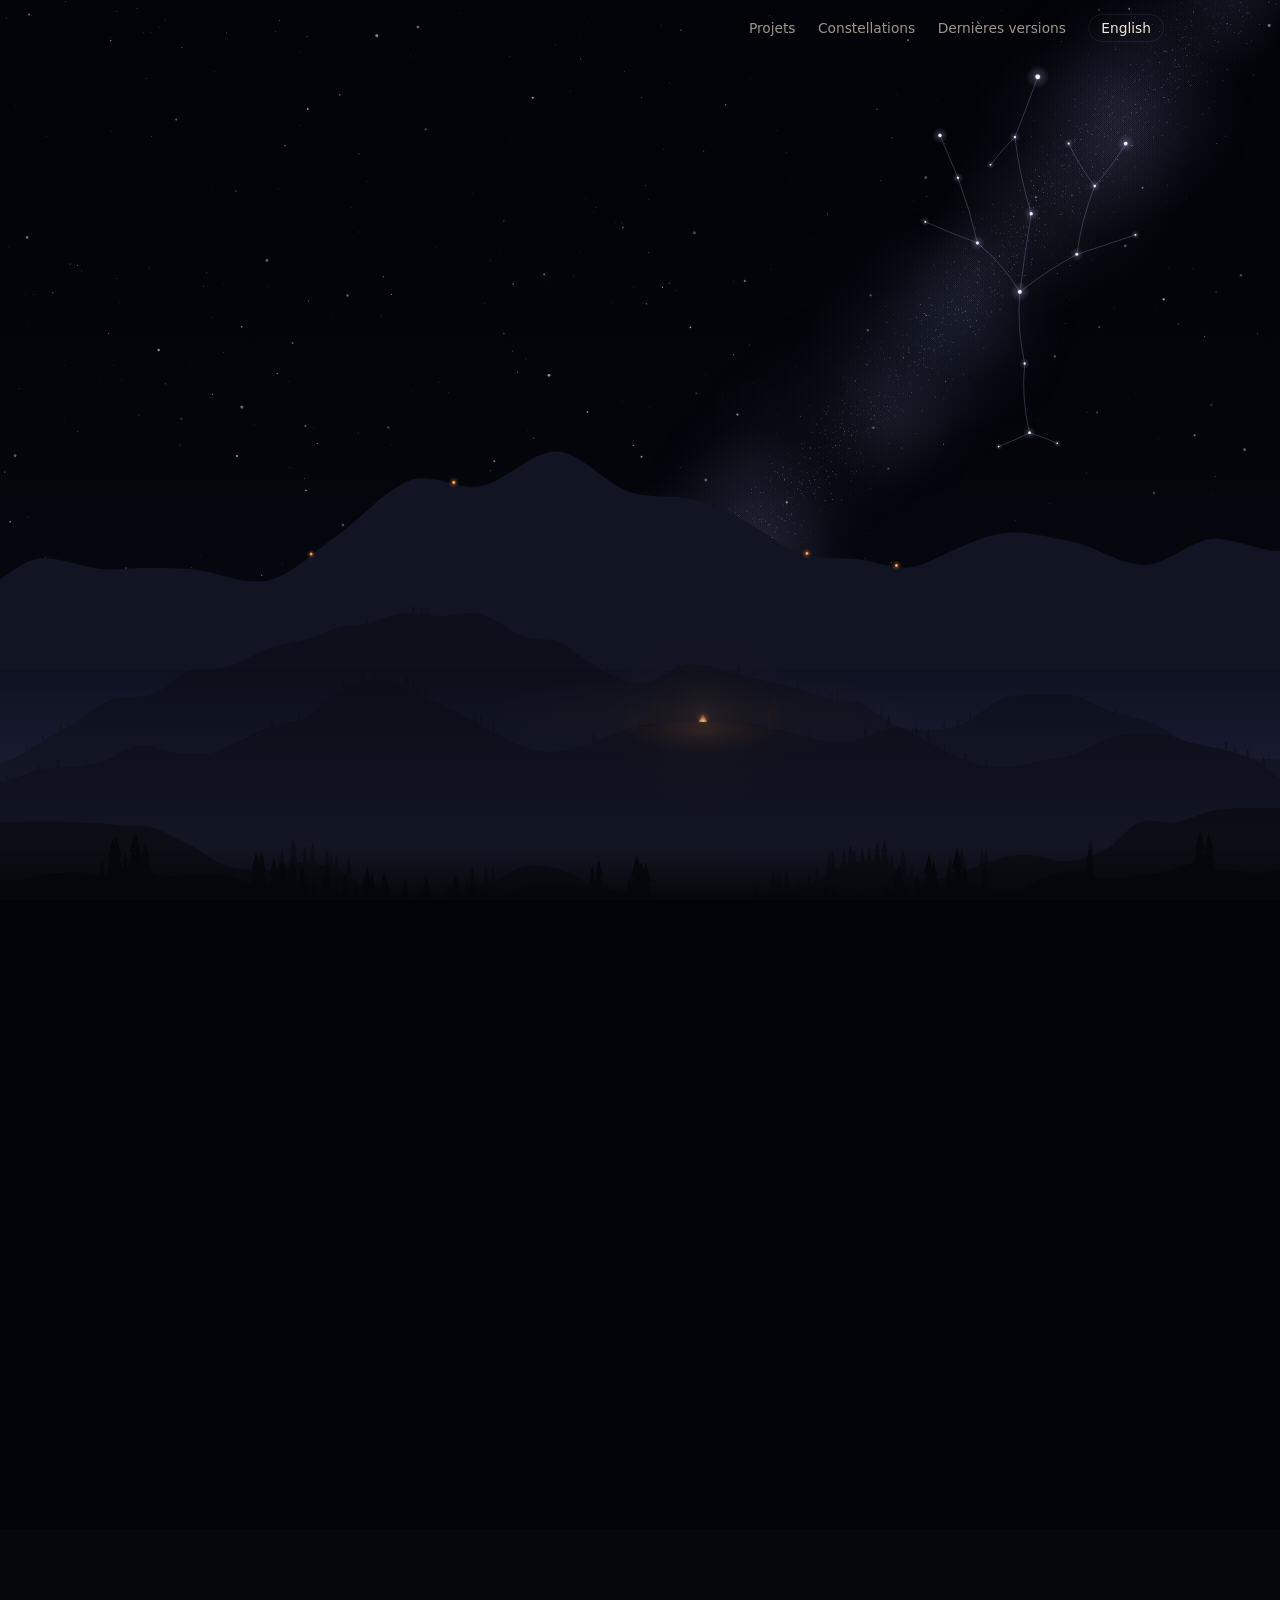
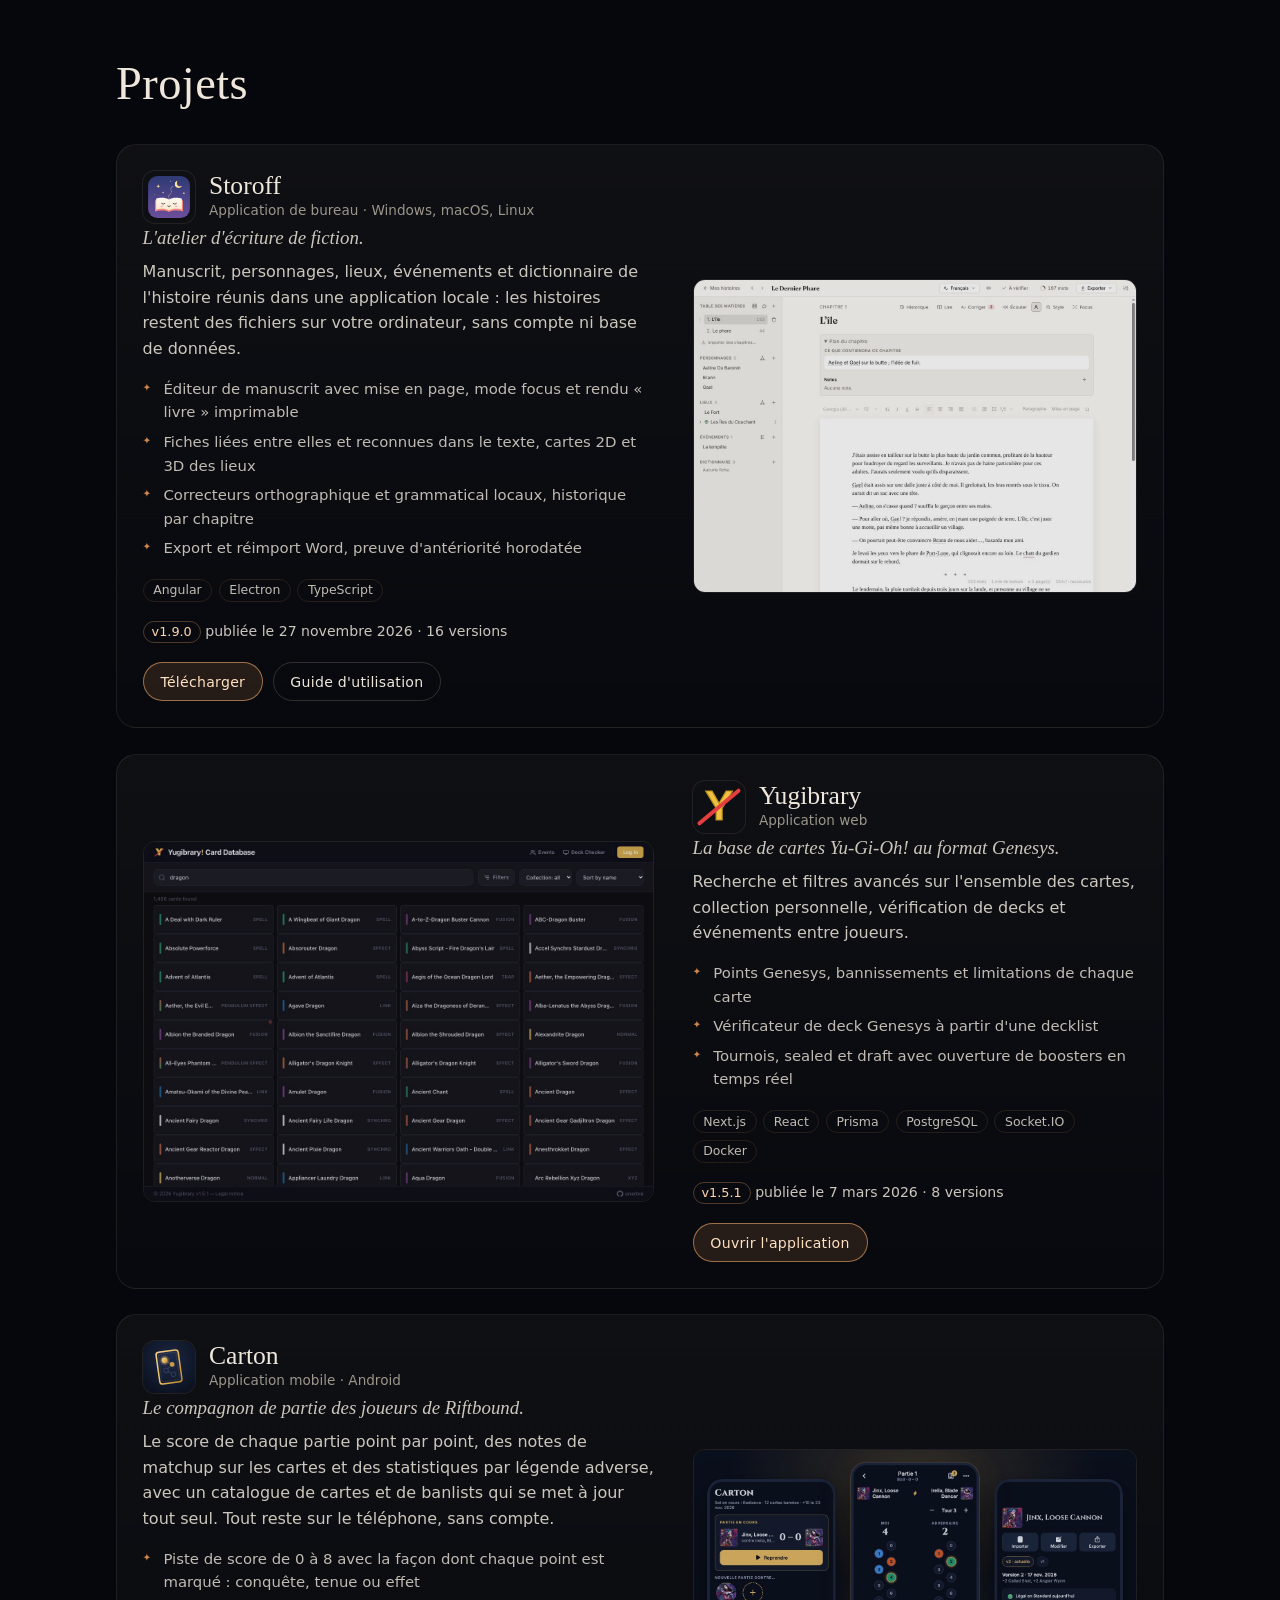
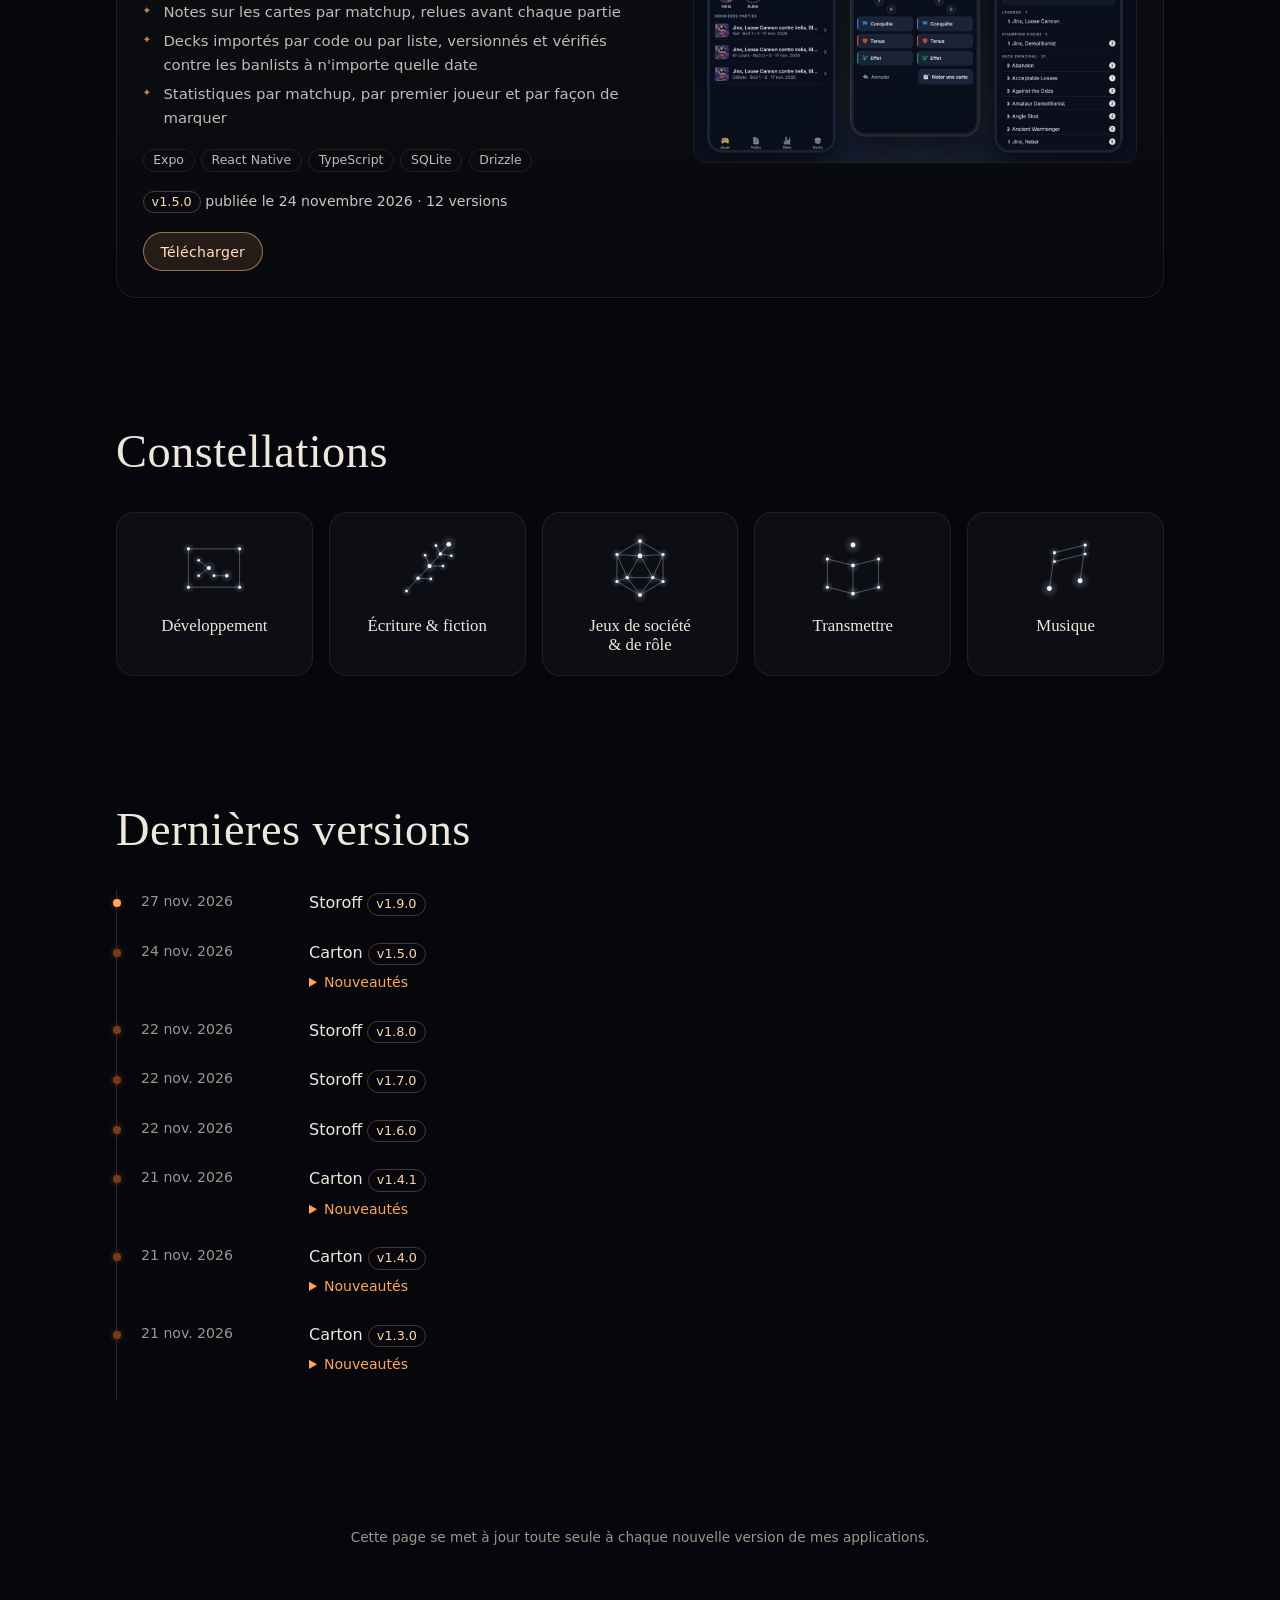
<file: index.html>
<!doctype html>
<html lang="fr" class="no-js">
<head>
  <meta charset="utf-8">
  <script>
    document.documentElement.className = 'js';
    // Every visit starts in the dark, with the fire out: no scroll position restored on reload.
    if ('scrollRestoration' in history) history.scrollRestoration = 'manual';
  </script>
  <meta name="viewport" content="width=device-width, initial-scale=1">
  <meta name="theme-color" content="#030409">
  <title>Unarbre — Développeur · Storoff, Yugibrary, Carton</title>
  <meta name="description" content="Unarbre, développeur : Storoff (écriture de fiction), Yugibrary (cartes Yu-Gi-Oh! Genesys) et Carton (compagnon Riftbound). Projets, versions, passions.">
  <meta name="robots" content="index, follow, max-image-preview:large, max-snippet:-1">
  <meta name="author" content="Unarbre">
  <link rel="canonical" href="https://unarbre.github.io/">
  <link rel="alternate" hreflang="fr" href="https://unarbre.github.io/">
  <link rel="alternate" hreflang="en" href="https://unarbre.github.io/en/">
  <link rel="alternate" hreflang="x-default" href="https://unarbre.github.io/">
  <link rel="sitemap" type="application/xml" href="sitemap.xml">
  <meta property="og:type" content="profile">
  <meta property="og:site_name" content="Unarbre">
  <meta property="og:title" content="Unarbre — Développeur · Storoff, Yugibrary, Carton">
  <meta property="og:description" content="Unarbre, développeur : Storoff (écriture de fiction), Yugibrary (cartes Yu-Gi-Oh! Genesys) et Carton (compagnon Riftbound). Projets, versions, passions.">
  <meta property="og:url" content="https://unarbre.github.io/">
  <meta property="og:locale" content="fr_FR">
  <meta property="og:locale:alternate" content="en_GB">
  <meta property="og:image" content="https://unarbre.github.io/assets/images/og-fr.jpg">
  <meta property="og:image:width" content="1200">
  <meta property="og:image:height" content="630">
  <meta property="og:image:alt" content="Unarbre — Développeur · Storoff, Yugibrary, Carton">
  <meta property="profile:username" content="Unarbre">
  <meta name="twitter:card" content="summary_large_image">
  <meta name="twitter:title" content="Unarbre — Développeur · Storoff, Yugibrary, Carton">
  <meta name="twitter:description" content="Unarbre, développeur : Storoff (écriture de fiction), Yugibrary (cartes Yu-Gi-Oh! Genesys) et Carton (compagnon Riftbound). Projets, versions, passions.">
  <meta name="twitter:image" content="https://unarbre.github.io/assets/images/og-fr.jpg">
  <script type="application/ld+json">{"@context":"https://schema.org","@graph":[{"@type":"WebSite","@id":"https://unarbre.github.io/#website","url":"https://unarbre.github.io/","name":"Unarbre","inLanguage":["fr","en"],"publisher":{"@id":"https://unarbre.github.io/#person"}},{"@type":"ProfilePage","@id":"https://unarbre.github.io/#page","url":"https://unarbre.github.io/","name":"Unarbre — Développeur · Storoff, Yugibrary, Carton","description":"Unarbre, développeur : Storoff (écriture de fiction), Yugibrary (cartes Yu-Gi-Oh! Genesys) et Carton (compagnon Riftbound). Projets, versions, passions.","inLanguage":"fr","isPartOf":{"@id":"https://unarbre.github.io/#website"},"mainEntity":{"@id":"https://unarbre.github.io/#person"},"dateModified":"2026-11-27T12:27:09.000Z","primaryImageOfPage":"https://unarbre.github.io/assets/images/og-fr.jpg"},{"@type":"Person","@id":"https://unarbre.github.io/#person","name":"Unarbre","url":"https://unarbre.github.io/","jobTitle":"Développeur","description":"Je conçois, développe et publie, du logiciel de bureau à l'application web.","sameAs":["https://github.com/Unarbre"],"knowsAbout":["Angular","Electron","TypeScript","Next.js","React","Prisma","PostgreSQL","Socket.IO","Docker","Expo","React Native","SQLite","Drizzle","Développement","Écriture & fiction","Jeux de société & de rôle","Transmettre","Musique"]},{"@type":"SoftwareApplication","@id":"https://unarbre.github.io/#storoff","name":"Storoff","description":"L'atelier d'écriture de fiction. Manuscrit, personnages, lieux, événements et dictionnaire de l'histoire réunis dans une application locale : les histoires restent des fichiers sur votre ordinateur, sans compte ni base de données.","url":"https://unarbre.github.io/storoff.github.io/","image":"https://unarbre.github.io/assets/images/storoff-fr.jpg","screenshot":"https://unarbre.github.io/assets/images/storoff-fr.jpg","applicationCategory":"DesignApplication","operatingSystem":"Windows, macOS, Linux","softwareVersion":"1.9.0","dateModified":"2026-11-27T12:27:09Z","datePublished":"2026-11-09T09:51:35Z","author":{"@id":"https://unarbre.github.io/#person"}},{"@type":"WebApplication","@id":"https://unarbre.github.io/#yugibrary","name":"Yugibrary","description":"La base de cartes Yu-Gi-Oh! au format Genesys. Recherche et filtres avancés sur l'ensemble des cartes, collection personnelle, vérification de decks et événements entre joueurs.","url":"https://yugibrary-evo.flatemars.com/","image":"https://unarbre.github.io/assets/images/yugibrary.jpg","screenshot":"https://unarbre.github.io/assets/images/yugibrary.jpg","applicationCategory":"ReferenceApplication","operatingSystem":"Web","softwareVersion":"1.5.1","dateModified":"2026-03-07T13:46:36Z","datePublished":"2026-02-24T21:08:03Z","author":{"@id":"https://unarbre.github.io/#person"}},{"@type":"SoftwareApplication","@id":"https://unarbre.github.io/#carton","name":"Carton","description":"Le compagnon de partie des joueurs de Riftbound. Le score de chaque partie point par point, des notes de matchup sur les cartes et des statistiques par légende adverse, avec un catalogue de cartes et de banlists qui se met à jour tout seul. Tout reste sur le téléphone, sans compte.","url":"https://unarbre.github.io/carton.github.io/","image":"https://unarbre.github.io/assets/images/carton-fr.jpg","screenshot":"https://unarbre.github.io/assets/images/carton-fr.jpg","applicationCategory":"GameApplication","operatingSystem":"Android","softwareVersion":"1.5.0","dateModified":"2026-11-24T20:06:33Z","datePublished":"2026-11-17T08:10:35Z","author":{"@id":"https://unarbre.github.io/#person"}}]}</script>
  <link rel="icon" href="assets/favicon.svg" type="image/svg+xml">
  <link rel="stylesheet" href="assets/style.css?v=98b8dc6f63">
  <script src="assets/night.js?v=98b8dc6f63" defer></script>
  <script src="assets/site.js?v=98b8dc6f63" defer></script>
</head>
<body>
  <svg class="defs" width="0" height="0" aria-hidden="true"><defs><radialGradient id="star-glow"><stop offset="0" stop-color="#dfe7ff" stop-opacity="0.55"/><stop offset="0.35" stop-color="#c8d4ff" stop-opacity="0.16"/><stop offset="1" stop-color="#c8d4ff" stop-opacity="0"/></radialGradient><linearGradient id="lit-right" x1="0" x2="1" y1="0" y2="0"><stop offset="0" stop-color="#ff8a45" stop-opacity="0"/><stop offset="0.62" stop-color="#ff8a45" stop-opacity="0.04"/><stop offset="0.86" stop-color="#ff9450" stop-opacity="0.24"/><stop offset="1" stop-color="#ffaa66" stop-opacity="0.6"/></linearGradient><linearGradient id="lit-left" x1="1" x2="0" y1="0" y2="0"><stop offset="0" stop-color="#ff8a45" stop-opacity="0"/><stop offset="0.62" stop-color="#ff8a45" stop-opacity="0.04"/><stop offset="0.86" stop-color="#ff9450" stop-opacity="0.24"/><stop offset="1" stop-color="#ffaa66" stop-opacity="0.6"/></linearGradient><radialGradient id="far-fire"><stop offset="0" stop-color="#fff0c8"/><stop offset="0.16" stop-color="#ffb065" stop-opacity="0.9"/><stop offset="0.42" stop-color="#ff7a30" stop-opacity="0.22"/><stop offset="1" stop-color="#ff6a20" stop-opacity="0"/></radialGradient><linearGradient id="flame" x1="0" y1="1" x2="0" y2="0"><stop offset="0" stop-color="#ffe0a0" stop-opacity="0.95"/><stop offset="0.35" stop-color="#ffa04a" stop-opacity="0.85"/><stop offset="0.75" stop-color="#e8521f" stop-opacity="0.45"/><stop offset="1" stop-color="#b8320f" stop-opacity="0"/></linearGradient><linearGradient id="flame-core" x1="0" y1="1" x2="0" y2="0"><stop offset="0" stop-color="#fffbe8"/><stop offset="0.6" stop-color="#ffe3a6" stop-opacity="0.7"/><stop offset="1" stop-color="#ffc070" stop-opacity="0"/></linearGradient><radialGradient id="flame-glow"><stop offset="0" stop-color="#ffb468" stop-opacity="0.45"/><stop offset="0.5" stop-color="#ff8a3c" stop-opacity="0.14"/><stop offset="1" stop-color="#ff7a30" stop-opacity="0"/></radialGradient><radialGradient id="ember-bed"><stop offset="0" stop-color="#ffd48a" stop-opacity="0.9"/><stop offset="0.5" stop-color="#ff8030" stop-opacity="0.35"/><stop offset="1" stop-color="#ff6a20" stop-opacity="0"/></radialGradient><radialGradient id="ground-light"><stop offset="0" stop-color="#ff9a4e" stop-opacity="0.38"/><stop offset="0.45" stop-color="#ff8840" stop-opacity="0.14"/><stop offset="1" stop-color="#ff7a30" stop-opacity="0"/></radialGradient><linearGradient id="shadow-right" x1="0" x2="1" y1="0" y2="0"><stop offset="0" stop-color="#040306" stop-opacity="0.9"/><stop offset="0.35" stop-color="#040306" stop-opacity="0.45"/><stop offset="1" stop-color="#040306" stop-opacity="0"/></linearGradient><linearGradient id="shadow-left" x1="1" x2="0" y1="0" y2="0"><stop offset="0" stop-color="#040306" stop-opacity="0.9"/><stop offset="0.35" stop-color="#040306" stop-opacity="0.45"/><stop offset="1" stop-color="#040306" stop-opacity="0"/></linearGradient></defs></svg>
  <a class="skip" href="#projects">Aller aux projets</a>
  <header class="topbar">
    <div class="wrap topbar-inner">
      <a class="brand" href="./"><span class="brand-flame" aria-hidden="true"></span>Unarbre</a>
      <nav>
        <a href="#projects">Projets</a>
        <a href="#passions">Constellations</a>
        <a href="#releases">Dernières versions</a>
        <a class="lang" href="en/" hreflang="en" lang="en">English</a>
      </nav>
    </div>
  </header>

  <main>
    <section class="night" aria-label="Une nuit étoilée : un feu s’allume et révèle la suite">
      <div class="stage">
        <canvas class="sky" aria-hidden="true"></canvas>
        <svg class="constellation" viewBox="40 40 330 500" aria-hidden="true"><path class="link" d="M204 505Q193.5 463.0 198 420" pathLength="1" style="--i:0"/><path class="link" d="M198 420Q188.1 376.5 192 332" pathLength="1" style="--i:1"/><path class="link" d="M192 332Q171.2 297.5 140 272" pathLength="1" style="--i:2"/><path class="link" d="M140 272Q130.9 231.1 116 192" pathLength="1" style="--i:3"/><path class="link" d="M116 192Q105.2 165.9 94 140" pathLength="1" style="--i:4"/><path class="link" d="M140 272Q107.6 260.1 76 246" pathLength="1" style="--i:5"/><path class="link" d="M192 332Q198.4 283.9 206 236" pathLength="1" style="--i:6"/><path class="link" d="M206 236Q191.6 189.9 186 142" pathLength="1" style="--i:7"/><path class="link" d="M186 142Q200.7 105.3 214 68" pathLength="1" style="--i:8"/><path class="link" d="M186 142Q169.6 157.8 156 176" pathLength="1" style="--i:9"/><path class="link" d="M192 332Q225.0 305.9 262 286" pathLength="1" style="--i:10"/><path class="link" d="M262 286Q267.8 242.6 284 202" pathLength="1" style="--i:11"/><path class="link" d="M284 202Q305.5 177.8 322 150" pathLength="1" style="--i:12"/><path class="link" d="M262 286Q298.1 274.2 334 262" pathLength="1" style="--i:13"/><path class="link" d="M284 202Q265.2 177.7 252 150" pathLength="1" style="--i:14"/><path class="link" d="M204 505Q185.4 514.4 166 522" pathLength="1" style="--i:15"/><path class="link" d="M204 505Q221.5 510.2 238 518" pathLength="1" style="--i:16"/><g class="star" style="--i:0;--d:0.00s"><circle class="halo" cx="204" cy="505" r="8.0" fill="url(#star-glow)"/><circle class="core" cx="204" cy="505" r="1.6"/></g><g class="star" style="--i:1;--d:0.73s"><circle class="halo" cx="198" cy="420" r="6.5" fill="url(#star-glow)"/><circle class="core" cx="198" cy="420" r="1.3"/></g><g class="star" style="--i:2;--d:1.46s"><circle class="halo" cx="192" cy="332" r="12.0" fill="url(#star-glow)"/><circle class="core" cx="192" cy="332" r="2.4"/></g><g class="star" style="--i:3;--d:2.19s"><circle class="halo" cx="140" cy="272" r="9.0" fill="url(#star-glow)"/><circle class="core" cx="140" cy="272" r="1.8"/></g><g class="star" style="--i:4;--d:2.92s"><circle class="halo" cx="116" cy="192" r="7.0" fill="url(#star-glow)"/><circle class="core" cx="116" cy="192" r="1.4"/></g><g class="star" style="--i:5;--d:0.65s"><circle class="halo" cx="76" cy="246" r="5.5" fill="url(#star-glow)"/><circle class="core" cx="76" cy="246" r="1.1"/></g><g class="star" style="--i:6;--d:1.38s"><circle class="halo" cx="94" cy="140" r="10.0" fill="url(#star-glow)"/><circle class="core" cx="94" cy="140" r="2"/></g><g class="star" style="--i:7;--d:2.11s"><circle class="halo" cx="206" cy="236" r="9.5" fill="url(#star-glow)"/><circle class="core" cx="206" cy="236" r="1.9"/></g><g class="star" style="--i:8;--d:2.84s"><circle class="halo" cx="186" cy="142" r="7.0" fill="url(#star-glow)"/><circle class="core" cx="186" cy="142" r="1.4"/></g><g class="star" style="--i:9;--d:0.57s"><circle class="halo" cx="214" cy="68" r="14.5" fill="url(#star-glow)"/><circle class="core" cx="214" cy="68" r="2.9"/></g><g class="star" style="--i:10;--d:1.30s"><circle class="halo" cx="262" cy="286" r="8.5" fill="url(#star-glow)"/><circle class="core" cx="262" cy="286" r="1.7"/></g><g class="star" style="--i:11;--d:2.03s"><circle class="halo" cx="284" cy="202" r="7.5" fill="url(#star-glow)"/><circle class="core" cx="284" cy="202" r="1.5"/></g><g class="star" style="--i:12;--d:2.76s"><circle class="halo" cx="322" cy="150" r="11.0" fill="url(#star-glow)"/><circle class="core" cx="322" cy="150" r="2.2"/></g><g class="star" style="--i:13;--d:0.49s"><circle class="halo" cx="334" cy="262" r="5.5" fill="url(#star-glow)"/><circle class="core" cx="334" cy="262" r="1.1"/></g><g class="star" style="--i:14;--d:1.22s"><circle class="halo" cx="156" cy="176" r="5.0" fill="url(#star-glow)"/><circle class="core" cx="156" cy="176" r="1"/></g><g class="star" style="--i:15;--d:1.95s"><circle class="halo" cx="252" cy="150" r="6.0" fill="url(#star-glow)"/><circle class="core" cx="252" cy="150" r="1.2"/></g><g class="star" style="--i:16;--d:2.68s"><circle class="halo" cx="166" cy="522" r="4.5" fill="url(#star-glow)"/><circle class="core" cx="166" cy="522" r="0.9"/></g><g class="star" style="--i:17;--d:0.41s"><circle class="halo" cx="238" cy="518" r="4.5" fill="url(#star-glow)"/><circle class="core" cx="238" cy="518" r="0.9"/></g></svg>
        <div class="landscape" aria-hidden="true">
          <div class="land" style="--depth:0.1"><svg viewBox="0 0 2400 600" preserveAspectRatio="xMidYMax slice"><path fill="#111423" d="M0 600L0 297.5L6 297.4L12 297.3L18 297.2L24 297.0L30 296.8L36 296.5L42 296.3L48 296.0L54 295.7L60 295.4L66 295.1L72 294.8L78 294.2L84 293.1L90 291.7L96 290.1L102 288.3L108 286.5L114 284.6L120 282.9L126 281.4L132 280.2L138 279.3L144 279.0L150 279.7L156 281.1L162 283.1L168 285.5L174 288.0L180 290.5L186 292.7L192 294.4L198 295.5L204 295.6L210 294.7L216 292.6L222 289.4L228 285.3L234 280.7L240 275.8L246 270.8L252 266.0L258 261.5L264 257.8L270 254.9L276 253.1L282 252.7L288 253.1L294 253.9L300 255.2L306 256.9L312 258.9L318 261.2L324 263.7L330 266.5L336 269.3L342 272.3L348 275.4L354 278.6L360 282.5L366 286.9L372 291.8L378 296.8L384 301.9L390 306.7L396 311.3L402 315.3L408 318.6L414 321.0L420 322.4L426 323.3L432 324.4L438 325.5L444 326.6L450 327.6L456 328.5L462 329.1L468 329.3L474 329.2L480 328.6L486 327.4L492 325.6L498 323.5L504 321.4L510 319.3L516 317.2L522 315.2L528 313.3L534 311.7L540 310.3L546 309.2L552 308.4L558 308.0L564 307.7L570 306.2L576 303.6L582 300.3L588 296.4L594 292.2L600 288.0L606 283.9L612 280.3L618 277.3L624 275.3L630 274.4L636 274.5L642 275.2L648 276.2L654 277.5L660 278.9L666 280.5L672 282.0L678 283.4L684 284.4L690 285.2L696 285.4L702 285.0L708 284.6L714 284.3L720 284.0L726 283.9L732 283.8L738 283.7L744 283.8L750 283.9L756 284.1L762 284.3L768 284.6L774 285.0L780 285.9L786 287.0L792 288.4L798 289.9L804 291.5L810 293.0L816 294.4L822 295.6L828 296.4L834 296.7L840 296.6L846 295.7L852 293.9L858 291.3L864 288.1L870 284.4L876 280.2L882 275.7L888 271.0L894 266.3L900 261.6L906 257.0L912 252.7L918 248.1L924 243.1L930 237.9L936 232.6L942 227.3L948 222.0L954 217.0L960 212.3L966 208.1L972 204.5L978 201.5L984 199.4L990 198.4L996 198.3L1002 199.0L1008 200.1L1014 201.6L1020 203.2L1026 204.6L1032 205.8L1038 206.5L1044 206.4L1050 205.5L1056 203.6L1062 200.9L1068 197.7L1074 194.1L1080 190.2L1086 186.4L1092 182.6L1098 179.3L1104 176.4L1110 174.3L1116 173.0L1122 172.8L1128 173.9L1134 176.0L1140 179.1L1146 182.8L1152 186.9L1158 191.4L1164 195.9L1170 200.3L1176 204.3L1182 207.8L1188 210.6L1194 212.5L1200 213.8L1206 214.6L1212 215.2L1218 215.5L1224 215.7L1230 215.9L1236 216.2L1242 216.8L1248 217.8L1254 219.3L1260 221.3L1266 223.7L1272 226.2L1278 228.9L1284 231.6L1290 234.4L1296 237.4L1302 240.6L1308 244.0L1314 247.5L1320 251.3L1326 255.3L1332 259.5L1338 263.2L1344 266.2L1350 268.7L1356 270.6L1362 272.0L1368 273.1L1374 273.8L1380 274.3L1386 274.5L1392 274.7L1398 274.8L1404 275.0L1410 275.7L1416 276.9L1422 278.2L1428 279.7L1434 281.1L1440 282.3L1446 283.1L1452 283.5L1458 283.1L1464 282.0L1470 279.9L1476 277.3L1482 274.5L1488 271.7L1494 268.9L1500 266.2L1506 263.5L1512 260.9L1518 258.5L1524 256.3L1530 254.3L1536 252.6L1542 251.3L1548 250.4L1554 250.1L1560 250.1L1566 250.5L1572 251.2L1578 252.1L1584 253.2L1590 254.4L1596 255.6L1602 256.9L1608 258.0L1614 259.2L1620 260.9L1626 263.0L1632 265.4L1638 268.0L1644 270.6L1650 273.2L1656 275.6L1662 277.6L1668 279.3L1674 280.3L1680 280.7L1686 280.2L1692 278.7L1698 276.4L1704 273.6L1710 270.4L1716 267.1L1722 263.9L1728 260.9L1734 258.5L1740 256.7L1746 255.8L1752 256.0L1758 256.8L1764 258.0L1770 259.4L1776 261.0L1782 262.7L1788 264.3L1794 265.7L1800 266.8L1806 267.4L1812 267.6L1818 267.1L1824 265.7L1830 263.2L1836 259.6L1842 255.2L1848 250.0L1854 244.4L1860 238.3L1866 232.1L1872 225.8L1878 219.6L1884 213.8L1890 208.3L1896 203.6L1902 199.7L1908 196.4L1914 193.7L1920 191.4L1926 189.6L1932 188.0L1938 186.7L1944 185.5L1950 184.3L1956 183.1L1962 181.7L1968 179.9L1974 177.8L1980 175.5L1986 173.0L1992 170.4L1998 167.9L2004 165.5L2010 163.4L2016 161.5L2022 160.0L2028 159.1L2034 158.7L2040 158.7L2046 159.2L2052 160.1L2058 161.3L2064 162.8L2070 164.4L2076 166.3L2082 168.2L2088 170.1L2094 172.0L2100 173.8L2106 175.5L2112 177.0L2118 178.4L2124 179.9L2130 181.5L2136 183.3L2142 185.4L2148 187.9L2154 190.9L2160 194.5L2166 198.9L2172 204.0L2178 210.1L2184 217.0L2190 224.5L2196 232.3L2202 240.0L2208 247.4L2214 254.2L2220 260.2L2226 265.0L2232 268.4L2238 270.0L2244 270.2L2250 270.5L2256 271.0L2262 271.8L2268 272.7L2274 273.9L2280 275.1L2286 276.4L2292 277.9L2298 279.4L2304 280.9L2310 282.4L2316 283.4L2322 283.7L2328 283.4L2334 282.7L2340 281.6L2346 280.4L2352 279.2L2358 278.2L2364 277.4L2370 277.1L2376 277.4L2382 278.4L2388 279.2L2394 279.5L2400 279.4L2400 600Z"/><g class="far-light" style="--delay:7.36s;--phase:0.84s"><circle cx="886.8" cy="270.5" r="4.5"/></g><g class="far-light" style="--delay:7.86s;--phase:2.43s"><circle cx="1943.5" cy="184.1" r="3.5"/></g><g class="far-light" style="--delay:8.20s;--phase:0.97s"><circle cx="1444.2" cy="281.4" r="5.0"/></g><g class="far-light" style="--delay:6.51s;--phase:0.14s"><circle cx="333.6" cy="266.7" r="4.2"/></g><g class="far-light" style="--delay:6.85s;--phase:2.25s"><circle cx="1022.6" cy="202.3" r="5.3"/></g><g class="far-light" style="--delay:8.61s;--phase:1.71s"><circle cx="2043.0" cy="157.4" r="3.7"/></g><g class="far-light" style="--delay:8.93s;--phase:0.53s"><circle cx="517.6" cy="315.1" r="5.5"/></g><g class="far-light" style="--delay:9.68s;--phase:0.37s"><circle cx="1359.0" cy="269.9" r="4.9"/></g></svg></div>
          <div class="land" style="--depth:0.22"><svg viewBox="0 0 2400 600" preserveAspectRatio="xMidYMax slice"><path id="ridge-1" fill="#0d101b" d="M0 600L0 410.2L6 411.4L12 414.8L18 419.9L24 426.3L30 433.4L36 440.8L42 448.1L48 454.8L54 460.5L60 465.4L66 469.6L72 473.4L78 476.8L84 480.1L90 483.4L96 486.9L102 490.7L108 494.3L114 497.6L120 500.7L126 503.5L132 506.3L138 509.1L144 512.0L150 515.1L156 518.3L162 521.4L168 524.4L174 527.2L180 529.5L186 531.5L192 532.8L198 533.6L204 533.9L210 534.5L216 535.4L222 536.1L228 536.2L234 535.7L240 533.9L246 530.8L252 526.0L258 519.7L264 512.5L270 504.8L276 496.9L282 489.3L288 482.5L294 476.8L300 472.7L306 469.8L312 467.7L318 466.3L324 465.4L330 465.0L336 464.9L342 465.2L348 465.6L354 466.1L360 466.3L366 466.3L372 466.1L378 465.9L384 465.6L390 465.4L396 465.2L402 465.2L408 465.4L414 465.8L420 466.3L426 466.6L432 466.7L438 466.4L444 465.5L450 463.8L456 461.9L462 460.2L468 458.7L474 457.4L480 456.5L486 455.8L492 455.5L498 455.5L504 456.1L510 457.3L516 459.0L522 461.2L528 463.4L534 465.7L540 467.7L546 469.3L552 470.3L558 471.1L564 471.7L570 472.1L576 472.0L582 471.5L588 470.5L594 468.9L600 466.6L606 463.7L612 460.4L618 456.9L624 453.1L630 449.4L636 445.7L642 442.3L648 439.2L654 436.3L660 432.7L666 428.5L672 424.2L678 419.9L684 415.8L690 412.3L696 409.6L702 408.0L708 407.1L714 406.8L720 406.5L726 406.1L732 405.1L738 403.2L744 400.1L750 395.7L756 390.8L762 386.2L768 382.8L774 380.9L780 380.4L786 380.3L792 380.1L798 379.4L804 378.6L810 377.2L816 375.1L822 372.4L828 369.3L834 366.0L840 363.0L846 360.4L852 358.4L858 356.9L864 355.6L870 354.5L876 353.3L882 351.8L888 350.1L894 347.9L900 345.2L906 342.6L912 340.8L918 339.6L924 338.8L930 338.1L936 337.3L942 336.2L948 334.5L954 332.2L960 330.3L966 328.7L972 327.5L978 326.7L984 326.4L990 326.7L996 327.5L1002 328.9L1008 329.5L1014 329.4L1020 328.7L1026 327.9L1032 327.1L1038 326.7L1044 327.1L1050 328.6L1056 331.0L1062 334.0L1068 337.5L1074 341.3L1080 344.9L1086 348.0L1092 350.3L1098 351.5L1104 351.9L1110 351.9L1116 352.2L1122 353.6L1128 356.4L1134 360.6L1140 365.4L1146 370.1L1152 374.1L1158 377.7L1164 381.2L1170 384.5L1176 387.5L1182 390.0L1188 392.0L1194 393.4L1200 393.9L1206 393.1L1212 391.0L1218 388.1L1224 384.7L1230 381.3L1236 378.3L1242 376.2L1248 375.3L1254 375.8L1260 376.6L1266 377.7L1272 379.0L1278 380.4L1284 382.0L1290 383.6L1296 385.3L1302 387.0L1308 388.6L1314 390.0L1320 391.5L1326 392.9L1332 394.3L1338 395.8L1344 397.3L1350 399.0L1356 400.7L1362 402.6L1368 404.5L1374 406.3L1380 407.9L1386 409.2L1392 410.0L1398 410.4L1404 410.8L1410 412.7L1416 415.8L1422 419.7L1428 424.0L1434 428.3L1440 432.1L1446 435.0L1452 436.6L1458 437.5L1464 438.1L1470 438.3L1476 438.3L1482 437.8L1488 437.1L1494 436.1L1500 434.9L1506 432.9L1512 429.8L1518 426.0L1524 421.7L1530 417.3L1536 413.2L1542 409.8L1548 407.5L1554 406.1L1560 405.2L1566 404.7L1572 404.6L1578 404.6L1584 404.6L1590 404.4L1596 404.1L1602 403.9L1608 404.2L1614 405.5L1620 407.5L1626 410.2L1632 413.1L1638 416.0L1644 418.6L1650 420.7L1656 422.3L1662 423.8L1668 425.3L1674 426.9L1680 428.6L1686 430.8L1692 433.3L1698 436.4L1704 440.0L1710 443.5L1716 447.0L1722 450.2L1728 453.2L1734 455.8L1740 458.0L1746 459.8L1752 461.0L1758 462.0L1764 462.9L1770 463.6L1776 464.2L1782 464.8L1788 465.3L1794 465.8L1800 466.3L1806 466.4L1812 465.6L1818 464.2L1824 462.4L1830 460.3L1836 458.2L1842 456.2L1848 454.6L1854 453.2L1860 450.9L1866 447.9L1872 444.5L1878 440.9L1884 437.4L1890 434.3L1896 431.8L1902 430.2L1908 430.4L1914 432.3L1920 435.3L1926 438.9L1932 442.5L1938 445.6L1944 447.6L1950 448.1L1956 446.9L1962 444.6L1968 441.6L1974 438.2L1980 434.9L1986 431.9L1992 429.6L1998 428.4L2004 428.4L2010 428.9L2016 429.6L2022 430.5L2028 431.3L2034 432.0L2040 432.5L2046 432.5L2052 432.1L2058 432.1L2064 432.5L2070 433.2L2076 433.8L2082 434.3L2088 434.3L2094 433.7L2100 432.2L2106 429.4L2112 425.5L2118 420.8L2124 415.8L2130 410.9L2136 406.6L2142 403.2L2148 401.3L2154 400.9L2160 401.2L2166 402.1L2172 403.3L2178 404.5L2184 405.4L2190 405.9L2196 405.6L2202 404.4L2208 402.1L2214 399.0L2220 395.1L2226 390.6L2232 385.7L2238 380.6L2244 375.2L2250 369.9L2256 364.3L2262 358.2L2268 351.9L2274 345.5L2280 339.5L2286 334.0L2292 329.3L2298 325.6L2304 323.2L2310 321.9L2316 321.6L2322 322.0L2328 323.1L2334 324.5L2340 326.2L2346 327.9L2352 329.5L2358 331.1L2364 332.6L2370 334.0L2376 335.3L2382 336.4L2388 337.3L2394 337.8L2400 338.0L2400 600ZM46.3 457.1L47.0 451.8L46.6 451.9L47.4 448.9L48.1 451.9L47.8 451.8L48.4 457.1ZM66.6 474.0L67.6 467.4L67.1 467.6L68.2 463.2L69.3 467.6L68.8 467.4L69.8 474.0ZM85.8 485.0L86.9 478.0L86.3 478.2L87.5 473.2L88.8 478.2L88.2 478.0L89.3 485.0ZM213.5 538.2L214.2 532.8L213.8 532.9L214.6 529.9L215.3 532.9L215.0 532.8L215.6 538.2ZM290.3 482.2L290.9 476.9L290.5 477.0L291.3 474.1L292.0 477.0L291.7 476.9L292.3 482.2ZM295.6 477.5L296.5 471.0L296.0 471.2L297.1 467.0L298.1 471.2L297.6 471.0L298.6 477.5ZM317.6 469.2L318.2 463.9L317.9 464.0L318.6 461.1L319.3 464.0L319.0 463.9L319.6 469.2ZM336.4 468.0L337.0 462.6L336.7 462.7L337.4 459.9L338.2 462.7L337.8 462.6L338.5 468.0ZM344.7 468.5L345.6 462.0L345.1 462.2L346.2 458.0L347.3 462.2L346.8 462.0L347.7 468.5ZM367.0 469.2L367.8 463.2L367.4 463.4L368.3 459.7L369.3 463.4L368.8 463.2L369.6 469.2ZM390.2 468.3L390.9 462.8L390.5 462.9L391.3 459.8L392.1 462.9L391.7 462.8L392.4 468.3ZM419.1 469.4L420.2 462.3L419.6 462.5L420.8 457.5L422.1 462.5L421.5 462.3L422.6 469.4ZM509.2 460.4L509.9 454.9L509.5 455.0L510.3 452.1L511.0 455.0L510.7 454.9L511.3 460.4ZM552.5 473.6L553.5 466.9L553.0 467.1L554.2 462.6L555.3 467.1L554.8 466.9L555.8 473.6ZM614.5 461.3L615.3 455.6L614.9 455.7L615.7 452.4L616.5 455.7L616.1 455.6L616.9 461.3ZM630.0 451.5L630.9 445.4L630.4 445.5L631.4 441.8L632.4 445.5L631.9 445.4L632.7 451.5ZM646.7 442.0L647.7 435.1L647.1 435.3L648.4 430.5L649.6 435.3L649.0 435.1L650.1 442.0ZM653.9 438.7L654.6 433.4L654.2 433.5L655.0 430.7L655.7 433.5L655.3 433.4L656.0 438.7ZM938.6 339.6L939.4 333.6L939.0 333.7L939.9 330.0L940.9 333.7L940.4 333.6L941.2 339.6ZM982.4 329.4L983.5 322.6L982.9 322.7L984.1 318.0L985.3 322.7L984.8 322.6L985.8 329.4ZM990.8 329.9L991.5 324.1L991.1 324.2L992.0 320.8L992.9 324.2L992.5 324.1L993.2 329.9ZM996.3 330.9L997.2 324.6L996.7 324.8L997.7 320.8L998.8 324.8L998.3 324.6L999.2 330.9ZM1167.1 386.6L1167.8 380.9L1167.4 381.0L1168.3 377.7L1169.1 381.0L1168.7 380.9L1169.4 386.6ZM1235.7 381.0L1236.4 375.5L1236.0 375.6L1236.8 372.7L1237.6 375.6L1237.2 375.5L1237.9 381.0ZM1265.8 380.9L1266.5 375.3L1266.1 375.4L1266.9 372.4L1267.7 375.4L1267.3 375.3L1268.0 380.9ZM1292.2 387.7L1293.3 380.7L1292.7 380.8L1293.9 375.9L1295.2 380.8L1294.6 380.7L1295.7 387.7ZM1348.9 402.1L1350.0 395.3L1349.4 395.4L1350.6 390.8L1351.8 395.4L1351.2 395.3L1352.3 402.1ZM1380.5 411.3L1381.2 405.6L1380.9 405.7L1381.7 402.5L1382.5 405.7L1382.1 405.6L1382.8 411.3ZM1386.5 412.5L1387.5 406.1L1387.0 406.2L1388.0 402.0L1389.1 406.2L1388.6 406.1L1389.5 412.5ZM1428.3 428.5L1429.3 421.5L1428.7 421.7L1430.0 416.9L1431.2 421.7L1430.6 421.5L1431.7 428.5ZM1488.1 439.9L1488.9 433.9L1488.4 434.1L1489.4 430.4L1490.3 434.1L1489.9 433.9L1490.7 439.9ZM1501.1 437.2L1502.0 430.7L1501.5 430.9L1502.6 426.7L1503.6 430.9L1503.1 430.7L1504.1 437.2ZM1512.8 431.4L1513.7 425.0L1513.2 425.1L1514.3 420.9L1515.4 425.1L1514.8 425.0L1515.8 431.4ZM1652.8 424.8L1653.5 419.3L1653.1 419.4L1653.9 416.3L1654.7 419.4L1654.3 419.3L1655.0 424.8ZM1778.6 467.6L1779.5 461.3L1779.0 461.5L1780.0 457.5L1781.0 461.5L1780.6 461.3L1781.4 467.6ZM1797.6 469.2L1798.3 463.7L1797.9 463.8L1798.7 460.7L1799.5 463.8L1799.2 463.7L1799.9 469.2ZM1834.7 461.3L1835.4 455.8L1835.0 455.9L1835.8 452.9L1836.6 455.9L1836.2 455.8L1836.9 461.3ZM1856.4 454.9L1857.2 449.1L1856.7 449.2L1857.6 445.8L1858.5 449.2L1858.1 449.1L1858.8 454.9ZM1976.0 439.2L1977.0 432.2L1976.5 432.4L1977.7 427.7L1978.9 432.4L1978.3 432.2L1979.4 439.2ZM1991.0 432.4L1992.1 425.4L1991.5 425.6L1992.7 420.7L1994.0 425.6L1993.4 425.4L1994.5 432.4ZM2006.6 431.7L2007.3 426.2L2006.9 426.3L2007.7 423.3L2008.5 426.3L2008.1 426.2L2008.8 431.7ZM2041.1 435.5L2041.7 430.1L2041.3 430.2L2042.1 427.3L2042.9 430.2L2042.5 430.1L2043.2 435.5ZM2066.5 436.0L2067.5 429.2L2066.9 429.4L2068.1 424.8L2069.3 429.4L2068.7 429.2L2069.7 436.0ZM2072.5 436.6L2073.2 431.2L2072.8 431.3L2073.6 428.5L2074.3 431.3L2073.9 431.2L2074.6 436.6ZM2081.3 437.3L2082.2 431.0L2081.7 431.1L2082.7 427.1L2083.8 431.1L2083.3 431.0L2084.2 437.3ZM2155.3 403.9L2156.0 398.6L2155.6 398.7L2156.3 395.8L2157.1 398.7L2156.7 398.6L2157.4 403.9ZM2169.5 406.1L2170.3 400.0L2169.9 400.1L2170.8 396.4L2171.8 400.1L2171.3 400.0L2172.2 406.1ZM2178.6 407.8L2179.3 402.1L2178.9 402.2L2179.8 398.9L2180.6 402.2L2180.2 402.1L2180.9 407.8ZM2218.9 398.0L2219.7 392.0L2219.2 392.1L2220.2 388.5L2221.1 392.1L2220.7 392.0L2221.5 398.0ZM2247.7 374.0L2248.3 368.7L2248.0 368.8L2248.7 366.0L2249.4 368.8L2249.1 368.7L2249.7 374.0ZM2285.3 336.3L2286.3 329.7L2285.7 329.9L2286.9 325.6L2288.0 329.9L2287.4 329.7L2288.4 336.3ZM2355.1 333.8L2356.2 326.7L2355.6 326.8L2356.9 321.8L2358.2 326.8L2357.6 326.7L2358.7 333.8Z"/><circle class="hearth" data-fire="1" data-unit="9" data-delay="1.7" cx="1576" cy="404.6" r="1" fill="none"/><circle class="hearth" data-fire="4" data-unit="9" data-delay="3.8" cx="784" cy="380.3" r="1" fill="none"/><circle class="hearth" data-fire="7" data-unit="8" data-delay="5.9" cx="1108" cy="351.9" r="1" fill="none"/></svg><div class="halo" data-fire="1"></div><canvas class="fire" data-fire="1"></canvas><div class="halo" data-fire="4"></div><canvas class="fire" data-fire="4"></canvas><div class="halo" data-fire="7"></div><canvas class="fire" data-fire="7"></canvas><svg class="figures" viewBox="0 0 2400 600" preserveAspectRatio="xMidYMax slice"><defs><clipPath id="ground-1"><use href="#ridge-1"/></clipPath></defs><g class="camp" data-fire="1"><g class="ground" clip-path="url(#ground-1)"><ellipse cx="1576" cy="409.1" rx="49.5" ry="14.4" fill="url(#ground-light)"/><ellipse cx="1535.7" cy="407.6" rx="15.0" ry="1.4" fill="url(#shadow-left)"/><ellipse cx="1609.6" cy="404.5" rx="9.8" ry="0.9" fill="url(#shadow-right)"/></g><g class="people"><path class="shade" d="M1546.9 408.0Q1546.2 399.1 1548.1 395.0Q1547.9 391.7 1550.4 391.2Q1551.9 392.3 1551.7 395.6Q1553.6 399.4 1552.9 408.0ZM1550.6 395.9L1555.4 397.5Q1556.6 397.7 1556.0 398.6L1550.9 398.0ZM1603.5 404.9Q1604.3 398.8 1602.2 396.1Q1602.5 393.9 1599.8 393.6Q1598.1 394.3 1598.4 396.5Q1596.3 399.0 1597.1 404.9ZM1599.5 397.5L1594.4 399.1Q1593.1 399.2 1593.8 399.8L1599.3 398.9Z"/><g class="glowing"><path fill="url(#lit-right)" opacity="0.80" d="M1546.9 408.0Q1546.2 399.1 1548.1 395.0Q1547.9 391.7 1550.4 391.2Q1551.9 392.3 1551.7 395.6Q1553.6 399.4 1552.9 408.0ZM1550.6 395.9L1555.4 397.5Q1556.6 397.7 1556.0 398.6L1550.9 398.0Z"/><path fill="url(#lit-left)" opacity="0.93" d="M1603.5 404.9Q1604.3 398.8 1602.2 396.1Q1602.5 393.9 1599.8 393.6Q1598.1 394.3 1598.4 396.5Q1596.3 399.0 1597.1 404.9ZM1599.5 397.5L1594.4 399.1Q1593.1 399.2 1593.8 399.8L1599.3 398.9Z"/></g></g><g class="flames" data-x="1576" data-y="404.6" transform="translate(1576 404.6) scale(9)"><ellipse cx="0" cy="-0.35" rx="0.95" ry="0.8" fill="url(#flame-glow)"/><ellipse cx="0" cy="0" rx="0.6" ry="0.13" fill="url(#ember-bed)"/><path class="tongue" style="--duration:2.7s;--delay:0s" fill="url(#flame)" d="M-0.370 0C-0.370 -0.240 -0.311 -0.396 -0.250 -0.600C-0.189 -0.396 -0.030 -0.240 -0.030 0Z"/><path class="tongue" style="--duration:3.2s;--delay:-1.3s" fill="url(#flame)" d="M0.010 0C0.010 -0.280 0.172 -0.462 0.230 -0.700C0.288 -0.462 0.330 -0.280 0.330 0Z"/><path class="tongue" style="--duration:2.3s;--delay:-0.7s" fill="url(#flame)" d="M-0.220 0C-0.220 -0.400 -0.059 -0.660 0.020 -1.000C0.099 -0.660 0.220 -0.400 0.220 0Z"/><path class="tongue" style="--duration:2.9s;--delay:-2.1s" fill="url(#flame)" d="M-0.220 0C-0.220 -0.328 -0.154 -0.541 -0.100 -0.820C-0.046 -0.541 0.080 -0.328 0.080 0Z"/><path class="tongue" style="--duration:2.5s;--delay:-0.4s" fill="url(#flame)" d="M0.220 0C0.220 -0.160 0.334 -0.264 0.370 -0.400C0.406 -0.264 0.420 -0.160 0.420 0Z"/><path class="tongue" style="--duration:2.8s;--delay:-1.7s" fill="url(#flame)" d="M-0.440 0C-0.440 -0.144 -0.436 -0.238 -0.400 -0.360C-0.364 -0.238 -0.240 -0.144 -0.240 0Z"/><path class="tongue" style="--duration:1.9s;--delay:-0.5s" fill="url(#flame-core)" d="M-0.100 0C-0.100 -0.184 -0.026 -0.304 0.010 -0.460C0.046 -0.304 0.100 -0.184 0.100 0Z"/></g></g><g class="camp" data-fire="4"><g class="ground" clip-path="url(#ground-1)"><ellipse cx="784" cy="384.8" rx="49.5" ry="14.4" fill="url(#ground-light)"/><ellipse cx="743.7" cy="389.8" rx="15.0" ry="1.4" fill="url(#shadow-left)"/><ellipse cx="817.6" cy="378.3" rx="9.8" ry="0.9" fill="url(#shadow-right)"/></g><g class="people"><path class="shade" d="M754.9 390.2Q754.2 381.4 756.1 377.3Q755.9 374.0 758.4 373.5Q759.9 374.6 759.7 377.9Q761.6 381.7 760.9 390.2ZM758.6 378.2L763.4 379.8Q764.6 379.9 764.0 380.9L758.9 380.3ZM811.5 378.7Q812.3 372.5 810.2 369.8Q810.5 367.6 807.8 367.3Q806.1 368.0 806.4 370.2Q804.3 372.7 805.1 378.7ZM807.5 371.3L802.4 372.8Q801.1 372.9 801.8 373.5L807.3 372.6Z"/><g class="glowing"><path fill="url(#lit-right)" opacity="0.80" d="M754.9 390.2Q754.2 381.4 756.1 377.3Q755.9 374.0 758.4 373.5Q759.9 374.6 759.7 377.9Q761.6 381.7 760.9 390.2ZM758.6 378.2L763.4 379.8Q764.6 379.9 764.0 380.9L758.9 380.3Z"/><path fill="url(#lit-left)" opacity="0.93" d="M811.5 378.7Q812.3 372.5 810.2 369.8Q810.5 367.6 807.8 367.3Q806.1 368.0 806.4 370.2Q804.3 372.7 805.1 378.7ZM807.5 371.3L802.4 372.8Q801.1 372.9 801.8 373.5L807.3 372.6Z"/></g></g><g class="flames" data-x="784" data-y="380.3" transform="translate(784 380.3) scale(9)"><ellipse cx="0" cy="-0.35" rx="0.95" ry="0.8" fill="url(#flame-glow)"/><ellipse cx="0" cy="0" rx="0.6" ry="0.13" fill="url(#ember-bed)"/><path class="tongue" style="--duration:2.7s;--delay:0s" fill="url(#flame)" d="M-0.370 0C-0.370 -0.240 -0.311 -0.396 -0.250 -0.600C-0.189 -0.396 -0.030 -0.240 -0.030 0Z"/><path class="tongue" style="--duration:3.2s;--delay:-1.3s" fill="url(#flame)" d="M0.010 0C0.010 -0.280 0.172 -0.462 0.230 -0.700C0.288 -0.462 0.330 -0.280 0.330 0Z"/><path class="tongue" style="--duration:2.3s;--delay:-0.7s" fill="url(#flame)" d="M-0.220 0C-0.220 -0.400 -0.059 -0.660 0.020 -1.000C0.099 -0.660 0.220 -0.400 0.220 0Z"/><path class="tongue" style="--duration:2.9s;--delay:-2.1s" fill="url(#flame)" d="M-0.220 0C-0.220 -0.328 -0.154 -0.541 -0.100 -0.820C-0.046 -0.541 0.080 -0.328 0.080 0Z"/><path class="tongue" style="--duration:2.5s;--delay:-0.4s" fill="url(#flame)" d="M0.220 0C0.220 -0.160 0.334 -0.264 0.370 -0.400C0.406 -0.264 0.420 -0.160 0.420 0Z"/><path class="tongue" style="--duration:2.8s;--delay:-1.7s" fill="url(#flame)" d="M-0.440 0C-0.440 -0.144 -0.436 -0.238 -0.400 -0.360C-0.364 -0.238 -0.240 -0.144 -0.240 0Z"/><path class="tongue" style="--duration:1.9s;--delay:-0.5s" fill="url(#flame-core)" d="M-0.100 0C-0.100 -0.184 -0.026 -0.304 0.010 -0.460C0.046 -0.304 0.100 -0.184 0.100 0Z"/></g></g><g class="camp" data-fire="7"><g class="ground" clip-path="url(#ground-1)"><ellipse cx="1108" cy="355.9" rx="44.0" ry="12.8" fill="url(#ground-light)"/><ellipse cx="1072.2" cy="348.1" rx="13.3" ry="1.3" fill="url(#shadow-left)"/></g><g class="people"><path class="shade" d="M1082.1 348.5Q1081.5 340.5 1083.2 336.8Q1083.0 333.9 1085.2 333.5Q1086.6 334.5 1086.4 337.4Q1088.1 340.8 1087.5 348.5ZM1085.4 337.7L1089.7 339.1Q1090.8 339.2 1090.2 340.1L1085.7 339.5Z"/><g class="glowing"><path fill="url(#lit-right)" opacity="0.80" d="M1082.1 348.5Q1081.5 340.5 1083.2 336.8Q1083.0 333.9 1085.2 333.5Q1086.6 334.5 1086.4 337.4Q1088.1 340.8 1087.5 348.5ZM1085.4 337.7L1089.7 339.1Q1090.8 339.2 1090.2 340.1L1085.7 339.5Z"/></g></g><g class="flames" data-x="1108" data-y="351.9" transform="translate(1108 351.9) scale(8)"><ellipse cx="0" cy="-0.35" rx="0.95" ry="0.8" fill="url(#flame-glow)"/><ellipse cx="0" cy="0" rx="0.6" ry="0.13" fill="url(#ember-bed)"/><path class="tongue" style="--duration:2.7s;--delay:0s" fill="url(#flame)" d="M-0.370 0C-0.370 -0.240 -0.311 -0.396 -0.250 -0.600C-0.189 -0.396 -0.030 -0.240 -0.030 0Z"/><path class="tongue" style="--duration:3.2s;--delay:-1.3s" fill="url(#flame)" d="M0.010 0C0.010 -0.280 0.172 -0.462 0.230 -0.700C0.288 -0.462 0.330 -0.280 0.330 0Z"/><path class="tongue" style="--duration:2.3s;--delay:-0.7s" fill="url(#flame)" d="M-0.220 0C-0.220 -0.400 -0.059 -0.660 0.020 -1.000C0.099 -0.660 0.220 -0.400 0.220 0Z"/><path class="tongue" style="--duration:2.9s;--delay:-2.1s" fill="url(#flame)" d="M-0.220 0C-0.220 -0.328 -0.154 -0.541 -0.100 -0.820C-0.046 -0.541 0.080 -0.328 0.080 0Z"/><path class="tongue" style="--duration:2.5s;--delay:-0.4s" fill="url(#flame)" d="M0.220 0C0.220 -0.160 0.334 -0.264 0.370 -0.400C0.406 -0.264 0.420 -0.160 0.420 0Z"/><path class="tongue" style="--duration:2.8s;--delay:-1.7s" fill="url(#flame)" d="M-0.440 0C-0.440 -0.144 -0.436 -0.238 -0.400 -0.360C-0.364 -0.238 -0.240 -0.144 -0.240 0Z"/><path class="tongue" style="--duration:1.9s;--delay:-0.5s" fill="url(#flame-core)" d="M-0.100 0C-0.100 -0.184 -0.026 -0.304 0.010 -0.460C0.046 -0.304 0.100 -0.184 0.100 0Z"/></g></g></svg></div>
          <div class="land" style="--depth:0.42"><svg viewBox="0 0 2400 600" preserveAspectRatio="xMidYMax slice"><path id="ridge-2" fill="#0b0d17" d="M0 600L0 441.9L6 441.8L12 441.4L18 440.8L24 440.1L30 439.4L36 438.7L42 438.0L48 436.6L54 434.3L60 431.6L66 428.6L72 425.8L78 423.4L84 421.6L90 420.2L96 419.1L102 418.1L108 416.9L114 415.4L120 413.4L126 411.3L132 409.9L138 408.8L144 407.8L150 406.9L156 405.8L162 404.3L168 402.8L174 401.4L180 400.1L186 398.8L192 397.6L198 396.2L204 394.9L210 393.8L216 393.0L222 392.5L228 392.3L234 392.5L240 393.0L246 393.4L252 393.5L258 393.5L264 393.8L270 394.5L276 396.0L282 398.6L288 401.7L294 404.9L300 407.9L306 410.5L312 412.5L318 413.4L324 413.6L330 413.8L336 414.2L342 414.7L348 415.1L354 415.5L360 415.6L366 415.3L372 414.5L378 413.6L384 412.9L390 412.7L396 413.0L402 413.5L408 414.0L414 414.3L420 414.5L426 414.5L432 414.5L438 414.6L444 414.9L450 415.4L456 416.3L462 417.6L468 419.5L474 421.9L480 425.1L486 429.3L492 434.4L498 440.2L504 446.3L510 452.2L516 457.5L522 462.0L528 466.1L534 469.8L540 473.2L546 476.2L552 478.9L558 481.1L564 482.9L570 484.5L576 485.8L582 486.6L588 486.8L594 486.4L600 485.2L606 483.3L612 481.2L618 478.9L624 476.9L630 475.2L636 474.2L642 474.0L648 473.8L654 473.5L660 472.9L666 472.3L672 471.5L678 470.6L684 469.4L690 467.3L696 464.5L702 461.4L708 458.4L714 455.6L720 453.5L726 452.6L732 453.1L738 454.3L744 456.1L750 457.9L756 459.3L762 460.0L768 460.6L774 461.0L780 461.2L786 460.9L792 460.1L798 458.4L804 456.0L810 453.2L816 450.3L822 447.2L828 444.1L834 441.0L840 438.1L846 435.7L852 433.9L858 432.4L864 431.2L870 429.9L876 428.3L882 426.2L888 422.7L894 417.8L900 412.2L906 406.7L912 401.7L918 397.8L924 395.5L930 393.7L936 392.5L942 391.6L948 391.2L954 391.0L960 391.0L966 391.9L972 394.2L978 397.4L984 401.0L990 404.7L996 407.9L1002 410.4L1008 412.8L1014 415.5L1020 418.3L1026 421.3L1032 424.5L1038 427.8L1044 431.2L1050 434.5L1056 437.7L1062 440.9L1068 444.1L1074 447.2L1080 450.3L1086 453.1L1092 455.4L1098 457.1L1104 458.2L1110 458.8L1116 458.9L1122 458.5L1128 457.7L1134 456.5L1140 455.0L1146 453.1L1152 451.1L1158 448.8L1164 446.4L1170 444.0L1176 441.6L1182 439.4L1188 437.5L1194 435.8L1200 434.4L1206 433.3L1212 432.3L1218 431.6L1224 431.0L1230 430.5L1236 430.2L1242 430.1L1248 430.0L1254 430.0L1260 430.0L1266 430.0L1272 430.0L1278 430.1L1284 430.3L1290 430.6L1296 431.1L1302 431.8L1308 432.8L1314 433.8L1320 435.1L1326 436.6L1332 438.1L1338 439.8L1344 441.4L1350 443.0L1356 444.4L1362 445.6L1368 446.8L1374 447.8L1380 448.7L1386 449.3L1392 449.5L1398 449.2L1404 448.3L1410 446.7L1416 444.5L1422 442.0L1428 439.5L1434 437.5L1440 436.1L1446 436.1L1452 437.6L1458 440.2L1464 443.5L1470 447.1L1476 450.5L1482 453.4L1488 456.3L1494 459.4L1500 462.5L1506 465.4L1512 468.0L1518 470.0L1524 471.3L1530 472.2L1536 472.7L1542 472.8L1548 472.7L1554 472.3L1560 471.7L1566 470.8L1572 469.7L1578 468.4L1584 467.1L1590 466.0L1596 465.1L1602 464.5L1608 463.2L1614 461.0L1620 458.3L1626 455.3L1632 452.3L1638 449.6L1644 447.3L1650 445.2L1656 443.6L1662 442.6L1668 442.2L1674 442.0L1680 442.0L1686 442.0L1692 442.2L1698 442.7L1704 443.8L1710 445.6L1716 447.6L1722 449.5L1728 451.0L1734 452.4L1740 453.6L1746 454.7L1752 455.8L1758 457.2L1764 458.9L1770 460.7L1776 462.8L1782 465.3L1788 468.4L1794 472.1L1800 476.7L1806 481.8L1812 486.8L1818 491.7L1824 496.3L1830 500.2L1836 503.5L1842 505.8L1848 507.9L1854 509.8L1860 511.6L1866 513.1L1872 514.4L1878 515.3L1884 515.9L1890 516.6L1896 517.2L1902 517.8L1908 518.3L1914 518.7L1920 518.8L1926 518.6L1932 518.0L1938 517.0L1944 515.7L1950 514.0L1956 511.9L1962 509.5L1968 506.3L1974 502.4L1980 498.1L1986 493.6L1992 489.2L1998 485.1L2004 481.3L2010 477.5L2016 473.3L2022 468.9L2028 464.2L2034 459.1L2040 453.6L2046 447.8L2052 442.0L2058 436.3L2064 431.0L2070 426.4L2076 422.5L2082 419.7L2088 417.7L2094 416.5L2100 415.8L2106 415.4L2112 415.2L2118 415.1L2124 414.9L2130 415.2L2136 415.8L2142 416.4L2148 416.9L2154 417.1L2160 416.6L2166 415.9L2172 415.2L2178 414.6L2184 414.1L2190 413.7L2196 413.6L2202 413.5L2208 412.8L2214 411.4L2220 409.7L2226 408.0L2232 406.5L2238 405.8L2244 406.0L2250 407.0L2256 408.6L2262 410.1L2268 411.2L2274 411.5L2280 410.3L2286 408.1L2292 405.5L2298 402.7L2304 400.1L2310 397.8L2316 396.1L2322 395.2L2328 394.9L2334 395.0L2340 395.3L2346 395.8L2352 396.2L2358 396.4L2364 396.5L2370 396.6L2376 396.8L2382 397.2L2388 397.7L2394 398.4L2400 399.4L2400 600ZM28.1 442.5L28.9 436.7L28.5 436.8L29.3 433.4L30.2 436.8L29.8 436.7L30.5 442.5ZM47.7 439.1L48.8 431.9L48.2 432.1L49.5 427.0L50.8 432.1L50.2 431.9L51.3 439.1ZM84.8 424.1L85.5 418.2L85.1 418.4L86.0 414.9L86.9 418.4L86.5 418.2L87.2 424.1ZM122.5 415.0L123.3 409.2L122.8 409.3L123.7 405.8L124.6 409.3L124.2 409.2L125.0 415.0ZM136.6 411.7L137.8 404.2L137.2 404.3L138.6 398.8L140.0 404.3L139.3 404.2L140.5 411.7ZM146.0 410.2L147.5 401.5L146.7 401.7L148.4 394.8L150.2 401.7L149.4 401.5L150.9 410.2ZM192.5 400.1L193.6 392.9L193.0 393.1L194.3 388.1L195.6 393.1L195.0 392.9L196.1 400.1ZM215.4 395.9L216.2 389.7L215.8 389.9L216.8 386.0L217.8 389.9L217.3 389.7L218.1 395.9ZM224.6 395.3L225.4 389.4L224.9 389.5L225.8 386.0L226.8 389.5L226.3 389.4L227.1 395.3ZM234.2 395.6L234.9 389.8L234.5 389.9L235.4 386.5L236.2 389.9L235.8 389.8L236.6 395.6ZM244.7 396.4L245.5 390.5L245.1 390.6L246.0 387.1L246.9 390.6L246.5 390.5L247.3 396.4ZM255.8 396.5L257.2 388.4L256.4 388.6L258.0 382.3L259.6 388.6L258.9 388.4L260.3 396.5ZM271.5 398.1L272.4 391.8L271.9 391.9L272.9 387.8L274.0 391.9L273.5 391.8L274.4 398.1ZM300.7 412.0L301.7 405.3L301.1 405.4L302.3 400.9L303.5 405.4L302.9 405.3L303.9 412.0ZM352.5 418.5L353.9 410.4L353.1 410.6L354.7 404.4L356.3 410.6L355.6 410.4L357.0 418.5ZM510.6 458.0L512.1 449.1L511.3 449.4L513.1 442.3L514.9 449.4L514.1 449.1L515.7 458.0ZM581.9 489.7L582.6 483.9L582.2 484.0L583.1 480.5L584.0 484.0L583.6 483.9L584.3 489.7ZM595.6 488.9L596.5 482.7L596.0 482.9L597.0 479.0L598.0 482.9L597.5 482.7L598.4 488.9ZM626.1 478.9L626.8 473.1L626.4 473.2L627.3 469.7L628.2 473.2L627.8 473.1L628.5 478.9ZM643.5 476.9L644.8 469.1L644.1 469.3L645.6 463.4L647.1 469.3L646.4 469.1L647.7 476.9ZM671.5 474.4L672.3 468.4L671.9 468.5L672.8 464.8L673.8 468.5L673.3 468.4L674.1 474.4ZM848.3 437.5L849.3 431.0L848.8 431.2L849.9 426.9L850.9 431.2L850.4 431.0L851.4 437.5ZM873.7 431.5L874.8 424.3L874.2 424.5L875.5 419.5L876.8 424.5L876.2 424.3L877.3 431.5ZM895.4 418.2L896.3 412.0L895.8 412.1L896.8 408.1L897.8 412.1L897.4 412.0L898.2 418.2ZM903.0 411.2L903.8 405.1L903.3 405.2L904.3 401.4L905.3 405.2L904.8 405.1L905.7 411.2ZM916.5 400.7L917.6 393.6L917.0 393.8L918.3 388.8L919.6 393.8L919.0 393.6L920.1 400.7ZM934.1 395.4L935.5 387.2L934.7 387.4L936.3 381.1L938.0 387.4L937.2 387.2L938.6 395.4ZM945.3 394.2L946.4 387.3L945.8 387.5L947.0 382.7L948.2 387.5L947.7 387.3L948.7 394.2ZM975.4 400.3L976.9 391.6L976.1 391.9L977.8 385.0L979.6 391.9L978.8 391.6L980.3 400.3ZM981.9 404.2L983.3 395.7L982.5 395.9L984.3 389.2L986.0 395.9L985.2 395.7L986.6 404.2ZM993.4 410.2L994.2 404.3L993.8 404.4L994.7 400.8L995.6 404.4L995.2 404.3L996.0 410.2ZM1041.3 433.7L1042.5 426.3L1041.8 426.5L1043.2 421.1L1044.6 426.5L1044.0 426.3L1045.2 433.7ZM1046.8 436.7L1048.0 429.5L1047.3 429.7L1048.6 424.5L1050.0 429.7L1049.3 429.5L1050.5 436.7ZM1058.7 443.1L1059.8 436.1L1059.2 436.2L1060.4 431.4L1061.7 436.2L1061.1 436.1L1062.2 443.1ZM1154.4 452.5L1155.5 445.2L1154.9 445.4L1156.2 440.2L1157.6 445.4L1156.9 445.2L1158.1 452.5ZM1360.4 448.6L1361.3 442.6L1360.8 442.7L1361.7 439.1L1362.7 442.7L1362.2 442.6L1363.1 448.6ZM1412.9 447.9L1414.2 440.2L1413.5 440.4L1415.0 434.8L1416.4 440.4L1415.7 440.2L1417.0 447.9ZM1434.4 439.7L1436.0 430.9L1435.1 431.2L1436.9 424.1L1438.8 431.2L1437.9 430.9L1439.5 439.7ZM1461.3 446.0L1462.5 438.7L1461.9 438.9L1463.2 433.7L1464.5 438.9L1463.9 438.7L1465.0 446.0ZM1472.1 452.7L1473.6 444.2L1472.8 444.4L1474.5 437.7L1476.2 444.4L1475.4 444.2L1476.9 452.7ZM1489.0 460.5L1489.8 454.5L1489.4 454.6L1490.3 451.0L1491.3 454.6L1490.8 454.5L1491.6 460.5ZM1507.6 470.0L1508.9 462.4L1508.2 462.6L1509.6 457.1L1511.0 462.6L1510.4 462.4L1511.6 470.0ZM1528.5 475.2L1529.3 469.1L1528.9 469.3L1529.8 465.6L1530.8 469.3L1530.3 469.1L1531.1 475.2ZM1756.3 460.2L1757.4 452.9L1756.8 453.1L1758.2 447.8L1759.5 453.1L1758.9 452.9L1760.0 460.2ZM1765.8 462.8L1766.6 456.8L1766.1 456.9L1767.0 453.4L1768.0 456.9L1767.5 456.8L1768.3 462.8ZM1777.1 466.8L1777.9 460.5L1777.4 460.7L1778.5 456.7L1779.5 460.7L1779.0 460.5L1779.9 466.8ZM1791.7 474.9L1792.9 467.5L1792.3 467.7L1793.7 462.4L1795.0 467.7L1794.4 467.5L1795.6 474.9ZM1809.4 489.3L1810.6 481.9L1810.0 482.1L1811.3 476.9L1812.6 482.1L1812.0 481.9L1813.2 489.3ZM1889.5 519.8L1890.9 511.5L1890.1 511.7L1891.8 505.3L1893.4 511.7L1892.6 511.5L1894.1 519.8ZM1901.1 520.9L1902.2 513.8L1901.6 514.0L1902.9 509.0L1904.2 514.0L1903.6 513.8L1904.7 520.9ZM1904.9 521.3L1906.5 512.6L1905.6 512.8L1907.4 505.8L1909.2 512.8L1908.4 512.6L1909.9 521.3ZM1943.8 518.4L1944.7 512.0L1944.2 512.1L1945.3 507.9L1946.3 512.1L1945.8 512.0L1946.7 518.4ZM1989.5 492.6L1990.7 485.2L1990.0 485.4L1991.4 479.9L1992.8 485.4L1992.1 485.2L1993.4 492.6ZM2008.2 480.5L2009.2 473.5L2008.7 473.7L2009.9 468.8L2011.2 473.7L2010.6 473.5L2011.6 480.5ZM2029.6 464.7L2030.5 458.4L2030.0 458.5L2031.1 454.6L2032.1 458.5L2031.6 458.4L2032.5 464.7ZM2060.4 435.6L2061.5 428.6L2060.9 428.8L2062.1 423.9L2063.4 428.8L2062.8 428.6L2063.9 435.6ZM2072.1 427.1L2072.9 421.3L2072.5 421.4L2073.3 418.0L2074.2 421.4L2073.8 421.3L2074.5 427.1ZM2091.3 419.5L2092.8 410.9L2092.0 411.1L2093.8 404.3L2095.5 411.1L2094.7 410.9L2096.2 419.5ZM2103.3 418.4L2104.6 410.7L2103.9 410.9L2105.4 405.1L2106.9 410.9L2106.2 410.7L2107.5 418.4ZM2121.5 417.9L2123.0 409.2L2122.2 409.5L2124.0 402.6L2125.7 409.5L2124.9 409.2L2126.4 417.9ZM2132.7 418.7L2134.3 409.8L2133.5 410.0L2135.3 402.8L2137.2 410.0L2136.3 409.8L2137.9 418.7ZM2143.0 419.7L2144.0 412.9L2143.5 413.1L2144.7 408.5L2145.8 413.1L2145.3 412.9L2146.3 419.7ZM2158.0 419.6L2159.3 411.8L2158.6 412.0L2160.1 406.1L2161.6 412.0L2160.9 411.8L2162.2 419.6ZM2172.4 418.0L2173.4 411.5L2172.9 411.6L2173.9 407.4L2175.0 411.6L2174.5 411.5L2175.5 418.0ZM2209.3 415.2L2210.2 408.8L2209.7 408.9L2210.8 404.7L2211.9 408.9L2211.4 408.8L2212.3 415.2ZM2220.8 412.0L2221.7 405.7L2221.2 405.9L2222.3 401.8L2223.3 405.9L2222.8 405.7L2223.7 412.0ZM2233.4 409.1L2234.3 402.5L2233.8 402.7L2234.9 398.3L2236.0 402.7L2235.5 402.5L2236.5 409.1ZM2250.7 410.7L2251.9 403.2L2251.3 403.4L2252.7 397.9L2254.1 403.4L2253.4 403.2L2254.6 410.7ZM2281.9 412.2L2282.7 406.4L2282.3 406.5L2283.2 403.0L2284.1 406.5L2283.6 406.4L2284.4 412.2ZM2292.9 407.3L2294.0 400.1L2293.4 400.3L2294.7 395.3L2296.0 400.3L2295.4 400.1L2296.5 407.3ZM2299.6 404.5L2300.3 398.7L2299.9 398.8L2300.8 395.5L2301.6 398.8L2301.2 398.7L2302.0 404.5ZM2322.1 398.1L2322.9 392.2L2322.5 392.4L2323.4 388.9L2324.3 392.4L2323.8 392.2L2324.6 398.1ZM2352.1 399.3L2353.2 392.3L2352.6 392.5L2353.9 387.6L2355.1 392.5L2354.5 392.3L2355.6 399.3ZM2381.0 400.3L2382.2 392.5L2381.5 392.7L2383.0 386.9L2384.5 392.7L2383.8 392.5L2385.1 400.3ZM2388.6 400.9L2389.6 394.5L2389.1 394.7L2390.1 390.5L2391.2 394.7L2390.7 394.5L2391.6 400.9Z"/><circle class="hearth" data-fire="0" data-unit="16" data-delay="0" cx="1260" cy="430.0" r="1" fill="none"/><circle class="hearth" data-fire="3" data-unit="13" data-delay="3.2" cx="1680" cy="442.0" r="1" fill="none"/><circle class="hearth" data-fire="6" data-unit="13" data-delay="5.1" cx="428" cy="414.5" r="1" fill="none"/></svg><div class="halo" data-fire="0"></div><canvas class="fire" data-fire="0"></canvas><div class="halo" data-fire="3"></div><canvas class="fire" data-fire="3"></canvas><div class="halo" data-fire="6"></div><canvas class="fire" data-fire="6"></canvas><svg class="figures" viewBox="0 0 2400 600" preserveAspectRatio="xMidYMax slice"><defs><clipPath id="ground-2"><use href="#ridge-2"/></clipPath></defs><g class="camp" data-fire="0"><g class="ground" clip-path="url(#ground-2)"><ellipse cx="1260" cy="438.0" rx="88.0" ry="25.6" fill="url(#ground-light)"/><ellipse cx="1188.4" cy="432.7" rx="26.6" ry="2.5" fill="url(#shadow-left)"/><ellipse cx="1319.8" cy="432.6" rx="17.5" ry="1.7" fill="url(#shadow-right)"/><ellipse cx="1174.6" cy="437.2" rx="17.5" ry="1.7" fill="url(#shadow-left)"/><ellipse cx="1352.4" cy="437.5" rx="26.6" ry="2.5" fill="url(#shadow-right)"/></g><g class="people"><path class="shade" d="M1208.3 433.1Q1207.0 418.1 1210.4 410.8Q1210.0 405.0 1214.5 404.1Q1217.2 406.1 1216.8 412.0Q1220.2 418.7 1218.9 433.1ZM1214.9 412.5L1223.4 415.3Q1225.5 415.6 1224.5 417.3L1215.3 416.2ZM1308.9 433.0Q1310.3 422.8 1306.6 418.0Q1307.1 414.2 1302.3 413.6Q1299.3 414.9 1299.8 418.8Q1296.1 423.2 1297.5 433.0ZM1301.8 420.6L1292.7 423.4Q1290.4 423.5 1291.6 424.7L1301.4 423.0ZM1185.5 437.6Q1184.1 427.4 1187.8 422.6Q1187.3 418.7 1192.1 418.2Q1195.1 419.5 1194.6 423.3Q1198.3 427.7 1196.9 437.6ZM1332.5 437.9Q1333.8 422.9 1330.4 415.6Q1330.8 409.7 1326.3 408.9Q1323.6 410.8 1324.0 416.7Q1320.6 423.4 1321.9 437.9Z"/><g class="glowing"><path fill="url(#lit-right)" opacity="0.80" d="M1208.3 433.1Q1207.0 418.1 1210.4 410.8Q1210.0 405.0 1214.5 404.1Q1217.2 406.1 1216.8 412.0Q1220.2 418.7 1218.9 433.1ZM1214.9 412.5L1223.4 415.3Q1225.5 415.6 1224.5 417.3L1215.3 416.2Z"/><path fill="url(#lit-left)" opacity="0.93" d="M1308.9 433.0Q1310.3 422.8 1306.6 418.0Q1307.1 414.2 1302.3 413.6Q1299.3 414.9 1299.8 418.8Q1296.1 423.2 1297.5 433.0ZM1301.8 420.6L1292.7 423.4Q1290.4 423.5 1291.6 424.7L1301.4 423.0Z"/><path fill="url(#lit-right)" opacity="0.37" d="M1185.5 437.6Q1184.1 427.4 1187.8 422.6Q1187.3 418.7 1192.1 418.2Q1195.1 419.5 1194.6 423.3Q1198.3 427.7 1196.9 437.6Z"/><path fill="url(#lit-left)" opacity="0.38" d="M1332.5 437.9Q1333.8 422.9 1330.4 415.6Q1330.8 409.7 1326.3 408.9Q1323.6 410.8 1324.0 416.7Q1320.6 423.4 1321.9 437.9Z"/></g></g><g class="flames" data-x="1260" data-y="430.0" transform="translate(1260 430.0) scale(16)"><ellipse cx="0" cy="-0.35" rx="0.95" ry="0.8" fill="url(#flame-glow)"/><ellipse cx="0" cy="0" rx="0.6" ry="0.13" fill="url(#ember-bed)"/><path class="tongue" style="--duration:2.7s;--delay:0s" fill="url(#flame)" d="M-0.370 0C-0.370 -0.240 -0.311 -0.396 -0.250 -0.600C-0.189 -0.396 -0.030 -0.240 -0.030 0Z"/><path class="tongue" style="--duration:3.2s;--delay:-1.3s" fill="url(#flame)" d="M0.010 0C0.010 -0.280 0.172 -0.462 0.230 -0.700C0.288 -0.462 0.330 -0.280 0.330 0Z"/><path class="tongue" style="--duration:2.3s;--delay:-0.7s" fill="url(#flame)" d="M-0.220 0C-0.220 -0.400 -0.059 -0.660 0.020 -1.000C0.099 -0.660 0.220 -0.400 0.220 0Z"/><path class="tongue" style="--duration:2.9s;--delay:-2.1s" fill="url(#flame)" d="M-0.220 0C-0.220 -0.328 -0.154 -0.541 -0.100 -0.820C-0.046 -0.541 0.080 -0.328 0.080 0Z"/><path class="tongue" style="--duration:2.5s;--delay:-0.4s" fill="url(#flame)" d="M0.220 0C0.220 -0.160 0.334 -0.264 0.370 -0.400C0.406 -0.264 0.420 -0.160 0.420 0Z"/><path class="tongue" style="--duration:2.8s;--delay:-1.7s" fill="url(#flame)" d="M-0.440 0C-0.440 -0.144 -0.436 -0.238 -0.400 -0.360C-0.364 -0.238 -0.240 -0.144 -0.240 0Z"/><path class="tongue" style="--duration:1.9s;--delay:-0.5s" fill="url(#flame-core)" d="M-0.100 0C-0.100 -0.184 -0.026 -0.304 0.010 -0.460C0.046 -0.304 0.100 -0.184 0.100 0Z"/></g></g><g class="camp" data-fire="3"><g class="ground" clip-path="url(#ground-2)"><ellipse cx="1680" cy="448.5" rx="71.5" ry="20.8" fill="url(#ground-light)"/><ellipse cx="1621.8" cy="448.6" rx="21.6" ry="2.0" fill="url(#shadow-left)"/><ellipse cx="1728.6" cy="447.9" rx="14.2" ry="1.3" fill="url(#shadow-right)"/><ellipse cx="1610.6" cy="456.8" rx="14.2" ry="1.3" fill="url(#shadow-left)"/></g><g class="people"><path class="shade" d="M1638.0 449.0Q1636.9 436.6 1639.7 430.7Q1639.4 425.9 1643.0 425.2Q1645.2 426.8 1644.9 431.6Q1647.7 437.0 1646.6 449.0ZM1643.3 432.0L1650.3 434.3Q1652.0 434.5 1651.1 435.9L1643.7 435.0ZM1719.7 448.3Q1720.8 439.8 1717.9 436.0Q1718.3 432.8 1714.4 432.4Q1711.9 433.4 1712.3 436.6Q1709.4 440.1 1710.5 448.3ZM1714.0 438.0L1706.6 440.3Q1704.7 440.4 1705.6 441.3L1713.6 440.0ZM1619.5 457.2Q1618.4 448.8 1621.3 444.9Q1620.9 441.7 1624.8 441.3Q1627.3 442.3 1626.9 445.5Q1629.8 449.1 1628.7 457.2Z"/><g class="glowing"><path fill="url(#lit-right)" opacity="0.80" d="M1638.0 449.0Q1636.9 436.6 1639.7 430.7Q1639.4 425.9 1643.0 425.2Q1645.2 426.8 1644.9 431.6Q1647.7 437.0 1646.6 449.0ZM1643.3 432.0L1650.3 434.3Q1652.0 434.5 1651.1 435.9L1643.7 435.0Z"/><path fill="url(#lit-left)" opacity="0.93" d="M1719.7 448.3Q1720.8 439.8 1717.9 436.0Q1718.3 432.8 1714.4 432.4Q1711.9 433.4 1712.3 436.6Q1709.4 440.1 1710.5 448.3ZM1714.0 438.0L1706.6 440.3Q1704.7 440.4 1705.6 441.3L1713.6 440.0Z"/><path fill="url(#lit-right)" opacity="0.37" d="M1619.5 457.2Q1618.4 448.8 1621.3 444.9Q1620.9 441.7 1624.8 441.3Q1627.3 442.3 1626.9 445.5Q1629.8 449.1 1628.7 457.2Z"/></g></g><g class="flames" data-x="1680" data-y="442.0" transform="translate(1680 442.0) scale(13)"><ellipse cx="0" cy="-0.35" rx="0.95" ry="0.8" fill="url(#flame-glow)"/><ellipse cx="0" cy="0" rx="0.6" ry="0.13" fill="url(#ember-bed)"/><path class="tongue" style="--duration:2.7s;--delay:0s" fill="url(#flame)" d="M-0.370 0C-0.370 -0.240 -0.311 -0.396 -0.250 -0.600C-0.189 -0.396 -0.030 -0.240 -0.030 0Z"/><path class="tongue" style="--duration:3.2s;--delay:-1.3s" fill="url(#flame)" d="M0.010 0C0.010 -0.280 0.172 -0.462 0.230 -0.700C0.288 -0.462 0.330 -0.280 0.330 0Z"/><path class="tongue" style="--duration:2.3s;--delay:-0.7s" fill="url(#flame)" d="M-0.220 0C-0.220 -0.400 -0.059 -0.660 0.020 -1.000C0.099 -0.660 0.220 -0.400 0.220 0Z"/><path class="tongue" style="--duration:2.9s;--delay:-2.1s" fill="url(#flame)" d="M-0.220 0C-0.220 -0.328 -0.154 -0.541 -0.100 -0.820C-0.046 -0.541 0.080 -0.328 0.080 0Z"/><path class="tongue" style="--duration:2.5s;--delay:-0.4s" fill="url(#flame)" d="M0.220 0C0.220 -0.160 0.334 -0.264 0.370 -0.400C0.406 -0.264 0.420 -0.160 0.420 0Z"/><path class="tongue" style="--duration:2.8s;--delay:-1.7s" fill="url(#flame)" d="M-0.440 0C-0.440 -0.144 -0.436 -0.238 -0.400 -0.360C-0.364 -0.238 -0.240 -0.144 -0.240 0Z"/><path class="tongue" style="--duration:1.9s;--delay:-0.5s" fill="url(#flame-core)" d="M-0.100 0C-0.100 -0.184 -0.026 -0.304 0.010 -0.460C0.046 -0.304 0.100 -0.184 0.100 0Z"/></g></g><g class="camp" data-fire="6"><g class="ground" clip-path="url(#ground-2)"><ellipse cx="428" cy="421.0" rx="71.5" ry="20.8" fill="url(#ground-light)"/><ellipse cx="369.8" cy="413.3" rx="21.6" ry="2.0" fill="url(#shadow-left)"/><ellipse cx="476.6" cy="418.5" rx="14.2" ry="1.3" fill="url(#shadow-right)"/></g><g class="people"><path class="shade" d="M386.0 413.7Q384.9 401.3 387.7 395.4Q387.4 390.6 391.0 390.0Q393.2 391.6 392.9 396.3Q395.7 401.8 394.6 413.7ZM391.3 396.8L398.3 399.1Q400.0 399.3 399.1 400.7L391.7 399.7ZM467.7 418.9Q468.8 410.4 465.9 406.5Q466.3 403.4 462.4 403.0Q459.9 404.0 460.3 407.1Q457.4 410.7 458.5 418.9ZM462.0 408.6L454.6 410.9Q452.7 411.0 453.6 411.9L461.6 410.6Z"/><g class="glowing"><path fill="url(#lit-right)" opacity="0.80" d="M386.0 413.7Q384.9 401.3 387.7 395.4Q387.4 390.6 391.0 390.0Q393.2 391.6 392.9 396.3Q395.7 401.8 394.6 413.7ZM391.3 396.8L398.3 399.1Q400.0 399.3 399.1 400.7L391.7 399.7Z"/><path fill="url(#lit-left)" opacity="0.93" d="M467.7 418.9Q468.8 410.4 465.9 406.5Q466.3 403.4 462.4 403.0Q459.9 404.0 460.3 407.1Q457.4 410.7 458.5 418.9ZM462.0 408.6L454.6 410.9Q452.7 411.0 453.6 411.9L461.6 410.6Z"/></g></g><g class="flames" data-x="428" data-y="414.5" transform="translate(428 414.5) scale(13)"><ellipse cx="0" cy="-0.35" rx="0.95" ry="0.8" fill="url(#flame-glow)"/><ellipse cx="0" cy="0" rx="0.6" ry="0.13" fill="url(#ember-bed)"/><path class="tongue" style="--duration:2.7s;--delay:0s" fill="url(#flame)" d="M-0.370 0C-0.370 -0.240 -0.311 -0.396 -0.250 -0.600C-0.189 -0.396 -0.030 -0.240 -0.030 0Z"/><path class="tongue" style="--duration:3.2s;--delay:-1.3s" fill="url(#flame)" d="M0.010 0C0.010 -0.280 0.172 -0.462 0.230 -0.700C0.288 -0.462 0.330 -0.280 0.330 0Z"/><path class="tongue" style="--duration:2.3s;--delay:-0.7s" fill="url(#flame)" d="M-0.220 0C-0.220 -0.400 -0.059 -0.660 0.020 -1.000C0.099 -0.660 0.220 -0.400 0.220 0Z"/><path class="tongue" style="--duration:2.9s;--delay:-2.1s" fill="url(#flame)" d="M-0.220 0C-0.220 -0.328 -0.154 -0.541 -0.100 -0.820C-0.046 -0.541 0.080 -0.328 0.080 0Z"/><path class="tongue" style="--duration:2.5s;--delay:-0.4s" fill="url(#flame)" d="M0.220 0C0.220 -0.160 0.334 -0.264 0.370 -0.400C0.406 -0.264 0.420 -0.160 0.420 0Z"/><path class="tongue" style="--duration:2.8s;--delay:-1.7s" fill="url(#flame)" d="M-0.440 0C-0.440 -0.144 -0.436 -0.238 -0.400 -0.360C-0.364 -0.238 -0.240 -0.144 -0.240 0Z"/><path class="tongue" style="--duration:1.9s;--delay:-0.5s" fill="url(#flame-core)" d="M-0.100 0C-0.100 -0.184 -0.026 -0.304 0.010 -0.460C0.046 -0.304 0.100 -0.184 0.100 0Z"/></g></g></svg></div>
          <div class="land" style="--depth:0.7"><svg viewBox="0 0 2400 600" preserveAspectRatio="xMidYMax slice"><path id="ridge-3" fill="#08090f" d="M0 600L0 522.8L6 523.2L12 524.4L18 526.2L24 528.6L30 531.4L36 534.5L42 537.0L48 538.5L54 539.5L60 540.2L66 541.0L72 542.1L78 543.5L84 544.7L90 545.6L96 546.1L102 545.9L108 545.1L114 544.3L120 543.8L126 543.5L132 543.3L138 543.4L144 543.7L150 544.0L156 544.6L162 545.4L168 546.7L174 548.4L180 550.6L186 553.0L192 555.4L198 557.8L204 560.1L210 562.3L216 564.4L222 566.5L228 568.6L234 570.6L240 572.6L246 574.6L252 576.8L258 579.3L264 581.7L270 583.6L276 584.9L282 585.1L288 584.6L294 583.7L300 582.4L306 580.8L312 579.1L318 577.4L324 575.6L330 573.8L336 572.2L342 570.7L348 569.6L354 568.7L360 568.0L366 567.4L372 567.3L378 567.5L384 568.3L390 569.5L396 570.3L402 570.6L408 570.6L414 570.1L420 569.2L426 567.7L432 565.3L438 562.5L444 559.4L450 556.3L456 553.3L462 550.9L468 548.9L474 547.3L480 545.9L486 544.6L492 543.1L498 540.9L504 538.1L510 535.1L516 532.3L522 530.2L528 529.1L534 528.9L540 529.4L546 530.0L552 530.5L558 530.5L564 529.9L570 528.9L576 527.8L582 526.8L588 526.2L594 525.9L600 525.7L606 525.5L612 525.4L618 525.3L624 525.3L630 525.2L636 525.2L642 525.3L648 525.3L654 525.6L660 525.9L666 526.3L672 526.5L678 526.8L684 527.0L690 527.3L696 527.8L702 528.7L708 529.3L714 529.4L720 529.3L726 529.4L732 530.0L738 531.6L744 534.0L750 536.9L756 540.0L762 543.2L768 546.1L774 549.0L780 552.6L786 556.7L792 560.7L798 564.2L804 566.8L810 568.5L816 569.7L822 570.5L828 571.1L834 571.7L840 572.2L846 572.0L852 570.5L858 568.4L864 566.1L870 564.4L876 563.8L882 564.1L888 564.9L894 566.2L900 567.8L906 569.5L912 571.3L918 574.4L924 578.5L930 583.0L936 587.5L942 591.3L948 594.1L954 596.2L960 597.9L966 599.2L972 600.2L978 601.0L984 601.7L990 602.4L996 603.0L1002 603.4L1008 603.4L1014 602.8L1020 601.2L1026 598.5L1032 595.2L1038 591.7L1044 588.6L1050 586.3L1056 584.2L1062 581.3L1068 578.0L1074 574.7L1080 571.6L1086 569.1L1092 567.7L1098 567.2L1104 567.4L1110 568.2L1116 569.3L1122 570.5L1128 572.4L1134 574.9L1140 578.0L1146 581.6L1152 585.5L1158 589.7L1164 594.4L1170 599.4L1176 604.1L1182 608.1L1188 610.9L1194 612.0L1200 611.3L1206 609.5L1212 607.0L1218 604.6L1224 602.7L1230 601.6L1236 601.1L1242 600.8L1248 600.8L1254 600.9L1260 600.9L1266 600.6L1272 599.9L1278 599.0L1284 598.1L1290 597.5L1296 597.2L1302 597.1L1308 596.9L1314 596.4L1320 595.6L1326 594.4L1332 592.9L1338 591.7L1344 590.7L1350 589.7L1356 588.2L1362 586.0L1368 582.6L1374 578.6L1380 574.5L1386 570.6L1392 567.3L1398 565.0L1404 563.8L1410 563.0L1416 562.5L1422 562.7L1428 563.6L1434 565.5L1440 568.4L1446 571.8L1452 575.3L1458 578.4L1464 580.5L1470 581.4L1476 581.1L1482 580.5L1488 579.5L1494 578.0L1500 576.1L1506 573.7L1512 571.3L1518 568.9L1524 566.6L1530 564.5L1536 562.5L1542 560.6L1548 559.0L1554 557.8L1560 557.1L1566 556.9L1572 557.3L1578 558.3L1584 559.6L1590 560.9L1596 562.1L1602 562.9L1608 562.9L1614 562.2L1620 561.0L1626 559.3L1632 557.1L1638 554.5L1644 551.3L1650 547.1L1656 541.8L1662 536.1L1668 530.8L1674 526.8L1680 524.7L1686 524.4L1692 524.9L1698 525.7L1704 526.3L1710 526.1L1716 525.0L1722 523.0L1728 520.7L1734 518.4L1740 516.4L1746 514.9L1752 514.0L1758 513.3L1764 512.9L1770 512.6L1776 512.5L1782 512.4L1788 512.4L1794 512.4L1800 512.4L1806 512.5L1812 512.8L1818 513.2L1824 513.5L1830 513.5L1836 513.2L1842 512.7L1848 512.1L1854 511.9L1860 512.2L1866 512.8L1872 513.7L1878 514.8L1884 515.8L1890 516.5L1896 517.4L1902 518.7L1908 520.5L1914 522.6L1920 525.0L1926 527.6L1932 530.9L1938 534.9L1944 539.0L1950 542.4L1956 544.7L1962 545.0L1968 543.5L1974 540.5L1980 536.8L1986 533.1L1992 529.9L1998 527.8L2004 526.6L2010 526.1L2016 525.9L2022 525.6L2028 525.0L2034 523.7L2040 521.6L2046 519.1L2052 516.3L2058 513.6L2064 511.4L2070 509.4L2076 507.4L2082 505.2L2088 503.0L2094 500.8L2100 498.8L2106 497.2L2112 496.2L2118 495.5L2124 494.8L2130 493.5L2136 491.4L2142 488.5L2148 485.0L2154 481.2L2160 477.5L2166 474.1L2172 471.1L2178 468.3L2184 465.3L2190 462.4L2196 459.7L2202 457.2L2208 455.1L2214 452.8L2220 450.5L2226 448.5L2232 447.0L2238 446.2L2244 446.4L2250 447.4L2256 449.2L2262 451.4L2268 453.8L2274 456.2L2280 458.6L2286 461.0L2292 463.5L2298 465.9L2304 468.2L2310 470.3L2316 472.2L2322 474.0L2328 475.8L2334 477.6L2340 479.7L2346 482.0L2352 484.9L2358 488.1L2364 491.2L2370 493.8L2376 495.3L2382 495.5L2388 494.3L2394 492.3L2400 489.5L2400 600ZM0.6 526.0L2.7 515.1L1.5 515.5L4.0 505.9L6.5 515.5L5.3 515.1L7.4 526.0ZM8.3 527.0L9.7 519.0L8.9 519.2L10.5 513.0L12.1 519.2L11.3 519.0L12.7 527.0ZM13.2 528.4L14.6 520.0L13.8 520.2L15.5 513.6L17.2 520.2L16.4 520.0L17.9 528.4ZM17.0 529.7L18.4 521.5L17.6 521.7L19.3 515.4L20.9 521.7L20.1 521.5L21.5 529.7ZM40.8 540.9L43.4 528.0L42.0 528.4L45.0 516.4L48.1 528.4L46.7 528.0L49.3 540.9ZM48.0 542.0L49.6 533.1L48.8 533.4L50.6 526.2L52.4 533.4L51.6 533.1L53.2 542.0ZM56.3 543.3L58.9 530.7L57.5 531.1L60.5 519.4L63.5 531.1L62.1 530.7L64.7 543.3ZM60.9 543.7L63.0 533.2L61.8 533.5L64.2 524.4L66.6 533.5L65.4 533.2L67.5 543.7ZM72.5 546.0L74.5 535.6L73.4 535.9L75.7 526.9L78.0 535.9L76.9 535.6L78.9 546.0ZM84.8 548.2L86.1 540.1L85.4 540.4L87.0 534.2L88.6 540.4L87.8 540.1L89.2 548.2ZM92.7 549.1L95.2 536.7L93.8 537.1L96.8 525.6L99.7 537.1L98.3 536.7L100.9 549.1ZM105.0 548.2L106.4 539.7L105.6 540.0L107.3 533.4L109.0 540.0L108.2 539.7L109.7 548.2ZM108.1 547.5L110.7 534.8L109.3 535.2L112.3 523.3L115.4 535.2L113.9 534.8L116.6 547.5ZM114.7 547.0L116.4 537.7L115.4 538.0L117.4 530.4L119.4 538.0L118.4 537.7L120.1 547.0ZM123.0 546.5L124.9 536.5L123.9 536.8L126.0 528.3L128.2 536.8L127.2 536.5L129.1 546.5ZM130.9 546.4L133.5 533.4L132.1 533.8L135.2 521.6L138.3 533.8L136.9 533.4L139.5 546.4ZM152.6 547.5L154.5 537.5L153.4 537.8L155.7 529.3L157.9 537.8L156.8 537.5L158.7 547.5ZM162.8 549.3L165.1 537.6L163.8 538.0L166.6 527.3L169.3 538.0L168.0 537.6L170.4 549.3ZM173.1 552.4L175.3 541.4L174.1 541.7L176.6 532.0L179.1 541.7L177.9 541.4L180.1 552.4ZM182.5 555.6L184.0 546.9L183.2 547.1L185.0 540.2L186.8 547.1L185.9 546.9L187.5 555.6ZM192.6 559.7L194.3 550.6L193.4 550.9L195.3 543.6L197.2 550.9L196.3 550.6L197.9 559.7ZM201.1 562.9L202.6 554.5L201.8 554.7L203.5 548.1L205.2 554.7L204.4 554.5L205.9 562.9ZM214.9 567.8L216.2 559.7L215.5 559.9L217.1 553.7L218.7 559.9L217.9 559.7L219.3 567.8ZM224.6 571.5L226.5 561.3L225.5 561.6L227.7 552.8L230.0 561.6L228.9 561.3L230.8 571.5ZM235.1 575.1L237.1 564.8L236.0 565.1L238.3 556.3L240.5 565.1L239.5 564.8L241.4 575.1ZM240.0 576.4L241.5 567.9L240.7 568.1L242.4 561.3L244.2 568.1L243.3 567.9L244.8 576.4ZM247.0 578.9L248.5 570.0L247.7 570.2L249.5 563.1L251.3 570.2L250.5 570.0L252.1 578.9ZM252.6 581.1L254.1 572.5L253.3 572.8L255.0 566.1L256.7 572.8L255.9 572.5L257.4 581.1ZM260.9 584.3L262.2 576.2L261.5 576.5L263.1 570.3L264.6 576.5L263.9 576.2L265.3 584.3ZM267.3 587.0L270.0 574.0L268.5 574.4L271.7 562.2L274.8 574.4L273.3 574.0L276.0 587.0ZM280.8 588.0L282.3 579.6L281.5 579.8L283.2 573.2L284.9 579.8L284.1 579.6L285.5 588.0ZM282.3 587.7L285.3 573.7L283.6 574.2L287.1 560.8L290.5 574.2L288.9 573.7L291.9 587.7ZM287.0 587.3L288.9 577.1L287.8 577.4L290.1 568.7L292.4 577.4L291.3 577.1L293.2 587.3ZM294.1 585.7L296.8 573.1L295.3 573.5L298.4 561.7L301.4 573.5L300.0 573.1L302.6 585.7ZM304.5 583.1L307.1 570.3L305.7 570.7L308.7 558.8L311.8 570.7L310.3 570.3L313.0 583.1ZM315.5 579.8L318.3 566.5L316.8 566.9L320.0 554.3L323.2 566.9L321.7 566.5L324.5 579.8ZM320.2 578.8L322.2 568.4L321.1 568.8L323.4 559.8L325.7 568.8L324.6 568.4L326.6 578.8ZM327.2 576.8L329.1 566.9L328.1 567.2L330.2 558.9L332.4 567.2L331.4 566.9L333.2 576.8ZM336.5 574.0L339.1 561.7L337.7 562.1L340.6 550.7L343.5 562.1L342.2 561.7L344.7 574.0ZM349.6 571.9L351.3 562.8L350.4 563.0L352.3 555.5L354.2 563.0L353.3 562.8L355.0 571.9ZM353.7 571.5L355.0 563.4L354.3 563.6L355.9 557.4L357.5 563.6L356.7 563.4L358.1 571.5ZM369.4 570.3L371.0 561.4L370.1 561.6L372.0 554.5L373.8 561.6L372.9 561.4L374.5 570.3ZM373.3 570.5L376.1 557.0L374.6 557.5L377.8 544.7L381.1 557.5L379.6 557.0L382.4 570.5ZM476.9 549.0L478.7 539.5L477.7 539.8L479.7 531.9L481.8 539.8L480.8 539.5L482.6 549.0ZM495.3 543.9L496.9 534.7L496.0 535.0L498.0 527.4L499.9 535.0L499.0 534.7L500.7 543.9ZM498.2 541.8L500.9 528.5L499.4 528.9L502.6 516.4L505.9 528.9L504.3 528.5L507.1 541.8ZM830.9 574.7L833.1 563.7L831.9 564.0L834.4 554.3L836.9 564.0L835.7 563.7L837.9 574.7ZM835.3 575.2L837.8 562.6L836.4 563.0L839.4 551.4L842.4 563.0L841.0 562.6L843.6 575.2ZM855.6 571.0L857.7 560.2L856.5 560.5L859.0 551.0L861.4 560.5L860.3 560.2L862.4 571.0ZM865.0 567.4L868.0 553.5L866.3 554.0L869.8 540.7L873.2 554.0L871.6 553.5L874.5 567.4ZM877.7 567.0L879.6 557.1L878.6 557.4L880.7 549.0L882.9 557.4L881.9 557.1L883.7 567.0ZM884.3 568.0L886.7 556.2L885.4 556.6L888.2 545.9L890.9 556.6L889.6 556.2L892.0 568.0ZM898.5 571.3L900.6 560.6L899.5 560.9L901.9 551.5L904.3 560.9L903.2 560.6L905.3 571.3ZM903.5 572.5L905.1 563.5L904.2 563.8L906.1 556.5L907.9 563.8L907.0 563.5L908.7 572.5ZM907.9 573.9L909.7 564.4L908.7 564.7L910.7 556.8L912.7 564.7L911.8 564.4L913.5 573.9ZM919.0 580.3L921.1 569.3L919.9 569.7L922.5 559.9L925.0 569.7L923.8 569.3L925.9 580.3ZM947.0 597.8L948.8 588.0L947.8 588.3L950.0 579.9L952.1 588.3L951.1 588.0L952.9 597.8ZM957.1 600.7L958.5 592.6L957.8 592.8L959.4 586.7L960.9 592.8L960.2 592.6L961.6 600.7ZM974.1 603.9L975.7 595.1L974.8 595.3L976.6 588.3L978.4 595.3L977.6 595.1L979.1 603.9ZM993.1 606.1L995.0 596.0L993.9 596.3L996.1 587.7L998.3 596.3L997.3 596.0L999.2 606.1ZM1004.0 606.4L1005.7 597.2L1004.8 597.5L1006.7 589.8L1008.7 597.5L1007.8 597.2L1009.5 606.4ZM1013.9 605.1L1016.0 594.5L1014.8 594.8L1017.2 585.6L1019.6 594.8L1018.5 594.5L1020.5 605.1ZM1032.7 596.2L1034.3 587.0L1033.4 587.3L1035.4 579.7L1037.3 587.3L1036.4 587.0L1038.1 596.2ZM1035.7 593.5L1038.5 580.1L1037.0 580.6L1040.2 567.9L1043.5 580.6L1042.0 580.1L1044.8 593.5ZM1042.7 591.1L1044.2 582.6L1043.4 582.9L1045.1 576.2L1046.8 582.9L1046.0 582.6L1047.5 591.1ZM1049.9 588.2L1052.1 577.2L1050.9 577.5L1053.4 567.7L1055.9 577.5L1054.7 577.2L1056.9 588.2ZM1057.3 585.3L1059.0 576.1L1058.1 576.3L1060.0 568.7L1062.0 576.3L1061.1 576.1L1062.7 585.3ZM1165.0 600.9L1167.0 590.7L1165.9 591.0L1168.2 582.2L1170.4 591.0L1169.4 590.7L1171.3 600.9ZM1169.1 603.9L1170.8 594.4L1169.8 594.7L1171.9 586.7L1173.9 594.7L1173.0 594.4L1174.7 603.9ZM1180.5 611.6L1182.0 603.2L1181.2 603.5L1182.8 597.0L1184.5 603.5L1183.7 603.2L1185.2 611.6ZM1188.0 614.8L1190.5 602.7L1189.1 603.1L1192.0 592.0L1194.8 603.1L1193.5 602.7L1195.9 614.8ZM1201.6 613.3L1203.0 605.2L1202.2 605.4L1203.8 599.2L1205.4 605.4L1204.6 605.2L1206.0 613.3ZM1209.4 610.2L1210.8 602.0L1210.1 602.2L1211.7 595.9L1213.3 602.2L1212.6 602.0L1214.0 610.2ZM1309.3 599.6L1310.8 591.1L1310.0 591.3L1311.7 584.6L1313.5 591.3L1312.6 591.1L1314.1 599.6ZM1322.0 597.2L1324.9 583.7L1323.3 584.2L1326.6 571.3L1329.9 584.2L1328.3 583.7L1331.2 597.2ZM1329.0 595.7L1331.1 584.8L1330.0 585.1L1332.4 575.5L1334.9 585.1L1333.7 584.8L1335.9 595.7ZM1335.4 594.4L1337.8 582.5L1336.5 582.9L1339.3 572.1L1342.1 582.9L1340.8 582.5L1343.2 594.4ZM1348.6 592.5L1350.0 584.5L1349.2 584.7L1350.8 578.5L1352.4 584.7L1351.7 584.5L1353.0 592.5ZM1358.7 589.3L1360.2 580.6L1359.4 580.9L1361.2 573.9L1363.0 580.9L1362.1 580.6L1363.7 589.3ZM1366.0 585.2L1367.6 576.4L1366.8 576.6L1368.6 569.5L1370.4 576.6L1369.6 576.4L1371.1 585.2ZM1376.3 577.4L1378.7 565.4L1377.4 565.8L1380.2 554.8L1383.0 565.8L1381.7 565.4L1384.1 577.4ZM1379.6 575.2L1382.0 563.5L1380.7 563.9L1383.4 553.3L1386.2 563.9L1384.9 563.5L1387.2 575.2ZM1391.0 569.4L1393.0 559.2L1391.9 559.5L1394.1 550.7L1396.4 559.5L1395.3 559.2L1397.3 569.4ZM1397.1 567.5L1399.2 556.8L1398.0 557.1L1400.5 547.7L1402.9 557.1L1401.7 556.8L1403.8 567.5ZM1401.6 566.8L1403.1 558.2L1402.3 558.5L1404.0 551.7L1405.8 558.5L1405.0 558.2L1406.5 566.8ZM1409.3 565.8L1410.9 556.8L1410.0 557.0L1411.9 549.7L1413.7 557.0L1412.9 556.8L1414.5 565.8ZM1415.4 565.5L1417.1 556.4L1416.2 556.7L1418.1 549.2L1420.0 556.7L1419.1 556.4L1420.7 565.5ZM1422.0 566.2L1424.4 554.3L1423.1 554.7L1425.9 544.0L1428.6 554.7L1427.3 554.3L1429.7 566.2ZM1428.1 568.0L1431.0 554.4L1429.4 554.9L1432.7 541.9L1436.1 554.9L1434.5 554.4L1437.4 568.0ZM1437.8 571.4L1439.2 563.2L1438.4 563.4L1440.0 557.2L1441.6 563.4L1440.9 563.2L1442.3 571.4ZM1446.2 577.5L1448.9 564.2L1447.4 564.7L1450.6 552.1L1453.9 564.7L1452.3 564.2L1455.1 577.5ZM1455.9 581.5L1457.4 572.8L1456.6 573.0L1458.4 566.0L1460.2 573.0L1459.3 572.8L1460.9 581.5ZM1472.8 584.2L1474.3 575.6L1473.5 575.8L1475.2 568.9L1477.0 575.8L1476.2 575.6L1477.7 584.2ZM1476.4 583.9L1477.9 575.2L1477.1 575.4L1478.9 568.5L1480.7 575.4L1479.8 575.2L1481.4 583.9ZM1491.8 580.5L1494.1 568.9L1492.9 569.3L1495.6 558.8L1498.2 569.3L1497.0 568.9L1499.3 580.5ZM1501.6 576.6L1504.6 562.6L1502.9 563.1L1506.4 549.8L1509.8 563.1L1508.2 562.6L1511.1 576.6ZM1522.6 569.0L1524.5 558.7L1523.5 559.0L1525.7 550.2L1528.0 559.0L1526.9 558.7L1528.9 569.0ZM1526.9 567.6L1528.6 558.4L1527.6 558.6L1529.6 551.0L1531.5 558.6L1530.6 558.4L1532.3 567.6ZM1625.8 561.2L1627.9 550.3L1626.7 550.7L1629.2 541.1L1631.7 550.7L1630.5 550.3L1632.6 561.2ZM1902.3 522.9L1904.7 511.1L1903.4 511.5L1906.2 500.7L1908.9 511.5L1907.6 511.1L1910.0 522.9ZM1906.8 524.7L1909.7 511.0L1908.1 511.5L1911.4 498.5L1914.8 511.5L1913.2 511.0L1916.1 524.7ZM1923.8 530.6L1925.2 522.5L1924.4 522.7L1926.0 516.5L1927.6 522.7L1926.9 522.5L1928.2 530.6ZM1934.1 537.1L1935.8 527.9L1934.9 528.1L1936.8 520.6L1938.8 528.1L1937.9 527.9L1939.5 537.1ZM1943.8 543.8L1945.8 533.5L1944.7 533.8L1947.0 524.8L1949.3 533.8L1948.2 533.5L1950.2 543.8ZM1950.1 546.7L1951.8 537.4L1950.9 537.7L1952.9 530.1L1954.8 537.7L1953.9 537.4L1955.6 546.7ZM1960.9 547.8L1962.7 538.1L1961.7 538.4L1963.8 530.3L1965.9 538.4L1964.9 538.1L1966.7 547.8ZM1969.7 544.6L1971.1 536.5L1970.4 536.7L1972.0 530.4L1973.6 536.7L1972.8 536.5L1974.2 544.6ZM1972.4 542.1L1974.9 529.7L1973.5 530.1L1976.4 518.8L1979.4 530.1L1978.0 529.7L1980.5 542.1ZM2004.7 529.2L2007.5 515.9L2006.0 516.3L2009.2 503.8L2012.4 516.3L2010.9 515.9L2013.7 529.2ZM2012.7 528.9L2014.2 520.4L2013.4 520.6L2015.1 513.9L2016.8 520.6L2016.0 520.4L2017.5 528.9ZM2025.8 528.0L2027.2 519.9L2026.4 520.2L2028.0 514.0L2029.6 520.2L2028.9 519.9L2030.2 528.0ZM2046.7 520.0L2049.0 508.4L2047.7 508.8L2050.4 498.3L2053.1 508.8L2051.8 508.4L2054.1 520.0ZM2085.3 506.1L2086.8 497.7L2086.0 497.9L2087.7 491.2L2089.4 497.9L2088.6 497.7L2090.1 506.1ZM2097.0 501.6L2099.1 490.8L2098.0 491.1L2100.4 481.6L2102.9 491.1L2101.7 490.8L2103.8 501.6ZM2103.1 500.1L2105.1 489.7L2104.0 490.1L2106.3 481.1L2108.6 490.1L2107.5 489.7L2109.5 500.1ZM2123.5 497.2L2125.7 486.3L2124.5 486.6L2127.0 477.0L2129.5 486.6L2128.3 486.3L2130.4 497.2ZM2132.8 494.8L2134.1 486.7L2133.4 487.0L2135.0 480.8L2136.6 487.0L2135.8 486.7L2137.2 494.8ZM2140.5 491.0L2141.9 482.7L2141.1 482.9L2142.8 476.4L2144.5 482.9L2143.7 482.7L2145.1 491.0ZM2147.3 486.8L2149.0 477.5L2148.0 477.8L2150.0 470.2L2151.9 477.8L2151.0 477.5L2152.7 486.8ZM2152.3 482.5L2155.1 469.3L2153.6 469.8L2156.8 457.3L2159.9 469.8L2158.4 469.3L2161.2 482.5ZM2174.3 471.9L2175.8 463.4L2175.0 463.6L2176.7 456.9L2178.5 463.6L2177.6 463.4L2179.1 471.9ZM2177.7 469.2L2180.5 456.1L2179.0 456.5L2182.1 444.2L2185.3 456.5L2183.8 456.1L2186.5 469.2ZM2186.8 465.6L2188.5 456.1L2187.5 456.4L2189.6 448.5L2191.6 456.4L2190.6 456.1L2192.4 465.6ZM2195.7 461.0L2198.3 448.2L2196.9 448.6L2200.0 436.6L2203.1 448.6L2201.6 448.2L2204.3 461.0ZM2201.8 459.0L2204.1 447.5L2202.9 447.8L2205.5 437.5L2208.2 447.8L2206.9 447.5L2209.2 459.0ZM2205.7 457.6L2207.9 446.3L2206.7 446.6L2209.3 436.5L2211.9 446.6L2210.6 446.3L2212.9 457.6ZM2210.3 456.2L2211.9 447.5L2211.0 447.8L2212.8 440.8L2214.6 447.8L2213.8 447.5L2215.3 456.2ZM2219.4 452.3L2222.0 439.6L2220.5 440.1L2223.6 428.3L2226.6 440.1L2225.1 439.6L2227.7 452.3ZM2228.7 449.8L2231.4 436.9L2229.9 437.3L2233.0 425.2L2236.1 437.3L2234.6 436.9L2237.3 449.8ZM2241.0 449.4L2243.0 438.9L2241.9 439.3L2244.2 430.2L2246.5 439.3L2245.4 438.9L2247.4 449.4ZM2243.8 450.0L2246.3 437.7L2245.0 438.1L2247.9 426.8L2250.8 438.1L2249.4 437.7L2251.9 450.0ZM2269.8 458.5L2271.2 450.3L2270.4 450.5L2272.1 444.3L2273.7 450.5L2272.9 450.3L2274.3 458.5ZM2273.1 459.8L2274.5 451.5L2273.7 451.8L2275.4 445.4L2277.0 451.8L2276.2 451.5L2277.6 459.8ZM2279.6 462.6L2281.4 453.1L2280.4 453.4L2282.4 445.5L2284.5 453.4L2283.5 453.1L2285.2 462.6ZM2285.6 465.6L2288.2 452.7L2286.8 453.2L2289.9 441.1L2292.9 453.2L2291.5 452.7L2294.1 465.6ZM2295.6 469.0L2297.4 459.6L2296.4 459.9L2298.4 452.0L2300.5 459.9L2299.5 459.6L2301.2 469.0ZM2300.5 470.7L2301.9 462.4L2301.1 462.7L2302.7 456.3L2304.4 462.7L2303.6 462.4L2305.0 470.7ZM2312.5 475.5L2315.3 462.1L2313.7 462.6L2317.0 449.9L2320.3 462.6L2318.7 462.1L2321.5 475.5ZM2330.2 480.1L2331.6 472.0L2330.8 472.3L2332.4 466.1L2334.0 472.3L2333.3 472.0L2334.6 480.1ZM2339.5 483.4L2341.0 474.9L2340.2 475.1L2341.9 468.4L2343.7 475.1L2342.8 474.9L2344.3 483.4ZM2349.4 487.8L2350.9 479.1L2350.1 479.3L2351.9 472.3L2353.7 479.3L2352.8 479.1L2354.4 487.8ZM2369.2 497.3L2370.8 488.6L2369.9 488.8L2371.7 481.8L2373.6 488.8L2372.7 488.6L2374.3 497.3ZM2388.8 496.2L2390.4 487.1L2389.5 487.4L2391.5 479.9L2393.4 487.4L2392.5 487.1L2394.1 496.2Z"/><circle class="hearth" data-fire="2" data-unit="22" data-delay="2.5" cx="632" cy="525.2" r="1" fill="none"/><circle class="hearth" data-fire="5" data-unit="21" data-delay="4.5" cx="1788" cy="512.4" r="1" fill="none"/></svg><div class="halo" data-fire="2"></div><canvas class="fire" data-fire="2"></canvas><div class="halo" data-fire="5"></div><canvas class="fire" data-fire="5"></canvas><svg class="figures" viewBox="0 0 2400 600" preserveAspectRatio="xMidYMax slice"><defs><clipPath id="ground-3"><use href="#ridge-3"/></clipPath></defs><g class="camp" data-fire="2"><g class="ground" clip-path="url(#ground-3)"><ellipse cx="632" cy="536.2" rx="121.0" ry="35.2" fill="url(#ground-light)"/><ellipse cx="533.6" cy="529.8" rx="36.6" ry="3.5" fill="url(#shadow-left)"/><ellipse cx="714.2" cy="528.0" rx="24.0" ry="2.3" fill="url(#shadow-right)"/><ellipse cx="514.6" cy="529.7" rx="24.0" ry="2.3" fill="url(#shadow-left)"/></g><g class="people"><path class="shade" d="M560.9 530.2Q559.1 509.9 563.8 499.9Q563.2 491.8 569.4 490.7Q573.2 493.4 572.6 501.5Q577.3 510.7 575.5 530.2ZM570.0 502.2L581.7 506.1Q584.6 506.5 583.1 508.8L570.5 507.2ZM699.2 528.4Q701.1 514.7 696.1 508.1Q696.7 502.8 690.1 502.1Q686.1 503.8 686.7 509.2Q681.7 515.2 683.6 528.4ZM689.5 511.7L677.0 515.5Q673.8 515.7 675.4 517.3L688.9 515.0ZM529.6 530.1Q527.7 516.5 532.7 509.9Q532.1 504.6 538.7 503.8Q542.7 505.6 542.1 510.9Q547.1 517.0 545.2 530.1Z"/><g class="glowing"><path fill="url(#lit-right)" opacity="0.80" d="M560.9 530.2Q559.1 509.9 563.8 499.9Q563.2 491.8 569.4 490.7Q573.2 493.4 572.6 501.5Q577.3 510.7 575.5 530.2ZM570.0 502.2L581.7 506.1Q584.6 506.5 583.1 508.8L570.5 507.2Z"/><path fill="url(#lit-left)" opacity="0.93" d="M699.2 528.4Q701.1 514.7 696.1 508.1Q696.7 502.8 690.1 502.1Q686.1 503.8 686.7 509.2Q681.7 515.2 683.6 528.4ZM689.5 511.7L677.0 515.5Q673.8 515.7 675.4 517.3L688.9 515.0Z"/><path fill="url(#lit-right)" opacity="0.37" d="M529.6 530.1Q527.7 516.5 532.7 509.9Q532.1 504.6 538.7 503.8Q542.7 505.6 542.1 510.9Q547.1 517.0 545.2 530.1Z"/></g></g><g class="flames" data-x="632" data-y="525.2" transform="translate(632 525.2) scale(22)"><ellipse cx="0" cy="-0.35" rx="0.95" ry="0.8" fill="url(#flame-glow)"/><ellipse cx="0" cy="0" rx="0.6" ry="0.13" fill="url(#ember-bed)"/><path class="tongue" style="--duration:2.7s;--delay:0s" fill="url(#flame)" d="M-0.370 0C-0.370 -0.240 -0.311 -0.396 -0.250 -0.600C-0.189 -0.396 -0.030 -0.240 -0.030 0Z"/><path class="tongue" style="--duration:3.2s;--delay:-1.3s" fill="url(#flame)" d="M0.010 0C0.010 -0.280 0.172 -0.462 0.230 -0.700C0.288 -0.462 0.330 -0.280 0.330 0Z"/><path class="tongue" style="--duration:2.3s;--delay:-0.7s" fill="url(#flame)" d="M-0.220 0C-0.220 -0.400 -0.059 -0.660 0.020 -1.000C0.099 -0.660 0.220 -0.400 0.220 0Z"/><path class="tongue" style="--duration:2.9s;--delay:-2.1s" fill="url(#flame)" d="M-0.220 0C-0.220 -0.328 -0.154 -0.541 -0.100 -0.820C-0.046 -0.541 0.080 -0.328 0.080 0Z"/><path class="tongue" style="--duration:2.5s;--delay:-0.4s" fill="url(#flame)" d="M0.220 0C0.220 -0.160 0.334 -0.264 0.370 -0.400C0.406 -0.264 0.420 -0.160 0.420 0Z"/><path class="tongue" style="--duration:2.8s;--delay:-1.7s" fill="url(#flame)" d="M-0.440 0C-0.440 -0.144 -0.436 -0.238 -0.400 -0.360C-0.364 -0.238 -0.240 -0.144 -0.240 0Z"/><path class="tongue" style="--duration:1.9s;--delay:-0.5s" fill="url(#flame-core)" d="M-0.100 0C-0.100 -0.184 -0.026 -0.304 0.010 -0.460C0.046 -0.304 0.100 -0.184 0.100 0Z"/></g></g><g class="camp" data-fire="5"><g class="ground" clip-path="url(#ground-3)"><ellipse cx="1788" cy="522.9" rx="115.5" ry="33.6" fill="url(#ground-light)"/><ellipse cx="1694.0" cy="521.7" rx="34.9" ry="3.3" fill="url(#shadow-left)"/><ellipse cx="1866.4" cy="513.0" rx="22.9" ry="2.2" fill="url(#shadow-right)"/></g><g class="people"><path class="shade" d="M1720.1 522.1Q1718.4 502.7 1722.9 493.1Q1722.4 485.4 1728.2 484.3Q1731.8 486.9 1731.3 494.6Q1735.8 503.4 1734.1 522.1ZM1728.8 495.3L1739.9 499.0Q1742.7 499.4 1741.3 501.6L1729.3 500.1ZM1852.2 513.4Q1854.0 500.4 1849.2 494.1Q1849.8 489.0 1843.5 488.3Q1839.6 490.0 1840.2 495.0Q1835.4 500.8 1837.2 513.4ZM1842.9 497.5L1830.9 501.1Q1827.9 501.3 1829.4 502.8L1842.3 500.6Z"/><g class="glowing"><path fill="url(#lit-right)" opacity="0.80" d="M1720.1 522.1Q1718.4 502.7 1722.9 493.1Q1722.4 485.4 1728.2 484.3Q1731.8 486.9 1731.3 494.6Q1735.8 503.4 1734.1 522.1ZM1728.8 495.3L1739.9 499.0Q1742.7 499.4 1741.3 501.6L1729.3 500.1Z"/><path fill="url(#lit-left)" opacity="0.93" d="M1852.2 513.4Q1854.0 500.4 1849.2 494.1Q1849.8 489.0 1843.5 488.3Q1839.6 490.0 1840.2 495.0Q1835.4 500.8 1837.2 513.4ZM1842.9 497.5L1830.9 501.1Q1827.9 501.3 1829.4 502.8L1842.3 500.6Z"/></g></g><g class="flames" data-x="1788" data-y="512.4" transform="translate(1788 512.4) scale(21)"><ellipse cx="0" cy="-0.35" rx="0.95" ry="0.8" fill="url(#flame-glow)"/><ellipse cx="0" cy="0" rx="0.6" ry="0.13" fill="url(#ember-bed)"/><path class="tongue" style="--duration:2.7s;--delay:0s" fill="url(#flame)" d="M-0.370 0C-0.370 -0.240 -0.311 -0.396 -0.250 -0.600C-0.189 -0.396 -0.030 -0.240 -0.030 0Z"/><path class="tongue" style="--duration:3.2s;--delay:-1.3s" fill="url(#flame)" d="M0.010 0C0.010 -0.280 0.172 -0.462 0.230 -0.700C0.288 -0.462 0.330 -0.280 0.330 0Z"/><path class="tongue" style="--duration:2.3s;--delay:-0.7s" fill="url(#flame)" d="M-0.220 0C-0.220 -0.400 -0.059 -0.660 0.020 -1.000C0.099 -0.660 0.220 -0.400 0.220 0Z"/><path class="tongue" style="--duration:2.9s;--delay:-2.1s" fill="url(#flame)" d="M-0.220 0C-0.220 -0.328 -0.154 -0.541 -0.100 -0.820C-0.046 -0.541 0.080 -0.328 0.080 0Z"/><path class="tongue" style="--duration:2.5s;--delay:-0.4s" fill="url(#flame)" d="M0.220 0C0.220 -0.160 0.334 -0.264 0.370 -0.400C0.406 -0.264 0.420 -0.160 0.420 0Z"/><path class="tongue" style="--duration:2.8s;--delay:-1.7s" fill="url(#flame)" d="M-0.440 0C-0.440 -0.144 -0.436 -0.238 -0.400 -0.360C-0.364 -0.238 -0.240 -0.144 -0.240 0Z"/><path class="tongue" style="--duration:1.9s;--delay:-0.5s" fill="url(#flame-core)" d="M-0.100 0C-0.100 -0.184 -0.026 -0.304 0.010 -0.460C0.046 -0.304 0.100 -0.184 0.100 0Z"/></g></g></svg></div>
          <div class="land" style="--depth:1"><svg viewBox="0 0 2400 600" preserveAspectRatio="xMidYMax slice"><path fill="var(--bg)" d="M0 600L0 538.1L6 537.5L12 536.2L18 534.5L24 532.9L30 532.1L36 532.5L42 533.9L48 535.8L54 537.7L60 539.1L66 538.9L72 537.9L78 537.0L84 536.9L90 538.1L96 539.8L102 541.7L108 543.5L114 545.2L120 546.5L126 547.7L132 548.8L138 550.0L144 551.4L150 553.9L156 557.3L162 560.9L168 563.7L174 564.9L180 564.9L186 564.5L192 563.8L198 563.4L204 563.6L210 563.6L216 563.5L222 563.4L228 563.3L234 563.5L240 564.5L246 565.9L252 567.6L258 569.1L264 570.4L270 571.5L276 572.1L282 572.2L288 571.5L294 570.2L300 568.4L306 566.2L312 563.4L318 560.1L324 556.9L330 554.1L336 551.9L342 550.6L348 549.9L354 548.4L360 546.6L366 545.2L372 545.0L378 546.3L384 548.3L390 550.5L396 552.7L402 554.4L408 555.8L414 557.1L420 558.4L426 559.7L432 561.2L438 562.7L444 563.9L450 564.9L456 565.6L462 565.8L468 566.6L474 567.8L480 568.8L486 569.1L492 568.4L498 567.1L504 565.7L510 564.5L516 563.6L522 563.3L528 563.2L534 563.5L540 564.3L546 565.9L552 568.6L558 572.2L564 575.8L570 578.6L576 579.8L582 580.3L588 580.9L594 581.3L600 581.7L606 581.8L612 580.7L618 578.9L624 577.0L630 575.7L636 575.3L642 575.0L648 574.5L654 573.9L660 573.4L666 573.4L672 574.3L678 575.7L684 577.1L690 577.9L696 577.3L702 575.5L708 573.2L714 571.3L720 570.5L726 571.2L732 572.9L738 575.0L744 576.7L750 577.3L756 577.2L762 576.7L768 576.2L774 576.1L780 576.5L786 576.3L792 575.9L798 575.7L804 576.0L810 577.3L816 579.4L822 581.8L828 583.9L834 585.2L840 586.2L846 587.6L852 589.1L858 590.8L864 592.2L870 593.5L876 594.5L882 595.5L888 596.4L894 597.4L900 597.3L906 596.5L912 595.6L918 595.3L924 596.2L930 598.1L936 600.7L942 603.5L948 606.2L954 608.4L960 610.1L966 611.4L972 612.4L978 613.1L984 614.0L990 615.3L996 616.4L1002 616.7L1008 615.8L1014 613.6L1020 610.8L1026 608.0L1032 606.1L1038 605.3L1044 605.2L1050 605.1L1056 604.6L1062 603.3L1068 600.7L1074 597.0L1080 592.9L1086 589.1L1092 586.6L1098 585.5L1104 585.3L1110 585.5L1116 585.9L1122 585.9L1128 585.9L1134 586.2L1140 586.7L1146 587.2L1152 587.6L1158 588.2L1164 589.0L1170 590.1L1176 591.5L1182 593.1L1188 594.6L1194 596.1L1200 597.4L1206 598.7L1212 599.8L1218 601.0L1224 601.9L1230 602.5L1236 602.4L1242 601.7L1248 600.6L1254 599.6L1260 599.0L1266 599.3L1272 600.6L1278 602.7L1284 605.3L1290 608.1L1296 610.8L1302 613.5L1308 616.2L1314 618.5L1320 620.3L1326 621.1L1332 620.7L1338 619.5L1344 618.1L1350 617.0L1356 616.8L1362 617.4L1368 618.4L1374 619.1L1380 619.2L1386 619.1L1392 619.3L1398 619.7L1404 619.9L1410 619.8L1416 618.3L1422 615.5L1428 612.2L1434 608.9L1440 606.4L1446 603.9L1452 601.3L1458 598.3L1464 595.0L1470 591.6L1476 589.4L1482 588.3L1488 587.7L1494 587.4L1500 587.0L1506 586.5L1512 586.1L1518 586.3L1524 587.4L1530 589.3L1536 591.3L1542 593.0L1548 594.0L1554 593.9L1560 592.0L1566 588.8L1572 585.0L1578 581.5L1584 578.9L1590 576.8L1596 575.2L1602 573.9L1608 573.0L1614 572.7L1620 573.8L1626 575.6L1632 577.5L1638 579.1L1644 579.9L1650 579.8L1656 579.1L1662 578.2L1668 577.2L1674 576.4L1680 575.9L1686 575.5L1692 574.8L1698 573.6L1704 571.9L1710 570.0L1716 568.0L1722 566.2L1728 565.1L1734 565.6L1740 567.1L1746 568.9L1752 570.5L1758 571.4L1764 571.9L1770 572.4L1776 573.1L1782 574.0L1788 574.4L1794 573.7L1800 572.3L1806 570.9L1812 570.1L1818 570.5L1824 571.8L1830 573.4L1836 574.5L1842 574.5L1848 573.2L1854 571.2L1860 569.2L1866 567.6L1872 566.9L1878 567.0L1884 567.4L1890 568.0L1896 568.4L1902 568.6L1908 568.8L1914 569.1L1920 569.5L1926 570.0L1932 570.2L1938 570.3L1944 570.4L1950 570.9L1956 571.9L1962 573.5L1968 575.4L1974 577.5L1980 579.8L1986 582.2L1992 584.8L1998 587.2L2004 589.1L2010 590.3L2016 590.7L2022 591.3L2028 591.8L2034 592.3L2040 592.4L2046 592.0L2052 591.0L2058 589.8L2064 588.7L2070 588.3L2076 587.7L2082 586.4L2088 584.4L2094 581.9L2100 578.9L2106 575.8L2112 573.0L2118 570.5L2124 568.4L2130 566.8L2136 565.6L2142 564.6L2148 563.7L2154 562.4L2160 560.9L2166 559.5L2172 558.2L2178 557.0L2184 555.8L2190 554.8L2196 554.4L2202 554.5L2208 555.1L2214 556.1L2220 556.5L2226 555.9L2232 554.7L2238 553.4L2244 552.2L2250 551.2L2256 550.1L2262 548.6L2268 546.6L2274 543.9L2280 540.9L2286 538.1L2292 535.9L2298 534.7L2304 535.0L2310 536.3L2316 538.5L2322 541.0L2328 543.6L2334 545.5L2340 546.7L2346 547.5L2352 548.6L2358 550.3L2364 553.7L2370 558.6L2376 563.9L2382 568.9L2388 572.4L2394 574.5L2400 575.6L2400 600ZM-0.2 540.8L2.4 528.3L1.0 528.7L4.0 517.0L7.0 528.7L5.6 528.3L8.2 540.8ZM5.3 539.7L8.3 525.5L6.6 526.0L10.1 512.5L13.6 526.0L12.0 525.5L15.0 539.7ZM15.2 537.1L17.8 524.6L16.4 525.1L19.4 513.5L22.3 525.1L20.9 524.6L23.5 537.1ZM24.2 535.2L26.9 522.4L25.4 522.8L28.5 510.9L31.6 522.8L30.1 522.4L32.7 535.2ZM35.7 536.4L38.5 523.1L37.0 523.5L40.2 511.0L43.4 523.5L41.9 523.1L44.7 536.4ZM45.8 539.5L48.4 526.8L47.0 527.2L50.1 515.3L53.1 527.2L51.7 526.8L54.3 539.5ZM50.7 540.9L53.1 529.1L51.8 529.5L54.5 518.8L57.2 529.5L56.0 529.1L58.3 540.9ZM60.6 542.1L62.6 531.7L61.5 532.1L63.8 523.1L66.1 532.1L65.0 531.7L67.0 542.1ZM73.8 539.8L77.9 521.5L75.7 522.1L80.5 503.5L85.3 522.1L83.0 521.5L87.1 539.8ZM85.6 541.4L89.0 525.6L87.1 526.1L91.1 510.5L95.2 526.1L93.3 525.6L96.7 541.4ZM104.3 547.3L108.3 529.5L106.1 530.2L110.8 512.2L115.4 530.2L113.2 529.5L117.2 547.3ZM117.7 549.9L120.2 537.9L118.8 538.2L121.7 527.2L124.5 538.2L123.2 537.9L125.6 549.9ZM126.3 552.1L130.7 532.7L128.3 533.4L133.4 513.5L138.5 533.4L136.1 532.7L140.5 552.1ZM132.3 553.4L136.9 533.5L134.4 534.2L139.7 513.6L145.0 534.2L142.5 533.5L147.0 553.4ZM136.7 554.2L140.8 536.1L138.5 536.8L143.3 518.4L148.0 536.8L145.8 536.1L149.8 554.2ZM145.9 558.6L150.5 538.6L147.9 539.4L153.3 518.7L158.6 539.4L156.1 538.6L160.7 558.6ZM154.8 563.3L158.7 545.8L156.5 546.4L161.1 528.8L165.6 546.4L163.5 545.8L167.4 563.3ZM169.5 567.8L171.6 557.1L170.4 557.4L172.8 548.0L175.3 557.4L174.1 557.1L176.2 567.8ZM173.6 567.9L177.9 549.0L175.5 549.7L180.5 530.4L185.5 549.7L183.1 549.0L187.4 567.9ZM182.8 567.1L186.7 549.6L184.6 550.3L189.1 532.6L193.7 550.3L191.5 549.6L195.4 567.1ZM196.5 566.4L198.6 555.7L197.4 556.1L199.8 546.6L202.2 556.1L201.1 555.7L203.2 566.4ZM203.0 566.6L205.4 554.9L204.1 555.3L206.8 544.8L209.5 555.3L208.2 554.9L210.6 566.6ZM205.4 566.6L209.2 549.7L207.1 550.3L211.5 533.3L215.8 550.3L213.8 549.7L217.5 566.6ZM209.7 566.5L213.9 548.1L211.6 548.8L216.5 530.0L221.3 548.8L219.0 548.1L223.2 566.5ZM214.6 566.4L218.2 550.1L216.3 550.6L220.5 534.3L224.6 550.6L222.7 550.1L226.3 566.4ZM228.5 566.4L230.8 554.9L229.5 555.3L232.2 545.0L234.8 555.3L233.6 554.9L235.9 566.4ZM230.5 566.9L234.5 549.3L232.3 549.9L236.9 532.1L241.5 549.9L239.3 549.3L243.2 566.9ZM239.1 568.8L243.2 550.8L241.0 551.4L245.7 533.1L250.4 551.4L248.2 550.8L252.2 568.8ZM243.9 570.0L247.6 553.2L245.6 553.8L249.9 537.0L254.2 553.8L252.2 553.2L255.9 570.0ZM246.4 571.0L251.0 551.1L248.5 551.8L253.8 531.1L259.1 551.8L256.6 551.1L261.2 571.0ZM259.4 573.4L262.2 560.0L260.7 560.4L263.9 547.8L267.2 560.4L265.7 560.0L268.5 573.4ZM277.5 575.3L279.6 564.8L278.5 565.1L280.8 556.0L283.1 565.1L282.0 564.8L284.0 575.3ZM287.2 574.0L289.4 562.9L288.2 563.2L290.7 553.4L293.2 563.2L292.0 562.9L294.2 574.0ZM302.0 568.8L305.1 554.5L303.4 555.0L306.9 541.3L310.4 555.0L308.8 554.5L311.8 568.8ZM313.6 563.3L316.2 550.8L314.8 551.2L317.8 539.6L320.7 551.2L319.3 550.8L321.9 563.3ZM317.9 559.1L322.8 538.1L320.1 538.9L325.7 517.0L331.4 538.9L328.7 538.1L333.5 559.1ZM326.9 556.5L329.8 542.7L328.2 543.2L331.6 530.0L335.0 543.2L333.4 542.7L336.3 556.5ZM344.0 552.2L348.4 532.9L346.0 533.6L351.1 513.8L356.2 533.6L353.8 532.9L358.2 552.2ZM352.1 550.6L355.0 536.9L353.4 537.3L356.8 524.3L360.1 537.3L358.5 536.9L361.4 550.6ZM354.2 549.4L358.2 531.6L356.0 532.3L360.6 514.2L365.3 532.3L363.1 531.6L367.1 549.4ZM364.0 548.0L368.8 526.8L366.2 527.6L371.8 505.5L377.5 527.6L374.8 526.8L379.7 548.0ZM376.1 549.8L378.2 539.0L377.1 539.4L379.5 529.9L382.0 539.4L380.8 539.0L382.9 549.8ZM474.2 571.5L476.5 560.1L475.3 560.4L477.9 550.2L480.5 560.4L479.3 560.1L481.5 571.5ZM479.1 572.1L483.0 554.6L480.8 555.2L485.4 537.5L489.9 555.2L487.8 554.6L491.7 572.1ZM489.7 570.3L494.4 549.8L491.8 550.6L497.3 529.3L502.7 550.6L500.1 549.8L504.9 570.3ZM494.2 569.4L498.5 550.5L496.2 551.2L501.2 531.9L506.1 551.2L503.8 550.5L508.1 569.4ZM506.1 567.5L508.2 556.6L507.0 557.0L509.5 547.4L512.0 557.0L510.8 556.6L512.9 567.5ZM513.2 566.6L515.3 556.1L514.2 556.4L516.5 547.3L518.8 556.4L517.7 556.1L519.8 566.6ZM522.8 566.2L525.2 554.3L523.9 554.7L526.7 543.9L529.5 554.7L528.2 554.3L530.6 566.2ZM530.9 566.7L533.9 552.4L532.2 552.9L535.8 539.2L539.3 552.9L537.6 552.4L540.6 566.7ZM542.4 568.8L544.4 558.1L543.3 558.4L545.7 549.1L548.1 558.4L547.0 558.1L549.0 568.8ZM552.3 574.6L555.3 560.6L553.7 561.1L557.1 547.7L560.6 561.1L558.9 560.6L561.9 574.6ZM560.5 580.7L565.0 561.1L562.5 561.8L567.7 541.5L572.9 561.8L570.5 561.1L575.0 580.7ZM572.6 582.8L574.5 572.5L573.5 572.8L575.8 563.8L578.1 572.8L577.0 572.5L579.0 582.8ZM575.4 583.1L578.0 570.2L576.6 570.6L579.7 558.6L582.8 570.6L581.3 570.2L584.0 583.1ZM684.3 580.7L686.2 570.3L685.2 570.6L687.5 561.7L689.8 570.6L688.7 570.3L690.7 580.7ZM691.1 579.8L695.5 560.5L693.0 561.2L698.1 541.3L703.3 561.2L700.8 560.5L705.2 579.8ZM693.9 578.8L698.4 559.1L695.9 559.8L701.2 539.4L706.4 559.8L704.0 559.1L708.5 578.8ZM706.1 575.6L708.3 564.6L707.1 564.9L709.6 555.1L712.2 564.9L711.0 564.6L713.1 575.6ZM711.7 573.5L716.3 553.5L713.8 554.2L719.1 533.5L724.5 554.2L721.9 553.5L726.5 573.5ZM720.3 573.7L722.3 563.3L721.2 563.7L723.5 554.7L725.8 563.7L724.7 563.3L726.7 573.7ZM723.2 574.9L726.7 559.0L724.8 559.6L728.8 543.9L732.9 559.6L731.0 559.0L734.4 574.9ZM828.3 588.3L832.2 571.0L830.1 571.7L834.5 554.3L839.0 571.7L836.9 571.0L840.7 588.3ZM833.8 589.2L837.5 572.7L835.5 573.2L839.7 556.8L843.9 573.2L841.9 572.7L845.6 589.2ZM845.7 592.0L849.2 575.8L847.3 576.3L851.4 560.3L855.5 576.3L853.6 575.8L857.2 592.0ZM851.8 593.6L855.3 577.5L853.4 578.1L857.5 562.2L861.6 578.1L859.6 577.5L863.2 593.6ZM854.8 594.4L858.4 578.1L856.4 578.7L860.5 562.5L864.7 578.7L862.7 578.1L866.3 594.4ZM862.4 596.3L866.6 577.7L864.3 578.3L869.2 559.3L874.1 578.3L871.8 577.7L876.0 596.3ZM872.9 597.9L876.3 582.4L874.4 583.0L878.3 567.8L882.2 583.0L880.4 582.4L883.8 597.9ZM878.8 598.5L880.8 588.1L879.7 588.4L882.0 579.4L884.3 588.4L883.2 588.1L885.2 598.5ZM885.3 599.6L887.6 588.1L886.4 588.5L889.0 578.1L891.7 588.5L890.4 588.1L892.7 599.6ZM894.8 600.3L897.7 586.6L896.1 587.1L899.4 574.1L902.8 587.1L901.2 586.6L904.1 600.3ZM896.0 600.0L900.1 581.8L897.9 582.5L902.6 564.0L907.4 582.5L905.1 581.8L909.2 600.0ZM907.2 598.8L909.2 588.1L908.1 588.4L910.5 579.1L912.9 588.4L911.8 588.1L913.9 598.8ZM914.8 598.4L917.5 585.3L916.1 585.8L919.2 573.5L922.4 585.8L920.9 585.3L923.6 598.4ZM926.1 601.0L928.4 589.4L927.1 589.7L929.9 579.2L932.6 589.7L931.3 589.4L933.6 601.0ZM933.3 605.7L937.6 587.0L935.3 587.6L940.2 568.5L945.1 587.6L942.8 587.0L947.0 605.7ZM938.5 607.7L942.3 590.6L940.2 591.2L944.6 574.0L949.0 591.2L946.9 590.6L950.8 607.7ZM947.4 610.3L949.5 599.5L948.3 599.8L950.8 590.3L953.2 599.8L952.1 599.5L954.2 610.3ZM949.3 612.2L953.9 592.1L951.3 592.9L956.7 572.1L962.0 592.9L959.5 592.1L964.1 612.2ZM960.7 614.2L963.2 602.1L961.8 602.5L964.7 591.4L967.5 602.5L966.2 602.1L968.6 614.2ZM966.0 615.0L968.0 604.3L966.9 604.6L969.3 595.2L971.7 604.6L970.6 604.3L972.7 615.0ZM969.9 615.9L974.0 597.9L971.7 598.6L976.4 580.3L981.2 598.6L978.9 597.9L983.0 615.9ZM986.9 618.8L990.4 602.8L988.5 603.4L992.6 587.5L996.6 603.4L994.7 602.8L998.2 618.8ZM988.8 619.4L993.7 598.4L991.0 599.2L996.7 577.3L1002.3 599.2L999.6 598.4L1004.5 619.4ZM1013.7 614.2L1017.1 598.6L1015.2 599.2L1019.2 583.9L1023.1 599.2L1021.3 598.6L1024.6 614.2ZM1017.9 611.7L1022.0 593.4L1019.8 594.1L1024.6 575.5L1029.3 594.1L1027.1 593.4L1031.2 611.7ZM1025.4 610.0L1027.4 599.6L1026.3 599.9L1028.6 590.8L1031.0 599.9L1029.9 599.6L1031.9 610.0ZM1034.5 608.3L1038.2 591.5L1036.2 592.1L1040.5 575.3L1044.8 592.1L1042.8 591.5L1046.5 608.3ZM1050.0 607.9L1052.0 597.5L1050.9 597.8L1053.2 588.8L1055.5 597.8L1054.4 597.5L1056.4 607.9ZM1150.6 590.9L1153.1 578.3L1151.7 578.7L1154.7 567.1L1157.7 578.7L1156.3 578.3L1158.9 590.9ZM1155.6 591.6L1158.9 576.3L1157.1 576.9L1160.9 562.0L1164.7 576.9L1162.9 576.3L1166.2 591.6ZM1186.7 598.1L1188.7 587.5L1187.6 587.8L1190.0 578.5L1192.4 587.8L1191.3 587.5L1193.3 598.1ZM1188.9 599.7L1193.9 578.5L1191.2 579.3L1196.9 557.2L1202.6 579.3L1199.9 578.5L1204.8 599.7ZM1194.5 600.7L1198.7 581.9L1196.4 582.6L1201.3 563.4L1206.3 582.6L1203.9 581.9L1208.2 600.7ZM1198.7 601.6L1203.0 582.6L1200.6 583.3L1205.6 563.9L1210.6 583.3L1208.2 582.6L1212.5 601.6ZM1304.9 620.2L1308.3 604.4L1306.4 604.9L1310.4 589.3L1314.5 604.9L1312.6 604.4L1316.0 620.2ZM1325.4 624.0L1327.7 612.6L1326.5 613.0L1329.1 602.7L1331.7 613.0L1330.5 612.6L1332.8 624.0ZM1333.9 622.5L1336.5 609.8L1335.1 610.2L1338.1 598.4L1341.1 610.2L1339.7 609.8L1342.3 622.5ZM1370.8 622.3L1375.3 602.5L1372.8 603.2L1378.1 582.7L1383.4 603.2L1380.9 602.5L1385.4 622.3ZM1378.7 622.1L1382.9 603.5L1380.6 604.2L1385.5 585.2L1390.3 604.2L1388.0 603.5L1392.2 622.1ZM1384.2 622.2L1386.9 609.1L1385.4 609.5L1388.6 597.3L1391.8 609.5L1390.3 609.1L1393.0 622.2ZM1395.7 622.7L1398.2 610.5L1396.8 610.9L1399.7 599.7L1402.6 610.9L1401.2 610.5L1403.7 622.7ZM1399.3 622.9L1401.8 610.7L1400.4 611.1L1403.3 600.0L1406.2 611.1L1404.8 610.7L1407.3 622.9ZM1402.6 622.9L1405.9 607.8L1404.1 608.4L1407.9 593.6L1411.7 608.4L1409.9 607.8L1413.1 622.9ZM1409.9 622.1L1412.2 610.6L1410.9 611.0L1413.6 600.6L1416.3 611.0L1415.0 610.6L1417.3 622.1ZM1417.7 619.0L1419.8 608.1L1418.7 608.5L1421.1 598.9L1423.6 608.5L1422.4 608.1L1424.5 619.0ZM1430.0 611.7L1432.9 598.2L1431.3 598.6L1434.6 585.8L1437.9 598.6L1436.3 598.2L1439.2 611.7ZM1435.6 609.7L1437.8 598.5L1436.6 598.9L1439.2 588.9L1441.8 598.9L1440.5 598.5L1442.8 609.7ZM1438.7 606.8L1443.5 586.1L1440.9 586.9L1446.4 565.4L1451.9 586.9L1449.3 586.1L1454.1 606.8ZM1450.8 603.3L1452.8 592.9L1451.7 593.2L1454.0 584.3L1456.3 593.2L1455.3 592.9L1457.2 603.3ZM1460.0 597.9L1462.6 585.4L1461.2 585.8L1464.1 574.3L1467.1 585.8L1465.7 585.4L1468.3 597.9ZM1468.6 592.7L1472.7 574.3L1470.4 575.0L1475.2 556.3L1480.0 575.0L1477.8 574.3L1481.9 592.7ZM1474.7 591.6L1477.8 577.0L1476.1 577.5L1479.7 563.4L1483.4 577.5L1481.7 577.0L1484.8 591.6ZM1489.8 590.4L1492.4 577.9L1491.0 578.3L1494.0 566.8L1496.9 578.3L1495.5 577.9L1498.1 590.4ZM1494.8 589.8L1499.3 570.0L1496.8 570.7L1502.1 550.2L1507.4 570.7L1504.9 570.0L1509.4 589.8ZM1505.7 589.2L1508.0 577.7L1506.7 578.1L1509.4 567.8L1512.0 578.1L1510.8 577.7L1513.1 589.2ZM1523.6 591.8L1526.6 577.5L1525.0 578.0L1528.5 564.3L1532.0 578.0L1530.4 577.5L1533.4 591.8ZM1622.9 579.3L1626.1 564.4L1624.4 564.9L1628.1 550.5L1631.8 564.9L1630.0 564.4L1633.2 579.3ZM1727.0 568.4L1730.9 551.0L1728.7 551.6L1733.3 534.0L1737.8 551.6L1735.7 551.0L1739.5 568.4ZM1735.3 570.6L1739.3 552.9L1737.1 553.6L1741.7 535.7L1746.3 553.6L1744.1 552.9L1748.1 570.6ZM1830.3 577.4L1833.5 562.6L1831.7 563.1L1835.4 548.8L1839.1 563.1L1837.4 562.6L1840.6 577.4ZM1835.3 577.7L1837.4 567.0L1836.3 567.3L1838.7 558.0L1841.1 567.3L1839.9 567.0L1842.0 577.7ZM1843.0 576.5L1845.3 565.2L1844.1 565.5L1846.7 555.3L1849.3 565.5L1848.1 565.2L1850.3 576.5ZM1852.0 573.2L1855.1 558.5L1853.4 559.0L1857.0 544.9L1860.7 559.0L1858.9 558.5L1862.1 573.2ZM1862.2 570.5L1864.7 558.0L1863.3 558.4L1866.3 546.9L1869.3 558.4L1867.9 558.0L1870.5 570.5ZM1870.8 569.9L1874.5 553.3L1872.5 553.9L1876.7 537.3L1881.0 553.9L1879.0 553.3L1882.7 569.9ZM1883.9 570.7L1886.1 559.6L1884.9 560.0L1887.4 550.2L1889.9 560.0L1888.7 559.6L1890.9 570.7ZM1886.6 571.1L1889.9 555.7L1888.1 556.2L1892.0 541.0L1895.9 556.2L1894.0 555.7L1897.4 571.1ZM1896.4 571.5L1899.1 558.5L1897.6 558.9L1900.8 546.8L1903.9 558.9L1902.4 558.5L1905.1 571.5ZM1898.9 571.7L1903.5 551.7L1901.0 552.4L1906.3 531.6L1911.7 552.4L1909.2 551.7L1913.8 571.7ZM1904.2 571.9L1907.8 555.6L1905.8 556.1L1910.0 539.9L1914.2 556.1L1912.2 555.6L1915.8 571.9ZM1915.2 572.7L1919.4 554.2L1917.1 554.9L1921.9 536.0L1926.8 554.9L1924.5 554.2L1928.7 572.7ZM1928.4 573.3L1931.3 559.7L1929.7 560.2L1933.0 547.3L1936.3 560.2L1934.8 559.7L1937.6 573.3ZM1933.3 573.3L1935.5 562.0L1934.3 562.4L1936.9 552.3L1939.5 562.4L1938.3 562.0L1940.5 573.3ZM1942.8 573.6L1945.1 562.0L1943.8 562.4L1946.5 552.0L1949.2 562.4L1947.9 562.0L1950.2 573.6ZM1952.8 574.9L1954.7 564.5L1953.7 564.9L1956.0 555.9L1958.3 564.9L1957.2 564.5L1959.2 574.9ZM1955.5 576.9L1960.5 555.6L1957.8 556.4L1963.5 534.1L1969.2 556.4L1966.5 555.6L1971.4 576.9ZM1959.2 577.9L1963.7 558.0L1961.2 558.7L1966.5 538.2L1971.8 558.7L1969.3 558.0L1973.8 577.9ZM1969.9 580.9L1973.2 565.9L1971.4 566.4L1975.2 551.7L1978.9 566.4L1977.2 565.9L1980.4 580.9ZM1981.2 584.6L1983.2 574.2L1982.1 574.5L1984.4 565.4L1986.8 574.5L1985.7 574.2L1987.7 584.6ZM1988.0 587.5L1990.1 576.5L1988.9 576.9L1991.4 567.1L1994.0 576.9L1992.8 576.5L1994.9 587.5ZM1997.5 591.6L2000.5 577.7L1998.9 578.1L2002.3 564.9L2005.7 578.1L2004.1 577.7L2007.0 591.6ZM2000.5 592.9L2004.7 574.1L2002.4 574.8L2007.3 555.6L2012.3 574.8L2009.9 574.1L2014.2 592.9ZM2022.0 594.6L2024.0 584.2L2022.9 584.5L2025.2 575.6L2027.5 584.5L2026.4 584.2L2028.4 594.6ZM2032.7 595.4L2035.0 583.8L2033.8 584.2L2036.4 573.8L2039.1 584.2L2037.8 583.8L2040.1 595.4ZM2044.0 594.5L2047.4 578.9L2045.6 579.5L2049.5 564.2L2053.4 579.5L2051.6 578.9L2054.9 594.5ZM2054.1 592.3L2058.1 574.6L2055.9 575.2L2060.5 557.3L2065.1 575.2L2062.9 574.6L2066.9 592.3ZM2061.8 591.3L2065.9 573.1L2063.6 573.7L2068.4 555.2L2073.2 573.7L2070.9 573.1L2075.0 591.3ZM2074.4 590.2L2077.1 577.2L2075.6 577.6L2078.7 565.4L2081.9 577.6L2080.4 577.2L2083.1 590.2ZM2079.1 588.8L2082.2 574.2L2080.5 574.7L2084.2 560.7L2087.8 574.7L2086.1 574.2L2089.2 588.8ZM2091.3 582.4L2096.1 561.6L2093.5 562.4L2099.0 540.8L2104.6 562.4L2102.0 561.6L2106.7 582.4ZM2110.8 575.0L2113.0 563.9L2111.8 564.2L2114.3 554.3L2116.9 564.2L2115.7 563.9L2117.9 575.0ZM2117.8 572.4L2119.8 561.8L2118.7 562.2L2121.1 553.0L2123.4 562.2L2122.3 561.8L2124.4 572.4ZM2119.8 570.7L2123.9 552.5L2121.6 553.2L2126.4 534.6L2131.2 553.2L2128.9 552.5L2133.0 570.7ZM2131.0 568.8L2133.3 557.2L2132.0 557.6L2134.7 547.1L2137.4 557.6L2136.2 557.2L2138.5 568.8ZM2140.9 567.3L2143.0 556.5L2141.8 556.8L2144.3 547.4L2146.7 556.8L2145.5 556.5L2147.6 567.3ZM2155.3 563.7L2158.6 548.7L2156.8 549.2L2160.6 534.6L2164.3 549.2L2162.5 548.7L2165.8 563.7ZM2165.2 561.9L2167.5 550.6L2166.3 550.9L2168.9 540.8L2171.5 550.9L2170.2 550.6L2172.5 561.9ZM2171.7 559.8L2176.2 539.9L2173.7 540.7L2179.0 520.1L2184.3 540.7L2181.8 539.9L2186.4 559.8ZM2186.9 557.8L2188.9 547.1L2187.8 547.4L2190.2 538.0L2192.6 547.4L2191.5 547.1L2193.6 557.8ZM2193.1 557.4L2197.1 539.5L2194.9 540.1L2199.6 521.9L2204.3 540.1L2202.1 539.5L2206.1 557.4ZM2204.0 558.1L2206.5 546.1L2205.1 546.5L2208.0 535.5L2210.8 546.5L2209.5 546.1L2211.9 558.1ZM2216.1 559.5L2218.1 548.9L2217.0 549.2L2219.3 540.0L2221.7 549.2L2220.6 548.9L2222.6 559.5ZM2222.7 558.3L2226.9 539.8L2224.6 540.5L2229.5 521.7L2234.3 540.5L2232.0 539.8L2236.2 558.3ZM2239.6 555.2L2242.5 541.4L2240.9 541.8L2244.3 528.7L2247.7 541.8L2246.1 541.4L2249.0 555.2ZM2244.0 554.5L2246.7 541.3L2245.2 541.8L2248.4 529.4L2251.6 541.8L2250.1 541.3L2252.8 554.5ZM2256.5 552.1L2258.8 540.7L2257.5 541.0L2260.2 530.8L2262.8 541.0L2261.6 540.7L2263.8 552.1ZM2265.2 548.9L2268.0 535.3L2266.4 535.8L2269.7 522.9L2273.0 535.8L2271.5 535.3L2274.3 548.9ZM2270.3 545.1L2274.9 525.1L2272.3 525.8L2277.7 505.0L2283.0 525.8L2280.5 525.1L2285.1 545.1ZM2278.4 543.1L2280.5 532.6L2279.4 532.9L2281.7 523.8L2284.1 532.9L2283.0 532.6L2285.0 543.1ZM2277.7 541.6L2282.1 522.1L2279.7 522.8L2284.9 502.6L2290.1 522.8L2287.6 522.1L2292.1 541.6ZM2285.7 539.3L2288.9 524.7L2287.2 525.2L2290.8 511.1L2294.4 525.2L2292.7 524.7L2295.8 539.3ZM2295.5 537.7L2298.8 522.2L2297.0 522.8L2300.9 507.6L2304.8 522.8L2303.0 522.2L2306.3 537.7ZM2306.5 539.6L2309.2 526.5L2307.7 526.9L2310.9 514.6L2314.1 526.9L2312.6 526.5L2315.3 539.6ZM2319.5 544.3L2321.5 533.8L2320.4 534.2L2322.7 525.1L2325.1 534.2L2324.0 533.8L2326.0 544.3ZM2326.4 548.1L2330.2 531.3L2328.1 531.9L2332.5 515.0L2336.8 531.9L2334.7 531.3L2338.5 548.1ZM2337.8 550.0L2340.3 537.4L2338.9 537.8L2341.9 526.2L2344.9 537.8L2343.5 537.4L2346.1 550.0ZM2344.6 551.0L2347.2 538.3L2345.8 538.7L2348.8 526.9L2351.8 538.7L2350.4 538.3L2353.0 551.0ZM2350.2 553.0L2354.5 533.9L2352.2 534.6L2357.2 515.0L2362.3 534.6L2359.9 533.9L2364.2 553.0ZM2366.8 561.8L2368.9 550.9L2367.8 551.2L2370.2 541.6L2372.7 551.2L2371.5 550.9L2373.7 561.8ZM2388.8 577.3L2391.6 564.1L2390.1 564.5L2393.3 552.1L2396.4 564.5L2394.9 564.1L2397.7 577.3Z"/></svg></div>
        </div>
        <p class="cue" aria-hidden="true">Descendez</p>
        <div class="reveal">
          <p class="eyebrow">Développeur</p>
          <h1 class="name" aria-label="Unarbre"><span aria-hidden="true" style="--i:0">U</span><span aria-hidden="true" style="--i:1">n</span><span aria-hidden="true" style="--i:2">a</span><span aria-hidden="true" style="--i:3">r</span><span aria-hidden="true" style="--i:4">b</span><span aria-hidden="true" style="--i:5">r</span><span aria-hidden="true" style="--i:6">e</span></h1>
          <p class="intro">Je conçois, développe et publie, du logiciel de bureau à l'application web.</p>
          <p class="stats">3 applications · 36 versions publiées</p>
          <div class="actions">
            <a class="button" href="https://github.com/Unarbre">GitHub</a>
          </div>
        </div>
      </div>
    </section>

    <section class="wrap section" id="projects" aria-labelledby="projects-title">
      <div class="section-head" data-reveal>
        <h2 id="projects-title">Projets</h2>
      </div>
      <article class="project" id="storoff" data-reveal>
        <a class="shot" href="https://unarbre.github.io/storoff.github.io/">
          <img src="assets/images/storoff-fr.jpg" alt="Un chapitre ouvert dans Storoff" width="1280" height="900" loading="lazy">
        </a>
        <div class="project-body">
          <div class="project-head">
            <img class="icon" src="assets/images/storoff-icon.svg" alt="" width="52" height="52">
            <div>
              <h3>Storoff</h3>
              <p class="kind">Application de bureau · Windows, macOS, Linux</p>
            </div>
          </div>
          <p class="tagline">L'atelier d'écriture de fiction.</p>
          <p>Manuscrit, personnages, lieux, événements et dictionnaire de l'histoire réunis dans une application locale : les histoires restent des fichiers sur votre ordinateur, sans compte ni base de données.</p>
          <ul class="highlights">
            <li>Éditeur de manuscrit avec mise en page, mode focus et rendu « livre » imprimable</li>
            <li>Fiches liées entre elles et reconnues dans le texte, cartes 2D et 3D des lieux</li>
            <li>Correcteurs orthographique et grammatical locaux, historique par chapitre</li>
            <li>Export et réimport Word, preuve d'antériorité horodatée</li>
          </ul>
          <ul class="stack" aria-label="Technologies">
            <li>Angular</li>
            <li>Electron</li>
            <li>TypeScript</li>
          </ul>
          <p class="release"><span class="badge">v1.9.0</span> publiée le 27 novembre 2026 · 16 versions</p>
          <div class="actions">
            <a class="button primary" href="https://unarbre.github.io/storoff.github.io/">Télécharger</a>
            <a class="button" href="https://unarbre.github.io/storoff.github.io/guide/">Guide d'utilisation</a>
          </div>
        </div>
      </article>
      <article class="project" id="yugibrary" data-reveal>
        <a class="shot" href="https://yugibrary-evo.flatemars.com/">
          <img src="assets/images/yugibrary.jpg" alt="La recherche de cartes de Yugibrary" width="1280" height="900" loading="lazy">
        </a>
        <div class="project-body">
          <div class="project-head">
            <img class="icon" src="assets/images/yugibrary-icon.svg" alt="" width="52" height="52">
            <div>
              <h3>Yugibrary</h3>
              <p class="kind">Application web</p>
            </div>
          </div>
          <p class="tagline">La base de cartes Yu-Gi-Oh! au format Genesys.</p>
          <p>Recherche et filtres avancés sur l'ensemble des cartes, collection personnelle, vérification de decks et événements entre joueurs.</p>
          <ul class="highlights">
            <li>Points Genesys, bannissements et limitations de chaque carte</li>
            <li>Vérificateur de deck Genesys à partir d'une decklist</li>
            <li>Tournois, sealed et draft avec ouverture de boosters en temps réel</li>
          </ul>
          <ul class="stack" aria-label="Technologies">
            <li>Next.js</li>
            <li>React</li>
            <li>Prisma</li>
            <li>PostgreSQL</li>
            <li>Socket.IO</li>
            <li>Docker</li>
          </ul>
          <p class="release"><span class="badge">v1.5.1</span> publiée le 7 mars 2026 · 8 versions</p>
          <div class="actions">
            <a class="button primary" href="https://yugibrary-evo.flatemars.com/">Ouvrir l'application</a>
          </div>
        </div>
      </article>
      <article class="project" id="carton" data-reveal>
        <a class="shot" href="https://unarbre.github.io/carton.github.io/">
          <img src="assets/images/carton-fr.jpg" alt="L'accueil, une partie en cours et un deck dans Carton" width="1280" height="900" loading="lazy">
        </a>
        <div class="project-body">
          <div class="project-head">
            <img class="icon" src="assets/images/carton-icon.svg" alt="" width="52" height="52">
            <div>
              <h3>Carton</h3>
              <p class="kind">Application mobile · Android</p>
            </div>
          </div>
          <p class="tagline">Le compagnon de partie des joueurs de Riftbound.</p>
          <p>Le score de chaque partie point par point, des notes de matchup sur les cartes et des statistiques par légende adverse, avec un catalogue de cartes et de banlists qui se met à jour tout seul. Tout reste sur le téléphone, sans compte.</p>
          <ul class="highlights">
            <li>Piste de score de 0 à 8 avec la façon dont chaque point est marqué : conquête, tenue ou effet</li>
            <li>Notes sur les cartes par matchup, relues avant chaque partie</li>
            <li>Decks importés par code ou par liste, versionnés et vérifiés contre les banlists à n'importe quelle date</li>
            <li>Statistiques par matchup, par premier joueur et par façon de marquer</li>
          </ul>
          <ul class="stack" aria-label="Technologies">
            <li>Expo</li>
            <li>React Native</li>
            <li>TypeScript</li>
            <li>SQLite</li>
            <li>Drizzle</li>
          </ul>
          <p class="release"><span class="badge">v1.5.0</span> publiée le 24 novembre 2026 · 12 versions</p>
          <div class="actions">
            <a class="button primary" href="https://unarbre.github.io/carton.github.io/">Télécharger</a>
          </div>
        </div>
      </article>
    </section>

    <section class="wrap section" id="passions" aria-labelledby="passions-title">
      <div class="section-head" data-reveal>
        <h2 id="passions-title">Constellations</h2>
      </div>
      <ul class="passions">
        <li class="passion" id="development" data-reveal style="--n:0">
          <svg class="sign" viewBox="0 0 100 100" aria-hidden="true"><path class="link" d="M10 20Q50.0 20.0 90 20" pathLength="1" style="--i:0"/><path class="link" d="M90 20Q90.0 50.0 90 80" pathLength="1" style="--i:1"/><path class="link" d="M90 80Q50.0 80.0 10 80" pathLength="1" style="--i:2"/><path class="link" d="M10 80Q10.0 50.0 10 20" pathLength="1" style="--i:3"/><path class="link" d="M26 38Q34.0 44.0 42 50" pathLength="1" style="--i:4"/><path class="link" d="M42 50Q34.0 56.0 26 62" pathLength="1" style="--i:5"/><path class="link" d="M50 62Q60.0 62.0 70 62" pathLength="1" style="--i:6"/><g class="star" style="--i:0;--d:0.00s"><circle class="halo" cx="10" cy="20" r="9.6" fill="url(#star-glow)"/><circle class="core" cx="10" cy="20" r="2.4"/></g><g class="star" style="--i:1;--d:0.73s"><circle class="halo" cx="90" cy="20" r="9.6" fill="url(#star-glow)"/><circle class="core" cx="90" cy="20" r="2.4"/></g><g class="star" style="--i:2;--d:1.46s"><circle class="halo" cx="90" cy="80" r="9.6" fill="url(#star-glow)"/><circle class="core" cx="90" cy="80" r="2.4"/></g><g class="star" style="--i:3;--d:2.19s"><circle class="halo" cx="10" cy="80" r="9.6" fill="url(#star-glow)"/><circle class="core" cx="10" cy="80" r="2.4"/></g><g class="star" style="--i:4;--d:2.92s"><circle class="halo" cx="26" cy="38" r="8.0" fill="url(#star-glow)"/><circle class="core" cx="26" cy="38" r="2"/></g><g class="star" style="--i:5;--d:0.65s"><circle class="halo" cx="42" cy="50" r="12.0" fill="url(#star-glow)"/><circle class="core" cx="42" cy="50" r="3"/></g><g class="star" style="--i:6;--d:1.38s"><circle class="halo" cx="26" cy="62" r="8.0" fill="url(#star-glow)"/><circle class="core" cx="26" cy="62" r="2"/></g><g class="star" style="--i:7;--d:2.11s"><circle class="halo" cx="50" cy="62" r="8.8" fill="url(#star-glow)"/><circle class="core" cx="50" cy="62" r="2.2"/></g><g class="star" style="--i:8;--d:2.84s"><circle class="halo" cx="70" cy="62" r="11.2" fill="url(#star-glow)"/><circle class="core" cx="70" cy="62" r="2.8"/></g></svg>
          <h3>Développement</h3>
        </li>
        <li class="passion" id="writing" data-reveal style="--n:1">
          <svg class="sign" viewBox="0 0 100 100" aria-hidden="true"><path class="link" d="M18 86Q27.0 76.0 36 66" pathLength="1" style="--i:0"/><path class="link" d="M36 66Q45.0 56.5 54 47" pathLength="1" style="--i:1"/><path class="link" d="M54 47Q62.5 37.5 71 28" pathLength="1" style="--i:2"/><path class="link" d="M71 28Q77.5 20.5 84 13" pathLength="1" style="--i:3"/><path class="link" d="M36 66Q46.0 66.5 56 67" pathLength="1" style="--i:4"/><path class="link" d="M54 47Q64.5 47.0 75 47" pathLength="1" style="--i:5"/><path class="link" d="M71 28Q79.5 29.5 88 31" pathLength="1" style="--i:6"/><path class="link" d="M54 47Q50.5 38.5 47 30" pathLength="1" style="--i:7"/><path class="link" d="M71 28Q67.5 21.5 64 15" pathLength="1" style="--i:8"/><g class="star" style="--i:0;--d:0.00s"><circle class="halo" cx="18" cy="86" r="8.8" fill="url(#star-glow)"/><circle class="core" cx="18" cy="86" r="2.2"/></g><g class="star" style="--i:1;--d:0.73s"><circle class="halo" cx="36" cy="66" r="10.4" fill="url(#star-glow)"/><circle class="core" cx="36" cy="66" r="2.6"/></g><g class="star" style="--i:2;--d:1.46s"><circle class="halo" cx="54" cy="47" r="12.8" fill="url(#star-glow)"/><circle class="core" cx="54" cy="47" r="3.2"/></g><g class="star" style="--i:3;--d:2.19s"><circle class="halo" cx="71" cy="28" r="10.4" fill="url(#star-glow)"/><circle class="core" cx="71" cy="28" r="2.6"/></g><g class="star" style="--i:4;--d:2.92s"><circle class="halo" cx="84" cy="13" r="14.4" fill="url(#star-glow)"/><circle class="core" cx="84" cy="13" r="3.6"/></g><g class="star" style="--i:5;--d:0.65s"><circle class="halo" cx="56" cy="67" r="8.0" fill="url(#star-glow)"/><circle class="core" cx="56" cy="67" r="2"/></g><g class="star" style="--i:6;--d:1.38s"><circle class="halo" cx="75" cy="47" r="8.0" fill="url(#star-glow)"/><circle class="core" cx="75" cy="47" r="2"/></g><g class="star" style="--i:7;--d:2.11s"><circle class="halo" cx="88" cy="31" r="8.0" fill="url(#star-glow)"/><circle class="core" cx="88" cy="31" r="2"/></g><g class="star" style="--i:8;--d:2.84s"><circle class="halo" cx="47" cy="30" r="8.0" fill="url(#star-glow)"/><circle class="core" cx="47" cy="30" r="2"/></g><g class="star" style="--i:9;--d:0.57s"><circle class="halo" cx="64" cy="15" r="8.0" fill="url(#star-glow)"/><circle class="core" cx="64" cy="15" r="2"/></g></svg>
          <h3>Écriture &amp; fiction</h3>
        </li>
        <li class="passion" id="games" data-reveal style="--n:2">
          <svg class="sign" viewBox="0 0 100 100" aria-hidden="true"><path class="link" d="M50 8Q68.0 18.5 86 29" pathLength="1" style="--i:0"/><path class="link" d="M86 29Q86.0 50.0 86 71" pathLength="1" style="--i:1"/><path class="link" d="M86 71Q68.0 81.5 50 92" pathLength="1" style="--i:2"/><path class="link" d="M50 92Q32.0 81.5 14 71" pathLength="1" style="--i:3"/><path class="link" d="M14 71Q14.0 50.0 14 29" pathLength="1" style="--i:4"/><path class="link" d="M14 29Q32.0 18.5 50 8" pathLength="1" style="--i:5"/><path class="link" d="M50 31Q60.0 48.0 70 65" pathLength="1" style="--i:6"/><path class="link" d="M70 65Q50.0 65.0 30 65" pathLength="1" style="--i:7"/><path class="link" d="M30 65Q40.0 48.0 50 31" pathLength="1" style="--i:8"/><path class="link" d="M50 8Q50.0 19.5 50 31" pathLength="1" style="--i:9"/><path class="link" d="M14 29Q32.0 30.0 50 31" pathLength="1" style="--i:10"/><path class="link" d="M86 29Q68.0 30.0 50 31" pathLength="1" style="--i:11"/><path class="link" d="M86 29Q78.0 47.0 70 65" pathLength="1" style="--i:12"/><path class="link" d="M86 71Q78.0 68.0 70 65" pathLength="1" style="--i:13"/><path class="link" d="M50 92Q60.0 78.5 70 65" pathLength="1" style="--i:14"/><path class="link" d="M50 92Q40.0 78.5 30 65" pathLength="1" style="--i:15"/><path class="link" d="M14 71Q22.0 68.0 30 65" pathLength="1" style="--i:16"/><path class="link" d="M14 29Q22.0 47.0 30 65" pathLength="1" style="--i:17"/><g class="star" style="--i:0;--d:0.00s"><circle class="halo" cx="50" cy="8" r="12.0" fill="url(#star-glow)"/><circle class="core" cx="50" cy="8" r="3"/></g><g class="star" style="--i:1;--d:0.73s"><circle class="halo" cx="86" cy="29" r="9.6" fill="url(#star-glow)"/><circle class="core" cx="86" cy="29" r="2.4"/></g><g class="star" style="--i:2;--d:1.46s"><circle class="halo" cx="86" cy="71" r="9.6" fill="url(#star-glow)"/><circle class="core" cx="86" cy="71" r="2.4"/></g><g class="star" style="--i:3;--d:2.19s"><circle class="halo" cx="50" cy="92" r="12.0" fill="url(#star-glow)"/><circle class="core" cx="50" cy="92" r="3"/></g><g class="star" style="--i:4;--d:2.92s"><circle class="halo" cx="14" cy="71" r="9.6" fill="url(#star-glow)"/><circle class="core" cx="14" cy="71" r="2.4"/></g><g class="star" style="--i:5;--d:0.65s"><circle class="halo" cx="14" cy="29" r="9.6" fill="url(#star-glow)"/><circle class="core" cx="14" cy="29" r="2.4"/></g><g class="star" style="--i:6;--d:1.38s"><circle class="halo" cx="50" cy="31" r="14.4" fill="url(#star-glow)"/><circle class="core" cx="50" cy="31" r="3.6"/></g><g class="star" style="--i:7;--d:2.11s"><circle class="halo" cx="70" cy="65" r="10.4" fill="url(#star-glow)"/><circle class="core" cx="70" cy="65" r="2.6"/></g><g class="star" style="--i:8;--d:2.84s"><circle class="halo" cx="30" cy="65" r="10.4" fill="url(#star-glow)"/><circle class="core" cx="30" cy="65" r="2.6"/></g></svg>
          <h3>Jeux de société &amp; de rôle</h3>
        </li>
        <li class="passion" id="teaching" data-reveal style="--n:3">
          <svg class="sign" viewBox="0 0 100 100" aria-hidden="true"><path class="link" d="M10 36Q30.0 41.0 50 46" pathLength="1" style="--i:0"/><path class="link" d="M50 46Q70.0 41.0 90 36" pathLength="1" style="--i:1"/><path class="link" d="M90 36Q90.0 58.0 90 80" pathLength="1" style="--i:2"/><path class="link" d="M90 80Q70.0 85.0 50 90" pathLength="1" style="--i:3"/><path class="link" d="M50 90Q30.0 85.0 10 80" pathLength="1" style="--i:4"/><path class="link" d="M10 80Q10.0 58.0 10 36" pathLength="1" style="--i:5"/><path class="link" d="M50 46Q50.0 68.0 50 90" pathLength="1" style="--i:6"/><g class="star" style="--i:0;--d:0.00s"><circle class="halo" cx="10" cy="36" r="9.6" fill="url(#star-glow)"/><circle class="core" cx="10" cy="36" r="2.4"/></g><g class="star" style="--i:1;--d:0.73s"><circle class="halo" cx="50" cy="46" r="12.0" fill="url(#star-glow)"/><circle class="core" cx="50" cy="46" r="3"/></g><g class="star" style="--i:2;--d:1.46s"><circle class="halo" cx="90" cy="36" r="9.6" fill="url(#star-glow)"/><circle class="core" cx="90" cy="36" r="2.4"/></g><g class="star" style="--i:3;--d:2.19s"><circle class="halo" cx="90" cy="80" r="9.6" fill="url(#star-glow)"/><circle class="core" cx="90" cy="80" r="2.4"/></g><g class="star" style="--i:4;--d:2.92s"><circle class="halo" cx="50" cy="90" r="12.0" fill="url(#star-glow)"/><circle class="core" cx="50" cy="90" r="3"/></g><g class="star" style="--i:5;--d:0.65s"><circle class="halo" cx="10" cy="80" r="9.6" fill="url(#star-glow)"/><circle class="core" cx="10" cy="80" r="2.4"/></g><g class="star" style="--i:6;--d:1.38s"><circle class="halo" cx="50" cy="14" r="15.2" fill="url(#star-glow)"/><circle class="core" cx="50" cy="14" r="3.8"/></g></svg>
          <h3>Transmettre</h3>
        </li>
        <li class="passion" id="music" data-reveal style="--n:4">
          <svg class="sign" viewBox="0 0 100 100" aria-hidden="true"><path class="link" d="M24 82Q28.0 54.0 32 26" pathLength="1" style="--i:0"/><path class="link" d="M32 26Q56.0 20.0 80 14" pathLength="1" style="--i:1"/><path class="link" d="M80 14Q76.0 42.0 72 70" pathLength="1" style="--i:2"/><path class="link" d="M32 40Q56.0 34.0 80 28" pathLength="1" style="--i:3"/><g class="star" style="--i:0;--d:0.00s"><circle class="halo" cx="24" cy="82" r="15.2" fill="url(#star-glow)"/><circle class="core" cx="24" cy="82" r="3.8"/></g><g class="star" style="--i:1;--d:0.73s"><circle class="halo" cx="32" cy="26" r="9.6" fill="url(#star-glow)"/><circle class="core" cx="32" cy="26" r="2.4"/></g><g class="star" style="--i:2;--d:1.46s"><circle class="halo" cx="80" cy="14" r="9.6" fill="url(#star-glow)"/><circle class="core" cx="80" cy="14" r="2.4"/></g><g class="star" style="--i:3;--d:2.19s"><circle class="halo" cx="72" cy="70" r="15.2" fill="url(#star-glow)"/><circle class="core" cx="72" cy="70" r="3.8"/></g><g class="star" style="--i:4;--d:2.92s"><circle class="halo" cx="32" cy="40" r="8.0" fill="url(#star-glow)"/><circle class="core" cx="32" cy="40" r="2"/></g><g class="star" style="--i:5;--d:0.65s"><circle class="halo" cx="80" cy="28" r="8.0" fill="url(#star-glow)"/><circle class="core" cx="80" cy="28" r="2"/></g></svg>
          <h3>Musique</h3>
        </li>
      </ul>
    </section>

    <section class="wrap section" id="releases" aria-labelledby="releases-title">
      <div class="section-head" data-reveal>
        <h2 id="releases-title">Dernières versions</h2>
      </div>
      <ol class="timeline">
        <li data-reveal>
          <time datetime="2026-11-27T12:27:09Z">27 nov. 2026</time>
          <div>
            <p class="timeline-title"><a href="#storoff">Storoff</a> <span class="badge">v1.9.0</span></p>
          </div>
        </li>
        <li data-reveal>
          <time datetime="2026-11-24T20:06:33Z">24 nov. 2026</time>
          <div>
            <p class="timeline-title"><a href="#carton">Carton</a> <span class="badge">v1.5.0</span></p>
          <details>
            <summary>Nouveautés</summary>
            <div class="notes"><p class="notes-heading">Nouveautés</p>
<ul><li><strong>Listes de tournois à jour automatiquement</strong> : elles sont récupérées chaque jour et téléchargées par l'app, sans attendre une nouvelle version (649 listes de 50 tournois à ce jour).</li><li><strong>Plan de battlefield</strong> : choisis le champ de bataille à jouer en premier contre chaque légende, depuis la vue du matchup (avec les plans de side et les notes).</li><li><strong>Vue du match</strong> : le panneau de notes avant le premier point disparaît ; les notes se lisent dans la vue du matchup, toujours accessible par l'icône de l'en-tête.</li></ul></div>
          </details>
          </div>
        </li>
        <li data-reveal>
          <time datetime="2026-11-22T19:01:13Z">22 nov. 2026</time>
          <div>
            <p class="timeline-title"><a href="#storoff">Storoff</a> <span class="badge">v1.8.0</span></p>
          </div>
        </li>
        <li data-reveal>
          <time datetime="2026-11-22T09:12:03Z">22 nov. 2026</time>
          <div>
            <p class="timeline-title"><a href="#storoff">Storoff</a> <span class="badge">v1.7.0</span></p>
          </div>
        </li>
        <li data-reveal>
          <time datetime="2026-11-22T08:19:42Z">22 nov. 2026</time>
          <div>
            <p class="timeline-title"><a href="#storoff">Storoff</a> <span class="badge">v1.6.0</span></p>
          </div>
        </li>
        <li data-reveal>
          <time datetime="2026-11-21T10:02:03Z">21 nov. 2026</time>
          <div>
            <p class="timeline-title"><a href="#carton">Carton</a> <span class="badge">v1.4.1</span></p>
          <details>
            <summary>Nouveautés</summary>
            <div class="notes"><p class="notes-heading">Nouveautés</p>
<ul><li><strong>Onglet VS</strong> : tous les matchups apparaissent dès qu'il y a eu un match, une note ou un plan de side (avant, il fallait une note).</li><li><strong>Préparer une matchup</strong> ouvre maintenant la page du matchup : noter une carte, « À quoi s'attendre », plans de side.</li><li><strong>Duel</strong> : un jet de dé pour savoir qui commence, et plus de plans de side dans le panneau de notes.</li><li><strong>Accueil</strong> : le bouton « + Autre » passe en premier dans « Nouvelle partie contre… ».</li><li><strong>Plans de side</strong> : un nom par défaut est proposé, l'enregistrement n'est plus bloqué sans nom.</li><li><strong>Catalogue</strong> : 14 cartes de Radiance avaient un mauvais domaine (dont Bilgewater Tracker et The Good Stuff), elles sont corrigées.</li></ul></div>
          </details>
          </div>
        </li>
        <li data-reveal>
          <time datetime="2026-11-21T09:34:02Z">21 nov. 2026</time>
          <div>
            <p class="timeline-title"><a href="#carton">Carton</a> <span class="badge">v1.4.0</span></p>
          <details>
            <summary>Nouveautés</summary>
            <div class="notes"><p class="notes-heading">Nouveautés</p>
<ul><li><strong>Résultats de tournois</strong> : recherche de decks compétitifs (carte, légende, joueur, tournoi), filtres par légende et par classement (1er, Top 4, Top 8, Top 16), copie d'une liste directement dans tes decks.</li><li><strong>Fiche de carte en grand</strong> sur toutes les listes en lecture : decks de tournoi, versions d'un deck, page d'un deck.</li><li><strong>« À quoi s'attendre »</strong> : ce que joue une légende adverse (cartes de base, courantes, surprises, side) et la liste réelle la plus représentative, à ouvrir ou copier.</li><li><strong>Onglet VS</strong> à la place de « Notes » : tes matchups rencontrés, la recherche dans tes notes et la préparation d'un matchup.</li><li><strong>Préparer un matchup</strong> : plan de side et « À quoi s'attendre » depuis l'écran de préparation ; ta propre légende peut être notée.</li><li><strong>Plans de side</strong> : un nom par défaut est proposé, l'enregistrement n'est plus bloqué sans nom.</li><li><strong>Catalogue</strong> : The Good Stuff est maintenant bien violette (Chaos).</li><li><strong>Données de tournois</strong> : 596 listes de 44 tournois.</li></ul></div>
          </details>
          </div>
        </li>
        <li data-reveal>
          <time datetime="2026-11-20T23:49:53Z">21 nov. 2026</time>
          <div>
            <p class="timeline-title"><a href="#carton">Carton</a> <span class="badge">v1.3.0</span></p>
          <details>
            <summary>Nouveautés</summary>
            <div class="notes"><p class="notes-heading">Nouveautés</p>
<ul><li><strong>Liste du deck</strong> : le deck principal est séparé par type (unités, sorts, équipements), chaque groupe trié par énergie puis par puissance ; la réserve est triée par coût.</li><li><strong>Stats</strong> : en choisissant un deck, un panneau le compare à tous les decks de sa légende, avec l'écart en points.</li><li><strong>Cartes</strong> : la recherche indique combien de vos decks jouent une carte, et sa fiche liste ces decks.</li><li><strong>Side</strong> : le deck principal part de toutes ses cartes et le « − » en retire, comme dans l'éditeur de deck.</li></ul>
<p class="notes-heading">Corrections</p>
<ul><li>À l'import d'une liste, la légende du deck est toujours conservée.</li></ul></div>
          </details>
          </div>
        </li>
      </ol>
    </section>
  </main>

  <footer class="wrap footer">
    <p>Cette page se met à jour toute seule à chaque nouvelle version de mes applications.</p>
  </footer>
</body>
</html>
</file>
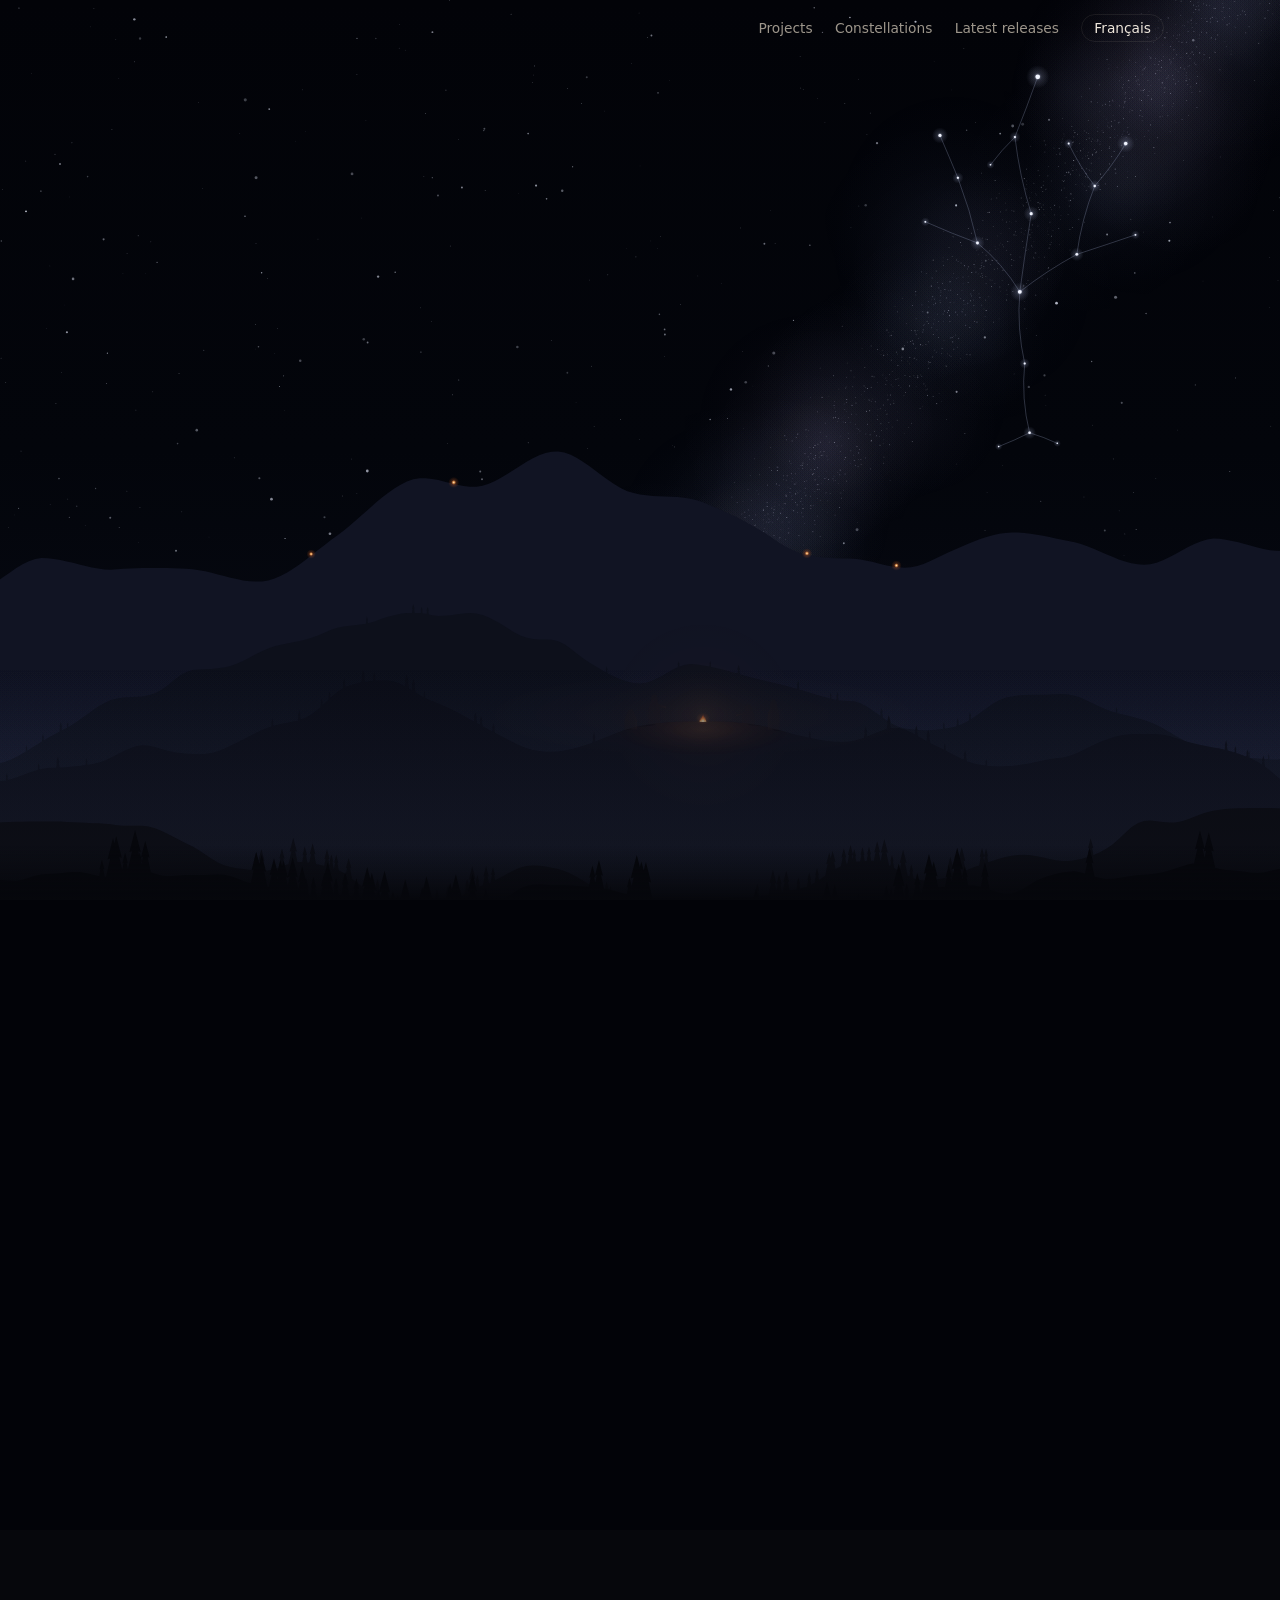
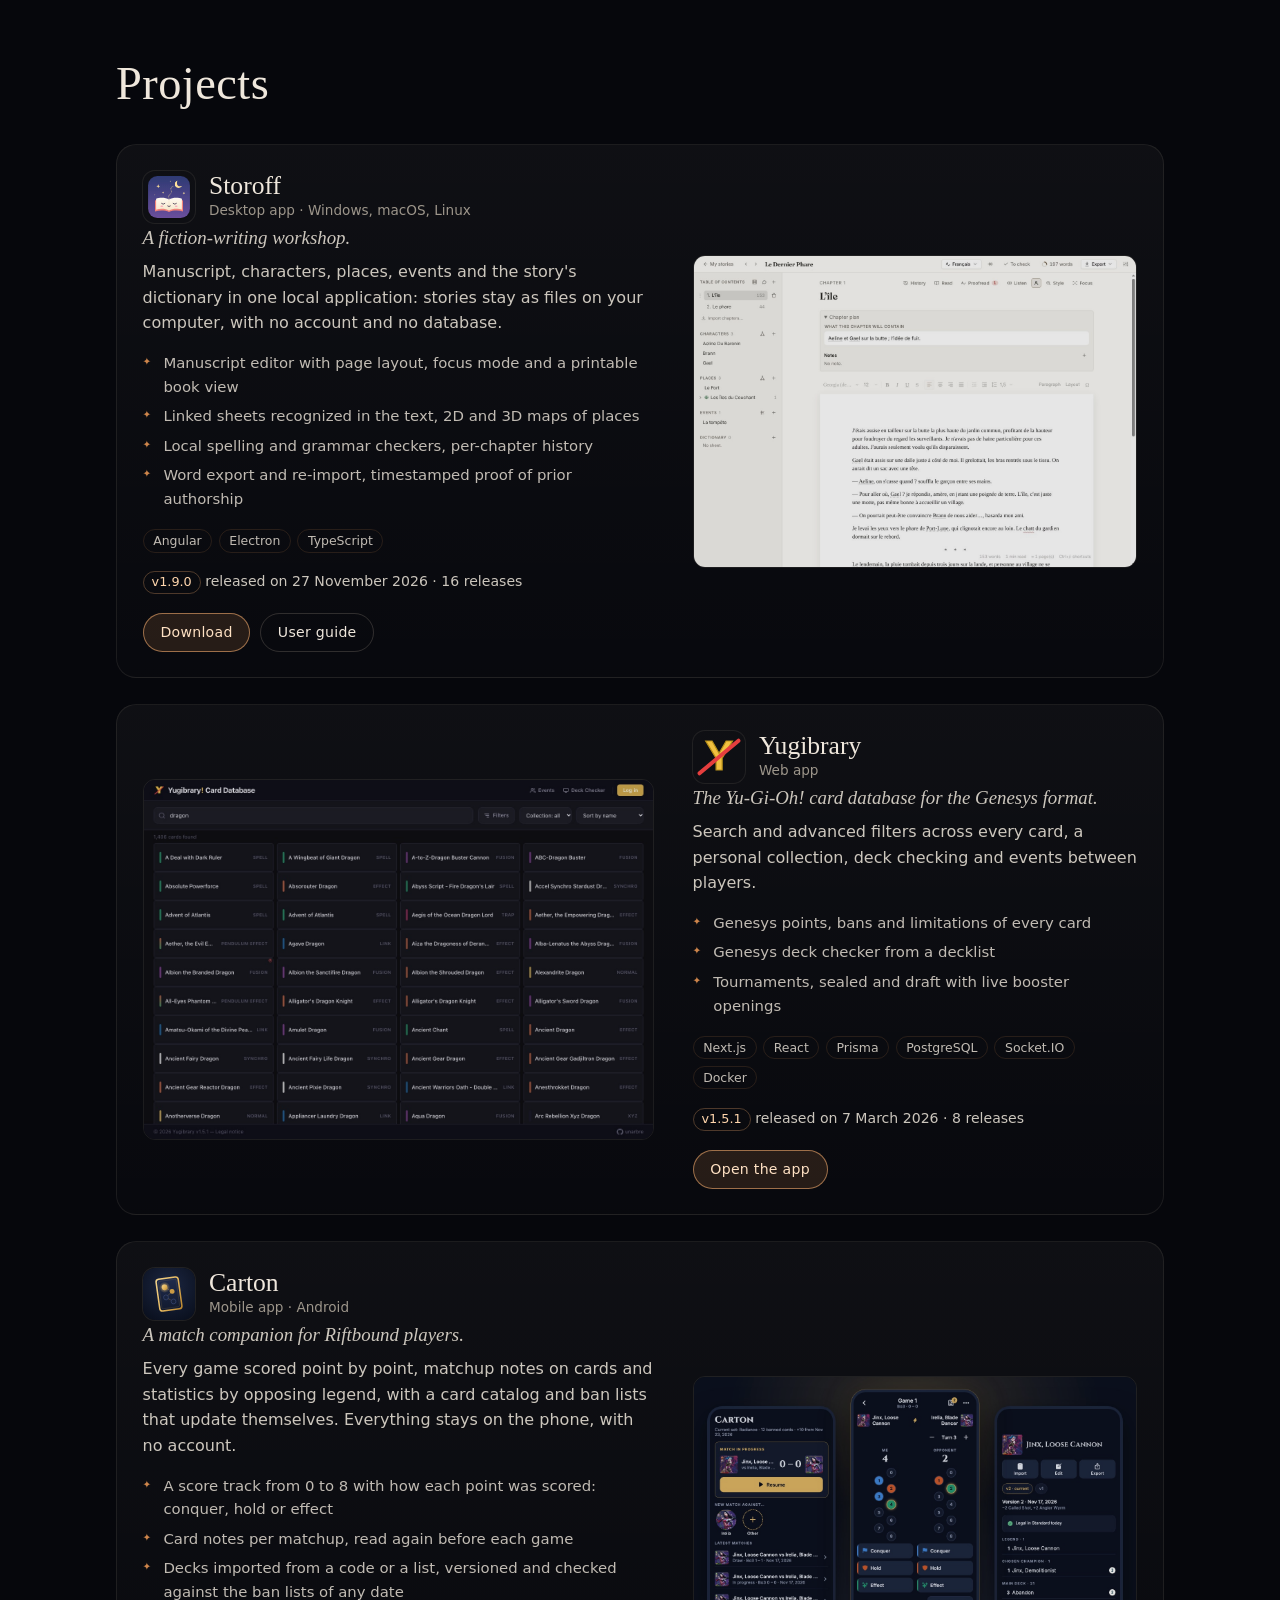
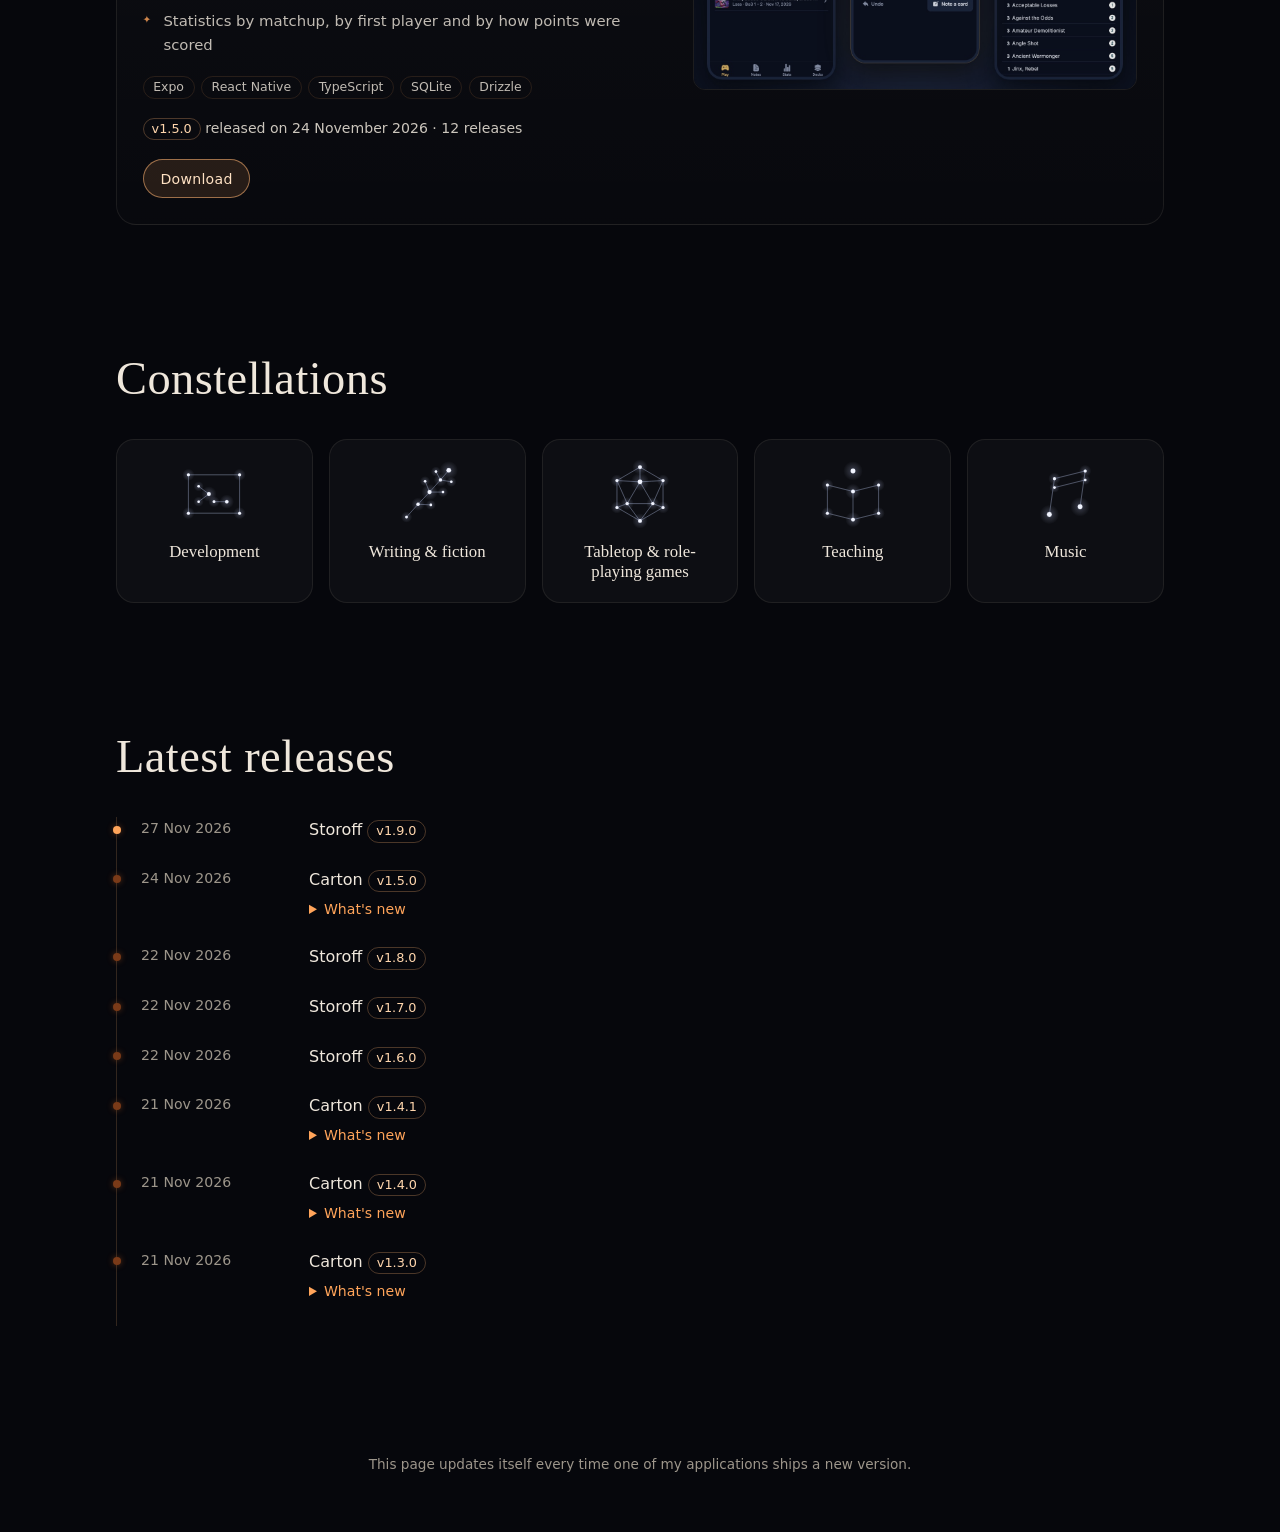
<file: en/index.html>
<!doctype html>
<html lang="en" class="no-js">
<head>
  <meta charset="utf-8">
  <script>
    document.documentElement.className = 'js';
    // Every visit starts in the dark, with the fire out: no scroll position restored on reload.
    if ('scrollRestoration' in history) history.scrollRestoration = 'manual';
  </script>
  <meta name="viewport" content="width=device-width, initial-scale=1">
  <meta name="theme-color" content="#030409">
  <title>Unarbre — Software developer · Storoff, Yugibrary, Carton</title>
  <meta name="description" content="Unarbre, software developer: Storoff (fiction writing), Yugibrary (Yu-Gi-Oh! Genesys cards), Carton (Riftbound companion). Projects, releases, passions.">
  <meta name="robots" content="index, follow, max-image-preview:large, max-snippet:-1">
  <meta name="author" content="Unarbre">
  <link rel="canonical" href="https://unarbre.github.io/en/">
  <link rel="alternate" hreflang="fr" href="https://unarbre.github.io/">
  <link rel="alternate" hreflang="en" href="https://unarbre.github.io/en/">
  <link rel="alternate" hreflang="x-default" href="https://unarbre.github.io/">
  <link rel="sitemap" type="application/xml" href="../sitemap.xml">
  <meta property="og:type" content="profile">
  <meta property="og:site_name" content="Unarbre">
  <meta property="og:title" content="Unarbre — Software developer · Storoff, Yugibrary, Carton">
  <meta property="og:description" content="Unarbre, software developer: Storoff (fiction writing), Yugibrary (Yu-Gi-Oh! Genesys cards), Carton (Riftbound companion). Projects, releases, passions.">
  <meta property="og:url" content="https://unarbre.github.io/en/">
  <meta property="og:locale" content="en_GB">
  <meta property="og:locale:alternate" content="fr_FR">
  <meta property="og:image" content="https://unarbre.github.io/assets/images/og-en.jpg">
  <meta property="og:image:width" content="1200">
  <meta property="og:image:height" content="630">
  <meta property="og:image:alt" content="Unarbre — Software developer · Storoff, Yugibrary, Carton">
  <meta property="profile:username" content="Unarbre">
  <meta name="twitter:card" content="summary_large_image">
  <meta name="twitter:title" content="Unarbre — Software developer · Storoff, Yugibrary, Carton">
  <meta name="twitter:description" content="Unarbre, software developer: Storoff (fiction writing), Yugibrary (Yu-Gi-Oh! Genesys cards), Carton (Riftbound companion). Projects, releases, passions.">
  <meta name="twitter:image" content="https://unarbre.github.io/assets/images/og-en.jpg">
  <script type="application/ld+json">{"@context":"https://schema.org","@graph":[{"@type":"WebSite","@id":"https://unarbre.github.io/#website","url":"https://unarbre.github.io/","name":"Unarbre","inLanguage":["fr","en"],"publisher":{"@id":"https://unarbre.github.io/#person"}},{"@type":"ProfilePage","@id":"https://unarbre.github.io/en/#page","url":"https://unarbre.github.io/en/","name":"Unarbre — Software developer · Storoff, Yugibrary, Carton","description":"Unarbre, software developer: Storoff (fiction writing), Yugibrary (Yu-Gi-Oh! Genesys cards), Carton (Riftbound companion). Projects, releases, passions.","inLanguage":"en","isPartOf":{"@id":"https://unarbre.github.io/#website"},"mainEntity":{"@id":"https://unarbre.github.io/#person"},"dateModified":"2026-11-27T12:27:09.000Z","primaryImageOfPage":"https://unarbre.github.io/assets/images/og-en.jpg"},{"@type":"Person","@id":"https://unarbre.github.io/#person","name":"Unarbre","url":"https://unarbre.github.io/","jobTitle":"Software developer","description":"I design, build and ship, from desktop software to web apps.","sameAs":["https://github.com/Unarbre"],"knowsAbout":["Angular","Electron","TypeScript","Next.js","React","Prisma","PostgreSQL","Socket.IO","Docker","Expo","React Native","SQLite","Drizzle","Development","Writing & fiction","Tabletop & role-playing games","Teaching","Music"]},{"@type":"SoftwareApplication","@id":"https://unarbre.github.io/#storoff","name":"Storoff","description":"A fiction-writing workshop. Manuscript, characters, places, events and the story's dictionary in one local application: stories stay as files on your computer, with no account and no database.","url":"https://unarbre.github.io/storoff.github.io/","image":"https://unarbre.github.io/assets/images/storoff-en.jpg","screenshot":"https://unarbre.github.io/assets/images/storoff-en.jpg","applicationCategory":"DesignApplication","operatingSystem":"Windows, macOS, Linux","softwareVersion":"1.9.0","dateModified":"2026-11-27T12:27:09Z","datePublished":"2026-11-09T09:51:35Z","author":{"@id":"https://unarbre.github.io/#person"}},{"@type":"WebApplication","@id":"https://unarbre.github.io/#yugibrary","name":"Yugibrary","description":"The Yu-Gi-Oh! card database for the Genesys format. Search and advanced filters across every card, a personal collection, deck checking and events between players.","url":"https://yugibrary-evo.flatemars.com/","image":"https://unarbre.github.io/assets/images/yugibrary.jpg","screenshot":"https://unarbre.github.io/assets/images/yugibrary.jpg","applicationCategory":"ReferenceApplication","operatingSystem":"Web","softwareVersion":"1.5.1","dateModified":"2026-03-07T13:46:36Z","datePublished":"2026-02-24T21:08:03Z","author":{"@id":"https://unarbre.github.io/#person"}},{"@type":"SoftwareApplication","@id":"https://unarbre.github.io/#carton","name":"Carton","description":"A match companion for Riftbound players. Every game scored point by point, matchup notes on cards and statistics by opposing legend, with a card catalog and ban lists that update themselves. Everything stays on the phone, with no account.","url":"https://unarbre.github.io/carton.github.io/","image":"https://unarbre.github.io/assets/images/carton-en.jpg","screenshot":"https://unarbre.github.io/assets/images/carton-en.jpg","applicationCategory":"GameApplication","operatingSystem":"Android","softwareVersion":"1.5.0","dateModified":"2026-11-24T20:06:33Z","datePublished":"2026-11-17T08:10:35Z","author":{"@id":"https://unarbre.github.io/#person"}}]}</script>
  <link rel="icon" href="../assets/favicon.svg" type="image/svg+xml">
  <link rel="stylesheet" href="../assets/style.css?v=98b8dc6f63">
  <script src="../assets/night.js?v=98b8dc6f63" defer></script>
  <script src="../assets/site.js?v=98b8dc6f63" defer></script>
</head>
<body>
  <svg class="defs" width="0" height="0" aria-hidden="true"><defs><radialGradient id="star-glow"><stop offset="0" stop-color="#dfe7ff" stop-opacity="0.55"/><stop offset="0.35" stop-color="#c8d4ff" stop-opacity="0.16"/><stop offset="1" stop-color="#c8d4ff" stop-opacity="0"/></radialGradient><linearGradient id="lit-right" x1="0" x2="1" y1="0" y2="0"><stop offset="0" stop-color="#ff8a45" stop-opacity="0"/><stop offset="0.62" stop-color="#ff8a45" stop-opacity="0.04"/><stop offset="0.86" stop-color="#ff9450" stop-opacity="0.24"/><stop offset="1" stop-color="#ffaa66" stop-opacity="0.6"/></linearGradient><linearGradient id="lit-left" x1="1" x2="0" y1="0" y2="0"><stop offset="0" stop-color="#ff8a45" stop-opacity="0"/><stop offset="0.62" stop-color="#ff8a45" stop-opacity="0.04"/><stop offset="0.86" stop-color="#ff9450" stop-opacity="0.24"/><stop offset="1" stop-color="#ffaa66" stop-opacity="0.6"/></linearGradient><radialGradient id="far-fire"><stop offset="0" stop-color="#fff0c8"/><stop offset="0.16" stop-color="#ffb065" stop-opacity="0.9"/><stop offset="0.42" stop-color="#ff7a30" stop-opacity="0.22"/><stop offset="1" stop-color="#ff6a20" stop-opacity="0"/></radialGradient><linearGradient id="flame" x1="0" y1="1" x2="0" y2="0"><stop offset="0" stop-color="#ffe0a0" stop-opacity="0.95"/><stop offset="0.35" stop-color="#ffa04a" stop-opacity="0.85"/><stop offset="0.75" stop-color="#e8521f" stop-opacity="0.45"/><stop offset="1" stop-color="#b8320f" stop-opacity="0"/></linearGradient><linearGradient id="flame-core" x1="0" y1="1" x2="0" y2="0"><stop offset="0" stop-color="#fffbe8"/><stop offset="0.6" stop-color="#ffe3a6" stop-opacity="0.7"/><stop offset="1" stop-color="#ffc070" stop-opacity="0"/></linearGradient><radialGradient id="flame-glow"><stop offset="0" stop-color="#ffb468" stop-opacity="0.45"/><stop offset="0.5" stop-color="#ff8a3c" stop-opacity="0.14"/><stop offset="1" stop-color="#ff7a30" stop-opacity="0"/></radialGradient><radialGradient id="ember-bed"><stop offset="0" stop-color="#ffd48a" stop-opacity="0.9"/><stop offset="0.5" stop-color="#ff8030" stop-opacity="0.35"/><stop offset="1" stop-color="#ff6a20" stop-opacity="0"/></radialGradient><radialGradient id="ground-light"><stop offset="0" stop-color="#ff9a4e" stop-opacity="0.38"/><stop offset="0.45" stop-color="#ff8840" stop-opacity="0.14"/><stop offset="1" stop-color="#ff7a30" stop-opacity="0"/></radialGradient><linearGradient id="shadow-right" x1="0" x2="1" y1="0" y2="0"><stop offset="0" stop-color="#040306" stop-opacity="0.9"/><stop offset="0.35" stop-color="#040306" stop-opacity="0.45"/><stop offset="1" stop-color="#040306" stop-opacity="0"/></linearGradient><linearGradient id="shadow-left" x1="1" x2="0" y1="0" y2="0"><stop offset="0" stop-color="#040306" stop-opacity="0.9"/><stop offset="0.35" stop-color="#040306" stop-opacity="0.45"/><stop offset="1" stop-color="#040306" stop-opacity="0"/></linearGradient></defs></svg>
  <a class="skip" href="#projects">Skip to projects</a>
  <header class="topbar">
    <div class="wrap topbar-inner">
      <a class="brand" href="../"><span class="brand-flame" aria-hidden="true"></span>Unarbre</a>
      <nav>
        <a href="#projects">Projects</a>
        <a href="#passions">Constellations</a>
        <a href="#releases">Latest releases</a>
        <a class="lang" href="../" hreflang="fr" lang="fr">Français</a>
      </nav>
    </div>
  </header>

  <main>
    <section class="night" aria-label="A starry night: a fire comes to life and reveals the rest">
      <div class="stage">
        <canvas class="sky" aria-hidden="true"></canvas>
        <svg class="constellation" viewBox="40 40 330 500" aria-hidden="true"><path class="link" d="M204 505Q193.5 463.0 198 420" pathLength="1" style="--i:0"/><path class="link" d="M198 420Q188.1 376.5 192 332" pathLength="1" style="--i:1"/><path class="link" d="M192 332Q171.2 297.5 140 272" pathLength="1" style="--i:2"/><path class="link" d="M140 272Q130.9 231.1 116 192" pathLength="1" style="--i:3"/><path class="link" d="M116 192Q105.2 165.9 94 140" pathLength="1" style="--i:4"/><path class="link" d="M140 272Q107.6 260.1 76 246" pathLength="1" style="--i:5"/><path class="link" d="M192 332Q198.4 283.9 206 236" pathLength="1" style="--i:6"/><path class="link" d="M206 236Q191.6 189.9 186 142" pathLength="1" style="--i:7"/><path class="link" d="M186 142Q200.7 105.3 214 68" pathLength="1" style="--i:8"/><path class="link" d="M186 142Q169.6 157.8 156 176" pathLength="1" style="--i:9"/><path class="link" d="M192 332Q225.0 305.9 262 286" pathLength="1" style="--i:10"/><path class="link" d="M262 286Q267.8 242.6 284 202" pathLength="1" style="--i:11"/><path class="link" d="M284 202Q305.5 177.8 322 150" pathLength="1" style="--i:12"/><path class="link" d="M262 286Q298.1 274.2 334 262" pathLength="1" style="--i:13"/><path class="link" d="M284 202Q265.2 177.7 252 150" pathLength="1" style="--i:14"/><path class="link" d="M204 505Q185.4 514.4 166 522" pathLength="1" style="--i:15"/><path class="link" d="M204 505Q221.5 510.2 238 518" pathLength="1" style="--i:16"/><g class="star" style="--i:0;--d:0.00s"><circle class="halo" cx="204" cy="505" r="8.0" fill="url(#star-glow)"/><circle class="core" cx="204" cy="505" r="1.6"/></g><g class="star" style="--i:1;--d:0.73s"><circle class="halo" cx="198" cy="420" r="6.5" fill="url(#star-glow)"/><circle class="core" cx="198" cy="420" r="1.3"/></g><g class="star" style="--i:2;--d:1.46s"><circle class="halo" cx="192" cy="332" r="12.0" fill="url(#star-glow)"/><circle class="core" cx="192" cy="332" r="2.4"/></g><g class="star" style="--i:3;--d:2.19s"><circle class="halo" cx="140" cy="272" r="9.0" fill="url(#star-glow)"/><circle class="core" cx="140" cy="272" r="1.8"/></g><g class="star" style="--i:4;--d:2.92s"><circle class="halo" cx="116" cy="192" r="7.0" fill="url(#star-glow)"/><circle class="core" cx="116" cy="192" r="1.4"/></g><g class="star" style="--i:5;--d:0.65s"><circle class="halo" cx="76" cy="246" r="5.5" fill="url(#star-glow)"/><circle class="core" cx="76" cy="246" r="1.1"/></g><g class="star" style="--i:6;--d:1.38s"><circle class="halo" cx="94" cy="140" r="10.0" fill="url(#star-glow)"/><circle class="core" cx="94" cy="140" r="2"/></g><g class="star" style="--i:7;--d:2.11s"><circle class="halo" cx="206" cy="236" r="9.5" fill="url(#star-glow)"/><circle class="core" cx="206" cy="236" r="1.9"/></g><g class="star" style="--i:8;--d:2.84s"><circle class="halo" cx="186" cy="142" r="7.0" fill="url(#star-glow)"/><circle class="core" cx="186" cy="142" r="1.4"/></g><g class="star" style="--i:9;--d:0.57s"><circle class="halo" cx="214" cy="68" r="14.5" fill="url(#star-glow)"/><circle class="core" cx="214" cy="68" r="2.9"/></g><g class="star" style="--i:10;--d:1.30s"><circle class="halo" cx="262" cy="286" r="8.5" fill="url(#star-glow)"/><circle class="core" cx="262" cy="286" r="1.7"/></g><g class="star" style="--i:11;--d:2.03s"><circle class="halo" cx="284" cy="202" r="7.5" fill="url(#star-glow)"/><circle class="core" cx="284" cy="202" r="1.5"/></g><g class="star" style="--i:12;--d:2.76s"><circle class="halo" cx="322" cy="150" r="11.0" fill="url(#star-glow)"/><circle class="core" cx="322" cy="150" r="2.2"/></g><g class="star" style="--i:13;--d:0.49s"><circle class="halo" cx="334" cy="262" r="5.5" fill="url(#star-glow)"/><circle class="core" cx="334" cy="262" r="1.1"/></g><g class="star" style="--i:14;--d:1.22s"><circle class="halo" cx="156" cy="176" r="5.0" fill="url(#star-glow)"/><circle class="core" cx="156" cy="176" r="1"/></g><g class="star" style="--i:15;--d:1.95s"><circle class="halo" cx="252" cy="150" r="6.0" fill="url(#star-glow)"/><circle class="core" cx="252" cy="150" r="1.2"/></g><g class="star" style="--i:16;--d:2.68s"><circle class="halo" cx="166" cy="522" r="4.5" fill="url(#star-glow)"/><circle class="core" cx="166" cy="522" r="0.9"/></g><g class="star" style="--i:17;--d:0.41s"><circle class="halo" cx="238" cy="518" r="4.5" fill="url(#star-glow)"/><circle class="core" cx="238" cy="518" r="0.9"/></g></svg>
        <div class="landscape" aria-hidden="true">
          <div class="land" style="--depth:0.1"><svg viewBox="0 0 2400 600" preserveAspectRatio="xMidYMax slice"><path fill="#111423" d="M0 600L0 297.5L6 297.4L12 297.3L18 297.2L24 297.0L30 296.8L36 296.5L42 296.3L48 296.0L54 295.7L60 295.4L66 295.1L72 294.8L78 294.2L84 293.1L90 291.7L96 290.1L102 288.3L108 286.5L114 284.6L120 282.9L126 281.4L132 280.2L138 279.3L144 279.0L150 279.7L156 281.1L162 283.1L168 285.5L174 288.0L180 290.5L186 292.7L192 294.4L198 295.5L204 295.6L210 294.7L216 292.6L222 289.4L228 285.3L234 280.7L240 275.8L246 270.8L252 266.0L258 261.5L264 257.8L270 254.9L276 253.1L282 252.7L288 253.1L294 253.9L300 255.2L306 256.9L312 258.9L318 261.2L324 263.7L330 266.5L336 269.3L342 272.3L348 275.4L354 278.6L360 282.5L366 286.9L372 291.8L378 296.8L384 301.9L390 306.7L396 311.3L402 315.3L408 318.6L414 321.0L420 322.4L426 323.3L432 324.4L438 325.5L444 326.6L450 327.6L456 328.5L462 329.1L468 329.3L474 329.2L480 328.6L486 327.4L492 325.6L498 323.5L504 321.4L510 319.3L516 317.2L522 315.2L528 313.3L534 311.7L540 310.3L546 309.2L552 308.4L558 308.0L564 307.7L570 306.2L576 303.6L582 300.3L588 296.4L594 292.2L600 288.0L606 283.9L612 280.3L618 277.3L624 275.3L630 274.4L636 274.5L642 275.2L648 276.2L654 277.5L660 278.9L666 280.5L672 282.0L678 283.4L684 284.4L690 285.2L696 285.4L702 285.0L708 284.6L714 284.3L720 284.0L726 283.9L732 283.8L738 283.7L744 283.8L750 283.9L756 284.1L762 284.3L768 284.6L774 285.0L780 285.9L786 287.0L792 288.4L798 289.9L804 291.5L810 293.0L816 294.4L822 295.6L828 296.4L834 296.7L840 296.6L846 295.7L852 293.9L858 291.3L864 288.1L870 284.4L876 280.2L882 275.7L888 271.0L894 266.3L900 261.6L906 257.0L912 252.7L918 248.1L924 243.1L930 237.9L936 232.6L942 227.3L948 222.0L954 217.0L960 212.3L966 208.1L972 204.5L978 201.5L984 199.4L990 198.4L996 198.3L1002 199.0L1008 200.1L1014 201.6L1020 203.2L1026 204.6L1032 205.8L1038 206.5L1044 206.4L1050 205.5L1056 203.6L1062 200.9L1068 197.7L1074 194.1L1080 190.2L1086 186.4L1092 182.6L1098 179.3L1104 176.4L1110 174.3L1116 173.0L1122 172.8L1128 173.9L1134 176.0L1140 179.1L1146 182.8L1152 186.9L1158 191.4L1164 195.9L1170 200.3L1176 204.3L1182 207.8L1188 210.6L1194 212.5L1200 213.8L1206 214.6L1212 215.2L1218 215.5L1224 215.7L1230 215.9L1236 216.2L1242 216.8L1248 217.8L1254 219.3L1260 221.3L1266 223.7L1272 226.2L1278 228.9L1284 231.6L1290 234.4L1296 237.4L1302 240.6L1308 244.0L1314 247.5L1320 251.3L1326 255.3L1332 259.5L1338 263.2L1344 266.2L1350 268.7L1356 270.6L1362 272.0L1368 273.1L1374 273.8L1380 274.3L1386 274.5L1392 274.7L1398 274.8L1404 275.0L1410 275.7L1416 276.9L1422 278.2L1428 279.7L1434 281.1L1440 282.3L1446 283.1L1452 283.5L1458 283.1L1464 282.0L1470 279.9L1476 277.3L1482 274.5L1488 271.7L1494 268.9L1500 266.2L1506 263.5L1512 260.9L1518 258.5L1524 256.3L1530 254.3L1536 252.6L1542 251.3L1548 250.4L1554 250.1L1560 250.1L1566 250.5L1572 251.2L1578 252.1L1584 253.2L1590 254.4L1596 255.6L1602 256.9L1608 258.0L1614 259.2L1620 260.9L1626 263.0L1632 265.4L1638 268.0L1644 270.6L1650 273.2L1656 275.6L1662 277.6L1668 279.3L1674 280.3L1680 280.7L1686 280.2L1692 278.7L1698 276.4L1704 273.6L1710 270.4L1716 267.1L1722 263.9L1728 260.9L1734 258.5L1740 256.7L1746 255.8L1752 256.0L1758 256.8L1764 258.0L1770 259.4L1776 261.0L1782 262.7L1788 264.3L1794 265.7L1800 266.8L1806 267.4L1812 267.6L1818 267.1L1824 265.7L1830 263.2L1836 259.6L1842 255.2L1848 250.0L1854 244.4L1860 238.3L1866 232.1L1872 225.8L1878 219.6L1884 213.8L1890 208.3L1896 203.6L1902 199.7L1908 196.4L1914 193.7L1920 191.4L1926 189.6L1932 188.0L1938 186.7L1944 185.5L1950 184.3L1956 183.1L1962 181.7L1968 179.9L1974 177.8L1980 175.5L1986 173.0L1992 170.4L1998 167.9L2004 165.5L2010 163.4L2016 161.5L2022 160.0L2028 159.1L2034 158.7L2040 158.7L2046 159.2L2052 160.1L2058 161.3L2064 162.8L2070 164.4L2076 166.3L2082 168.2L2088 170.1L2094 172.0L2100 173.8L2106 175.5L2112 177.0L2118 178.4L2124 179.9L2130 181.5L2136 183.3L2142 185.4L2148 187.9L2154 190.9L2160 194.5L2166 198.9L2172 204.0L2178 210.1L2184 217.0L2190 224.5L2196 232.3L2202 240.0L2208 247.4L2214 254.2L2220 260.2L2226 265.0L2232 268.4L2238 270.0L2244 270.2L2250 270.5L2256 271.0L2262 271.8L2268 272.7L2274 273.9L2280 275.1L2286 276.4L2292 277.9L2298 279.4L2304 280.9L2310 282.4L2316 283.4L2322 283.7L2328 283.4L2334 282.7L2340 281.6L2346 280.4L2352 279.2L2358 278.2L2364 277.4L2370 277.1L2376 277.4L2382 278.4L2388 279.2L2394 279.5L2400 279.4L2400 600Z"/><g class="far-light" style="--delay:7.36s;--phase:0.84s"><circle cx="886.8" cy="270.5" r="4.5"/></g><g class="far-light" style="--delay:7.86s;--phase:2.43s"><circle cx="1943.5" cy="184.1" r="3.5"/></g><g class="far-light" style="--delay:8.20s;--phase:0.97s"><circle cx="1444.2" cy="281.4" r="5.0"/></g><g class="far-light" style="--delay:6.51s;--phase:0.14s"><circle cx="333.6" cy="266.7" r="4.2"/></g><g class="far-light" style="--delay:6.85s;--phase:2.25s"><circle cx="1022.6" cy="202.3" r="5.3"/></g><g class="far-light" style="--delay:8.61s;--phase:1.71s"><circle cx="2043.0" cy="157.4" r="3.7"/></g><g class="far-light" style="--delay:8.93s;--phase:0.53s"><circle cx="517.6" cy="315.1" r="5.5"/></g><g class="far-light" style="--delay:9.68s;--phase:0.37s"><circle cx="1359.0" cy="269.9" r="4.9"/></g></svg></div>
          <div class="land" style="--depth:0.22"><svg viewBox="0 0 2400 600" preserveAspectRatio="xMidYMax slice"><path id="ridge-1" fill="#0d101b" d="M0 600L0 410.2L6 411.4L12 414.8L18 419.9L24 426.3L30 433.4L36 440.8L42 448.1L48 454.8L54 460.5L60 465.4L66 469.6L72 473.4L78 476.8L84 480.1L90 483.4L96 486.9L102 490.7L108 494.3L114 497.6L120 500.7L126 503.5L132 506.3L138 509.1L144 512.0L150 515.1L156 518.3L162 521.4L168 524.4L174 527.2L180 529.5L186 531.5L192 532.8L198 533.6L204 533.9L210 534.5L216 535.4L222 536.1L228 536.2L234 535.7L240 533.9L246 530.8L252 526.0L258 519.7L264 512.5L270 504.8L276 496.9L282 489.3L288 482.5L294 476.8L300 472.7L306 469.8L312 467.7L318 466.3L324 465.4L330 465.0L336 464.9L342 465.2L348 465.6L354 466.1L360 466.3L366 466.3L372 466.1L378 465.9L384 465.6L390 465.4L396 465.2L402 465.2L408 465.4L414 465.8L420 466.3L426 466.6L432 466.7L438 466.4L444 465.5L450 463.8L456 461.9L462 460.2L468 458.7L474 457.4L480 456.5L486 455.8L492 455.5L498 455.5L504 456.1L510 457.3L516 459.0L522 461.2L528 463.4L534 465.7L540 467.7L546 469.3L552 470.3L558 471.1L564 471.7L570 472.1L576 472.0L582 471.5L588 470.5L594 468.9L600 466.6L606 463.7L612 460.4L618 456.9L624 453.1L630 449.4L636 445.7L642 442.3L648 439.2L654 436.3L660 432.7L666 428.5L672 424.2L678 419.9L684 415.8L690 412.3L696 409.6L702 408.0L708 407.1L714 406.8L720 406.5L726 406.1L732 405.1L738 403.2L744 400.1L750 395.7L756 390.8L762 386.2L768 382.8L774 380.9L780 380.4L786 380.3L792 380.1L798 379.4L804 378.6L810 377.2L816 375.1L822 372.4L828 369.3L834 366.0L840 363.0L846 360.4L852 358.4L858 356.9L864 355.6L870 354.5L876 353.3L882 351.8L888 350.1L894 347.9L900 345.2L906 342.6L912 340.8L918 339.6L924 338.8L930 338.1L936 337.3L942 336.2L948 334.5L954 332.2L960 330.3L966 328.7L972 327.5L978 326.7L984 326.4L990 326.7L996 327.5L1002 328.9L1008 329.5L1014 329.4L1020 328.7L1026 327.9L1032 327.1L1038 326.7L1044 327.1L1050 328.6L1056 331.0L1062 334.0L1068 337.5L1074 341.3L1080 344.9L1086 348.0L1092 350.3L1098 351.5L1104 351.9L1110 351.9L1116 352.2L1122 353.6L1128 356.4L1134 360.6L1140 365.4L1146 370.1L1152 374.1L1158 377.7L1164 381.2L1170 384.5L1176 387.5L1182 390.0L1188 392.0L1194 393.4L1200 393.9L1206 393.1L1212 391.0L1218 388.1L1224 384.7L1230 381.3L1236 378.3L1242 376.2L1248 375.3L1254 375.8L1260 376.6L1266 377.7L1272 379.0L1278 380.4L1284 382.0L1290 383.6L1296 385.3L1302 387.0L1308 388.6L1314 390.0L1320 391.5L1326 392.9L1332 394.3L1338 395.8L1344 397.3L1350 399.0L1356 400.7L1362 402.6L1368 404.5L1374 406.3L1380 407.9L1386 409.2L1392 410.0L1398 410.4L1404 410.8L1410 412.7L1416 415.8L1422 419.7L1428 424.0L1434 428.3L1440 432.1L1446 435.0L1452 436.6L1458 437.5L1464 438.1L1470 438.3L1476 438.3L1482 437.8L1488 437.1L1494 436.1L1500 434.9L1506 432.9L1512 429.8L1518 426.0L1524 421.7L1530 417.3L1536 413.2L1542 409.8L1548 407.5L1554 406.1L1560 405.2L1566 404.7L1572 404.6L1578 404.6L1584 404.6L1590 404.4L1596 404.1L1602 403.9L1608 404.2L1614 405.5L1620 407.5L1626 410.2L1632 413.1L1638 416.0L1644 418.6L1650 420.7L1656 422.3L1662 423.8L1668 425.3L1674 426.9L1680 428.6L1686 430.8L1692 433.3L1698 436.4L1704 440.0L1710 443.5L1716 447.0L1722 450.2L1728 453.2L1734 455.8L1740 458.0L1746 459.8L1752 461.0L1758 462.0L1764 462.9L1770 463.6L1776 464.2L1782 464.8L1788 465.3L1794 465.8L1800 466.3L1806 466.4L1812 465.6L1818 464.2L1824 462.4L1830 460.3L1836 458.2L1842 456.2L1848 454.6L1854 453.2L1860 450.9L1866 447.9L1872 444.5L1878 440.9L1884 437.4L1890 434.3L1896 431.8L1902 430.2L1908 430.4L1914 432.3L1920 435.3L1926 438.9L1932 442.5L1938 445.6L1944 447.6L1950 448.1L1956 446.9L1962 444.6L1968 441.6L1974 438.2L1980 434.9L1986 431.9L1992 429.6L1998 428.4L2004 428.4L2010 428.9L2016 429.6L2022 430.5L2028 431.3L2034 432.0L2040 432.5L2046 432.5L2052 432.1L2058 432.1L2064 432.5L2070 433.2L2076 433.8L2082 434.3L2088 434.3L2094 433.7L2100 432.2L2106 429.4L2112 425.5L2118 420.8L2124 415.8L2130 410.9L2136 406.6L2142 403.2L2148 401.3L2154 400.9L2160 401.2L2166 402.1L2172 403.3L2178 404.5L2184 405.4L2190 405.9L2196 405.6L2202 404.4L2208 402.1L2214 399.0L2220 395.1L2226 390.6L2232 385.7L2238 380.6L2244 375.2L2250 369.9L2256 364.3L2262 358.2L2268 351.9L2274 345.5L2280 339.5L2286 334.0L2292 329.3L2298 325.6L2304 323.2L2310 321.9L2316 321.6L2322 322.0L2328 323.1L2334 324.5L2340 326.2L2346 327.9L2352 329.5L2358 331.1L2364 332.6L2370 334.0L2376 335.3L2382 336.4L2388 337.3L2394 337.8L2400 338.0L2400 600ZM46.3 457.1L47.0 451.8L46.6 451.9L47.4 448.9L48.1 451.9L47.8 451.8L48.4 457.1ZM66.6 474.0L67.6 467.4L67.1 467.6L68.2 463.2L69.3 467.6L68.8 467.4L69.8 474.0ZM85.8 485.0L86.9 478.0L86.3 478.2L87.5 473.2L88.8 478.2L88.2 478.0L89.3 485.0ZM213.5 538.2L214.2 532.8L213.8 532.9L214.6 529.9L215.3 532.9L215.0 532.8L215.6 538.2ZM290.3 482.2L290.9 476.9L290.5 477.0L291.3 474.1L292.0 477.0L291.7 476.9L292.3 482.2ZM295.6 477.5L296.5 471.0L296.0 471.2L297.1 467.0L298.1 471.2L297.6 471.0L298.6 477.5ZM317.6 469.2L318.2 463.9L317.9 464.0L318.6 461.1L319.3 464.0L319.0 463.9L319.6 469.2ZM336.4 468.0L337.0 462.6L336.7 462.7L337.4 459.9L338.2 462.7L337.8 462.6L338.5 468.0ZM344.7 468.5L345.6 462.0L345.1 462.2L346.2 458.0L347.3 462.2L346.8 462.0L347.7 468.5ZM367.0 469.2L367.8 463.2L367.4 463.4L368.3 459.7L369.3 463.4L368.8 463.2L369.6 469.2ZM390.2 468.3L390.9 462.8L390.5 462.9L391.3 459.8L392.1 462.9L391.7 462.8L392.4 468.3ZM419.1 469.4L420.2 462.3L419.6 462.5L420.8 457.5L422.1 462.5L421.5 462.3L422.6 469.4ZM509.2 460.4L509.9 454.9L509.5 455.0L510.3 452.1L511.0 455.0L510.7 454.9L511.3 460.4ZM552.5 473.6L553.5 466.9L553.0 467.1L554.2 462.6L555.3 467.1L554.8 466.9L555.8 473.6ZM614.5 461.3L615.3 455.6L614.9 455.7L615.7 452.4L616.5 455.7L616.1 455.6L616.9 461.3ZM630.0 451.5L630.9 445.4L630.4 445.5L631.4 441.8L632.4 445.5L631.9 445.4L632.7 451.5ZM646.7 442.0L647.7 435.1L647.1 435.3L648.4 430.5L649.6 435.3L649.0 435.1L650.1 442.0ZM653.9 438.7L654.6 433.4L654.2 433.5L655.0 430.7L655.7 433.5L655.3 433.4L656.0 438.7ZM938.6 339.6L939.4 333.6L939.0 333.7L939.9 330.0L940.9 333.7L940.4 333.6L941.2 339.6ZM982.4 329.4L983.5 322.6L982.9 322.7L984.1 318.0L985.3 322.7L984.8 322.6L985.8 329.4ZM990.8 329.9L991.5 324.1L991.1 324.2L992.0 320.8L992.9 324.2L992.5 324.1L993.2 329.9ZM996.3 330.9L997.2 324.6L996.7 324.8L997.7 320.8L998.8 324.8L998.3 324.6L999.2 330.9ZM1167.1 386.6L1167.8 380.9L1167.4 381.0L1168.3 377.7L1169.1 381.0L1168.7 380.9L1169.4 386.6ZM1235.7 381.0L1236.4 375.5L1236.0 375.6L1236.8 372.7L1237.6 375.6L1237.2 375.5L1237.9 381.0ZM1265.8 380.9L1266.5 375.3L1266.1 375.4L1266.9 372.4L1267.7 375.4L1267.3 375.3L1268.0 380.9ZM1292.2 387.7L1293.3 380.7L1292.7 380.8L1293.9 375.9L1295.2 380.8L1294.6 380.7L1295.7 387.7ZM1348.9 402.1L1350.0 395.3L1349.4 395.4L1350.6 390.8L1351.8 395.4L1351.2 395.3L1352.3 402.1ZM1380.5 411.3L1381.2 405.6L1380.9 405.7L1381.7 402.5L1382.5 405.7L1382.1 405.6L1382.8 411.3ZM1386.5 412.5L1387.5 406.1L1387.0 406.2L1388.0 402.0L1389.1 406.2L1388.6 406.1L1389.5 412.5ZM1428.3 428.5L1429.3 421.5L1428.7 421.7L1430.0 416.9L1431.2 421.7L1430.6 421.5L1431.7 428.5ZM1488.1 439.9L1488.9 433.9L1488.4 434.1L1489.4 430.4L1490.3 434.1L1489.9 433.9L1490.7 439.9ZM1501.1 437.2L1502.0 430.7L1501.5 430.9L1502.6 426.7L1503.6 430.9L1503.1 430.7L1504.1 437.2ZM1512.8 431.4L1513.7 425.0L1513.2 425.1L1514.3 420.9L1515.4 425.1L1514.8 425.0L1515.8 431.4ZM1652.8 424.8L1653.5 419.3L1653.1 419.4L1653.9 416.3L1654.7 419.4L1654.3 419.3L1655.0 424.8ZM1778.6 467.6L1779.5 461.3L1779.0 461.5L1780.0 457.5L1781.0 461.5L1780.6 461.3L1781.4 467.6ZM1797.6 469.2L1798.3 463.7L1797.9 463.8L1798.7 460.7L1799.5 463.8L1799.2 463.7L1799.9 469.2ZM1834.7 461.3L1835.4 455.8L1835.0 455.9L1835.8 452.9L1836.6 455.9L1836.2 455.8L1836.9 461.3ZM1856.4 454.9L1857.2 449.1L1856.7 449.2L1857.6 445.8L1858.5 449.2L1858.1 449.1L1858.8 454.9ZM1976.0 439.2L1977.0 432.2L1976.5 432.4L1977.7 427.7L1978.9 432.4L1978.3 432.2L1979.4 439.2ZM1991.0 432.4L1992.1 425.4L1991.5 425.6L1992.7 420.7L1994.0 425.6L1993.4 425.4L1994.5 432.4ZM2006.6 431.7L2007.3 426.2L2006.9 426.3L2007.7 423.3L2008.5 426.3L2008.1 426.2L2008.8 431.7ZM2041.1 435.5L2041.7 430.1L2041.3 430.2L2042.1 427.3L2042.9 430.2L2042.5 430.1L2043.2 435.5ZM2066.5 436.0L2067.5 429.2L2066.9 429.4L2068.1 424.8L2069.3 429.4L2068.7 429.2L2069.7 436.0ZM2072.5 436.6L2073.2 431.2L2072.8 431.3L2073.6 428.5L2074.3 431.3L2073.9 431.2L2074.6 436.6ZM2081.3 437.3L2082.2 431.0L2081.7 431.1L2082.7 427.1L2083.8 431.1L2083.3 431.0L2084.2 437.3ZM2155.3 403.9L2156.0 398.6L2155.6 398.7L2156.3 395.8L2157.1 398.7L2156.7 398.6L2157.4 403.9ZM2169.5 406.1L2170.3 400.0L2169.9 400.1L2170.8 396.4L2171.8 400.1L2171.3 400.0L2172.2 406.1ZM2178.6 407.8L2179.3 402.1L2178.9 402.2L2179.8 398.9L2180.6 402.2L2180.2 402.1L2180.9 407.8ZM2218.9 398.0L2219.7 392.0L2219.2 392.1L2220.2 388.5L2221.1 392.1L2220.7 392.0L2221.5 398.0ZM2247.7 374.0L2248.3 368.7L2248.0 368.8L2248.7 366.0L2249.4 368.8L2249.1 368.7L2249.7 374.0ZM2285.3 336.3L2286.3 329.7L2285.7 329.9L2286.9 325.6L2288.0 329.9L2287.4 329.7L2288.4 336.3ZM2355.1 333.8L2356.2 326.7L2355.6 326.8L2356.9 321.8L2358.2 326.8L2357.6 326.7L2358.7 333.8Z"/><circle class="hearth" data-fire="1" data-unit="9" data-delay="1.7" cx="1576" cy="404.6" r="1" fill="none"/><circle class="hearth" data-fire="4" data-unit="9" data-delay="3.8" cx="784" cy="380.3" r="1" fill="none"/><circle class="hearth" data-fire="7" data-unit="8" data-delay="5.9" cx="1108" cy="351.9" r="1" fill="none"/></svg><div class="halo" data-fire="1"></div><canvas class="fire" data-fire="1"></canvas><div class="halo" data-fire="4"></div><canvas class="fire" data-fire="4"></canvas><div class="halo" data-fire="7"></div><canvas class="fire" data-fire="7"></canvas><svg class="figures" viewBox="0 0 2400 600" preserveAspectRatio="xMidYMax slice"><defs><clipPath id="ground-1"><use href="#ridge-1"/></clipPath></defs><g class="camp" data-fire="1"><g class="ground" clip-path="url(#ground-1)"><ellipse cx="1576" cy="409.1" rx="49.5" ry="14.4" fill="url(#ground-light)"/><ellipse cx="1535.7" cy="407.6" rx="15.0" ry="1.4" fill="url(#shadow-left)"/><ellipse cx="1609.6" cy="404.5" rx="9.8" ry="0.9" fill="url(#shadow-right)"/></g><g class="people"><path class="shade" d="M1546.9 408.0Q1546.2 399.1 1548.1 395.0Q1547.9 391.7 1550.4 391.2Q1551.9 392.3 1551.7 395.6Q1553.6 399.4 1552.9 408.0ZM1550.6 395.9L1555.4 397.5Q1556.6 397.7 1556.0 398.6L1550.9 398.0ZM1603.5 404.9Q1604.3 398.8 1602.2 396.1Q1602.5 393.9 1599.8 393.6Q1598.1 394.3 1598.4 396.5Q1596.3 399.0 1597.1 404.9ZM1599.5 397.5L1594.4 399.1Q1593.1 399.2 1593.8 399.8L1599.3 398.9Z"/><g class="glowing"><path fill="url(#lit-right)" opacity="0.80" d="M1546.9 408.0Q1546.2 399.1 1548.1 395.0Q1547.9 391.7 1550.4 391.2Q1551.9 392.3 1551.7 395.6Q1553.6 399.4 1552.9 408.0ZM1550.6 395.9L1555.4 397.5Q1556.6 397.7 1556.0 398.6L1550.9 398.0Z"/><path fill="url(#lit-left)" opacity="0.93" d="M1603.5 404.9Q1604.3 398.8 1602.2 396.1Q1602.5 393.9 1599.8 393.6Q1598.1 394.3 1598.4 396.5Q1596.3 399.0 1597.1 404.9ZM1599.5 397.5L1594.4 399.1Q1593.1 399.2 1593.8 399.8L1599.3 398.9Z"/></g></g><g class="flames" data-x="1576" data-y="404.6" transform="translate(1576 404.6) scale(9)"><ellipse cx="0" cy="-0.35" rx="0.95" ry="0.8" fill="url(#flame-glow)"/><ellipse cx="0" cy="0" rx="0.6" ry="0.13" fill="url(#ember-bed)"/><path class="tongue" style="--duration:2.7s;--delay:0s" fill="url(#flame)" d="M-0.370 0C-0.370 -0.240 -0.311 -0.396 -0.250 -0.600C-0.189 -0.396 -0.030 -0.240 -0.030 0Z"/><path class="tongue" style="--duration:3.2s;--delay:-1.3s" fill="url(#flame)" d="M0.010 0C0.010 -0.280 0.172 -0.462 0.230 -0.700C0.288 -0.462 0.330 -0.280 0.330 0Z"/><path class="tongue" style="--duration:2.3s;--delay:-0.7s" fill="url(#flame)" d="M-0.220 0C-0.220 -0.400 -0.059 -0.660 0.020 -1.000C0.099 -0.660 0.220 -0.400 0.220 0Z"/><path class="tongue" style="--duration:2.9s;--delay:-2.1s" fill="url(#flame)" d="M-0.220 0C-0.220 -0.328 -0.154 -0.541 -0.100 -0.820C-0.046 -0.541 0.080 -0.328 0.080 0Z"/><path class="tongue" style="--duration:2.5s;--delay:-0.4s" fill="url(#flame)" d="M0.220 0C0.220 -0.160 0.334 -0.264 0.370 -0.400C0.406 -0.264 0.420 -0.160 0.420 0Z"/><path class="tongue" style="--duration:2.8s;--delay:-1.7s" fill="url(#flame)" d="M-0.440 0C-0.440 -0.144 -0.436 -0.238 -0.400 -0.360C-0.364 -0.238 -0.240 -0.144 -0.240 0Z"/><path class="tongue" style="--duration:1.9s;--delay:-0.5s" fill="url(#flame-core)" d="M-0.100 0C-0.100 -0.184 -0.026 -0.304 0.010 -0.460C0.046 -0.304 0.100 -0.184 0.100 0Z"/></g></g><g class="camp" data-fire="4"><g class="ground" clip-path="url(#ground-1)"><ellipse cx="784" cy="384.8" rx="49.5" ry="14.4" fill="url(#ground-light)"/><ellipse cx="743.7" cy="389.8" rx="15.0" ry="1.4" fill="url(#shadow-left)"/><ellipse cx="817.6" cy="378.3" rx="9.8" ry="0.9" fill="url(#shadow-right)"/></g><g class="people"><path class="shade" d="M754.9 390.2Q754.2 381.4 756.1 377.3Q755.9 374.0 758.4 373.5Q759.9 374.6 759.7 377.9Q761.6 381.7 760.9 390.2ZM758.6 378.2L763.4 379.8Q764.6 379.9 764.0 380.9L758.9 380.3ZM811.5 378.7Q812.3 372.5 810.2 369.8Q810.5 367.6 807.8 367.3Q806.1 368.0 806.4 370.2Q804.3 372.7 805.1 378.7ZM807.5 371.3L802.4 372.8Q801.1 372.9 801.8 373.5L807.3 372.6Z"/><g class="glowing"><path fill="url(#lit-right)" opacity="0.80" d="M754.9 390.2Q754.2 381.4 756.1 377.3Q755.9 374.0 758.4 373.5Q759.9 374.6 759.7 377.9Q761.6 381.7 760.9 390.2ZM758.6 378.2L763.4 379.8Q764.6 379.9 764.0 380.9L758.9 380.3Z"/><path fill="url(#lit-left)" opacity="0.93" d="M811.5 378.7Q812.3 372.5 810.2 369.8Q810.5 367.6 807.8 367.3Q806.1 368.0 806.4 370.2Q804.3 372.7 805.1 378.7ZM807.5 371.3L802.4 372.8Q801.1 372.9 801.8 373.5L807.3 372.6Z"/></g></g><g class="flames" data-x="784" data-y="380.3" transform="translate(784 380.3) scale(9)"><ellipse cx="0" cy="-0.35" rx="0.95" ry="0.8" fill="url(#flame-glow)"/><ellipse cx="0" cy="0" rx="0.6" ry="0.13" fill="url(#ember-bed)"/><path class="tongue" style="--duration:2.7s;--delay:0s" fill="url(#flame)" d="M-0.370 0C-0.370 -0.240 -0.311 -0.396 -0.250 -0.600C-0.189 -0.396 -0.030 -0.240 -0.030 0Z"/><path class="tongue" style="--duration:3.2s;--delay:-1.3s" fill="url(#flame)" d="M0.010 0C0.010 -0.280 0.172 -0.462 0.230 -0.700C0.288 -0.462 0.330 -0.280 0.330 0Z"/><path class="tongue" style="--duration:2.3s;--delay:-0.7s" fill="url(#flame)" d="M-0.220 0C-0.220 -0.400 -0.059 -0.660 0.020 -1.000C0.099 -0.660 0.220 -0.400 0.220 0Z"/><path class="tongue" style="--duration:2.9s;--delay:-2.1s" fill="url(#flame)" d="M-0.220 0C-0.220 -0.328 -0.154 -0.541 -0.100 -0.820C-0.046 -0.541 0.080 -0.328 0.080 0Z"/><path class="tongue" style="--duration:2.5s;--delay:-0.4s" fill="url(#flame)" d="M0.220 0C0.220 -0.160 0.334 -0.264 0.370 -0.400C0.406 -0.264 0.420 -0.160 0.420 0Z"/><path class="tongue" style="--duration:2.8s;--delay:-1.7s" fill="url(#flame)" d="M-0.440 0C-0.440 -0.144 -0.436 -0.238 -0.400 -0.360C-0.364 -0.238 -0.240 -0.144 -0.240 0Z"/><path class="tongue" style="--duration:1.9s;--delay:-0.5s" fill="url(#flame-core)" d="M-0.100 0C-0.100 -0.184 -0.026 -0.304 0.010 -0.460C0.046 -0.304 0.100 -0.184 0.100 0Z"/></g></g><g class="camp" data-fire="7"><g class="ground" clip-path="url(#ground-1)"><ellipse cx="1108" cy="355.9" rx="44.0" ry="12.8" fill="url(#ground-light)"/><ellipse cx="1072.2" cy="348.1" rx="13.3" ry="1.3" fill="url(#shadow-left)"/></g><g class="people"><path class="shade" d="M1082.1 348.5Q1081.5 340.5 1083.2 336.8Q1083.0 333.9 1085.2 333.5Q1086.6 334.5 1086.4 337.4Q1088.1 340.8 1087.5 348.5ZM1085.4 337.7L1089.7 339.1Q1090.8 339.2 1090.2 340.1L1085.7 339.5Z"/><g class="glowing"><path fill="url(#lit-right)" opacity="0.80" d="M1082.1 348.5Q1081.5 340.5 1083.2 336.8Q1083.0 333.9 1085.2 333.5Q1086.6 334.5 1086.4 337.4Q1088.1 340.8 1087.5 348.5ZM1085.4 337.7L1089.7 339.1Q1090.8 339.2 1090.2 340.1L1085.7 339.5Z"/></g></g><g class="flames" data-x="1108" data-y="351.9" transform="translate(1108 351.9) scale(8)"><ellipse cx="0" cy="-0.35" rx="0.95" ry="0.8" fill="url(#flame-glow)"/><ellipse cx="0" cy="0" rx="0.6" ry="0.13" fill="url(#ember-bed)"/><path class="tongue" style="--duration:2.7s;--delay:0s" fill="url(#flame)" d="M-0.370 0C-0.370 -0.240 -0.311 -0.396 -0.250 -0.600C-0.189 -0.396 -0.030 -0.240 -0.030 0Z"/><path class="tongue" style="--duration:3.2s;--delay:-1.3s" fill="url(#flame)" d="M0.010 0C0.010 -0.280 0.172 -0.462 0.230 -0.700C0.288 -0.462 0.330 -0.280 0.330 0Z"/><path class="tongue" style="--duration:2.3s;--delay:-0.7s" fill="url(#flame)" d="M-0.220 0C-0.220 -0.400 -0.059 -0.660 0.020 -1.000C0.099 -0.660 0.220 -0.400 0.220 0Z"/><path class="tongue" style="--duration:2.9s;--delay:-2.1s" fill="url(#flame)" d="M-0.220 0C-0.220 -0.328 -0.154 -0.541 -0.100 -0.820C-0.046 -0.541 0.080 -0.328 0.080 0Z"/><path class="tongue" style="--duration:2.5s;--delay:-0.4s" fill="url(#flame)" d="M0.220 0C0.220 -0.160 0.334 -0.264 0.370 -0.400C0.406 -0.264 0.420 -0.160 0.420 0Z"/><path class="tongue" style="--duration:2.8s;--delay:-1.7s" fill="url(#flame)" d="M-0.440 0C-0.440 -0.144 -0.436 -0.238 -0.400 -0.360C-0.364 -0.238 -0.240 -0.144 -0.240 0Z"/><path class="tongue" style="--duration:1.9s;--delay:-0.5s" fill="url(#flame-core)" d="M-0.100 0C-0.100 -0.184 -0.026 -0.304 0.010 -0.460C0.046 -0.304 0.100 -0.184 0.100 0Z"/></g></g></svg></div>
          <div class="land" style="--depth:0.42"><svg viewBox="0 0 2400 600" preserveAspectRatio="xMidYMax slice"><path id="ridge-2" fill="#0b0d17" d="M0 600L0 441.9L6 441.8L12 441.4L18 440.8L24 440.1L30 439.4L36 438.7L42 438.0L48 436.6L54 434.3L60 431.6L66 428.6L72 425.8L78 423.4L84 421.6L90 420.2L96 419.1L102 418.1L108 416.9L114 415.4L120 413.4L126 411.3L132 409.9L138 408.8L144 407.8L150 406.9L156 405.8L162 404.3L168 402.8L174 401.4L180 400.1L186 398.8L192 397.6L198 396.2L204 394.9L210 393.8L216 393.0L222 392.5L228 392.3L234 392.5L240 393.0L246 393.4L252 393.5L258 393.5L264 393.8L270 394.5L276 396.0L282 398.6L288 401.7L294 404.9L300 407.9L306 410.5L312 412.5L318 413.4L324 413.6L330 413.8L336 414.2L342 414.7L348 415.1L354 415.5L360 415.6L366 415.3L372 414.5L378 413.6L384 412.9L390 412.7L396 413.0L402 413.5L408 414.0L414 414.3L420 414.5L426 414.5L432 414.5L438 414.6L444 414.9L450 415.4L456 416.3L462 417.6L468 419.5L474 421.9L480 425.1L486 429.3L492 434.4L498 440.2L504 446.3L510 452.2L516 457.5L522 462.0L528 466.1L534 469.8L540 473.2L546 476.2L552 478.9L558 481.1L564 482.9L570 484.5L576 485.8L582 486.6L588 486.8L594 486.4L600 485.2L606 483.3L612 481.2L618 478.9L624 476.9L630 475.2L636 474.2L642 474.0L648 473.8L654 473.5L660 472.9L666 472.3L672 471.5L678 470.6L684 469.4L690 467.3L696 464.5L702 461.4L708 458.4L714 455.6L720 453.5L726 452.6L732 453.1L738 454.3L744 456.1L750 457.9L756 459.3L762 460.0L768 460.6L774 461.0L780 461.2L786 460.9L792 460.1L798 458.4L804 456.0L810 453.2L816 450.3L822 447.2L828 444.1L834 441.0L840 438.1L846 435.7L852 433.9L858 432.4L864 431.2L870 429.9L876 428.3L882 426.2L888 422.7L894 417.8L900 412.2L906 406.7L912 401.7L918 397.8L924 395.5L930 393.7L936 392.5L942 391.6L948 391.2L954 391.0L960 391.0L966 391.9L972 394.2L978 397.4L984 401.0L990 404.7L996 407.9L1002 410.4L1008 412.8L1014 415.5L1020 418.3L1026 421.3L1032 424.5L1038 427.8L1044 431.2L1050 434.5L1056 437.7L1062 440.9L1068 444.1L1074 447.2L1080 450.3L1086 453.1L1092 455.4L1098 457.1L1104 458.2L1110 458.8L1116 458.9L1122 458.5L1128 457.7L1134 456.5L1140 455.0L1146 453.1L1152 451.1L1158 448.8L1164 446.4L1170 444.0L1176 441.6L1182 439.4L1188 437.5L1194 435.8L1200 434.4L1206 433.3L1212 432.3L1218 431.6L1224 431.0L1230 430.5L1236 430.2L1242 430.1L1248 430.0L1254 430.0L1260 430.0L1266 430.0L1272 430.0L1278 430.1L1284 430.3L1290 430.6L1296 431.1L1302 431.8L1308 432.8L1314 433.8L1320 435.1L1326 436.6L1332 438.1L1338 439.8L1344 441.4L1350 443.0L1356 444.4L1362 445.6L1368 446.8L1374 447.8L1380 448.7L1386 449.3L1392 449.5L1398 449.2L1404 448.3L1410 446.7L1416 444.5L1422 442.0L1428 439.5L1434 437.5L1440 436.1L1446 436.1L1452 437.6L1458 440.2L1464 443.5L1470 447.1L1476 450.5L1482 453.4L1488 456.3L1494 459.4L1500 462.5L1506 465.4L1512 468.0L1518 470.0L1524 471.3L1530 472.2L1536 472.7L1542 472.8L1548 472.7L1554 472.3L1560 471.7L1566 470.8L1572 469.7L1578 468.4L1584 467.1L1590 466.0L1596 465.1L1602 464.5L1608 463.2L1614 461.0L1620 458.3L1626 455.3L1632 452.3L1638 449.6L1644 447.3L1650 445.2L1656 443.6L1662 442.6L1668 442.2L1674 442.0L1680 442.0L1686 442.0L1692 442.2L1698 442.7L1704 443.8L1710 445.6L1716 447.6L1722 449.5L1728 451.0L1734 452.4L1740 453.6L1746 454.7L1752 455.8L1758 457.2L1764 458.9L1770 460.7L1776 462.8L1782 465.3L1788 468.4L1794 472.1L1800 476.7L1806 481.8L1812 486.8L1818 491.7L1824 496.3L1830 500.2L1836 503.5L1842 505.8L1848 507.9L1854 509.8L1860 511.6L1866 513.1L1872 514.4L1878 515.3L1884 515.9L1890 516.6L1896 517.2L1902 517.8L1908 518.3L1914 518.7L1920 518.8L1926 518.6L1932 518.0L1938 517.0L1944 515.7L1950 514.0L1956 511.9L1962 509.5L1968 506.3L1974 502.4L1980 498.1L1986 493.6L1992 489.2L1998 485.1L2004 481.3L2010 477.5L2016 473.3L2022 468.9L2028 464.2L2034 459.1L2040 453.6L2046 447.8L2052 442.0L2058 436.3L2064 431.0L2070 426.4L2076 422.5L2082 419.7L2088 417.7L2094 416.5L2100 415.8L2106 415.4L2112 415.2L2118 415.1L2124 414.9L2130 415.2L2136 415.8L2142 416.4L2148 416.9L2154 417.1L2160 416.6L2166 415.9L2172 415.2L2178 414.6L2184 414.1L2190 413.7L2196 413.6L2202 413.5L2208 412.8L2214 411.4L2220 409.7L2226 408.0L2232 406.5L2238 405.8L2244 406.0L2250 407.0L2256 408.6L2262 410.1L2268 411.2L2274 411.5L2280 410.3L2286 408.1L2292 405.5L2298 402.7L2304 400.1L2310 397.8L2316 396.1L2322 395.2L2328 394.9L2334 395.0L2340 395.3L2346 395.8L2352 396.2L2358 396.4L2364 396.5L2370 396.6L2376 396.8L2382 397.2L2388 397.7L2394 398.4L2400 399.4L2400 600ZM28.1 442.5L28.9 436.7L28.5 436.8L29.3 433.4L30.2 436.8L29.8 436.7L30.5 442.5ZM47.7 439.1L48.8 431.9L48.2 432.1L49.5 427.0L50.8 432.1L50.2 431.9L51.3 439.1ZM84.8 424.1L85.5 418.2L85.1 418.4L86.0 414.9L86.9 418.4L86.5 418.2L87.2 424.1ZM122.5 415.0L123.3 409.2L122.8 409.3L123.7 405.8L124.6 409.3L124.2 409.2L125.0 415.0ZM136.6 411.7L137.8 404.2L137.2 404.3L138.6 398.8L140.0 404.3L139.3 404.2L140.5 411.7ZM146.0 410.2L147.5 401.5L146.7 401.7L148.4 394.8L150.2 401.7L149.4 401.5L150.9 410.2ZM192.5 400.1L193.6 392.9L193.0 393.1L194.3 388.1L195.6 393.1L195.0 392.9L196.1 400.1ZM215.4 395.9L216.2 389.7L215.8 389.9L216.8 386.0L217.8 389.9L217.3 389.7L218.1 395.9ZM224.6 395.3L225.4 389.4L224.9 389.5L225.8 386.0L226.8 389.5L226.3 389.4L227.1 395.3ZM234.2 395.6L234.9 389.8L234.5 389.9L235.4 386.5L236.2 389.9L235.8 389.8L236.6 395.6ZM244.7 396.4L245.5 390.5L245.1 390.6L246.0 387.1L246.9 390.6L246.5 390.5L247.3 396.4ZM255.8 396.5L257.2 388.4L256.4 388.6L258.0 382.3L259.6 388.6L258.9 388.4L260.3 396.5ZM271.5 398.1L272.4 391.8L271.9 391.9L272.9 387.8L274.0 391.9L273.5 391.8L274.4 398.1ZM300.7 412.0L301.7 405.3L301.1 405.4L302.3 400.9L303.5 405.4L302.9 405.3L303.9 412.0ZM352.5 418.5L353.9 410.4L353.1 410.6L354.7 404.4L356.3 410.6L355.6 410.4L357.0 418.5ZM510.6 458.0L512.1 449.1L511.3 449.4L513.1 442.3L514.9 449.4L514.1 449.1L515.7 458.0ZM581.9 489.7L582.6 483.9L582.2 484.0L583.1 480.5L584.0 484.0L583.6 483.9L584.3 489.7ZM595.6 488.9L596.5 482.7L596.0 482.9L597.0 479.0L598.0 482.9L597.5 482.7L598.4 488.9ZM626.1 478.9L626.8 473.1L626.4 473.2L627.3 469.7L628.2 473.2L627.8 473.1L628.5 478.9ZM643.5 476.9L644.8 469.1L644.1 469.3L645.6 463.4L647.1 469.3L646.4 469.1L647.7 476.9ZM671.5 474.4L672.3 468.4L671.9 468.5L672.8 464.8L673.8 468.5L673.3 468.4L674.1 474.4ZM848.3 437.5L849.3 431.0L848.8 431.2L849.9 426.9L850.9 431.2L850.4 431.0L851.4 437.5ZM873.7 431.5L874.8 424.3L874.2 424.5L875.5 419.5L876.8 424.5L876.2 424.3L877.3 431.5ZM895.4 418.2L896.3 412.0L895.8 412.1L896.8 408.1L897.8 412.1L897.4 412.0L898.2 418.2ZM903.0 411.2L903.8 405.1L903.3 405.2L904.3 401.4L905.3 405.2L904.8 405.1L905.7 411.2ZM916.5 400.7L917.6 393.6L917.0 393.8L918.3 388.8L919.6 393.8L919.0 393.6L920.1 400.7ZM934.1 395.4L935.5 387.2L934.7 387.4L936.3 381.1L938.0 387.4L937.2 387.2L938.6 395.4ZM945.3 394.2L946.4 387.3L945.8 387.5L947.0 382.7L948.2 387.5L947.7 387.3L948.7 394.2ZM975.4 400.3L976.9 391.6L976.1 391.9L977.8 385.0L979.6 391.9L978.8 391.6L980.3 400.3ZM981.9 404.2L983.3 395.7L982.5 395.9L984.3 389.2L986.0 395.9L985.2 395.7L986.6 404.2ZM993.4 410.2L994.2 404.3L993.8 404.4L994.7 400.8L995.6 404.4L995.2 404.3L996.0 410.2ZM1041.3 433.7L1042.5 426.3L1041.8 426.5L1043.2 421.1L1044.6 426.5L1044.0 426.3L1045.2 433.7ZM1046.8 436.7L1048.0 429.5L1047.3 429.7L1048.6 424.5L1050.0 429.7L1049.3 429.5L1050.5 436.7ZM1058.7 443.1L1059.8 436.1L1059.2 436.2L1060.4 431.4L1061.7 436.2L1061.1 436.1L1062.2 443.1ZM1154.4 452.5L1155.5 445.2L1154.9 445.4L1156.2 440.2L1157.6 445.4L1156.9 445.2L1158.1 452.5ZM1360.4 448.6L1361.3 442.6L1360.8 442.7L1361.7 439.1L1362.7 442.7L1362.2 442.6L1363.1 448.6ZM1412.9 447.9L1414.2 440.2L1413.5 440.4L1415.0 434.8L1416.4 440.4L1415.7 440.2L1417.0 447.9ZM1434.4 439.7L1436.0 430.9L1435.1 431.2L1436.9 424.1L1438.8 431.2L1437.9 430.9L1439.5 439.7ZM1461.3 446.0L1462.5 438.7L1461.9 438.9L1463.2 433.7L1464.5 438.9L1463.9 438.7L1465.0 446.0ZM1472.1 452.7L1473.6 444.2L1472.8 444.4L1474.5 437.7L1476.2 444.4L1475.4 444.2L1476.9 452.7ZM1489.0 460.5L1489.8 454.5L1489.4 454.6L1490.3 451.0L1491.3 454.6L1490.8 454.5L1491.6 460.5ZM1507.6 470.0L1508.9 462.4L1508.2 462.6L1509.6 457.1L1511.0 462.6L1510.4 462.4L1511.6 470.0ZM1528.5 475.2L1529.3 469.1L1528.9 469.3L1529.8 465.6L1530.8 469.3L1530.3 469.1L1531.1 475.2ZM1756.3 460.2L1757.4 452.9L1756.8 453.1L1758.2 447.8L1759.5 453.1L1758.9 452.9L1760.0 460.2ZM1765.8 462.8L1766.6 456.8L1766.1 456.9L1767.0 453.4L1768.0 456.9L1767.5 456.8L1768.3 462.8ZM1777.1 466.8L1777.9 460.5L1777.4 460.7L1778.5 456.7L1779.5 460.7L1779.0 460.5L1779.9 466.8ZM1791.7 474.9L1792.9 467.5L1792.3 467.7L1793.7 462.4L1795.0 467.7L1794.4 467.5L1795.6 474.9ZM1809.4 489.3L1810.6 481.9L1810.0 482.1L1811.3 476.9L1812.6 482.1L1812.0 481.9L1813.2 489.3ZM1889.5 519.8L1890.9 511.5L1890.1 511.7L1891.8 505.3L1893.4 511.7L1892.6 511.5L1894.1 519.8ZM1901.1 520.9L1902.2 513.8L1901.6 514.0L1902.9 509.0L1904.2 514.0L1903.6 513.8L1904.7 520.9ZM1904.9 521.3L1906.5 512.6L1905.6 512.8L1907.4 505.8L1909.2 512.8L1908.4 512.6L1909.9 521.3ZM1943.8 518.4L1944.7 512.0L1944.2 512.1L1945.3 507.9L1946.3 512.1L1945.8 512.0L1946.7 518.4ZM1989.5 492.6L1990.7 485.2L1990.0 485.4L1991.4 479.9L1992.8 485.4L1992.1 485.2L1993.4 492.6ZM2008.2 480.5L2009.2 473.5L2008.7 473.7L2009.9 468.8L2011.2 473.7L2010.6 473.5L2011.6 480.5ZM2029.6 464.7L2030.5 458.4L2030.0 458.5L2031.1 454.6L2032.1 458.5L2031.6 458.4L2032.5 464.7ZM2060.4 435.6L2061.5 428.6L2060.9 428.8L2062.1 423.9L2063.4 428.8L2062.8 428.6L2063.9 435.6ZM2072.1 427.1L2072.9 421.3L2072.5 421.4L2073.3 418.0L2074.2 421.4L2073.8 421.3L2074.5 427.1ZM2091.3 419.5L2092.8 410.9L2092.0 411.1L2093.8 404.3L2095.5 411.1L2094.7 410.9L2096.2 419.5ZM2103.3 418.4L2104.6 410.7L2103.9 410.9L2105.4 405.1L2106.9 410.9L2106.2 410.7L2107.5 418.4ZM2121.5 417.9L2123.0 409.2L2122.2 409.5L2124.0 402.6L2125.7 409.5L2124.9 409.2L2126.4 417.9ZM2132.7 418.7L2134.3 409.8L2133.5 410.0L2135.3 402.8L2137.2 410.0L2136.3 409.8L2137.9 418.7ZM2143.0 419.7L2144.0 412.9L2143.5 413.1L2144.7 408.5L2145.8 413.1L2145.3 412.9L2146.3 419.7ZM2158.0 419.6L2159.3 411.8L2158.6 412.0L2160.1 406.1L2161.6 412.0L2160.9 411.8L2162.2 419.6ZM2172.4 418.0L2173.4 411.5L2172.9 411.6L2173.9 407.4L2175.0 411.6L2174.5 411.5L2175.5 418.0ZM2209.3 415.2L2210.2 408.8L2209.7 408.9L2210.8 404.7L2211.9 408.9L2211.4 408.8L2212.3 415.2ZM2220.8 412.0L2221.7 405.7L2221.2 405.9L2222.3 401.8L2223.3 405.9L2222.8 405.7L2223.7 412.0ZM2233.4 409.1L2234.3 402.5L2233.8 402.7L2234.9 398.3L2236.0 402.7L2235.5 402.5L2236.5 409.1ZM2250.7 410.7L2251.9 403.2L2251.3 403.4L2252.7 397.9L2254.1 403.4L2253.4 403.2L2254.6 410.7ZM2281.9 412.2L2282.7 406.4L2282.3 406.5L2283.2 403.0L2284.1 406.5L2283.6 406.4L2284.4 412.2ZM2292.9 407.3L2294.0 400.1L2293.4 400.3L2294.7 395.3L2296.0 400.3L2295.4 400.1L2296.5 407.3ZM2299.6 404.5L2300.3 398.7L2299.9 398.8L2300.8 395.5L2301.6 398.8L2301.2 398.7L2302.0 404.5ZM2322.1 398.1L2322.9 392.2L2322.5 392.4L2323.4 388.9L2324.3 392.4L2323.8 392.2L2324.6 398.1ZM2352.1 399.3L2353.2 392.3L2352.6 392.5L2353.9 387.6L2355.1 392.5L2354.5 392.3L2355.6 399.3ZM2381.0 400.3L2382.2 392.5L2381.5 392.7L2383.0 386.9L2384.5 392.7L2383.8 392.5L2385.1 400.3ZM2388.6 400.9L2389.6 394.5L2389.1 394.7L2390.1 390.5L2391.2 394.7L2390.7 394.5L2391.6 400.9Z"/><circle class="hearth" data-fire="0" data-unit="16" data-delay="0" cx="1260" cy="430.0" r="1" fill="none"/><circle class="hearth" data-fire="3" data-unit="13" data-delay="3.2" cx="1680" cy="442.0" r="1" fill="none"/><circle class="hearth" data-fire="6" data-unit="13" data-delay="5.1" cx="428" cy="414.5" r="1" fill="none"/></svg><div class="halo" data-fire="0"></div><canvas class="fire" data-fire="0"></canvas><div class="halo" data-fire="3"></div><canvas class="fire" data-fire="3"></canvas><div class="halo" data-fire="6"></div><canvas class="fire" data-fire="6"></canvas><svg class="figures" viewBox="0 0 2400 600" preserveAspectRatio="xMidYMax slice"><defs><clipPath id="ground-2"><use href="#ridge-2"/></clipPath></defs><g class="camp" data-fire="0"><g class="ground" clip-path="url(#ground-2)"><ellipse cx="1260" cy="438.0" rx="88.0" ry="25.6" fill="url(#ground-light)"/><ellipse cx="1188.4" cy="432.7" rx="26.6" ry="2.5" fill="url(#shadow-left)"/><ellipse cx="1319.8" cy="432.6" rx="17.5" ry="1.7" fill="url(#shadow-right)"/><ellipse cx="1174.6" cy="437.2" rx="17.5" ry="1.7" fill="url(#shadow-left)"/><ellipse cx="1352.4" cy="437.5" rx="26.6" ry="2.5" fill="url(#shadow-right)"/></g><g class="people"><path class="shade" d="M1208.3 433.1Q1207.0 418.1 1210.4 410.8Q1210.0 405.0 1214.5 404.1Q1217.2 406.1 1216.8 412.0Q1220.2 418.7 1218.9 433.1ZM1214.9 412.5L1223.4 415.3Q1225.5 415.6 1224.5 417.3L1215.3 416.2ZM1308.9 433.0Q1310.3 422.8 1306.6 418.0Q1307.1 414.2 1302.3 413.6Q1299.3 414.9 1299.8 418.8Q1296.1 423.2 1297.5 433.0ZM1301.8 420.6L1292.7 423.4Q1290.4 423.5 1291.6 424.7L1301.4 423.0ZM1185.5 437.6Q1184.1 427.4 1187.8 422.6Q1187.3 418.7 1192.1 418.2Q1195.1 419.5 1194.6 423.3Q1198.3 427.7 1196.9 437.6ZM1332.5 437.9Q1333.8 422.9 1330.4 415.6Q1330.8 409.7 1326.3 408.9Q1323.6 410.8 1324.0 416.7Q1320.6 423.4 1321.9 437.9Z"/><g class="glowing"><path fill="url(#lit-right)" opacity="0.80" d="M1208.3 433.1Q1207.0 418.1 1210.4 410.8Q1210.0 405.0 1214.5 404.1Q1217.2 406.1 1216.8 412.0Q1220.2 418.7 1218.9 433.1ZM1214.9 412.5L1223.4 415.3Q1225.5 415.6 1224.5 417.3L1215.3 416.2Z"/><path fill="url(#lit-left)" opacity="0.93" d="M1308.9 433.0Q1310.3 422.8 1306.6 418.0Q1307.1 414.2 1302.3 413.6Q1299.3 414.9 1299.8 418.8Q1296.1 423.2 1297.5 433.0ZM1301.8 420.6L1292.7 423.4Q1290.4 423.5 1291.6 424.7L1301.4 423.0Z"/><path fill="url(#lit-right)" opacity="0.37" d="M1185.5 437.6Q1184.1 427.4 1187.8 422.6Q1187.3 418.7 1192.1 418.2Q1195.1 419.5 1194.6 423.3Q1198.3 427.7 1196.9 437.6Z"/><path fill="url(#lit-left)" opacity="0.38" d="M1332.5 437.9Q1333.8 422.9 1330.4 415.6Q1330.8 409.7 1326.3 408.9Q1323.6 410.8 1324.0 416.7Q1320.6 423.4 1321.9 437.9Z"/></g></g><g class="flames" data-x="1260" data-y="430.0" transform="translate(1260 430.0) scale(16)"><ellipse cx="0" cy="-0.35" rx="0.95" ry="0.8" fill="url(#flame-glow)"/><ellipse cx="0" cy="0" rx="0.6" ry="0.13" fill="url(#ember-bed)"/><path class="tongue" style="--duration:2.7s;--delay:0s" fill="url(#flame)" d="M-0.370 0C-0.370 -0.240 -0.311 -0.396 -0.250 -0.600C-0.189 -0.396 -0.030 -0.240 -0.030 0Z"/><path class="tongue" style="--duration:3.2s;--delay:-1.3s" fill="url(#flame)" d="M0.010 0C0.010 -0.280 0.172 -0.462 0.230 -0.700C0.288 -0.462 0.330 -0.280 0.330 0Z"/><path class="tongue" style="--duration:2.3s;--delay:-0.7s" fill="url(#flame)" d="M-0.220 0C-0.220 -0.400 -0.059 -0.660 0.020 -1.000C0.099 -0.660 0.220 -0.400 0.220 0Z"/><path class="tongue" style="--duration:2.9s;--delay:-2.1s" fill="url(#flame)" d="M-0.220 0C-0.220 -0.328 -0.154 -0.541 -0.100 -0.820C-0.046 -0.541 0.080 -0.328 0.080 0Z"/><path class="tongue" style="--duration:2.5s;--delay:-0.4s" fill="url(#flame)" d="M0.220 0C0.220 -0.160 0.334 -0.264 0.370 -0.400C0.406 -0.264 0.420 -0.160 0.420 0Z"/><path class="tongue" style="--duration:2.8s;--delay:-1.7s" fill="url(#flame)" d="M-0.440 0C-0.440 -0.144 -0.436 -0.238 -0.400 -0.360C-0.364 -0.238 -0.240 -0.144 -0.240 0Z"/><path class="tongue" style="--duration:1.9s;--delay:-0.5s" fill="url(#flame-core)" d="M-0.100 0C-0.100 -0.184 -0.026 -0.304 0.010 -0.460C0.046 -0.304 0.100 -0.184 0.100 0Z"/></g></g><g class="camp" data-fire="3"><g class="ground" clip-path="url(#ground-2)"><ellipse cx="1680" cy="448.5" rx="71.5" ry="20.8" fill="url(#ground-light)"/><ellipse cx="1621.8" cy="448.6" rx="21.6" ry="2.0" fill="url(#shadow-left)"/><ellipse cx="1728.6" cy="447.9" rx="14.2" ry="1.3" fill="url(#shadow-right)"/><ellipse cx="1610.6" cy="456.8" rx="14.2" ry="1.3" fill="url(#shadow-left)"/></g><g class="people"><path class="shade" d="M1638.0 449.0Q1636.9 436.6 1639.7 430.7Q1639.4 425.9 1643.0 425.2Q1645.2 426.8 1644.9 431.6Q1647.7 437.0 1646.6 449.0ZM1643.3 432.0L1650.3 434.3Q1652.0 434.5 1651.1 435.9L1643.7 435.0ZM1719.7 448.3Q1720.8 439.8 1717.9 436.0Q1718.3 432.8 1714.4 432.4Q1711.9 433.4 1712.3 436.6Q1709.4 440.1 1710.5 448.3ZM1714.0 438.0L1706.6 440.3Q1704.7 440.4 1705.6 441.3L1713.6 440.0ZM1619.5 457.2Q1618.4 448.8 1621.3 444.9Q1620.9 441.7 1624.8 441.3Q1627.3 442.3 1626.9 445.5Q1629.8 449.1 1628.7 457.2Z"/><g class="glowing"><path fill="url(#lit-right)" opacity="0.80" d="M1638.0 449.0Q1636.9 436.6 1639.7 430.7Q1639.4 425.9 1643.0 425.2Q1645.2 426.8 1644.9 431.6Q1647.7 437.0 1646.6 449.0ZM1643.3 432.0L1650.3 434.3Q1652.0 434.5 1651.1 435.9L1643.7 435.0Z"/><path fill="url(#lit-left)" opacity="0.93" d="M1719.7 448.3Q1720.8 439.8 1717.9 436.0Q1718.3 432.8 1714.4 432.4Q1711.9 433.4 1712.3 436.6Q1709.4 440.1 1710.5 448.3ZM1714.0 438.0L1706.6 440.3Q1704.7 440.4 1705.6 441.3L1713.6 440.0Z"/><path fill="url(#lit-right)" opacity="0.37" d="M1619.5 457.2Q1618.4 448.8 1621.3 444.9Q1620.9 441.7 1624.8 441.3Q1627.3 442.3 1626.9 445.5Q1629.8 449.1 1628.7 457.2Z"/></g></g><g class="flames" data-x="1680" data-y="442.0" transform="translate(1680 442.0) scale(13)"><ellipse cx="0" cy="-0.35" rx="0.95" ry="0.8" fill="url(#flame-glow)"/><ellipse cx="0" cy="0" rx="0.6" ry="0.13" fill="url(#ember-bed)"/><path class="tongue" style="--duration:2.7s;--delay:0s" fill="url(#flame)" d="M-0.370 0C-0.370 -0.240 -0.311 -0.396 -0.250 -0.600C-0.189 -0.396 -0.030 -0.240 -0.030 0Z"/><path class="tongue" style="--duration:3.2s;--delay:-1.3s" fill="url(#flame)" d="M0.010 0C0.010 -0.280 0.172 -0.462 0.230 -0.700C0.288 -0.462 0.330 -0.280 0.330 0Z"/><path class="tongue" style="--duration:2.3s;--delay:-0.7s" fill="url(#flame)" d="M-0.220 0C-0.220 -0.400 -0.059 -0.660 0.020 -1.000C0.099 -0.660 0.220 -0.400 0.220 0Z"/><path class="tongue" style="--duration:2.9s;--delay:-2.1s" fill="url(#flame)" d="M-0.220 0C-0.220 -0.328 -0.154 -0.541 -0.100 -0.820C-0.046 -0.541 0.080 -0.328 0.080 0Z"/><path class="tongue" style="--duration:2.5s;--delay:-0.4s" fill="url(#flame)" d="M0.220 0C0.220 -0.160 0.334 -0.264 0.370 -0.400C0.406 -0.264 0.420 -0.160 0.420 0Z"/><path class="tongue" style="--duration:2.8s;--delay:-1.7s" fill="url(#flame)" d="M-0.440 0C-0.440 -0.144 -0.436 -0.238 -0.400 -0.360C-0.364 -0.238 -0.240 -0.144 -0.240 0Z"/><path class="tongue" style="--duration:1.9s;--delay:-0.5s" fill="url(#flame-core)" d="M-0.100 0C-0.100 -0.184 -0.026 -0.304 0.010 -0.460C0.046 -0.304 0.100 -0.184 0.100 0Z"/></g></g><g class="camp" data-fire="6"><g class="ground" clip-path="url(#ground-2)"><ellipse cx="428" cy="421.0" rx="71.5" ry="20.8" fill="url(#ground-light)"/><ellipse cx="369.8" cy="413.3" rx="21.6" ry="2.0" fill="url(#shadow-left)"/><ellipse cx="476.6" cy="418.5" rx="14.2" ry="1.3" fill="url(#shadow-right)"/></g><g class="people"><path class="shade" d="M386.0 413.7Q384.9 401.3 387.7 395.4Q387.4 390.6 391.0 390.0Q393.2 391.6 392.9 396.3Q395.7 401.8 394.6 413.7ZM391.3 396.8L398.3 399.1Q400.0 399.3 399.1 400.7L391.7 399.7ZM467.7 418.9Q468.8 410.4 465.9 406.5Q466.3 403.4 462.4 403.0Q459.9 404.0 460.3 407.1Q457.4 410.7 458.5 418.9ZM462.0 408.6L454.6 410.9Q452.7 411.0 453.6 411.9L461.6 410.6Z"/><g class="glowing"><path fill="url(#lit-right)" opacity="0.80" d="M386.0 413.7Q384.9 401.3 387.7 395.4Q387.4 390.6 391.0 390.0Q393.2 391.6 392.9 396.3Q395.7 401.8 394.6 413.7ZM391.3 396.8L398.3 399.1Q400.0 399.3 399.1 400.7L391.7 399.7Z"/><path fill="url(#lit-left)" opacity="0.93" d="M467.7 418.9Q468.8 410.4 465.9 406.5Q466.3 403.4 462.4 403.0Q459.9 404.0 460.3 407.1Q457.4 410.7 458.5 418.9ZM462.0 408.6L454.6 410.9Q452.7 411.0 453.6 411.9L461.6 410.6Z"/></g></g><g class="flames" data-x="428" data-y="414.5" transform="translate(428 414.5) scale(13)"><ellipse cx="0" cy="-0.35" rx="0.95" ry="0.8" fill="url(#flame-glow)"/><ellipse cx="0" cy="0" rx="0.6" ry="0.13" fill="url(#ember-bed)"/><path class="tongue" style="--duration:2.7s;--delay:0s" fill="url(#flame)" d="M-0.370 0C-0.370 -0.240 -0.311 -0.396 -0.250 -0.600C-0.189 -0.396 -0.030 -0.240 -0.030 0Z"/><path class="tongue" style="--duration:3.2s;--delay:-1.3s" fill="url(#flame)" d="M0.010 0C0.010 -0.280 0.172 -0.462 0.230 -0.700C0.288 -0.462 0.330 -0.280 0.330 0Z"/><path class="tongue" style="--duration:2.3s;--delay:-0.7s" fill="url(#flame)" d="M-0.220 0C-0.220 -0.400 -0.059 -0.660 0.020 -1.000C0.099 -0.660 0.220 -0.400 0.220 0Z"/><path class="tongue" style="--duration:2.9s;--delay:-2.1s" fill="url(#flame)" d="M-0.220 0C-0.220 -0.328 -0.154 -0.541 -0.100 -0.820C-0.046 -0.541 0.080 -0.328 0.080 0Z"/><path class="tongue" style="--duration:2.5s;--delay:-0.4s" fill="url(#flame)" d="M0.220 0C0.220 -0.160 0.334 -0.264 0.370 -0.400C0.406 -0.264 0.420 -0.160 0.420 0Z"/><path class="tongue" style="--duration:2.8s;--delay:-1.7s" fill="url(#flame)" d="M-0.440 0C-0.440 -0.144 -0.436 -0.238 -0.400 -0.360C-0.364 -0.238 -0.240 -0.144 -0.240 0Z"/><path class="tongue" style="--duration:1.9s;--delay:-0.5s" fill="url(#flame-core)" d="M-0.100 0C-0.100 -0.184 -0.026 -0.304 0.010 -0.460C0.046 -0.304 0.100 -0.184 0.100 0Z"/></g></g></svg></div>
          <div class="land" style="--depth:0.7"><svg viewBox="0 0 2400 600" preserveAspectRatio="xMidYMax slice"><path id="ridge-3" fill="#08090f" d="M0 600L0 522.8L6 523.2L12 524.4L18 526.2L24 528.6L30 531.4L36 534.5L42 537.0L48 538.5L54 539.5L60 540.2L66 541.0L72 542.1L78 543.5L84 544.7L90 545.6L96 546.1L102 545.9L108 545.1L114 544.3L120 543.8L126 543.5L132 543.3L138 543.4L144 543.7L150 544.0L156 544.6L162 545.4L168 546.7L174 548.4L180 550.6L186 553.0L192 555.4L198 557.8L204 560.1L210 562.3L216 564.4L222 566.5L228 568.6L234 570.6L240 572.6L246 574.6L252 576.8L258 579.3L264 581.7L270 583.6L276 584.9L282 585.1L288 584.6L294 583.7L300 582.4L306 580.8L312 579.1L318 577.4L324 575.6L330 573.8L336 572.2L342 570.7L348 569.6L354 568.7L360 568.0L366 567.4L372 567.3L378 567.5L384 568.3L390 569.5L396 570.3L402 570.6L408 570.6L414 570.1L420 569.2L426 567.7L432 565.3L438 562.5L444 559.4L450 556.3L456 553.3L462 550.9L468 548.9L474 547.3L480 545.9L486 544.6L492 543.1L498 540.9L504 538.1L510 535.1L516 532.3L522 530.2L528 529.1L534 528.9L540 529.4L546 530.0L552 530.5L558 530.5L564 529.9L570 528.9L576 527.8L582 526.8L588 526.2L594 525.9L600 525.7L606 525.5L612 525.4L618 525.3L624 525.3L630 525.2L636 525.2L642 525.3L648 525.3L654 525.6L660 525.9L666 526.3L672 526.5L678 526.8L684 527.0L690 527.3L696 527.8L702 528.7L708 529.3L714 529.4L720 529.3L726 529.4L732 530.0L738 531.6L744 534.0L750 536.9L756 540.0L762 543.2L768 546.1L774 549.0L780 552.6L786 556.7L792 560.7L798 564.2L804 566.8L810 568.5L816 569.7L822 570.5L828 571.1L834 571.7L840 572.2L846 572.0L852 570.5L858 568.4L864 566.1L870 564.4L876 563.8L882 564.1L888 564.9L894 566.2L900 567.8L906 569.5L912 571.3L918 574.4L924 578.5L930 583.0L936 587.5L942 591.3L948 594.1L954 596.2L960 597.9L966 599.2L972 600.2L978 601.0L984 601.7L990 602.4L996 603.0L1002 603.4L1008 603.4L1014 602.8L1020 601.2L1026 598.5L1032 595.2L1038 591.7L1044 588.6L1050 586.3L1056 584.2L1062 581.3L1068 578.0L1074 574.7L1080 571.6L1086 569.1L1092 567.7L1098 567.2L1104 567.4L1110 568.2L1116 569.3L1122 570.5L1128 572.4L1134 574.9L1140 578.0L1146 581.6L1152 585.5L1158 589.7L1164 594.4L1170 599.4L1176 604.1L1182 608.1L1188 610.9L1194 612.0L1200 611.3L1206 609.5L1212 607.0L1218 604.6L1224 602.7L1230 601.6L1236 601.1L1242 600.8L1248 600.8L1254 600.9L1260 600.9L1266 600.6L1272 599.9L1278 599.0L1284 598.1L1290 597.5L1296 597.2L1302 597.1L1308 596.9L1314 596.4L1320 595.6L1326 594.4L1332 592.9L1338 591.7L1344 590.7L1350 589.7L1356 588.2L1362 586.0L1368 582.6L1374 578.6L1380 574.5L1386 570.6L1392 567.3L1398 565.0L1404 563.8L1410 563.0L1416 562.5L1422 562.7L1428 563.6L1434 565.5L1440 568.4L1446 571.8L1452 575.3L1458 578.4L1464 580.5L1470 581.4L1476 581.1L1482 580.5L1488 579.5L1494 578.0L1500 576.1L1506 573.7L1512 571.3L1518 568.9L1524 566.6L1530 564.5L1536 562.5L1542 560.6L1548 559.0L1554 557.8L1560 557.1L1566 556.9L1572 557.3L1578 558.3L1584 559.6L1590 560.9L1596 562.1L1602 562.9L1608 562.9L1614 562.2L1620 561.0L1626 559.3L1632 557.1L1638 554.5L1644 551.3L1650 547.1L1656 541.8L1662 536.1L1668 530.8L1674 526.8L1680 524.7L1686 524.4L1692 524.9L1698 525.7L1704 526.3L1710 526.1L1716 525.0L1722 523.0L1728 520.7L1734 518.4L1740 516.4L1746 514.9L1752 514.0L1758 513.3L1764 512.9L1770 512.6L1776 512.5L1782 512.4L1788 512.4L1794 512.4L1800 512.4L1806 512.5L1812 512.8L1818 513.2L1824 513.5L1830 513.5L1836 513.2L1842 512.7L1848 512.1L1854 511.9L1860 512.2L1866 512.8L1872 513.7L1878 514.8L1884 515.8L1890 516.5L1896 517.4L1902 518.7L1908 520.5L1914 522.6L1920 525.0L1926 527.6L1932 530.9L1938 534.9L1944 539.0L1950 542.4L1956 544.7L1962 545.0L1968 543.5L1974 540.5L1980 536.8L1986 533.1L1992 529.9L1998 527.8L2004 526.6L2010 526.1L2016 525.9L2022 525.6L2028 525.0L2034 523.7L2040 521.6L2046 519.1L2052 516.3L2058 513.6L2064 511.4L2070 509.4L2076 507.4L2082 505.2L2088 503.0L2094 500.8L2100 498.8L2106 497.2L2112 496.2L2118 495.5L2124 494.8L2130 493.5L2136 491.4L2142 488.5L2148 485.0L2154 481.2L2160 477.5L2166 474.1L2172 471.1L2178 468.3L2184 465.3L2190 462.4L2196 459.7L2202 457.2L2208 455.1L2214 452.8L2220 450.5L2226 448.5L2232 447.0L2238 446.2L2244 446.4L2250 447.4L2256 449.2L2262 451.4L2268 453.8L2274 456.2L2280 458.6L2286 461.0L2292 463.5L2298 465.9L2304 468.2L2310 470.3L2316 472.2L2322 474.0L2328 475.8L2334 477.6L2340 479.7L2346 482.0L2352 484.9L2358 488.1L2364 491.2L2370 493.8L2376 495.3L2382 495.5L2388 494.3L2394 492.3L2400 489.5L2400 600ZM0.6 526.0L2.7 515.1L1.5 515.5L4.0 505.9L6.5 515.5L5.3 515.1L7.4 526.0ZM8.3 527.0L9.7 519.0L8.9 519.2L10.5 513.0L12.1 519.2L11.3 519.0L12.7 527.0ZM13.2 528.4L14.6 520.0L13.8 520.2L15.5 513.6L17.2 520.2L16.4 520.0L17.9 528.4ZM17.0 529.7L18.4 521.5L17.6 521.7L19.3 515.4L20.9 521.7L20.1 521.5L21.5 529.7ZM40.8 540.9L43.4 528.0L42.0 528.4L45.0 516.4L48.1 528.4L46.7 528.0L49.3 540.9ZM48.0 542.0L49.6 533.1L48.8 533.4L50.6 526.2L52.4 533.4L51.6 533.1L53.2 542.0ZM56.3 543.3L58.9 530.7L57.5 531.1L60.5 519.4L63.5 531.1L62.1 530.7L64.7 543.3ZM60.9 543.7L63.0 533.2L61.8 533.5L64.2 524.4L66.6 533.5L65.4 533.2L67.5 543.7ZM72.5 546.0L74.5 535.6L73.4 535.9L75.7 526.9L78.0 535.9L76.9 535.6L78.9 546.0ZM84.8 548.2L86.1 540.1L85.4 540.4L87.0 534.2L88.6 540.4L87.8 540.1L89.2 548.2ZM92.7 549.1L95.2 536.7L93.8 537.1L96.8 525.6L99.7 537.1L98.3 536.7L100.9 549.1ZM105.0 548.2L106.4 539.7L105.6 540.0L107.3 533.4L109.0 540.0L108.2 539.7L109.7 548.2ZM108.1 547.5L110.7 534.8L109.3 535.2L112.3 523.3L115.4 535.2L113.9 534.8L116.6 547.5ZM114.7 547.0L116.4 537.7L115.4 538.0L117.4 530.4L119.4 538.0L118.4 537.7L120.1 547.0ZM123.0 546.5L124.9 536.5L123.9 536.8L126.0 528.3L128.2 536.8L127.2 536.5L129.1 546.5ZM130.9 546.4L133.5 533.4L132.1 533.8L135.2 521.6L138.3 533.8L136.9 533.4L139.5 546.4ZM152.6 547.5L154.5 537.5L153.4 537.8L155.7 529.3L157.9 537.8L156.8 537.5L158.7 547.5ZM162.8 549.3L165.1 537.6L163.8 538.0L166.6 527.3L169.3 538.0L168.0 537.6L170.4 549.3ZM173.1 552.4L175.3 541.4L174.1 541.7L176.6 532.0L179.1 541.7L177.9 541.4L180.1 552.4ZM182.5 555.6L184.0 546.9L183.2 547.1L185.0 540.2L186.8 547.1L185.9 546.9L187.5 555.6ZM192.6 559.7L194.3 550.6L193.4 550.9L195.3 543.6L197.2 550.9L196.3 550.6L197.9 559.7ZM201.1 562.9L202.6 554.5L201.8 554.7L203.5 548.1L205.2 554.7L204.4 554.5L205.9 562.9ZM214.9 567.8L216.2 559.7L215.5 559.9L217.1 553.7L218.7 559.9L217.9 559.7L219.3 567.8ZM224.6 571.5L226.5 561.3L225.5 561.6L227.7 552.8L230.0 561.6L228.9 561.3L230.8 571.5ZM235.1 575.1L237.1 564.8L236.0 565.1L238.3 556.3L240.5 565.1L239.5 564.8L241.4 575.1ZM240.0 576.4L241.5 567.9L240.7 568.1L242.4 561.3L244.2 568.1L243.3 567.9L244.8 576.4ZM247.0 578.9L248.5 570.0L247.7 570.2L249.5 563.1L251.3 570.2L250.5 570.0L252.1 578.9ZM252.6 581.1L254.1 572.5L253.3 572.8L255.0 566.1L256.7 572.8L255.9 572.5L257.4 581.1ZM260.9 584.3L262.2 576.2L261.5 576.5L263.1 570.3L264.6 576.5L263.9 576.2L265.3 584.3ZM267.3 587.0L270.0 574.0L268.5 574.4L271.7 562.2L274.8 574.4L273.3 574.0L276.0 587.0ZM280.8 588.0L282.3 579.6L281.5 579.8L283.2 573.2L284.9 579.8L284.1 579.6L285.5 588.0ZM282.3 587.7L285.3 573.7L283.6 574.2L287.1 560.8L290.5 574.2L288.9 573.7L291.9 587.7ZM287.0 587.3L288.9 577.1L287.8 577.4L290.1 568.7L292.4 577.4L291.3 577.1L293.2 587.3ZM294.1 585.7L296.8 573.1L295.3 573.5L298.4 561.7L301.4 573.5L300.0 573.1L302.6 585.7ZM304.5 583.1L307.1 570.3L305.7 570.7L308.7 558.8L311.8 570.7L310.3 570.3L313.0 583.1ZM315.5 579.8L318.3 566.5L316.8 566.9L320.0 554.3L323.2 566.9L321.7 566.5L324.5 579.8ZM320.2 578.8L322.2 568.4L321.1 568.8L323.4 559.8L325.7 568.8L324.6 568.4L326.6 578.8ZM327.2 576.8L329.1 566.9L328.1 567.2L330.2 558.9L332.4 567.2L331.4 566.9L333.2 576.8ZM336.5 574.0L339.1 561.7L337.7 562.1L340.6 550.7L343.5 562.1L342.2 561.7L344.7 574.0ZM349.6 571.9L351.3 562.8L350.4 563.0L352.3 555.5L354.2 563.0L353.3 562.8L355.0 571.9ZM353.7 571.5L355.0 563.4L354.3 563.6L355.9 557.4L357.5 563.6L356.7 563.4L358.1 571.5ZM369.4 570.3L371.0 561.4L370.1 561.6L372.0 554.5L373.8 561.6L372.9 561.4L374.5 570.3ZM373.3 570.5L376.1 557.0L374.6 557.5L377.8 544.7L381.1 557.5L379.6 557.0L382.4 570.5ZM476.9 549.0L478.7 539.5L477.7 539.8L479.7 531.9L481.8 539.8L480.8 539.5L482.6 549.0ZM495.3 543.9L496.9 534.7L496.0 535.0L498.0 527.4L499.9 535.0L499.0 534.7L500.7 543.9ZM498.2 541.8L500.9 528.5L499.4 528.9L502.6 516.4L505.9 528.9L504.3 528.5L507.1 541.8ZM830.9 574.7L833.1 563.7L831.9 564.0L834.4 554.3L836.9 564.0L835.7 563.7L837.9 574.7ZM835.3 575.2L837.8 562.6L836.4 563.0L839.4 551.4L842.4 563.0L841.0 562.6L843.6 575.2ZM855.6 571.0L857.7 560.2L856.5 560.5L859.0 551.0L861.4 560.5L860.3 560.2L862.4 571.0ZM865.0 567.4L868.0 553.5L866.3 554.0L869.8 540.7L873.2 554.0L871.6 553.5L874.5 567.4ZM877.7 567.0L879.6 557.1L878.6 557.4L880.7 549.0L882.9 557.4L881.9 557.1L883.7 567.0ZM884.3 568.0L886.7 556.2L885.4 556.6L888.2 545.9L890.9 556.6L889.6 556.2L892.0 568.0ZM898.5 571.3L900.6 560.6L899.5 560.9L901.9 551.5L904.3 560.9L903.2 560.6L905.3 571.3ZM903.5 572.5L905.1 563.5L904.2 563.8L906.1 556.5L907.9 563.8L907.0 563.5L908.7 572.5ZM907.9 573.9L909.7 564.4L908.7 564.7L910.7 556.8L912.7 564.7L911.8 564.4L913.5 573.9ZM919.0 580.3L921.1 569.3L919.9 569.7L922.5 559.9L925.0 569.7L923.8 569.3L925.9 580.3ZM947.0 597.8L948.8 588.0L947.8 588.3L950.0 579.9L952.1 588.3L951.1 588.0L952.9 597.8ZM957.1 600.7L958.5 592.6L957.8 592.8L959.4 586.7L960.9 592.8L960.2 592.6L961.6 600.7ZM974.1 603.9L975.7 595.1L974.8 595.3L976.6 588.3L978.4 595.3L977.6 595.1L979.1 603.9ZM993.1 606.1L995.0 596.0L993.9 596.3L996.1 587.7L998.3 596.3L997.3 596.0L999.2 606.1ZM1004.0 606.4L1005.7 597.2L1004.8 597.5L1006.7 589.8L1008.7 597.5L1007.8 597.2L1009.5 606.4ZM1013.9 605.1L1016.0 594.5L1014.8 594.8L1017.2 585.6L1019.6 594.8L1018.5 594.5L1020.5 605.1ZM1032.7 596.2L1034.3 587.0L1033.4 587.3L1035.4 579.7L1037.3 587.3L1036.4 587.0L1038.1 596.2ZM1035.7 593.5L1038.5 580.1L1037.0 580.6L1040.2 567.9L1043.5 580.6L1042.0 580.1L1044.8 593.5ZM1042.7 591.1L1044.2 582.6L1043.4 582.9L1045.1 576.2L1046.8 582.9L1046.0 582.6L1047.5 591.1ZM1049.9 588.2L1052.1 577.2L1050.9 577.5L1053.4 567.7L1055.9 577.5L1054.7 577.2L1056.9 588.2ZM1057.3 585.3L1059.0 576.1L1058.1 576.3L1060.0 568.7L1062.0 576.3L1061.1 576.1L1062.7 585.3ZM1165.0 600.9L1167.0 590.7L1165.9 591.0L1168.2 582.2L1170.4 591.0L1169.4 590.7L1171.3 600.9ZM1169.1 603.9L1170.8 594.4L1169.8 594.7L1171.9 586.7L1173.9 594.7L1173.0 594.4L1174.7 603.9ZM1180.5 611.6L1182.0 603.2L1181.2 603.5L1182.8 597.0L1184.5 603.5L1183.7 603.2L1185.2 611.6ZM1188.0 614.8L1190.5 602.7L1189.1 603.1L1192.0 592.0L1194.8 603.1L1193.5 602.7L1195.9 614.8ZM1201.6 613.3L1203.0 605.2L1202.2 605.4L1203.8 599.2L1205.4 605.4L1204.6 605.2L1206.0 613.3ZM1209.4 610.2L1210.8 602.0L1210.1 602.2L1211.7 595.9L1213.3 602.2L1212.6 602.0L1214.0 610.2ZM1309.3 599.6L1310.8 591.1L1310.0 591.3L1311.7 584.6L1313.5 591.3L1312.6 591.1L1314.1 599.6ZM1322.0 597.2L1324.9 583.7L1323.3 584.2L1326.6 571.3L1329.9 584.2L1328.3 583.7L1331.2 597.2ZM1329.0 595.7L1331.1 584.8L1330.0 585.1L1332.4 575.5L1334.9 585.1L1333.7 584.8L1335.9 595.7ZM1335.4 594.4L1337.8 582.5L1336.5 582.9L1339.3 572.1L1342.1 582.9L1340.8 582.5L1343.2 594.4ZM1348.6 592.5L1350.0 584.5L1349.2 584.7L1350.8 578.5L1352.4 584.7L1351.7 584.5L1353.0 592.5ZM1358.7 589.3L1360.2 580.6L1359.4 580.9L1361.2 573.9L1363.0 580.9L1362.1 580.6L1363.7 589.3ZM1366.0 585.2L1367.6 576.4L1366.8 576.6L1368.6 569.5L1370.4 576.6L1369.6 576.4L1371.1 585.2ZM1376.3 577.4L1378.7 565.4L1377.4 565.8L1380.2 554.8L1383.0 565.8L1381.7 565.4L1384.1 577.4ZM1379.6 575.2L1382.0 563.5L1380.7 563.9L1383.4 553.3L1386.2 563.9L1384.9 563.5L1387.2 575.2ZM1391.0 569.4L1393.0 559.2L1391.9 559.5L1394.1 550.7L1396.4 559.5L1395.3 559.2L1397.3 569.4ZM1397.1 567.5L1399.2 556.8L1398.0 557.1L1400.5 547.7L1402.9 557.1L1401.7 556.8L1403.8 567.5ZM1401.6 566.8L1403.1 558.2L1402.3 558.5L1404.0 551.7L1405.8 558.5L1405.0 558.2L1406.5 566.8ZM1409.3 565.8L1410.9 556.8L1410.0 557.0L1411.9 549.7L1413.7 557.0L1412.9 556.8L1414.5 565.8ZM1415.4 565.5L1417.1 556.4L1416.2 556.7L1418.1 549.2L1420.0 556.7L1419.1 556.4L1420.7 565.5ZM1422.0 566.2L1424.4 554.3L1423.1 554.7L1425.9 544.0L1428.6 554.7L1427.3 554.3L1429.7 566.2ZM1428.1 568.0L1431.0 554.4L1429.4 554.9L1432.7 541.9L1436.1 554.9L1434.5 554.4L1437.4 568.0ZM1437.8 571.4L1439.2 563.2L1438.4 563.4L1440.0 557.2L1441.6 563.4L1440.9 563.2L1442.3 571.4ZM1446.2 577.5L1448.9 564.2L1447.4 564.7L1450.6 552.1L1453.9 564.7L1452.3 564.2L1455.1 577.5ZM1455.9 581.5L1457.4 572.8L1456.6 573.0L1458.4 566.0L1460.2 573.0L1459.3 572.8L1460.9 581.5ZM1472.8 584.2L1474.3 575.6L1473.5 575.8L1475.2 568.9L1477.0 575.8L1476.2 575.6L1477.7 584.2ZM1476.4 583.9L1477.9 575.2L1477.1 575.4L1478.9 568.5L1480.7 575.4L1479.8 575.2L1481.4 583.9ZM1491.8 580.5L1494.1 568.9L1492.9 569.3L1495.6 558.8L1498.2 569.3L1497.0 568.9L1499.3 580.5ZM1501.6 576.6L1504.6 562.6L1502.9 563.1L1506.4 549.8L1509.8 563.1L1508.2 562.6L1511.1 576.6ZM1522.6 569.0L1524.5 558.7L1523.5 559.0L1525.7 550.2L1528.0 559.0L1526.9 558.7L1528.9 569.0ZM1526.9 567.6L1528.6 558.4L1527.6 558.6L1529.6 551.0L1531.5 558.6L1530.6 558.4L1532.3 567.6ZM1625.8 561.2L1627.9 550.3L1626.7 550.7L1629.2 541.1L1631.7 550.7L1630.5 550.3L1632.6 561.2ZM1902.3 522.9L1904.7 511.1L1903.4 511.5L1906.2 500.7L1908.9 511.5L1907.6 511.1L1910.0 522.9ZM1906.8 524.7L1909.7 511.0L1908.1 511.5L1911.4 498.5L1914.8 511.5L1913.2 511.0L1916.1 524.7ZM1923.8 530.6L1925.2 522.5L1924.4 522.7L1926.0 516.5L1927.6 522.7L1926.9 522.5L1928.2 530.6ZM1934.1 537.1L1935.8 527.9L1934.9 528.1L1936.8 520.6L1938.8 528.1L1937.9 527.9L1939.5 537.1ZM1943.8 543.8L1945.8 533.5L1944.7 533.8L1947.0 524.8L1949.3 533.8L1948.2 533.5L1950.2 543.8ZM1950.1 546.7L1951.8 537.4L1950.9 537.7L1952.9 530.1L1954.8 537.7L1953.9 537.4L1955.6 546.7ZM1960.9 547.8L1962.7 538.1L1961.7 538.4L1963.8 530.3L1965.9 538.4L1964.9 538.1L1966.7 547.8ZM1969.7 544.6L1971.1 536.5L1970.4 536.7L1972.0 530.4L1973.6 536.7L1972.8 536.5L1974.2 544.6ZM1972.4 542.1L1974.9 529.7L1973.5 530.1L1976.4 518.8L1979.4 530.1L1978.0 529.7L1980.5 542.1ZM2004.7 529.2L2007.5 515.9L2006.0 516.3L2009.2 503.8L2012.4 516.3L2010.9 515.9L2013.7 529.2ZM2012.7 528.9L2014.2 520.4L2013.4 520.6L2015.1 513.9L2016.8 520.6L2016.0 520.4L2017.5 528.9ZM2025.8 528.0L2027.2 519.9L2026.4 520.2L2028.0 514.0L2029.6 520.2L2028.9 519.9L2030.2 528.0ZM2046.7 520.0L2049.0 508.4L2047.7 508.8L2050.4 498.3L2053.1 508.8L2051.8 508.4L2054.1 520.0ZM2085.3 506.1L2086.8 497.7L2086.0 497.9L2087.7 491.2L2089.4 497.9L2088.6 497.7L2090.1 506.1ZM2097.0 501.6L2099.1 490.8L2098.0 491.1L2100.4 481.6L2102.9 491.1L2101.7 490.8L2103.8 501.6ZM2103.1 500.1L2105.1 489.7L2104.0 490.1L2106.3 481.1L2108.6 490.1L2107.5 489.7L2109.5 500.1ZM2123.5 497.2L2125.7 486.3L2124.5 486.6L2127.0 477.0L2129.5 486.6L2128.3 486.3L2130.4 497.2ZM2132.8 494.8L2134.1 486.7L2133.4 487.0L2135.0 480.8L2136.6 487.0L2135.8 486.7L2137.2 494.8ZM2140.5 491.0L2141.9 482.7L2141.1 482.9L2142.8 476.4L2144.5 482.9L2143.7 482.7L2145.1 491.0ZM2147.3 486.8L2149.0 477.5L2148.0 477.8L2150.0 470.2L2151.9 477.8L2151.0 477.5L2152.7 486.8ZM2152.3 482.5L2155.1 469.3L2153.6 469.8L2156.8 457.3L2159.9 469.8L2158.4 469.3L2161.2 482.5ZM2174.3 471.9L2175.8 463.4L2175.0 463.6L2176.7 456.9L2178.5 463.6L2177.6 463.4L2179.1 471.9ZM2177.7 469.2L2180.5 456.1L2179.0 456.5L2182.1 444.2L2185.3 456.5L2183.8 456.1L2186.5 469.2ZM2186.8 465.6L2188.5 456.1L2187.5 456.4L2189.6 448.5L2191.6 456.4L2190.6 456.1L2192.4 465.6ZM2195.7 461.0L2198.3 448.2L2196.9 448.6L2200.0 436.6L2203.1 448.6L2201.6 448.2L2204.3 461.0ZM2201.8 459.0L2204.1 447.5L2202.9 447.8L2205.5 437.5L2208.2 447.8L2206.9 447.5L2209.2 459.0ZM2205.7 457.6L2207.9 446.3L2206.7 446.6L2209.3 436.5L2211.9 446.6L2210.6 446.3L2212.9 457.6ZM2210.3 456.2L2211.9 447.5L2211.0 447.8L2212.8 440.8L2214.6 447.8L2213.8 447.5L2215.3 456.2ZM2219.4 452.3L2222.0 439.6L2220.5 440.1L2223.6 428.3L2226.6 440.1L2225.1 439.6L2227.7 452.3ZM2228.7 449.8L2231.4 436.9L2229.9 437.3L2233.0 425.2L2236.1 437.3L2234.6 436.9L2237.3 449.8ZM2241.0 449.4L2243.0 438.9L2241.9 439.3L2244.2 430.2L2246.5 439.3L2245.4 438.9L2247.4 449.4ZM2243.8 450.0L2246.3 437.7L2245.0 438.1L2247.9 426.8L2250.8 438.1L2249.4 437.7L2251.9 450.0ZM2269.8 458.5L2271.2 450.3L2270.4 450.5L2272.1 444.3L2273.7 450.5L2272.9 450.3L2274.3 458.5ZM2273.1 459.8L2274.5 451.5L2273.7 451.8L2275.4 445.4L2277.0 451.8L2276.2 451.5L2277.6 459.8ZM2279.6 462.6L2281.4 453.1L2280.4 453.4L2282.4 445.5L2284.5 453.4L2283.5 453.1L2285.2 462.6ZM2285.6 465.6L2288.2 452.7L2286.8 453.2L2289.9 441.1L2292.9 453.2L2291.5 452.7L2294.1 465.6ZM2295.6 469.0L2297.4 459.6L2296.4 459.9L2298.4 452.0L2300.5 459.9L2299.5 459.6L2301.2 469.0ZM2300.5 470.7L2301.9 462.4L2301.1 462.7L2302.7 456.3L2304.4 462.7L2303.6 462.4L2305.0 470.7ZM2312.5 475.5L2315.3 462.1L2313.7 462.6L2317.0 449.9L2320.3 462.6L2318.7 462.1L2321.5 475.5ZM2330.2 480.1L2331.6 472.0L2330.8 472.3L2332.4 466.1L2334.0 472.3L2333.3 472.0L2334.6 480.1ZM2339.5 483.4L2341.0 474.9L2340.2 475.1L2341.9 468.4L2343.7 475.1L2342.8 474.9L2344.3 483.4ZM2349.4 487.8L2350.9 479.1L2350.1 479.3L2351.9 472.3L2353.7 479.3L2352.8 479.1L2354.4 487.8ZM2369.2 497.3L2370.8 488.6L2369.9 488.8L2371.7 481.8L2373.6 488.8L2372.7 488.6L2374.3 497.3ZM2388.8 496.2L2390.4 487.1L2389.5 487.4L2391.5 479.9L2393.4 487.4L2392.5 487.1L2394.1 496.2Z"/><circle class="hearth" data-fire="2" data-unit="22" data-delay="2.5" cx="632" cy="525.2" r="1" fill="none"/><circle class="hearth" data-fire="5" data-unit="21" data-delay="4.5" cx="1788" cy="512.4" r="1" fill="none"/></svg><div class="halo" data-fire="2"></div><canvas class="fire" data-fire="2"></canvas><div class="halo" data-fire="5"></div><canvas class="fire" data-fire="5"></canvas><svg class="figures" viewBox="0 0 2400 600" preserveAspectRatio="xMidYMax slice"><defs><clipPath id="ground-3"><use href="#ridge-3"/></clipPath></defs><g class="camp" data-fire="2"><g class="ground" clip-path="url(#ground-3)"><ellipse cx="632" cy="536.2" rx="121.0" ry="35.2" fill="url(#ground-light)"/><ellipse cx="533.6" cy="529.8" rx="36.6" ry="3.5" fill="url(#shadow-left)"/><ellipse cx="714.2" cy="528.0" rx="24.0" ry="2.3" fill="url(#shadow-right)"/><ellipse cx="514.6" cy="529.7" rx="24.0" ry="2.3" fill="url(#shadow-left)"/></g><g class="people"><path class="shade" d="M560.9 530.2Q559.1 509.9 563.8 499.9Q563.2 491.8 569.4 490.7Q573.2 493.4 572.6 501.5Q577.3 510.7 575.5 530.2ZM570.0 502.2L581.7 506.1Q584.6 506.5 583.1 508.8L570.5 507.2ZM699.2 528.4Q701.1 514.7 696.1 508.1Q696.7 502.8 690.1 502.1Q686.1 503.8 686.7 509.2Q681.7 515.2 683.6 528.4ZM689.5 511.7L677.0 515.5Q673.8 515.7 675.4 517.3L688.9 515.0ZM529.6 530.1Q527.7 516.5 532.7 509.9Q532.1 504.6 538.7 503.8Q542.7 505.6 542.1 510.9Q547.1 517.0 545.2 530.1Z"/><g class="glowing"><path fill="url(#lit-right)" opacity="0.80" d="M560.9 530.2Q559.1 509.9 563.8 499.9Q563.2 491.8 569.4 490.7Q573.2 493.4 572.6 501.5Q577.3 510.7 575.5 530.2ZM570.0 502.2L581.7 506.1Q584.6 506.5 583.1 508.8L570.5 507.2Z"/><path fill="url(#lit-left)" opacity="0.93" d="M699.2 528.4Q701.1 514.7 696.1 508.1Q696.7 502.8 690.1 502.1Q686.1 503.8 686.7 509.2Q681.7 515.2 683.6 528.4ZM689.5 511.7L677.0 515.5Q673.8 515.7 675.4 517.3L688.9 515.0Z"/><path fill="url(#lit-right)" opacity="0.37" d="M529.6 530.1Q527.7 516.5 532.7 509.9Q532.1 504.6 538.7 503.8Q542.7 505.6 542.1 510.9Q547.1 517.0 545.2 530.1Z"/></g></g><g class="flames" data-x="632" data-y="525.2" transform="translate(632 525.2) scale(22)"><ellipse cx="0" cy="-0.35" rx="0.95" ry="0.8" fill="url(#flame-glow)"/><ellipse cx="0" cy="0" rx="0.6" ry="0.13" fill="url(#ember-bed)"/><path class="tongue" style="--duration:2.7s;--delay:0s" fill="url(#flame)" d="M-0.370 0C-0.370 -0.240 -0.311 -0.396 -0.250 -0.600C-0.189 -0.396 -0.030 -0.240 -0.030 0Z"/><path class="tongue" style="--duration:3.2s;--delay:-1.3s" fill="url(#flame)" d="M0.010 0C0.010 -0.280 0.172 -0.462 0.230 -0.700C0.288 -0.462 0.330 -0.280 0.330 0Z"/><path class="tongue" style="--duration:2.3s;--delay:-0.7s" fill="url(#flame)" d="M-0.220 0C-0.220 -0.400 -0.059 -0.660 0.020 -1.000C0.099 -0.660 0.220 -0.400 0.220 0Z"/><path class="tongue" style="--duration:2.9s;--delay:-2.1s" fill="url(#flame)" d="M-0.220 0C-0.220 -0.328 -0.154 -0.541 -0.100 -0.820C-0.046 -0.541 0.080 -0.328 0.080 0Z"/><path class="tongue" style="--duration:2.5s;--delay:-0.4s" fill="url(#flame)" d="M0.220 0C0.220 -0.160 0.334 -0.264 0.370 -0.400C0.406 -0.264 0.420 -0.160 0.420 0Z"/><path class="tongue" style="--duration:2.8s;--delay:-1.7s" fill="url(#flame)" d="M-0.440 0C-0.440 -0.144 -0.436 -0.238 -0.400 -0.360C-0.364 -0.238 -0.240 -0.144 -0.240 0Z"/><path class="tongue" style="--duration:1.9s;--delay:-0.5s" fill="url(#flame-core)" d="M-0.100 0C-0.100 -0.184 -0.026 -0.304 0.010 -0.460C0.046 -0.304 0.100 -0.184 0.100 0Z"/></g></g><g class="camp" data-fire="5"><g class="ground" clip-path="url(#ground-3)"><ellipse cx="1788" cy="522.9" rx="115.5" ry="33.6" fill="url(#ground-light)"/><ellipse cx="1694.0" cy="521.7" rx="34.9" ry="3.3" fill="url(#shadow-left)"/><ellipse cx="1866.4" cy="513.0" rx="22.9" ry="2.2" fill="url(#shadow-right)"/></g><g class="people"><path class="shade" d="M1720.1 522.1Q1718.4 502.7 1722.9 493.1Q1722.4 485.4 1728.2 484.3Q1731.8 486.9 1731.3 494.6Q1735.8 503.4 1734.1 522.1ZM1728.8 495.3L1739.9 499.0Q1742.7 499.4 1741.3 501.6L1729.3 500.1ZM1852.2 513.4Q1854.0 500.4 1849.2 494.1Q1849.8 489.0 1843.5 488.3Q1839.6 490.0 1840.2 495.0Q1835.4 500.8 1837.2 513.4ZM1842.9 497.5L1830.9 501.1Q1827.9 501.3 1829.4 502.8L1842.3 500.6Z"/><g class="glowing"><path fill="url(#lit-right)" opacity="0.80" d="M1720.1 522.1Q1718.4 502.7 1722.9 493.1Q1722.4 485.4 1728.2 484.3Q1731.8 486.9 1731.3 494.6Q1735.8 503.4 1734.1 522.1ZM1728.8 495.3L1739.9 499.0Q1742.7 499.4 1741.3 501.6L1729.3 500.1Z"/><path fill="url(#lit-left)" opacity="0.93" d="M1852.2 513.4Q1854.0 500.4 1849.2 494.1Q1849.8 489.0 1843.5 488.3Q1839.6 490.0 1840.2 495.0Q1835.4 500.8 1837.2 513.4ZM1842.9 497.5L1830.9 501.1Q1827.9 501.3 1829.4 502.8L1842.3 500.6Z"/></g></g><g class="flames" data-x="1788" data-y="512.4" transform="translate(1788 512.4) scale(21)"><ellipse cx="0" cy="-0.35" rx="0.95" ry="0.8" fill="url(#flame-glow)"/><ellipse cx="0" cy="0" rx="0.6" ry="0.13" fill="url(#ember-bed)"/><path class="tongue" style="--duration:2.7s;--delay:0s" fill="url(#flame)" d="M-0.370 0C-0.370 -0.240 -0.311 -0.396 -0.250 -0.600C-0.189 -0.396 -0.030 -0.240 -0.030 0Z"/><path class="tongue" style="--duration:3.2s;--delay:-1.3s" fill="url(#flame)" d="M0.010 0C0.010 -0.280 0.172 -0.462 0.230 -0.700C0.288 -0.462 0.330 -0.280 0.330 0Z"/><path class="tongue" style="--duration:2.3s;--delay:-0.7s" fill="url(#flame)" d="M-0.220 0C-0.220 -0.400 -0.059 -0.660 0.020 -1.000C0.099 -0.660 0.220 -0.400 0.220 0Z"/><path class="tongue" style="--duration:2.9s;--delay:-2.1s" fill="url(#flame)" d="M-0.220 0C-0.220 -0.328 -0.154 -0.541 -0.100 -0.820C-0.046 -0.541 0.080 -0.328 0.080 0Z"/><path class="tongue" style="--duration:2.5s;--delay:-0.4s" fill="url(#flame)" d="M0.220 0C0.220 -0.160 0.334 -0.264 0.370 -0.400C0.406 -0.264 0.420 -0.160 0.420 0Z"/><path class="tongue" style="--duration:2.8s;--delay:-1.7s" fill="url(#flame)" d="M-0.440 0C-0.440 -0.144 -0.436 -0.238 -0.400 -0.360C-0.364 -0.238 -0.240 -0.144 -0.240 0Z"/><path class="tongue" style="--duration:1.9s;--delay:-0.5s" fill="url(#flame-core)" d="M-0.100 0C-0.100 -0.184 -0.026 -0.304 0.010 -0.460C0.046 -0.304 0.100 -0.184 0.100 0Z"/></g></g></svg></div>
          <div class="land" style="--depth:1"><svg viewBox="0 0 2400 600" preserveAspectRatio="xMidYMax slice"><path fill="var(--bg)" d="M0 600L0 538.1L6 537.5L12 536.2L18 534.5L24 532.9L30 532.1L36 532.5L42 533.9L48 535.8L54 537.7L60 539.1L66 538.9L72 537.9L78 537.0L84 536.9L90 538.1L96 539.8L102 541.7L108 543.5L114 545.2L120 546.5L126 547.7L132 548.8L138 550.0L144 551.4L150 553.9L156 557.3L162 560.9L168 563.7L174 564.9L180 564.9L186 564.5L192 563.8L198 563.4L204 563.6L210 563.6L216 563.5L222 563.4L228 563.3L234 563.5L240 564.5L246 565.9L252 567.6L258 569.1L264 570.4L270 571.5L276 572.1L282 572.2L288 571.5L294 570.2L300 568.4L306 566.2L312 563.4L318 560.1L324 556.9L330 554.1L336 551.9L342 550.6L348 549.9L354 548.4L360 546.6L366 545.2L372 545.0L378 546.3L384 548.3L390 550.5L396 552.7L402 554.4L408 555.8L414 557.1L420 558.4L426 559.7L432 561.2L438 562.7L444 563.9L450 564.9L456 565.6L462 565.8L468 566.6L474 567.8L480 568.8L486 569.1L492 568.4L498 567.1L504 565.7L510 564.5L516 563.6L522 563.3L528 563.2L534 563.5L540 564.3L546 565.9L552 568.6L558 572.2L564 575.8L570 578.6L576 579.8L582 580.3L588 580.9L594 581.3L600 581.7L606 581.8L612 580.7L618 578.9L624 577.0L630 575.7L636 575.3L642 575.0L648 574.5L654 573.9L660 573.4L666 573.4L672 574.3L678 575.7L684 577.1L690 577.9L696 577.3L702 575.5L708 573.2L714 571.3L720 570.5L726 571.2L732 572.9L738 575.0L744 576.7L750 577.3L756 577.2L762 576.7L768 576.2L774 576.1L780 576.5L786 576.3L792 575.9L798 575.7L804 576.0L810 577.3L816 579.4L822 581.8L828 583.9L834 585.2L840 586.2L846 587.6L852 589.1L858 590.8L864 592.2L870 593.5L876 594.5L882 595.5L888 596.4L894 597.4L900 597.3L906 596.5L912 595.6L918 595.3L924 596.2L930 598.1L936 600.7L942 603.5L948 606.2L954 608.4L960 610.1L966 611.4L972 612.4L978 613.1L984 614.0L990 615.3L996 616.4L1002 616.7L1008 615.8L1014 613.6L1020 610.8L1026 608.0L1032 606.1L1038 605.3L1044 605.2L1050 605.1L1056 604.6L1062 603.3L1068 600.7L1074 597.0L1080 592.9L1086 589.1L1092 586.6L1098 585.5L1104 585.3L1110 585.5L1116 585.9L1122 585.9L1128 585.9L1134 586.2L1140 586.7L1146 587.2L1152 587.6L1158 588.2L1164 589.0L1170 590.1L1176 591.5L1182 593.1L1188 594.6L1194 596.1L1200 597.4L1206 598.7L1212 599.8L1218 601.0L1224 601.9L1230 602.5L1236 602.4L1242 601.7L1248 600.6L1254 599.6L1260 599.0L1266 599.3L1272 600.6L1278 602.7L1284 605.3L1290 608.1L1296 610.8L1302 613.5L1308 616.2L1314 618.5L1320 620.3L1326 621.1L1332 620.7L1338 619.5L1344 618.1L1350 617.0L1356 616.8L1362 617.4L1368 618.4L1374 619.1L1380 619.2L1386 619.1L1392 619.3L1398 619.7L1404 619.9L1410 619.8L1416 618.3L1422 615.5L1428 612.2L1434 608.9L1440 606.4L1446 603.9L1452 601.3L1458 598.3L1464 595.0L1470 591.6L1476 589.4L1482 588.3L1488 587.7L1494 587.4L1500 587.0L1506 586.5L1512 586.1L1518 586.3L1524 587.4L1530 589.3L1536 591.3L1542 593.0L1548 594.0L1554 593.9L1560 592.0L1566 588.8L1572 585.0L1578 581.5L1584 578.9L1590 576.8L1596 575.2L1602 573.9L1608 573.0L1614 572.7L1620 573.8L1626 575.6L1632 577.5L1638 579.1L1644 579.9L1650 579.8L1656 579.1L1662 578.2L1668 577.2L1674 576.4L1680 575.9L1686 575.5L1692 574.8L1698 573.6L1704 571.9L1710 570.0L1716 568.0L1722 566.2L1728 565.1L1734 565.6L1740 567.1L1746 568.9L1752 570.5L1758 571.4L1764 571.9L1770 572.4L1776 573.1L1782 574.0L1788 574.4L1794 573.7L1800 572.3L1806 570.9L1812 570.1L1818 570.5L1824 571.8L1830 573.4L1836 574.5L1842 574.5L1848 573.2L1854 571.2L1860 569.2L1866 567.6L1872 566.9L1878 567.0L1884 567.4L1890 568.0L1896 568.4L1902 568.6L1908 568.8L1914 569.1L1920 569.5L1926 570.0L1932 570.2L1938 570.3L1944 570.4L1950 570.9L1956 571.9L1962 573.5L1968 575.4L1974 577.5L1980 579.8L1986 582.2L1992 584.8L1998 587.2L2004 589.1L2010 590.3L2016 590.7L2022 591.3L2028 591.8L2034 592.3L2040 592.4L2046 592.0L2052 591.0L2058 589.8L2064 588.7L2070 588.3L2076 587.7L2082 586.4L2088 584.4L2094 581.9L2100 578.9L2106 575.8L2112 573.0L2118 570.5L2124 568.4L2130 566.8L2136 565.6L2142 564.6L2148 563.7L2154 562.4L2160 560.9L2166 559.5L2172 558.2L2178 557.0L2184 555.8L2190 554.8L2196 554.4L2202 554.5L2208 555.1L2214 556.1L2220 556.5L2226 555.9L2232 554.7L2238 553.4L2244 552.2L2250 551.2L2256 550.1L2262 548.6L2268 546.6L2274 543.9L2280 540.9L2286 538.1L2292 535.9L2298 534.7L2304 535.0L2310 536.3L2316 538.5L2322 541.0L2328 543.6L2334 545.5L2340 546.7L2346 547.5L2352 548.6L2358 550.3L2364 553.7L2370 558.6L2376 563.9L2382 568.9L2388 572.4L2394 574.5L2400 575.6L2400 600ZM-0.2 540.8L2.4 528.3L1.0 528.7L4.0 517.0L7.0 528.7L5.6 528.3L8.2 540.8ZM5.3 539.7L8.3 525.5L6.6 526.0L10.1 512.5L13.6 526.0L12.0 525.5L15.0 539.7ZM15.2 537.1L17.8 524.6L16.4 525.1L19.4 513.5L22.3 525.1L20.9 524.6L23.5 537.1ZM24.2 535.2L26.9 522.4L25.4 522.8L28.5 510.9L31.6 522.8L30.1 522.4L32.7 535.2ZM35.7 536.4L38.5 523.1L37.0 523.5L40.2 511.0L43.4 523.5L41.9 523.1L44.7 536.4ZM45.8 539.5L48.4 526.8L47.0 527.2L50.1 515.3L53.1 527.2L51.7 526.8L54.3 539.5ZM50.7 540.9L53.1 529.1L51.8 529.5L54.5 518.8L57.2 529.5L56.0 529.1L58.3 540.9ZM60.6 542.1L62.6 531.7L61.5 532.1L63.8 523.1L66.1 532.1L65.0 531.7L67.0 542.1ZM73.8 539.8L77.9 521.5L75.7 522.1L80.5 503.5L85.3 522.1L83.0 521.5L87.1 539.8ZM85.6 541.4L89.0 525.6L87.1 526.1L91.1 510.5L95.2 526.1L93.3 525.6L96.7 541.4ZM104.3 547.3L108.3 529.5L106.1 530.2L110.8 512.2L115.4 530.2L113.2 529.5L117.2 547.3ZM117.7 549.9L120.2 537.9L118.8 538.2L121.7 527.2L124.5 538.2L123.2 537.9L125.6 549.9ZM126.3 552.1L130.7 532.7L128.3 533.4L133.4 513.5L138.5 533.4L136.1 532.7L140.5 552.1ZM132.3 553.4L136.9 533.5L134.4 534.2L139.7 513.6L145.0 534.2L142.5 533.5L147.0 553.4ZM136.7 554.2L140.8 536.1L138.5 536.8L143.3 518.4L148.0 536.8L145.8 536.1L149.8 554.2ZM145.9 558.6L150.5 538.6L147.9 539.4L153.3 518.7L158.6 539.4L156.1 538.6L160.7 558.6ZM154.8 563.3L158.7 545.8L156.5 546.4L161.1 528.8L165.6 546.4L163.5 545.8L167.4 563.3ZM169.5 567.8L171.6 557.1L170.4 557.4L172.8 548.0L175.3 557.4L174.1 557.1L176.2 567.8ZM173.6 567.9L177.9 549.0L175.5 549.7L180.5 530.4L185.5 549.7L183.1 549.0L187.4 567.9ZM182.8 567.1L186.7 549.6L184.6 550.3L189.1 532.6L193.7 550.3L191.5 549.6L195.4 567.1ZM196.5 566.4L198.6 555.7L197.4 556.1L199.8 546.6L202.2 556.1L201.1 555.7L203.2 566.4ZM203.0 566.6L205.4 554.9L204.1 555.3L206.8 544.8L209.5 555.3L208.2 554.9L210.6 566.6ZM205.4 566.6L209.2 549.7L207.1 550.3L211.5 533.3L215.8 550.3L213.8 549.7L217.5 566.6ZM209.7 566.5L213.9 548.1L211.6 548.8L216.5 530.0L221.3 548.8L219.0 548.1L223.2 566.5ZM214.6 566.4L218.2 550.1L216.3 550.6L220.5 534.3L224.6 550.6L222.7 550.1L226.3 566.4ZM228.5 566.4L230.8 554.9L229.5 555.3L232.2 545.0L234.8 555.3L233.6 554.9L235.9 566.4ZM230.5 566.9L234.5 549.3L232.3 549.9L236.9 532.1L241.5 549.9L239.3 549.3L243.2 566.9ZM239.1 568.8L243.2 550.8L241.0 551.4L245.7 533.1L250.4 551.4L248.2 550.8L252.2 568.8ZM243.9 570.0L247.6 553.2L245.6 553.8L249.9 537.0L254.2 553.8L252.2 553.2L255.9 570.0ZM246.4 571.0L251.0 551.1L248.5 551.8L253.8 531.1L259.1 551.8L256.6 551.1L261.2 571.0ZM259.4 573.4L262.2 560.0L260.7 560.4L263.9 547.8L267.2 560.4L265.7 560.0L268.5 573.4ZM277.5 575.3L279.6 564.8L278.5 565.1L280.8 556.0L283.1 565.1L282.0 564.8L284.0 575.3ZM287.2 574.0L289.4 562.9L288.2 563.2L290.7 553.4L293.2 563.2L292.0 562.9L294.2 574.0ZM302.0 568.8L305.1 554.5L303.4 555.0L306.9 541.3L310.4 555.0L308.8 554.5L311.8 568.8ZM313.6 563.3L316.2 550.8L314.8 551.2L317.8 539.6L320.7 551.2L319.3 550.8L321.9 563.3ZM317.9 559.1L322.8 538.1L320.1 538.9L325.7 517.0L331.4 538.9L328.7 538.1L333.5 559.1ZM326.9 556.5L329.8 542.7L328.2 543.2L331.6 530.0L335.0 543.2L333.4 542.7L336.3 556.5ZM344.0 552.2L348.4 532.9L346.0 533.6L351.1 513.8L356.2 533.6L353.8 532.9L358.2 552.2ZM352.1 550.6L355.0 536.9L353.4 537.3L356.8 524.3L360.1 537.3L358.5 536.9L361.4 550.6ZM354.2 549.4L358.2 531.6L356.0 532.3L360.6 514.2L365.3 532.3L363.1 531.6L367.1 549.4ZM364.0 548.0L368.8 526.8L366.2 527.6L371.8 505.5L377.5 527.6L374.8 526.8L379.7 548.0ZM376.1 549.8L378.2 539.0L377.1 539.4L379.5 529.9L382.0 539.4L380.8 539.0L382.9 549.8ZM474.2 571.5L476.5 560.1L475.3 560.4L477.9 550.2L480.5 560.4L479.3 560.1L481.5 571.5ZM479.1 572.1L483.0 554.6L480.8 555.2L485.4 537.5L489.9 555.2L487.8 554.6L491.7 572.1ZM489.7 570.3L494.4 549.8L491.8 550.6L497.3 529.3L502.7 550.6L500.1 549.8L504.9 570.3ZM494.2 569.4L498.5 550.5L496.2 551.2L501.2 531.9L506.1 551.2L503.8 550.5L508.1 569.4ZM506.1 567.5L508.2 556.6L507.0 557.0L509.5 547.4L512.0 557.0L510.8 556.6L512.9 567.5ZM513.2 566.6L515.3 556.1L514.2 556.4L516.5 547.3L518.8 556.4L517.7 556.1L519.8 566.6ZM522.8 566.2L525.2 554.3L523.9 554.7L526.7 543.9L529.5 554.7L528.2 554.3L530.6 566.2ZM530.9 566.7L533.9 552.4L532.2 552.9L535.8 539.2L539.3 552.9L537.6 552.4L540.6 566.7ZM542.4 568.8L544.4 558.1L543.3 558.4L545.7 549.1L548.1 558.4L547.0 558.1L549.0 568.8ZM552.3 574.6L555.3 560.6L553.7 561.1L557.1 547.7L560.6 561.1L558.9 560.6L561.9 574.6ZM560.5 580.7L565.0 561.1L562.5 561.8L567.7 541.5L572.9 561.8L570.5 561.1L575.0 580.7ZM572.6 582.8L574.5 572.5L573.5 572.8L575.8 563.8L578.1 572.8L577.0 572.5L579.0 582.8ZM575.4 583.1L578.0 570.2L576.6 570.6L579.7 558.6L582.8 570.6L581.3 570.2L584.0 583.1ZM684.3 580.7L686.2 570.3L685.2 570.6L687.5 561.7L689.8 570.6L688.7 570.3L690.7 580.7ZM691.1 579.8L695.5 560.5L693.0 561.2L698.1 541.3L703.3 561.2L700.8 560.5L705.2 579.8ZM693.9 578.8L698.4 559.1L695.9 559.8L701.2 539.4L706.4 559.8L704.0 559.1L708.5 578.8ZM706.1 575.6L708.3 564.6L707.1 564.9L709.6 555.1L712.2 564.9L711.0 564.6L713.1 575.6ZM711.7 573.5L716.3 553.5L713.8 554.2L719.1 533.5L724.5 554.2L721.9 553.5L726.5 573.5ZM720.3 573.7L722.3 563.3L721.2 563.7L723.5 554.7L725.8 563.7L724.7 563.3L726.7 573.7ZM723.2 574.9L726.7 559.0L724.8 559.6L728.8 543.9L732.9 559.6L731.0 559.0L734.4 574.9ZM828.3 588.3L832.2 571.0L830.1 571.7L834.5 554.3L839.0 571.7L836.9 571.0L840.7 588.3ZM833.8 589.2L837.5 572.7L835.5 573.2L839.7 556.8L843.9 573.2L841.9 572.7L845.6 589.2ZM845.7 592.0L849.2 575.8L847.3 576.3L851.4 560.3L855.5 576.3L853.6 575.8L857.2 592.0ZM851.8 593.6L855.3 577.5L853.4 578.1L857.5 562.2L861.6 578.1L859.6 577.5L863.2 593.6ZM854.8 594.4L858.4 578.1L856.4 578.7L860.5 562.5L864.7 578.7L862.7 578.1L866.3 594.4ZM862.4 596.3L866.6 577.7L864.3 578.3L869.2 559.3L874.1 578.3L871.8 577.7L876.0 596.3ZM872.9 597.9L876.3 582.4L874.4 583.0L878.3 567.8L882.2 583.0L880.4 582.4L883.8 597.9ZM878.8 598.5L880.8 588.1L879.7 588.4L882.0 579.4L884.3 588.4L883.2 588.1L885.2 598.5ZM885.3 599.6L887.6 588.1L886.4 588.5L889.0 578.1L891.7 588.5L890.4 588.1L892.7 599.6ZM894.8 600.3L897.7 586.6L896.1 587.1L899.4 574.1L902.8 587.1L901.2 586.6L904.1 600.3ZM896.0 600.0L900.1 581.8L897.9 582.5L902.6 564.0L907.4 582.5L905.1 581.8L909.2 600.0ZM907.2 598.8L909.2 588.1L908.1 588.4L910.5 579.1L912.9 588.4L911.8 588.1L913.9 598.8ZM914.8 598.4L917.5 585.3L916.1 585.8L919.2 573.5L922.4 585.8L920.9 585.3L923.6 598.4ZM926.1 601.0L928.4 589.4L927.1 589.7L929.9 579.2L932.6 589.7L931.3 589.4L933.6 601.0ZM933.3 605.7L937.6 587.0L935.3 587.6L940.2 568.5L945.1 587.6L942.8 587.0L947.0 605.7ZM938.5 607.7L942.3 590.6L940.2 591.2L944.6 574.0L949.0 591.2L946.9 590.6L950.8 607.7ZM947.4 610.3L949.5 599.5L948.3 599.8L950.8 590.3L953.2 599.8L952.1 599.5L954.2 610.3ZM949.3 612.2L953.9 592.1L951.3 592.9L956.7 572.1L962.0 592.9L959.5 592.1L964.1 612.2ZM960.7 614.2L963.2 602.1L961.8 602.5L964.7 591.4L967.5 602.5L966.2 602.1L968.6 614.2ZM966.0 615.0L968.0 604.3L966.9 604.6L969.3 595.2L971.7 604.6L970.6 604.3L972.7 615.0ZM969.9 615.9L974.0 597.9L971.7 598.6L976.4 580.3L981.2 598.6L978.9 597.9L983.0 615.9ZM986.9 618.8L990.4 602.8L988.5 603.4L992.6 587.5L996.6 603.4L994.7 602.8L998.2 618.8ZM988.8 619.4L993.7 598.4L991.0 599.2L996.7 577.3L1002.3 599.2L999.6 598.4L1004.5 619.4ZM1013.7 614.2L1017.1 598.6L1015.2 599.2L1019.2 583.9L1023.1 599.2L1021.3 598.6L1024.6 614.2ZM1017.9 611.7L1022.0 593.4L1019.8 594.1L1024.6 575.5L1029.3 594.1L1027.1 593.4L1031.2 611.7ZM1025.4 610.0L1027.4 599.6L1026.3 599.9L1028.6 590.8L1031.0 599.9L1029.9 599.6L1031.9 610.0ZM1034.5 608.3L1038.2 591.5L1036.2 592.1L1040.5 575.3L1044.8 592.1L1042.8 591.5L1046.5 608.3ZM1050.0 607.9L1052.0 597.5L1050.9 597.8L1053.2 588.8L1055.5 597.8L1054.4 597.5L1056.4 607.9ZM1150.6 590.9L1153.1 578.3L1151.7 578.7L1154.7 567.1L1157.7 578.7L1156.3 578.3L1158.9 590.9ZM1155.6 591.6L1158.9 576.3L1157.1 576.9L1160.9 562.0L1164.7 576.9L1162.9 576.3L1166.2 591.6ZM1186.7 598.1L1188.7 587.5L1187.6 587.8L1190.0 578.5L1192.4 587.8L1191.3 587.5L1193.3 598.1ZM1188.9 599.7L1193.9 578.5L1191.2 579.3L1196.9 557.2L1202.6 579.3L1199.9 578.5L1204.8 599.7ZM1194.5 600.7L1198.7 581.9L1196.4 582.6L1201.3 563.4L1206.3 582.6L1203.9 581.9L1208.2 600.7ZM1198.7 601.6L1203.0 582.6L1200.6 583.3L1205.6 563.9L1210.6 583.3L1208.2 582.6L1212.5 601.6ZM1304.9 620.2L1308.3 604.4L1306.4 604.9L1310.4 589.3L1314.5 604.9L1312.6 604.4L1316.0 620.2ZM1325.4 624.0L1327.7 612.6L1326.5 613.0L1329.1 602.7L1331.7 613.0L1330.5 612.6L1332.8 624.0ZM1333.9 622.5L1336.5 609.8L1335.1 610.2L1338.1 598.4L1341.1 610.2L1339.7 609.8L1342.3 622.5ZM1370.8 622.3L1375.3 602.5L1372.8 603.2L1378.1 582.7L1383.4 603.2L1380.9 602.5L1385.4 622.3ZM1378.7 622.1L1382.9 603.5L1380.6 604.2L1385.5 585.2L1390.3 604.2L1388.0 603.5L1392.2 622.1ZM1384.2 622.2L1386.9 609.1L1385.4 609.5L1388.6 597.3L1391.8 609.5L1390.3 609.1L1393.0 622.2ZM1395.7 622.7L1398.2 610.5L1396.8 610.9L1399.7 599.7L1402.6 610.9L1401.2 610.5L1403.7 622.7ZM1399.3 622.9L1401.8 610.7L1400.4 611.1L1403.3 600.0L1406.2 611.1L1404.8 610.7L1407.3 622.9ZM1402.6 622.9L1405.9 607.8L1404.1 608.4L1407.9 593.6L1411.7 608.4L1409.9 607.8L1413.1 622.9ZM1409.9 622.1L1412.2 610.6L1410.9 611.0L1413.6 600.6L1416.3 611.0L1415.0 610.6L1417.3 622.1ZM1417.7 619.0L1419.8 608.1L1418.7 608.5L1421.1 598.9L1423.6 608.5L1422.4 608.1L1424.5 619.0ZM1430.0 611.7L1432.9 598.2L1431.3 598.6L1434.6 585.8L1437.9 598.6L1436.3 598.2L1439.2 611.7ZM1435.6 609.7L1437.8 598.5L1436.6 598.9L1439.2 588.9L1441.8 598.9L1440.5 598.5L1442.8 609.7ZM1438.7 606.8L1443.5 586.1L1440.9 586.9L1446.4 565.4L1451.9 586.9L1449.3 586.1L1454.1 606.8ZM1450.8 603.3L1452.8 592.9L1451.7 593.2L1454.0 584.3L1456.3 593.2L1455.3 592.9L1457.2 603.3ZM1460.0 597.9L1462.6 585.4L1461.2 585.8L1464.1 574.3L1467.1 585.8L1465.7 585.4L1468.3 597.9ZM1468.6 592.7L1472.7 574.3L1470.4 575.0L1475.2 556.3L1480.0 575.0L1477.8 574.3L1481.9 592.7ZM1474.7 591.6L1477.8 577.0L1476.1 577.5L1479.7 563.4L1483.4 577.5L1481.7 577.0L1484.8 591.6ZM1489.8 590.4L1492.4 577.9L1491.0 578.3L1494.0 566.8L1496.9 578.3L1495.5 577.9L1498.1 590.4ZM1494.8 589.8L1499.3 570.0L1496.8 570.7L1502.1 550.2L1507.4 570.7L1504.9 570.0L1509.4 589.8ZM1505.7 589.2L1508.0 577.7L1506.7 578.1L1509.4 567.8L1512.0 578.1L1510.8 577.7L1513.1 589.2ZM1523.6 591.8L1526.6 577.5L1525.0 578.0L1528.5 564.3L1532.0 578.0L1530.4 577.5L1533.4 591.8ZM1622.9 579.3L1626.1 564.4L1624.4 564.9L1628.1 550.5L1631.8 564.9L1630.0 564.4L1633.2 579.3ZM1727.0 568.4L1730.9 551.0L1728.7 551.6L1733.3 534.0L1737.8 551.6L1735.7 551.0L1739.5 568.4ZM1735.3 570.6L1739.3 552.9L1737.1 553.6L1741.7 535.7L1746.3 553.6L1744.1 552.9L1748.1 570.6ZM1830.3 577.4L1833.5 562.6L1831.7 563.1L1835.4 548.8L1839.1 563.1L1837.4 562.6L1840.6 577.4ZM1835.3 577.7L1837.4 567.0L1836.3 567.3L1838.7 558.0L1841.1 567.3L1839.9 567.0L1842.0 577.7ZM1843.0 576.5L1845.3 565.2L1844.1 565.5L1846.7 555.3L1849.3 565.5L1848.1 565.2L1850.3 576.5ZM1852.0 573.2L1855.1 558.5L1853.4 559.0L1857.0 544.9L1860.7 559.0L1858.9 558.5L1862.1 573.2ZM1862.2 570.5L1864.7 558.0L1863.3 558.4L1866.3 546.9L1869.3 558.4L1867.9 558.0L1870.5 570.5ZM1870.8 569.9L1874.5 553.3L1872.5 553.9L1876.7 537.3L1881.0 553.9L1879.0 553.3L1882.7 569.9ZM1883.9 570.7L1886.1 559.6L1884.9 560.0L1887.4 550.2L1889.9 560.0L1888.7 559.6L1890.9 570.7ZM1886.6 571.1L1889.9 555.7L1888.1 556.2L1892.0 541.0L1895.9 556.2L1894.0 555.7L1897.4 571.1ZM1896.4 571.5L1899.1 558.5L1897.6 558.9L1900.8 546.8L1903.9 558.9L1902.4 558.5L1905.1 571.5ZM1898.9 571.7L1903.5 551.7L1901.0 552.4L1906.3 531.6L1911.7 552.4L1909.2 551.7L1913.8 571.7ZM1904.2 571.9L1907.8 555.6L1905.8 556.1L1910.0 539.9L1914.2 556.1L1912.2 555.6L1915.8 571.9ZM1915.2 572.7L1919.4 554.2L1917.1 554.9L1921.9 536.0L1926.8 554.9L1924.5 554.2L1928.7 572.7ZM1928.4 573.3L1931.3 559.7L1929.7 560.2L1933.0 547.3L1936.3 560.2L1934.8 559.7L1937.6 573.3ZM1933.3 573.3L1935.5 562.0L1934.3 562.4L1936.9 552.3L1939.5 562.4L1938.3 562.0L1940.5 573.3ZM1942.8 573.6L1945.1 562.0L1943.8 562.4L1946.5 552.0L1949.2 562.4L1947.9 562.0L1950.2 573.6ZM1952.8 574.9L1954.7 564.5L1953.7 564.9L1956.0 555.9L1958.3 564.9L1957.2 564.5L1959.2 574.9ZM1955.5 576.9L1960.5 555.6L1957.8 556.4L1963.5 534.1L1969.2 556.4L1966.5 555.6L1971.4 576.9ZM1959.2 577.9L1963.7 558.0L1961.2 558.7L1966.5 538.2L1971.8 558.7L1969.3 558.0L1973.8 577.9ZM1969.9 580.9L1973.2 565.9L1971.4 566.4L1975.2 551.7L1978.9 566.4L1977.2 565.9L1980.4 580.9ZM1981.2 584.6L1983.2 574.2L1982.1 574.5L1984.4 565.4L1986.8 574.5L1985.7 574.2L1987.7 584.6ZM1988.0 587.5L1990.1 576.5L1988.9 576.9L1991.4 567.1L1994.0 576.9L1992.8 576.5L1994.9 587.5ZM1997.5 591.6L2000.5 577.7L1998.9 578.1L2002.3 564.9L2005.7 578.1L2004.1 577.7L2007.0 591.6ZM2000.5 592.9L2004.7 574.1L2002.4 574.8L2007.3 555.6L2012.3 574.8L2009.9 574.1L2014.2 592.9ZM2022.0 594.6L2024.0 584.2L2022.9 584.5L2025.2 575.6L2027.5 584.5L2026.4 584.2L2028.4 594.6ZM2032.7 595.4L2035.0 583.8L2033.8 584.2L2036.4 573.8L2039.1 584.2L2037.8 583.8L2040.1 595.4ZM2044.0 594.5L2047.4 578.9L2045.6 579.5L2049.5 564.2L2053.4 579.5L2051.6 578.9L2054.9 594.5ZM2054.1 592.3L2058.1 574.6L2055.9 575.2L2060.5 557.3L2065.1 575.2L2062.9 574.6L2066.9 592.3ZM2061.8 591.3L2065.9 573.1L2063.6 573.7L2068.4 555.2L2073.2 573.7L2070.9 573.1L2075.0 591.3ZM2074.4 590.2L2077.1 577.2L2075.6 577.6L2078.7 565.4L2081.9 577.6L2080.4 577.2L2083.1 590.2ZM2079.1 588.8L2082.2 574.2L2080.5 574.7L2084.2 560.7L2087.8 574.7L2086.1 574.2L2089.2 588.8ZM2091.3 582.4L2096.1 561.6L2093.5 562.4L2099.0 540.8L2104.6 562.4L2102.0 561.6L2106.7 582.4ZM2110.8 575.0L2113.0 563.9L2111.8 564.2L2114.3 554.3L2116.9 564.2L2115.7 563.9L2117.9 575.0ZM2117.8 572.4L2119.8 561.8L2118.7 562.2L2121.1 553.0L2123.4 562.2L2122.3 561.8L2124.4 572.4ZM2119.8 570.7L2123.9 552.5L2121.6 553.2L2126.4 534.6L2131.2 553.2L2128.9 552.5L2133.0 570.7ZM2131.0 568.8L2133.3 557.2L2132.0 557.6L2134.7 547.1L2137.4 557.6L2136.2 557.2L2138.5 568.8ZM2140.9 567.3L2143.0 556.5L2141.8 556.8L2144.3 547.4L2146.7 556.8L2145.5 556.5L2147.6 567.3ZM2155.3 563.7L2158.6 548.7L2156.8 549.2L2160.6 534.6L2164.3 549.2L2162.5 548.7L2165.8 563.7ZM2165.2 561.9L2167.5 550.6L2166.3 550.9L2168.9 540.8L2171.5 550.9L2170.2 550.6L2172.5 561.9ZM2171.7 559.8L2176.2 539.9L2173.7 540.7L2179.0 520.1L2184.3 540.7L2181.8 539.9L2186.4 559.8ZM2186.9 557.8L2188.9 547.1L2187.8 547.4L2190.2 538.0L2192.6 547.4L2191.5 547.1L2193.6 557.8ZM2193.1 557.4L2197.1 539.5L2194.9 540.1L2199.6 521.9L2204.3 540.1L2202.1 539.5L2206.1 557.4ZM2204.0 558.1L2206.5 546.1L2205.1 546.5L2208.0 535.5L2210.8 546.5L2209.5 546.1L2211.9 558.1ZM2216.1 559.5L2218.1 548.9L2217.0 549.2L2219.3 540.0L2221.7 549.2L2220.6 548.9L2222.6 559.5ZM2222.7 558.3L2226.9 539.8L2224.6 540.5L2229.5 521.7L2234.3 540.5L2232.0 539.8L2236.2 558.3ZM2239.6 555.2L2242.5 541.4L2240.9 541.8L2244.3 528.7L2247.7 541.8L2246.1 541.4L2249.0 555.2ZM2244.0 554.5L2246.7 541.3L2245.2 541.8L2248.4 529.4L2251.6 541.8L2250.1 541.3L2252.8 554.5ZM2256.5 552.1L2258.8 540.7L2257.5 541.0L2260.2 530.8L2262.8 541.0L2261.6 540.7L2263.8 552.1ZM2265.2 548.9L2268.0 535.3L2266.4 535.8L2269.7 522.9L2273.0 535.8L2271.5 535.3L2274.3 548.9ZM2270.3 545.1L2274.9 525.1L2272.3 525.8L2277.7 505.0L2283.0 525.8L2280.5 525.1L2285.1 545.1ZM2278.4 543.1L2280.5 532.6L2279.4 532.9L2281.7 523.8L2284.1 532.9L2283.0 532.6L2285.0 543.1ZM2277.7 541.6L2282.1 522.1L2279.7 522.8L2284.9 502.6L2290.1 522.8L2287.6 522.1L2292.1 541.6ZM2285.7 539.3L2288.9 524.7L2287.2 525.2L2290.8 511.1L2294.4 525.2L2292.7 524.7L2295.8 539.3ZM2295.5 537.7L2298.8 522.2L2297.0 522.8L2300.9 507.6L2304.8 522.8L2303.0 522.2L2306.3 537.7ZM2306.5 539.6L2309.2 526.5L2307.7 526.9L2310.9 514.6L2314.1 526.9L2312.6 526.5L2315.3 539.6ZM2319.5 544.3L2321.5 533.8L2320.4 534.2L2322.7 525.1L2325.1 534.2L2324.0 533.8L2326.0 544.3ZM2326.4 548.1L2330.2 531.3L2328.1 531.9L2332.5 515.0L2336.8 531.9L2334.7 531.3L2338.5 548.1ZM2337.8 550.0L2340.3 537.4L2338.9 537.8L2341.9 526.2L2344.9 537.8L2343.5 537.4L2346.1 550.0ZM2344.6 551.0L2347.2 538.3L2345.8 538.7L2348.8 526.9L2351.8 538.7L2350.4 538.3L2353.0 551.0ZM2350.2 553.0L2354.5 533.9L2352.2 534.6L2357.2 515.0L2362.3 534.6L2359.9 533.9L2364.2 553.0ZM2366.8 561.8L2368.9 550.9L2367.8 551.2L2370.2 541.6L2372.7 551.2L2371.5 550.9L2373.7 561.8ZM2388.8 577.3L2391.6 564.1L2390.1 564.5L2393.3 552.1L2396.4 564.5L2394.9 564.1L2397.7 577.3Z"/></svg></div>
        </div>
        <p class="cue" aria-hidden="true">Scroll</p>
        <div class="reveal">
          <p class="eyebrow">Software developer</p>
          <h1 class="name" aria-label="Unarbre"><span aria-hidden="true" style="--i:0">U</span><span aria-hidden="true" style="--i:1">n</span><span aria-hidden="true" style="--i:2">a</span><span aria-hidden="true" style="--i:3">r</span><span aria-hidden="true" style="--i:4">b</span><span aria-hidden="true" style="--i:5">r</span><span aria-hidden="true" style="--i:6">e</span></h1>
          <p class="intro">I design, build and ship, from desktop software to web apps.</p>
          <p class="stats">3 applications · 36 releases shipped</p>
          <div class="actions">
            <a class="button" href="https://github.com/Unarbre">GitHub</a>
          </div>
        </div>
      </div>
    </section>

    <section class="wrap section" id="projects" aria-labelledby="projects-title">
      <div class="section-head" data-reveal>
        <h2 id="projects-title">Projects</h2>
      </div>
      <article class="project" id="storoff" data-reveal>
        <a class="shot" href="https://unarbre.github.io/storoff.github.io/">
          <img src="../assets/images/storoff-en.jpg" alt="A chapter open in Storoff" width="1280" height="900" loading="lazy">
        </a>
        <div class="project-body">
          <div class="project-head">
            <img class="icon" src="../assets/images/storoff-icon.svg" alt="" width="52" height="52">
            <div>
              <h3>Storoff</h3>
              <p class="kind">Desktop app · Windows, macOS, Linux</p>
            </div>
          </div>
          <p class="tagline">A fiction-writing workshop.</p>
          <p>Manuscript, characters, places, events and the story's dictionary in one local application: stories stay as files on your computer, with no account and no database.</p>
          <ul class="highlights">
            <li>Manuscript editor with page layout, focus mode and a printable book view</li>
            <li>Linked sheets recognized in the text, 2D and 3D maps of places</li>
            <li>Local spelling and grammar checkers, per-chapter history</li>
            <li>Word export and re-import, timestamped proof of prior authorship</li>
          </ul>
          <ul class="stack" aria-label="Technologies">
            <li>Angular</li>
            <li>Electron</li>
            <li>TypeScript</li>
          </ul>
          <p class="release"><span class="badge">v1.9.0</span> released on 27 November 2026 · 16 releases</p>
          <div class="actions">
            <a class="button primary" href="https://unarbre.github.io/storoff.github.io/">Download</a>
            <a class="button" href="https://unarbre.github.io/storoff.github.io/guide/en.html">User guide</a>
          </div>
        </div>
      </article>
      <article class="project" id="yugibrary" data-reveal>
        <a class="shot" href="https://yugibrary-evo.flatemars.com/">
          <img src="../assets/images/yugibrary.jpg" alt="The Yugibrary card search" width="1280" height="900" loading="lazy">
        </a>
        <div class="project-body">
          <div class="project-head">
            <img class="icon" src="../assets/images/yugibrary-icon.svg" alt="" width="52" height="52">
            <div>
              <h3>Yugibrary</h3>
              <p class="kind">Web app</p>
            </div>
          </div>
          <p class="tagline">The Yu-Gi-Oh! card database for the Genesys format.</p>
          <p>Search and advanced filters across every card, a personal collection, deck checking and events between players.</p>
          <ul class="highlights">
            <li>Genesys points, bans and limitations of every card</li>
            <li>Genesys deck checker from a decklist</li>
            <li>Tournaments, sealed and draft with live booster openings</li>
          </ul>
          <ul class="stack" aria-label="Technologies">
            <li>Next.js</li>
            <li>React</li>
            <li>Prisma</li>
            <li>PostgreSQL</li>
            <li>Socket.IO</li>
            <li>Docker</li>
          </ul>
          <p class="release"><span class="badge">v1.5.1</span> released on 7 March 2026 · 8 releases</p>
          <div class="actions">
            <a class="button primary" href="https://yugibrary-evo.flatemars.com/">Open the app</a>
          </div>
        </div>
      </article>
      <article class="project" id="carton" data-reveal>
        <a class="shot" href="https://unarbre.github.io/carton.github.io/">
          <img src="../assets/images/carton-en.jpg" alt="The home screen, a match in progress and a deck in Carton" width="1280" height="900" loading="lazy">
        </a>
        <div class="project-body">
          <div class="project-head">
            <img class="icon" src="../assets/images/carton-icon.svg" alt="" width="52" height="52">
            <div>
              <h3>Carton</h3>
              <p class="kind">Mobile app · Android</p>
            </div>
          </div>
          <p class="tagline">A match companion for Riftbound players.</p>
          <p>Every game scored point by point, matchup notes on cards and statistics by opposing legend, with a card catalog and ban lists that update themselves. Everything stays on the phone, with no account.</p>
          <ul class="highlights">
            <li>A score track from 0 to 8 with how each point was scored: conquer, hold or effect</li>
            <li>Card notes per matchup, read again before each game</li>
            <li>Decks imported from a code or a list, versioned and checked against the ban lists of any date</li>
            <li>Statistics by matchup, by first player and by how points were scored</li>
          </ul>
          <ul class="stack" aria-label="Technologies">
            <li>Expo</li>
            <li>React Native</li>
            <li>TypeScript</li>
            <li>SQLite</li>
            <li>Drizzle</li>
          </ul>
          <p class="release"><span class="badge">v1.5.0</span> released on 24 November 2026 · 12 releases</p>
          <div class="actions">
            <a class="button primary" href="https://unarbre.github.io/carton.github.io/">Download</a>
          </div>
        </div>
      </article>
    </section>

    <section class="wrap section" id="passions" aria-labelledby="passions-title">
      <div class="section-head" data-reveal>
        <h2 id="passions-title">Constellations</h2>
      </div>
      <ul class="passions">
        <li class="passion" id="development" data-reveal style="--n:0">
          <svg class="sign" viewBox="0 0 100 100" aria-hidden="true"><path class="link" d="M10 20Q50.0 20.0 90 20" pathLength="1" style="--i:0"/><path class="link" d="M90 20Q90.0 50.0 90 80" pathLength="1" style="--i:1"/><path class="link" d="M90 80Q50.0 80.0 10 80" pathLength="1" style="--i:2"/><path class="link" d="M10 80Q10.0 50.0 10 20" pathLength="1" style="--i:3"/><path class="link" d="M26 38Q34.0 44.0 42 50" pathLength="1" style="--i:4"/><path class="link" d="M42 50Q34.0 56.0 26 62" pathLength="1" style="--i:5"/><path class="link" d="M50 62Q60.0 62.0 70 62" pathLength="1" style="--i:6"/><g class="star" style="--i:0;--d:0.00s"><circle class="halo" cx="10" cy="20" r="9.6" fill="url(#star-glow)"/><circle class="core" cx="10" cy="20" r="2.4"/></g><g class="star" style="--i:1;--d:0.73s"><circle class="halo" cx="90" cy="20" r="9.6" fill="url(#star-glow)"/><circle class="core" cx="90" cy="20" r="2.4"/></g><g class="star" style="--i:2;--d:1.46s"><circle class="halo" cx="90" cy="80" r="9.6" fill="url(#star-glow)"/><circle class="core" cx="90" cy="80" r="2.4"/></g><g class="star" style="--i:3;--d:2.19s"><circle class="halo" cx="10" cy="80" r="9.6" fill="url(#star-glow)"/><circle class="core" cx="10" cy="80" r="2.4"/></g><g class="star" style="--i:4;--d:2.92s"><circle class="halo" cx="26" cy="38" r="8.0" fill="url(#star-glow)"/><circle class="core" cx="26" cy="38" r="2"/></g><g class="star" style="--i:5;--d:0.65s"><circle class="halo" cx="42" cy="50" r="12.0" fill="url(#star-glow)"/><circle class="core" cx="42" cy="50" r="3"/></g><g class="star" style="--i:6;--d:1.38s"><circle class="halo" cx="26" cy="62" r="8.0" fill="url(#star-glow)"/><circle class="core" cx="26" cy="62" r="2"/></g><g class="star" style="--i:7;--d:2.11s"><circle class="halo" cx="50" cy="62" r="8.8" fill="url(#star-glow)"/><circle class="core" cx="50" cy="62" r="2.2"/></g><g class="star" style="--i:8;--d:2.84s"><circle class="halo" cx="70" cy="62" r="11.2" fill="url(#star-glow)"/><circle class="core" cx="70" cy="62" r="2.8"/></g></svg>
          <h3>Development</h3>
        </li>
        <li class="passion" id="writing" data-reveal style="--n:1">
          <svg class="sign" viewBox="0 0 100 100" aria-hidden="true"><path class="link" d="M18 86Q27.0 76.0 36 66" pathLength="1" style="--i:0"/><path class="link" d="M36 66Q45.0 56.5 54 47" pathLength="1" style="--i:1"/><path class="link" d="M54 47Q62.5 37.5 71 28" pathLength="1" style="--i:2"/><path class="link" d="M71 28Q77.5 20.5 84 13" pathLength="1" style="--i:3"/><path class="link" d="M36 66Q46.0 66.5 56 67" pathLength="1" style="--i:4"/><path class="link" d="M54 47Q64.5 47.0 75 47" pathLength="1" style="--i:5"/><path class="link" d="M71 28Q79.5 29.5 88 31" pathLength="1" style="--i:6"/><path class="link" d="M54 47Q50.5 38.5 47 30" pathLength="1" style="--i:7"/><path class="link" d="M71 28Q67.5 21.5 64 15" pathLength="1" style="--i:8"/><g class="star" style="--i:0;--d:0.00s"><circle class="halo" cx="18" cy="86" r="8.8" fill="url(#star-glow)"/><circle class="core" cx="18" cy="86" r="2.2"/></g><g class="star" style="--i:1;--d:0.73s"><circle class="halo" cx="36" cy="66" r="10.4" fill="url(#star-glow)"/><circle class="core" cx="36" cy="66" r="2.6"/></g><g class="star" style="--i:2;--d:1.46s"><circle class="halo" cx="54" cy="47" r="12.8" fill="url(#star-glow)"/><circle class="core" cx="54" cy="47" r="3.2"/></g><g class="star" style="--i:3;--d:2.19s"><circle class="halo" cx="71" cy="28" r="10.4" fill="url(#star-glow)"/><circle class="core" cx="71" cy="28" r="2.6"/></g><g class="star" style="--i:4;--d:2.92s"><circle class="halo" cx="84" cy="13" r="14.4" fill="url(#star-glow)"/><circle class="core" cx="84" cy="13" r="3.6"/></g><g class="star" style="--i:5;--d:0.65s"><circle class="halo" cx="56" cy="67" r="8.0" fill="url(#star-glow)"/><circle class="core" cx="56" cy="67" r="2"/></g><g class="star" style="--i:6;--d:1.38s"><circle class="halo" cx="75" cy="47" r="8.0" fill="url(#star-glow)"/><circle class="core" cx="75" cy="47" r="2"/></g><g class="star" style="--i:7;--d:2.11s"><circle class="halo" cx="88" cy="31" r="8.0" fill="url(#star-glow)"/><circle class="core" cx="88" cy="31" r="2"/></g><g class="star" style="--i:8;--d:2.84s"><circle class="halo" cx="47" cy="30" r="8.0" fill="url(#star-glow)"/><circle class="core" cx="47" cy="30" r="2"/></g><g class="star" style="--i:9;--d:0.57s"><circle class="halo" cx="64" cy="15" r="8.0" fill="url(#star-glow)"/><circle class="core" cx="64" cy="15" r="2"/></g></svg>
          <h3>Writing &amp; fiction</h3>
        </li>
        <li class="passion" id="games" data-reveal style="--n:2">
          <svg class="sign" viewBox="0 0 100 100" aria-hidden="true"><path class="link" d="M50 8Q68.0 18.5 86 29" pathLength="1" style="--i:0"/><path class="link" d="M86 29Q86.0 50.0 86 71" pathLength="1" style="--i:1"/><path class="link" d="M86 71Q68.0 81.5 50 92" pathLength="1" style="--i:2"/><path class="link" d="M50 92Q32.0 81.5 14 71" pathLength="1" style="--i:3"/><path class="link" d="M14 71Q14.0 50.0 14 29" pathLength="1" style="--i:4"/><path class="link" d="M14 29Q32.0 18.5 50 8" pathLength="1" style="--i:5"/><path class="link" d="M50 31Q60.0 48.0 70 65" pathLength="1" style="--i:6"/><path class="link" d="M70 65Q50.0 65.0 30 65" pathLength="1" style="--i:7"/><path class="link" d="M30 65Q40.0 48.0 50 31" pathLength="1" style="--i:8"/><path class="link" d="M50 8Q50.0 19.5 50 31" pathLength="1" style="--i:9"/><path class="link" d="M14 29Q32.0 30.0 50 31" pathLength="1" style="--i:10"/><path class="link" d="M86 29Q68.0 30.0 50 31" pathLength="1" style="--i:11"/><path class="link" d="M86 29Q78.0 47.0 70 65" pathLength="1" style="--i:12"/><path class="link" d="M86 71Q78.0 68.0 70 65" pathLength="1" style="--i:13"/><path class="link" d="M50 92Q60.0 78.5 70 65" pathLength="1" style="--i:14"/><path class="link" d="M50 92Q40.0 78.5 30 65" pathLength="1" style="--i:15"/><path class="link" d="M14 71Q22.0 68.0 30 65" pathLength="1" style="--i:16"/><path class="link" d="M14 29Q22.0 47.0 30 65" pathLength="1" style="--i:17"/><g class="star" style="--i:0;--d:0.00s"><circle class="halo" cx="50" cy="8" r="12.0" fill="url(#star-glow)"/><circle class="core" cx="50" cy="8" r="3"/></g><g class="star" style="--i:1;--d:0.73s"><circle class="halo" cx="86" cy="29" r="9.6" fill="url(#star-glow)"/><circle class="core" cx="86" cy="29" r="2.4"/></g><g class="star" style="--i:2;--d:1.46s"><circle class="halo" cx="86" cy="71" r="9.6" fill="url(#star-glow)"/><circle class="core" cx="86" cy="71" r="2.4"/></g><g class="star" style="--i:3;--d:2.19s"><circle class="halo" cx="50" cy="92" r="12.0" fill="url(#star-glow)"/><circle class="core" cx="50" cy="92" r="3"/></g><g class="star" style="--i:4;--d:2.92s"><circle class="halo" cx="14" cy="71" r="9.6" fill="url(#star-glow)"/><circle class="core" cx="14" cy="71" r="2.4"/></g><g class="star" style="--i:5;--d:0.65s"><circle class="halo" cx="14" cy="29" r="9.6" fill="url(#star-glow)"/><circle class="core" cx="14" cy="29" r="2.4"/></g><g class="star" style="--i:6;--d:1.38s"><circle class="halo" cx="50" cy="31" r="14.4" fill="url(#star-glow)"/><circle class="core" cx="50" cy="31" r="3.6"/></g><g class="star" style="--i:7;--d:2.11s"><circle class="halo" cx="70" cy="65" r="10.4" fill="url(#star-glow)"/><circle class="core" cx="70" cy="65" r="2.6"/></g><g class="star" style="--i:8;--d:2.84s"><circle class="halo" cx="30" cy="65" r="10.4" fill="url(#star-glow)"/><circle class="core" cx="30" cy="65" r="2.6"/></g></svg>
          <h3>Tabletop &amp; role-playing games</h3>
        </li>
        <li class="passion" id="teaching" data-reveal style="--n:3">
          <svg class="sign" viewBox="0 0 100 100" aria-hidden="true"><path class="link" d="M10 36Q30.0 41.0 50 46" pathLength="1" style="--i:0"/><path class="link" d="M50 46Q70.0 41.0 90 36" pathLength="1" style="--i:1"/><path class="link" d="M90 36Q90.0 58.0 90 80" pathLength="1" style="--i:2"/><path class="link" d="M90 80Q70.0 85.0 50 90" pathLength="1" style="--i:3"/><path class="link" d="M50 90Q30.0 85.0 10 80" pathLength="1" style="--i:4"/><path class="link" d="M10 80Q10.0 58.0 10 36" pathLength="1" style="--i:5"/><path class="link" d="M50 46Q50.0 68.0 50 90" pathLength="1" style="--i:6"/><g class="star" style="--i:0;--d:0.00s"><circle class="halo" cx="10" cy="36" r="9.6" fill="url(#star-glow)"/><circle class="core" cx="10" cy="36" r="2.4"/></g><g class="star" style="--i:1;--d:0.73s"><circle class="halo" cx="50" cy="46" r="12.0" fill="url(#star-glow)"/><circle class="core" cx="50" cy="46" r="3"/></g><g class="star" style="--i:2;--d:1.46s"><circle class="halo" cx="90" cy="36" r="9.6" fill="url(#star-glow)"/><circle class="core" cx="90" cy="36" r="2.4"/></g><g class="star" style="--i:3;--d:2.19s"><circle class="halo" cx="90" cy="80" r="9.6" fill="url(#star-glow)"/><circle class="core" cx="90" cy="80" r="2.4"/></g><g class="star" style="--i:4;--d:2.92s"><circle class="halo" cx="50" cy="90" r="12.0" fill="url(#star-glow)"/><circle class="core" cx="50" cy="90" r="3"/></g><g class="star" style="--i:5;--d:0.65s"><circle class="halo" cx="10" cy="80" r="9.6" fill="url(#star-glow)"/><circle class="core" cx="10" cy="80" r="2.4"/></g><g class="star" style="--i:6;--d:1.38s"><circle class="halo" cx="50" cy="14" r="15.2" fill="url(#star-glow)"/><circle class="core" cx="50" cy="14" r="3.8"/></g></svg>
          <h3>Teaching</h3>
        </li>
        <li class="passion" id="music" data-reveal style="--n:4">
          <svg class="sign" viewBox="0 0 100 100" aria-hidden="true"><path class="link" d="M24 82Q28.0 54.0 32 26" pathLength="1" style="--i:0"/><path class="link" d="M32 26Q56.0 20.0 80 14" pathLength="1" style="--i:1"/><path class="link" d="M80 14Q76.0 42.0 72 70" pathLength="1" style="--i:2"/><path class="link" d="M32 40Q56.0 34.0 80 28" pathLength="1" style="--i:3"/><g class="star" style="--i:0;--d:0.00s"><circle class="halo" cx="24" cy="82" r="15.2" fill="url(#star-glow)"/><circle class="core" cx="24" cy="82" r="3.8"/></g><g class="star" style="--i:1;--d:0.73s"><circle class="halo" cx="32" cy="26" r="9.6" fill="url(#star-glow)"/><circle class="core" cx="32" cy="26" r="2.4"/></g><g class="star" style="--i:2;--d:1.46s"><circle class="halo" cx="80" cy="14" r="9.6" fill="url(#star-glow)"/><circle class="core" cx="80" cy="14" r="2.4"/></g><g class="star" style="--i:3;--d:2.19s"><circle class="halo" cx="72" cy="70" r="15.2" fill="url(#star-glow)"/><circle class="core" cx="72" cy="70" r="3.8"/></g><g class="star" style="--i:4;--d:2.92s"><circle class="halo" cx="32" cy="40" r="8.0" fill="url(#star-glow)"/><circle class="core" cx="32" cy="40" r="2"/></g><g class="star" style="--i:5;--d:0.65s"><circle class="halo" cx="80" cy="28" r="8.0" fill="url(#star-glow)"/><circle class="core" cx="80" cy="28" r="2"/></g></svg>
          <h3>Music</h3>
        </li>
      </ul>
    </section>

    <section class="wrap section" id="releases" aria-labelledby="releases-title">
      <div class="section-head" data-reveal>
        <h2 id="releases-title">Latest releases</h2>
      </div>
      <ol class="timeline">
        <li data-reveal>
          <time datetime="2026-11-27T12:27:09Z">27 Nov 2026</time>
          <div>
            <p class="timeline-title"><a href="#storoff">Storoff</a> <span class="badge">v1.9.0</span></p>
          </div>
        </li>
        <li data-reveal>
          <time datetime="2026-11-24T20:06:33Z">24 Nov 2026</time>
          <div>
            <p class="timeline-title"><a href="#carton">Carton</a> <span class="badge">v1.5.0</span></p>
          <details>
            <summary>What's new</summary>
            <div class="notes"><p class="notes-heading">Nouveautés</p>
<ul><li><strong>Listes de tournois à jour automatiquement</strong> : elles sont récupérées chaque jour et téléchargées par l'app, sans attendre une nouvelle version (649 listes de 50 tournois à ce jour).</li><li><strong>Plan de battlefield</strong> : choisis le champ de bataille à jouer en premier contre chaque légende, depuis la vue du matchup (avec les plans de side et les notes).</li><li><strong>Vue du match</strong> : le panneau de notes avant le premier point disparaît ; les notes se lisent dans la vue du matchup, toujours accessible par l'icône de l'en-tête.</li></ul></div>
          </details>
          </div>
        </li>
        <li data-reveal>
          <time datetime="2026-11-22T19:01:13Z">22 Nov 2026</time>
          <div>
            <p class="timeline-title"><a href="#storoff">Storoff</a> <span class="badge">v1.8.0</span></p>
          </div>
        </li>
        <li data-reveal>
          <time datetime="2026-11-22T09:12:03Z">22 Nov 2026</time>
          <div>
            <p class="timeline-title"><a href="#storoff">Storoff</a> <span class="badge">v1.7.0</span></p>
          </div>
        </li>
        <li data-reveal>
          <time datetime="2026-11-22T08:19:42Z">22 Nov 2026</time>
          <div>
            <p class="timeline-title"><a href="#storoff">Storoff</a> <span class="badge">v1.6.0</span></p>
          </div>
        </li>
        <li data-reveal>
          <time datetime="2026-11-21T10:02:03Z">21 Nov 2026</time>
          <div>
            <p class="timeline-title"><a href="#carton">Carton</a> <span class="badge">v1.4.1</span></p>
          <details>
            <summary>What's new</summary>
            <div class="notes"><p class="notes-heading">Nouveautés</p>
<ul><li><strong>Onglet VS</strong> : tous les matchups apparaissent dès qu'il y a eu un match, une note ou un plan de side (avant, il fallait une note).</li><li><strong>Préparer une matchup</strong> ouvre maintenant la page du matchup : noter une carte, « À quoi s'attendre », plans de side.</li><li><strong>Duel</strong> : un jet de dé pour savoir qui commence, et plus de plans de side dans le panneau de notes.</li><li><strong>Accueil</strong> : le bouton « + Autre » passe en premier dans « Nouvelle partie contre… ».</li><li><strong>Plans de side</strong> : un nom par défaut est proposé, l'enregistrement n'est plus bloqué sans nom.</li><li><strong>Catalogue</strong> : 14 cartes de Radiance avaient un mauvais domaine (dont Bilgewater Tracker et The Good Stuff), elles sont corrigées.</li></ul></div>
          </details>
          </div>
        </li>
        <li data-reveal>
          <time datetime="2026-11-21T09:34:02Z">21 Nov 2026</time>
          <div>
            <p class="timeline-title"><a href="#carton">Carton</a> <span class="badge">v1.4.0</span></p>
          <details>
            <summary>What's new</summary>
            <div class="notes"><p class="notes-heading">Nouveautés</p>
<ul><li><strong>Résultats de tournois</strong> : recherche de decks compétitifs (carte, légende, joueur, tournoi), filtres par légende et par classement (1er, Top 4, Top 8, Top 16), copie d'une liste directement dans tes decks.</li><li><strong>Fiche de carte en grand</strong> sur toutes les listes en lecture : decks de tournoi, versions d'un deck, page d'un deck.</li><li><strong>« À quoi s'attendre »</strong> : ce que joue une légende adverse (cartes de base, courantes, surprises, side) et la liste réelle la plus représentative, à ouvrir ou copier.</li><li><strong>Onglet VS</strong> à la place de « Notes » : tes matchups rencontrés, la recherche dans tes notes et la préparation d'un matchup.</li><li><strong>Préparer un matchup</strong> : plan de side et « À quoi s'attendre » depuis l'écran de préparation ; ta propre légende peut être notée.</li><li><strong>Plans de side</strong> : un nom par défaut est proposé, l'enregistrement n'est plus bloqué sans nom.</li><li><strong>Catalogue</strong> : The Good Stuff est maintenant bien violette (Chaos).</li><li><strong>Données de tournois</strong> : 596 listes de 44 tournois.</li></ul></div>
          </details>
          </div>
        </li>
        <li data-reveal>
          <time datetime="2026-11-20T23:49:53Z">21 Nov 2026</time>
          <div>
            <p class="timeline-title"><a href="#carton">Carton</a> <span class="badge">v1.3.0</span></p>
          <details>
            <summary>What's new</summary>
            <div class="notes"><p class="notes-heading">Nouveautés</p>
<ul><li><strong>Liste du deck</strong> : le deck principal est séparé par type (unités, sorts, équipements), chaque groupe trié par énergie puis par puissance ; la réserve est triée par coût.</li><li><strong>Stats</strong> : en choisissant un deck, un panneau le compare à tous les decks de sa légende, avec l'écart en points.</li><li><strong>Cartes</strong> : la recherche indique combien de vos decks jouent une carte, et sa fiche liste ces decks.</li><li><strong>Side</strong> : le deck principal part de toutes ses cartes et le « − » en retire, comme dans l'éditeur de deck.</li></ul>
<p class="notes-heading">Corrections</p>
<ul><li>À l'import d'une liste, la légende du deck est toujours conservée.</li></ul></div>
          </details>
          </div>
        </li>
      </ol>
    </section>
  </main>

  <footer class="wrap footer">
    <p>This page updates itself every time one of my applications ships a new version.</p>
  </footer>
</body>
</html>
</file>
<file: assets/style.css>
/* A night page: black sky, starlight, a far fire. States set by night.js on <html>: awake, lit, revealed. */

:root {
  --night: #020308;
  --bg: #06070c;
  --surface: rgb(255 244 228 / 3%);
  --surface-strong: rgb(255 244 228 / 5.5%);
  --border: rgb(255 236 210 / 8%);
  --text: #efe7dc;
  --muted: #9d968b;
  --star: #f2f5ff;
  --ember: #ffa45a;
  --ember-soft: rgb(255 164 90 / 12%);
  --serif: 'Iowan Old Style', 'Palatino Linotype', Palatino, 'Book Antiqua', Georgia, serif;
  color-scheme: dark;
}

* { box-sizing: border-box; }

html { scroll-behavior: smooth; scroll-padding-top: 4.5rem; background: var(--bg); }

body {
  margin: 0;
  overflow-x: clip;
  background: var(--bg);
  color: var(--text);
  font-family: system-ui, -apple-system, 'Segoe UI', Roboto, sans-serif;
  line-height: 1.6;
  -webkit-font-smoothing: antialiased;
}

a { color: var(--ember); }
a:focus-visible, summary:focus-visible { outline: 1px solid var(--ember); outline-offset: 3px; border-radius: 4px; }
::selection { background: rgb(255 164 90 / 30%); }

.defs { position: absolute; }
.wrap { max-width: 68rem; margin-inline: auto; padding-inline: 1.25rem; }

.skip { position: absolute; left: -999px; z-index: 30; }
.skip:focus { left: 1rem; top: 1rem; background: var(--bg); padding: 0.5rem 1rem; }

/* Top bar: transparent over the night, then a veil of glass. */

.topbar {
  position: fixed;
  inset: 0 0 auto;
  z-index: 20;
  border-bottom: 1px solid transparent;
  transition: background 0.6s, border-color 0.6s, backdrop-filter 0.6s;
}
.topbar.solid { background: rgb(6 7 12 / 74%); border-color: var(--border); backdrop-filter: blur(14px); }
.topbar-inner { display: flex; align-items: center; justify-content: space-between; gap: 1rem; height: 3.5rem; }
.brand {
  display: inline-flex;
  align-items: center;
  gap: 0.55rem;
  color: var(--text);
  font-family: var(--serif);
  font-size: 1.1rem;
  letter-spacing: 0.03em;
  text-decoration: none;
  opacity: 0;
  transition: opacity 1.2s;
}
.revealed .brand, .no-js .brand, .solid .brand { opacity: 1; }
.brand-flame {
  width: 0.4rem;
  height: 0.6rem;
  border-radius: 50% 50% 50% 50% / 62% 62% 38% 38%;
  background: radial-gradient(circle at 50% 72%, #fff4d6, #ffb24a 45%, #e2461a);
  box-shadow: 0 0 10px 1px rgb(255 140 60 / 45%);
  animation: flicker 1.9s infinite;
}
.topbar nav { display: flex; align-items: center; gap: 1.4rem; font-size: 0.86rem; }
.topbar nav a { color: var(--muted); text-decoration: none; transition: color 0.3s; }
.topbar nav a:hover { color: var(--text); }
.topbar nav .lang { color: var(--text); border: 1px solid var(--border); border-radius: 999px; padding: 0.12rem 0.75rem; }

/* The night */

/* The scene stays pinned for a short hold (--hold) so the first fire can catch under the first scroll. Once the name
   is out, night.js removes the hold (`settled`): from then on the night scrolls like any other part of the page. */
.night { --hold: 70svh; position: relative; height: 100svh; background: var(--night); }
.js:not(.settled) .night { height: calc(100svh + var(--hold)); }
.stage {
  position: sticky;
  top: 0;
  height: 100svh;
  overflow: hidden;
  isolation: isolate;
  background: linear-gradient(#020308 0%, #03050b 50%, #090c17 100%);
}
/* The fire's warmth over the valley, once it burns. */
.stage::before {
  content: '';
  position: absolute;
  inset: 0;
  pointer-events: none;
  opacity: var(--glow, 0);
  background: radial-gradient(ellipse 55% 26% at 52% 76%, rgb(255 125 55 / 8%), transparent 70%);
}
/* The ground melts into the page below the night. */
.stage::after {
  content: '';
  position: absolute;
  inset: auto 0 0;
  height: 6%;
  pointer-events: none;
  background: linear-gradient(transparent, var(--bg));
}
.sky { position: absolute; inset: 0; width: 100%; height: 100%; }

.constellation {
  position: absolute;
  top: 6%;
  right: 9%;
  width: min(21vw, 290px);
  overflow: visible;
  transform: translate3d(calc(var(--px, 0) * -8px), calc(var(--p, 0) * 26px + var(--py, 0) * -6px), 0);
  transition: opacity 1.6s;
}
.constellation .link, .sign .link { fill: none; stroke: rgb(200 214 255 / 30%); stroke-width: 0.9; stroke-linecap: round; }
.constellation .core, .sign .core { fill: var(--star); }
.constellation .halo, .sign .halo { animation: twinkle 4.2s ease-in-out infinite; animation-delay: calc(var(--d) * -1); }
.js .constellation .link {
  stroke-dasharray: 1;
  stroke-dashoffset: 1;
  transition: stroke-dashoffset 1.4s cubic-bezier(0.5, 0, 0.3, 1) calc(0.8s + var(--i) * 0.16s);
}
.js .constellation .star { opacity: 0; transition: opacity 1.6s calc(0.2s + var(--i) * 0.09s); }
.awake .constellation .link { stroke-dashoffset: 0; }
.awake .constellation .star { opacity: 1; }

/* Ridgelines, far to near; each moves with its depth. */
.landscape { position: absolute; inset: 0; pointer-events: none; }
.land {
  position: absolute;
  left: -30px;
  right: -30px;
  bottom: 0;
  height: 70%;
  transform: translate3d(calc(var(--px, 0) * var(--depth) * -22px), calc(var(--p, 0) * var(--depth) * 90px), 0);
}
.land svg { display: block; width: 100%; height: 100%; }
/* Haze pooling at the foot of each ridge. */
.land:not(:last-child)::after {
  content: '';
  position: absolute;
  inset: auto 0 0;
  height: 38%;
  background: linear-gradient(transparent, rgb(110 125 175 / 5%));
}
/* Each fire: its light on the land (screen-blended, it only adds light), its flames, then the figures around it,
   dark against the glow. night.js sets the halo's centre (--hx, --hy), radius (--r) and opacity. */
.land .halo {
  position: absolute;
  inset: 0;
  z-index: 1;
  opacity: 0;
  mix-blend-mode: screen;
  background:
    radial-gradient(circle var(--r, 14vmin) at var(--hx, 52%) var(--hy, 80%), rgb(255 170 95 / 30%), rgb(255 150 75 / 17%) 15%, rgb(255 130 60 / 8%) 35%, rgb(255 120 50 / 3%) 62%, transparent),
    radial-gradient(ellipse calc(var(--r, 14vmin) * 2.3) calc(var(--r, 14vmin) * 0.45) at var(--hx, 52%) var(--hy, 80%), rgb(255 125 55 / 14%), rgb(255 125 55 / 5%) 50%, transparent);
}
.no-js .land .halo { opacity: 0.85; }
.land .fire { position: absolute; z-index: 1; }
.land .figures { position: absolute; inset: 0; z-index: 2; }
/* Muted shadows rather than black cut-outs: the firelight on their faces gives the contrast. */
.land .shade { fill: #1b171c; }
.js .land .people, .js .land .ground, .js .land .flames { opacity: 0; }
/* Each tongue of a fire stretches and sways at its own slow pace, from its base. */
.tongue {
  transform-box: fill-box;
  transform-origin: 50% 100%;
  animation: lick var(--duration) ease-in-out infinite;
  animation-delay: var(--delay);
}
/* Fires so far away that only their light shows: they appear after the others, each trembling at its own pace. */
.far-light { fill: url(#far-fire); }
.far-light circle { animation: far-flicker 2.6s ease-in-out infinite; animation-delay: calc(var(--phase) * -1); }
.js .far-light { opacity: 0; transition: opacity 2.4s ease var(--delay); }
.lit .far-light { opacity: 1; }

.cue {
  position: absolute;
  inset: 36% 0 auto;
  margin: 0;
  z-index: 2;
  display: flex;
  flex-direction: column;
  align-items: center;
  gap: 0.6rem;
  color: rgb(157 150 139 / 75%);
  font-size: 0.66rem;
  letter-spacing: 0.32em;
  text-transform: uppercase;
}
.cue::after {
  content: '';
  width: 1px;
  height: 2.4rem;
  background: linear-gradient(rgb(157 150 139 / 70%), transparent);
  transform-origin: top;
  animation: drip 2.6s ease-in-out infinite;
}
.js .cue { opacity: 0; transform: translateY(8px); transition: opacity 1.8s 3s, transform 1.8s 3s; }
.awake .cue { opacity: 1; transform: none; }
.lit .cue { opacity: 0; transform: translateY(-10px); transition-delay: 0s; transition-duration: 1.2s; }
.no-js .cue { display: none; }

.reveal {
  position: absolute;
  z-index: 2;
  top: 24%;
  left: max(1.25rem, calc((100vw - 68rem) / 2 + 1.25rem));
  max-width: min(32rem, 50vw);
  transform: translateY(calc(var(--p, 0) * 30px));
}
.eyebrow {
  margin: 0 0 0.6rem;
  color: rgb(255 186 128 / 80%);
  font-size: 0.7rem;
  font-weight: 500;
  letter-spacing: 0.42em;
  text-transform: uppercase;
}
.name {
  margin: 0;
  font-family: var(--serif);
  font-weight: 400;
  font-size: clamp(3.2rem, 8.2vw, 6.6rem);
  line-height: 1;
  letter-spacing: 0.015em;
  color: #f7eee2;
  text-shadow: 0 0 28px rgb(255 170 100 / 16%);
}
.name span { display: inline-block; }
.intro {
  margin: 1.4rem 0 0;
  max-width: 30rem;
  color: rgb(238 230 218 / 72%);
  font-family: var(--serif);
  font-size: clamp(1.02rem, 1.4vw, 1.14rem);
  line-height: 1.7;
}
.stats { margin: 1rem 0 0; color: rgb(157 150 139 / 85%); font-size: 0.72rem; letter-spacing: 0.16em; text-transform: uppercase; }
.reveal .actions { margin-top: 1.6rem; }

.js .name span {
  opacity: 0;
  filter: blur(6px);
  transform: translateY(0.2em);
  transition: opacity 1.4s, filter 1.4s, transform 1.6s cubic-bezier(0.2, 0.8, 0.2, 1);
  transition-delay: calc(0.2s + var(--i) * 110ms);
}
.js .reveal .eyebrow, .js .reveal .intro, .js .reveal .stats, .js .reveal .actions {
  opacity: 0;
  transform: translateY(10px);
  transition: opacity 1.4s, transform 1.4s;
}
.revealed .name span { opacity: 1; filter: none; transform: none; }
.revealed .reveal .eyebrow, .revealed .reveal .intro, .revealed .reveal .stats, .revealed .reveal .actions { opacity: 1; transform: none; }
.revealed .reveal .intro { transition-delay: 1.1s; }
.revealed .reveal .stats { transition-delay: 1.4s; }
.revealed .reveal .actions { transition-delay: 1.6s; }

/* Buttons */

.actions { display: flex; flex-wrap: wrap; gap: 0.6rem; }
.button {
  display: inline-flex;
  align-items: center;
  padding: 0.45rem 1.05rem;
  border: 1px solid rgb(255 236 210 / 16%);
  border-radius: 999px;
  color: var(--text);
  font-size: 0.88rem;
  font-weight: 500;
  letter-spacing: 0.02em;
  text-decoration: none;
  transition: border-color 0.3s, background 0.3s, box-shadow 0.3s;
}
.button:hover { border-color: rgb(255 180 115 / 50%); background: rgb(255 164 90 / 6%); }
.button.primary {
  border-color: rgb(255 180 115 / 55%);
  background: rgb(255 164 90 / 12%);
  color: #ffe2c4;
}
.button.primary:hover { background: rgb(255 164 90 / 20%); box-shadow: 0 0 24px -6px rgb(255 140 60 / 55%); }

/* Sections */

.section { position: relative; padding-top: clamp(4.5rem, 11vw, 8rem); }
.section-head { margin-bottom: 2.2rem; }
h2 { margin: 0; font-family: var(--serif); font-weight: 400; font-size: clamp(2rem, 4.4vw, 2.9rem); line-height: 1.1; letter-spacing: 0.01em; }

/* Rising into view: `translate` leaves `transform` free for the cards' tilt. */
.js [data-reveal] {
  opacity: 0;
  translate: 0 36px;
  transition: opacity 1.2s ease, translate 1.3s cubic-bezier(0.2, 0.7, 0.2, 1), transform 0.3s ease-out, border-color 0.4s, background 0.4s;
}
.js [data-reveal].in { opacity: 1; translate: none; }

/* Projects */

.project {
  position: relative;
  display: grid;
  gap: 1.6rem;
  padding: 1.25rem;
  border: 1px solid var(--border);
  border-radius: 20px;
  background: linear-gradient(180deg, rgb(255 244 228 / 4%), rgb(255 244 228 / 1%));
  transform: perspective(1400px) rotateX(var(--rx, 0deg)) rotateY(var(--ry, 0deg));
}
.project + .project { margin-top: 1.6rem; }
.project::after {
  content: '';
  position: absolute;
  inset: 0;
  border-radius: inherit;
  pointer-events: none;
  opacity: 0;
  background: radial-gradient(circle 420px at var(--mx, 50%) var(--my, 0%), rgb(255 160 80 / 8%), transparent 60%);
  transition: opacity 0.4s;
}
.project:hover { border-color: rgb(255 180 115 / 18%); }
.project:hover::after { opacity: 1; }

.shot { display: block; overflow: hidden; border: 1px solid var(--border); border-radius: 12px; }
.shot img {
  display: block;
  width: 100%;
  height: auto;
  aspect-ratio: 64 / 45;
  object-fit: cover;
  object-position: top left;
  filter: saturate(0.9) brightness(0.9);
  transition: transform 0.8s cubic-bezier(0.2, 0.7, 0.2, 1), filter 0.8s;
}
.shot:hover img { transform: scale(1.025); filter: none; }

.project-head { display: flex; align-items: center; gap: 0.9rem; }
.icon { flex: none; border-radius: 12px; box-shadow: 0 0 0 1px var(--border); }
h3 { margin: 0; font-family: var(--serif); font-weight: 500; font-size: 1.6rem; line-height: 1.15; }
.kind { margin: 0; color: var(--muted); font-size: 0.85rem; }
.tagline { margin: 1.1rem 0 0.4rem; font-family: var(--serif); font-size: 1.18rem; font-style: italic; }
.project-body > p { margin-top: 0; color: rgb(239 231 220 / 85%); }

.highlights { margin: 0 0 1.1rem; padding: 0; list-style: none; }
.highlights li { position: relative; margin: 0.35rem 0; padding-left: 1.3rem; font-size: 0.93rem; color: rgb(239 231 220 / 80%); }
.highlights li::before { content: '✦'; position: absolute; left: 0; top: 0.1em; color: var(--ember); font-size: 0.65rem; opacity: 0.8; }

.stack { display: flex; flex-wrap: wrap; gap: 0.4rem; margin: 0 0 1.1rem; padding: 0; list-style: none; }
.stack li { padding: 0.05rem 0.6rem; border: 1px solid var(--ember-soft); border-radius: 999px; font-size: 0.78rem; color: rgb(239 231 220 / 80%); }

.release { margin: 0; color: var(--muted); font-size: 0.88rem; font-variant-numeric: tabular-nums; }
.badge {
  display: inline-block;
  padding: 0 0.5rem;
  border: 1px solid rgb(255 180 115 / 28%);
  border-radius: 999px;
  color: #ffd6ad;
  font-size: 0.8rem;
  font-variant-numeric: tabular-nums;
}
.project .actions { margin-top: 1.2rem; }

@media (min-width: 52rem) {
  .project { grid-template-columns: 1.15fr 1fr; align-items: center; gap: 2.4rem; padding: 1.6rem; }
  .project:nth-of-type(odd) .shot { order: 2; }
}

/* Passions: each one a constellation */

.passions { display: grid; grid-template-columns: repeat(auto-fit, minmax(9rem, 1fr)); gap: 1rem; margin: 0; padding: 0; list-style: none; }
.passion { padding: 1.4rem 0.9rem 1.3rem; border: 1px solid var(--border); border-radius: 18px; background: var(--surface); text-align: center; }
.js .passion[data-reveal] { transition-delay: calc(var(--n) * 0.1s); }
.passion:hover { border-color: rgb(255 180 115 / 20%); background: var(--surface-strong); }
.sign { display: block; width: 4rem; height: 4rem; margin: 0 auto 1rem; overflow: visible; }
.sign .link { stroke: rgb(200 214 255 / 42%); stroke-width: 1.3; }
.js .passion .link { stroke-dasharray: 1; stroke-dashoffset: 1; transition: stroke-dashoffset 1s calc(0.4s + var(--i) * 0.08s), stroke 0.5s; }
.passion.in .link { stroke-dashoffset: 0; }
.passion:hover .link { stroke: rgb(255 210 160 / 75%); }
.passion h3 { margin: 0; font-size: 1.05rem; text-wrap: balance; }

/* Wide screens: every passion on a single line, however many there are. */
@media (min-width: 52rem) {
  .passions { grid-template-columns: none; grid-auto-flow: column; grid-auto-columns: 1fr; }
}

/* Releases: a trail of embers */

.timeline { margin: 0; padding: 0; list-style: none; border-left: 1px solid rgb(255 180 115 / 18%); }
.timeline li { position: relative; display: grid; gap: 0.1rem 1.5rem; padding: 0 0 1.5rem 1.5rem; }
.timeline li::before {
  content: '';
  position: absolute;
  left: -0.25rem;
  top: 0.55rem;
  width: 0.5rem;
  height: 0.5rem;
  border-radius: 50%;
  background: #7a3a18;
  box-shadow: 0 0 6px rgb(255 120 40 / 35%);
}
.timeline li:first-child::before { background: var(--ember); animation: ember 2.8s ease-in-out infinite; }
.timeline time { color: var(--muted); font-size: 0.88rem; font-variant-numeric: tabular-nums; }
.timeline-title { margin: 0; font-weight: 500; }
.timeline-title a { color: var(--text); text-decoration: none; }
.timeline-title a:hover { color: var(--ember); }
@media (min-width: 40rem) {
  .timeline li { grid-template-columns: 9rem 1fr; }
}

details { margin-top: 0.35rem; }
summary { cursor: pointer; color: var(--ember); font-size: 0.88rem; }
.notes {
  margin-top: 0.6rem;
  padding: 0.95rem 1.15rem;
  border: 1px solid var(--border);
  border-radius: 12px;
  background: var(--surface);
  font-size: 0.9rem;
}
.notes > :first-child { margin-top: 0; }
.notes > :last-child { margin-bottom: 0; }
.notes ul { padding-left: 1.2rem; }
.notes li + li { margin-top: 0.3rem; }
.notes-heading { font-weight: 600; }

/* Footer */

.footer { margin-top: clamp(4.5rem, 11vw, 8rem); padding-bottom: 3.5rem; text-align: center; }
.footer p { margin: 0.3rem 0 0; color: var(--muted); font-size: 0.85rem; }

/* Animations */

@keyframes twinkle { 0%, 100% { opacity: 1; } 50% { opacity: 0.45; } }
@keyframes lick {
  0%, 100% { transform: scale(1, 1) skewX(0deg); }
  35% { transform: scale(0.9, 1.12) skewX(-5deg); }
  65% { transform: scale(1.06, 0.9) skewX(4deg); }
}
@keyframes far-flicker { 0%, 100% { fill-opacity: 1; } 23% { fill-opacity: 0.7; } 41% { fill-opacity: 0.95; } 68% { fill-opacity: 0.6; } }
@keyframes flicker { 0%, 100% { transform: scale(1) rotate(-2deg); opacity: 1; } 30% { transform: scale(0.92, 1.06) rotate(2deg); } 60% { transform: scale(1.04, 0.95); opacity: 0.85; } }
@keyframes ember { 0%, 100% { box-shadow: 0 0 5px 1px rgb(255 140 60 / 40%); } 50% { box-shadow: 0 0 12px 3px rgb(255 140 60 / 65%); } }
@keyframes drip { 0% { transform: scaleY(0); opacity: 1; } 60% { transform: scaleY(1); opacity: 1; } 100% { transform: scaleY(1); opacity: 0; } }

/* Small screens: the constellation crowns the sky, the text sits beneath. */

@media (max-width: 52rem) {
  .night { --hold: 45svh; }
  .constellation {
    top: 8%;
    left: 50%;
    right: auto;
    width: min(50vw, 230px);
    transform: translate3d(-50%, calc(var(--p, 0) * 26px), 0);
  }
  .revealed .constellation { opacity: 0.3; }
  .cue { inset-block-start: 44%; }
  .reveal { top: 22%; left: 1.25rem; right: 1.25rem; max-width: none; text-align: center; }
  .intro { margin-inline: auto; }
  .reveal .actions { justify-content: center; }
  .reveal .stats { display: none; }
}

@media (max-width: 40rem) {
  .topbar nav { gap: 0.9rem; }
  .topbar nav a:not(.lang) { display: none; }
}

@media (prefers-reduced-motion: reduce) {
  html { scroll-behavior: auto; }
  *, *::before, *::after { animation: none !important; transition: none !important; }
  .js [data-reveal] { opacity: 1; translate: none; }
}

/* The "page not found" page: a dark sky, a few words, the way back. */
.lost { min-height: 100svh; display: grid; place-items: center; background: radial-gradient(ellipse 60% 40% at 50% 100%, rgb(255 125 55 / 8%), transparent 70%), linear-gradient(#020308, #090c17); text-align: center; }
.lost .name { font-size: clamp(2.6rem, 7vw, 4.6rem); }
.lost .intro { margin-inline: auto; }
.lost .actions { justify-content: center; margin-top: 1.8rem; }
</file>
